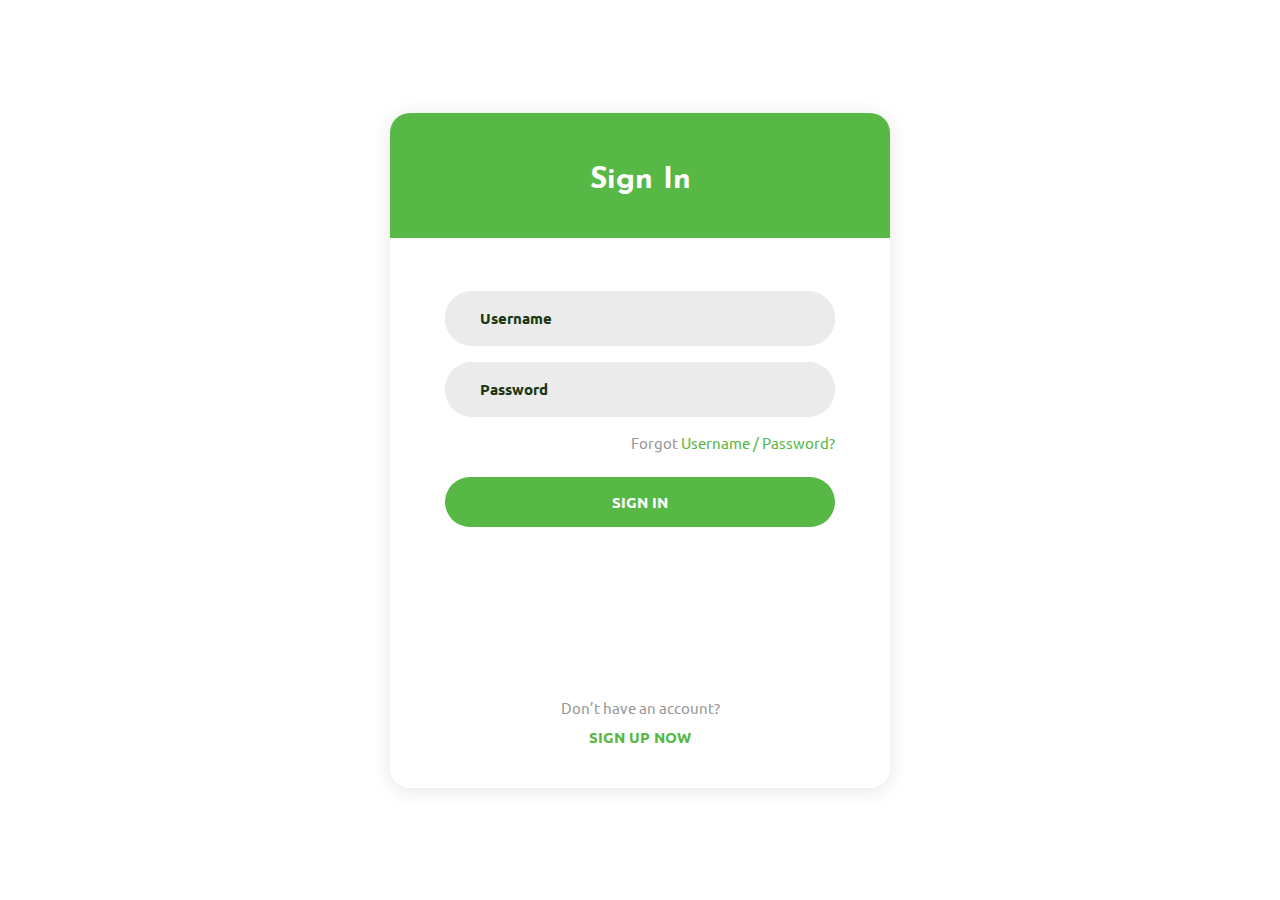
<file: Login_v8/index.html>
<!DOCTYPE html>
<html lang="en">
<head>
	<title>Login V8</title>
	<meta charset="UTF-8">
	<meta name="viewport" content="width=device-width, initial-scale=1">
<!--===============================================================================================-->	
	<link rel="icon" type="image/png" href="images/icons/favicon.ico"/>
<!--===============================================================================================-->
	<link rel="stylesheet" type="text/css" href="vendor/bootstrap/css/bootstrap.min.css">
<!--===============================================================================================-->
	<link rel="stylesheet" type="text/css" href="fonts/font-awesome-4.7.0/css/font-awesome.min.css">
<!--===============================================================================================-->
	<link rel="stylesheet" type="text/css" href="vendor/animate/animate.css">
<!--===============================================================================================-->	
	<link rel="stylesheet" type="text/css" href="vendor/css-hamburgers/hamburgers.min.css">
<!--===============================================================================================-->
	<link rel="stylesheet" type="text/css" href="vendor/animsition/css/animsition.min.css">
<!--===============================================================================================-->
	<link rel="stylesheet" type="text/css" href="vendor/select2/select2.min.css">
<!--===============================================================================================-->	
	<link rel="stylesheet" type="text/css" href="vendor/daterangepicker/daterangepicker.css">
<!--===============================================================================================-->
	<link rel="stylesheet" type="text/css" href="css/util.css">
	<link rel="stylesheet" type="text/css" href="css/main.css">
<!--===============================================================================================-->
</head>
<body>
	
	<div class="limiter">
		<div class="container-login100">
			<div class="wrap-login100">
				<form class="login100-form validate-form p-l-55 p-r-55 p-t-178">
					<span class="login100-form-title">
						Sign In
					</span>

					<div class="wrap-input100 validate-input m-b-16" data-validate="Please enter username">
						<input class="input100" type="text" name="username" placeholder="Username">
						<span class="focus-input100"></span>
					</div>

					<div class="wrap-input100 validate-input" data-validate = "Please enter password">
						<input class="input100" type="password" name="pass" placeholder="Password">
						<span class="focus-input100"></span>
					</div>

					<div class="text-right p-t-13 p-b-23">
						<span class="txt1">
							Forgot
						</span>

						<a href="#" class="txt2">
							Username / Password?
						</a>
					</div>

					<div class="container-login100-form-btn">
						<button class="login100-form-btn">
							Sign in
						</button>
					</div>

					<div class="flex-col-c p-t-170 p-b-40">
						<span class="txt1 p-b-9">
							Don’t have an account?
						</span>

						<a href="#" class="txt3">
							Sign up now
						</a>
					</div>
				</form>
			</div>
		</div>
	</div>
	
	
<!--===============================================================================================-->
	<script src="vendor/jquery/jquery-3.2.1.min.js"></script>
<!--===============================================================================================-->
	<script src="vendor/animsition/js/animsition.min.js"></script>
<!--===============================================================================================-->
	<script src="vendor/bootstrap/js/popper.js"></script>
	<script src="vendor/bootstrap/js/bootstrap.min.js"></script>
<!--===============================================================================================-->
	<script src="vendor/select2/select2.min.js"></script>
<!--===============================================================================================-->
	<script src="vendor/daterangepicker/moment.min.js"></script>
	<script src="vendor/daterangepicker/daterangepicker.js"></script>
<!--===============================================================================================-->
	<script src="vendor/countdowntime/countdowntime.js"></script>
<!--===============================================================================================-->
	<script src="js/main.js"></script>

</body>
</html>
</file>
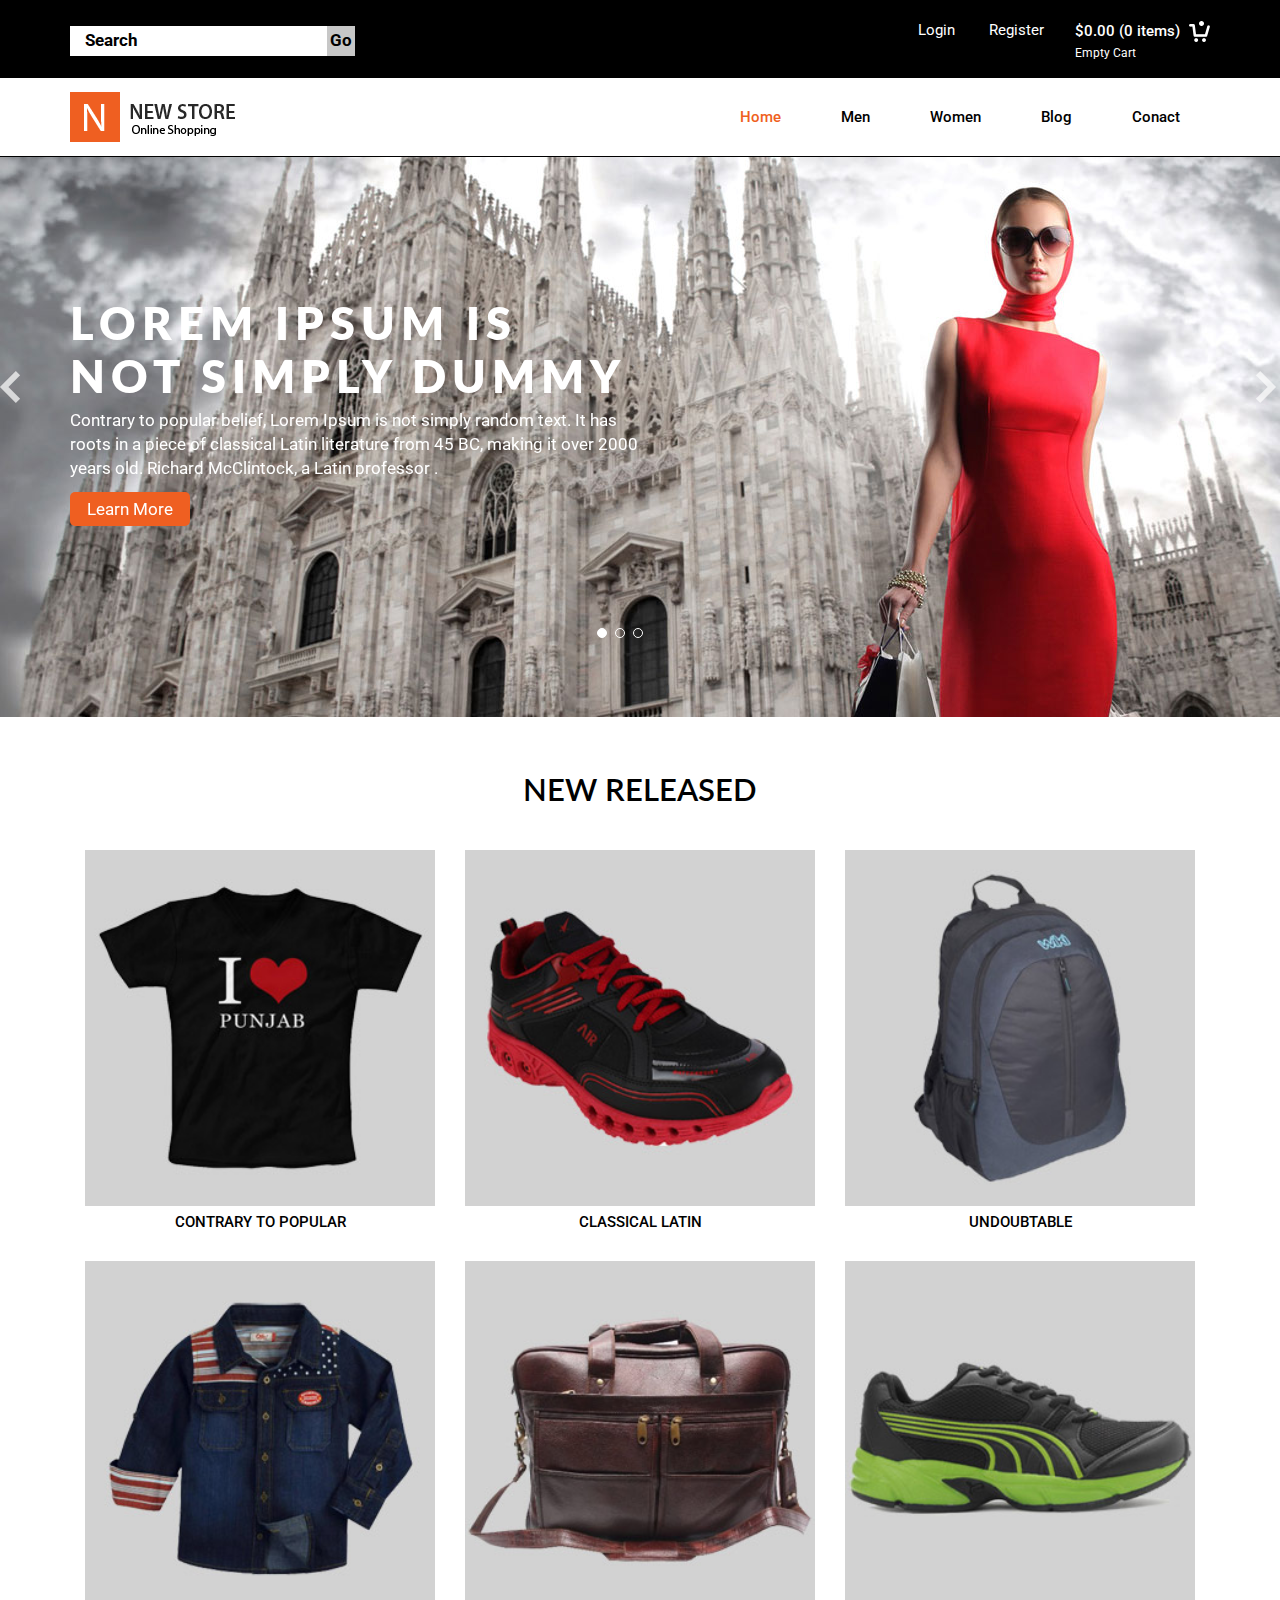
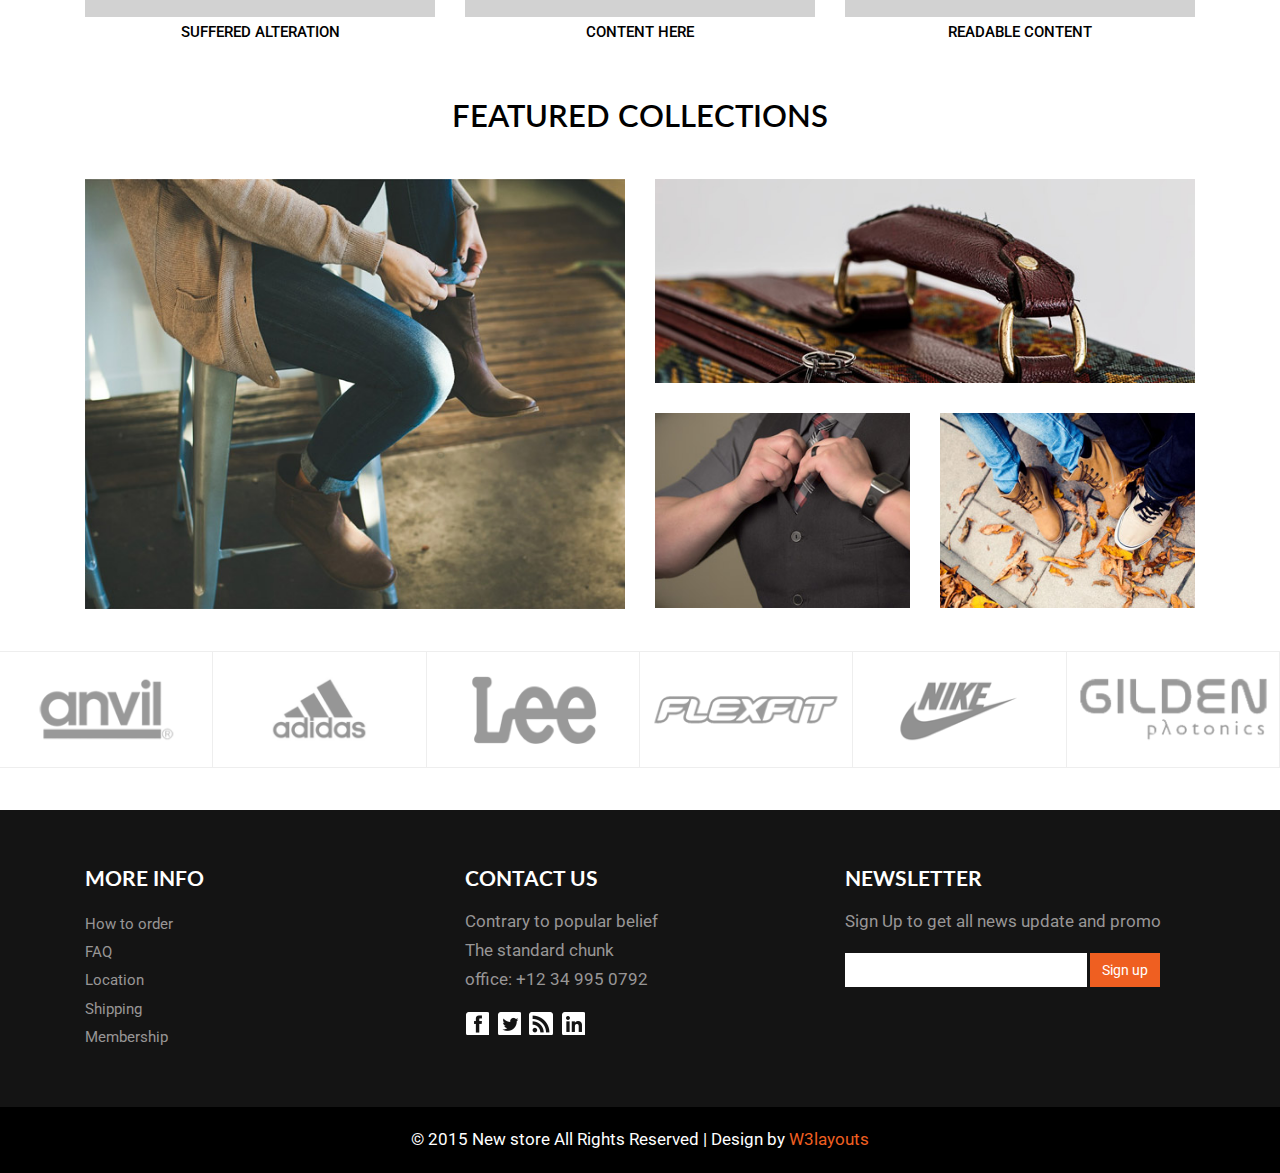
<file: web/index.html>
<!--A Design by W3layouts 
Author: W3layout
Author URL: http://w3layouts.com
License: Creative Commons Attribution 3.0 Unported
License URL: http://creativecommons.org/licenses/by/3.0/
-->
<!DOCTYPE html>
<html>
<head>
<title>New Store A Ecommerce Category Flat Bootstarp Resposive Website Template | Home :: w3layouts</title>
<link href="css/bootstrap.css" rel="stylesheet" type="text/css" media="all" />
<!-- jQuery (necessary for Bootstrap's JavaScript plugins) -->
<script src="js/jquery.min.js"></script>
<!-- Custom Theme files -->
<!--theme-style-->
<link href="css/style.css" rel="stylesheet" type="text/css" media="all" />	
<!--//theme-style-->
<meta name="viewport" content="width=device-width, initial-scale=1">
<meta http-equiv="Content-Type" content="text/html; charset=utf-8" />
<meta name="keywords" content="New Store Responsive web template, Bootstrap Web Templates, Flat Web Templates, Andriod Compatible web template, 
Smartphone Compatible web template, free webdesigns for Nokia, Samsung, LG, SonyErricsson, Motorola web design" />
<script type="application/x-javascript"> addEventListener("load", function() { setTimeout(hideURLbar, 0); }, false); function hideURLbar(){ window.scrollTo(0,1); } </script>
<!--fonts-->
<link href='http://fonts.googleapis.com/css?family=Lato:100,300,400,700,900' rel='stylesheet' type='text/css'>
<link href='http://fonts.googleapis.com/css?family=Roboto:400,100,300,500,700,900' rel='stylesheet' type='text/css'><!--//fonts-->
<!-- start menu -->
<link href="css/memenu.css" rel="stylesheet" type="text/css" media="all" />
<script type="text/javascript" src="js/memenu.js"></script>
<script>$(document).ready(function(){$(".memenu").memenu();});</script>
<script src="js/simpleCart.min.js"> </script>
</head>
<body>
<!--header-->
<div class="header">
	<div class="header-top">
		<div class="container">
			<div class="search">
					<form>
						<input type="text" value="Search " onfocus="this.value = '';" onblur="if (this.value == '') {this.value = 'Search';}">
						<input type="submit" value="Go">
					</form>
			</div>
			<div class="header-left">		
					<ul>
						<li ><a href="login.html"  >Login</a></li>
						<li><a  href="register.html"  >Register</a></li>

					</ul>
					<div class="cart box_1">
						<a href="checkout.html">
						<h3> <div class="total">
							<span class="simpleCart_total"></span> (<span id="simpleCart_quantity" class="simpleCart_quantity"></span> items)</div>
							<img src="images/cart.png" alt=""/></h3>
						</a>
						<p><a href="javascript:;" class="simpleCart_empty">Empty Cart</a></p>

					</div>
					<div class="clearfix"> </div>
			</div>
				<div class="clearfix"> </div>
		</div>
		</div>
		<div class="container">
			<div class="head-top">
				<div class="logo">
					<a href="index.html"><img src="images/logo.png" alt=""></a>	
				</div>
		  <div class=" h_menu4">
				<ul class="memenu skyblue">
					  <li class="active grid"><a class="color8" href="index.html">Home</a></li>	
				      <li><a class="color1" href="#">Men</a>
				      	<div class="mepanel">
						<div class="row">
							<div class="col1">
								<div class="h_nav">
									<ul>
										<li><a href="products.html">Accessories</a></li>
										<li><a href="products.html">Bags</a></li>
										<li><a href="products.html">Caps & Hats</a></li>
										<li><a href="products.html">Hoodies & Sweatshirts</a></li>
										<li><a href="products.html">Jackets & Coats</a></li>
										<li><a href="products.html">Jeans</a></li>
										<li><a href="products.html">Jewellery</a></li>
										<li><a href="products.html">Jumpers & Cardigans</a></li>
										<li><a href="products.html">Leather Jackets</a></li>
										<li><a href="products.html">Long Sleeve T-Shirts</a></li>
										<li><a href="products.html">Loungewear</a></li>
									</ul>	
								</div>							
							</div>
							<div class="col1">
								<div class="h_nav">
									<ul>
										<li><a href="products.html">Shirts</a></li>
										<li><a href="products.html">Shoes, Boots & Trainers</a></li>
										<li><a href="products.html">Shorts</a></li>
										<li><a href="products.html">Suits & Blazers</a></li>
										<li><a href="products.html">Sunglasses</a></li>
										<li><a href="products.html">Sweatpants</a></li>
										<li><a href="products.html">Swimwear</a></li>
										<li><a href="products.html">Trousers & Chinos</a></li>
										<li><a href="products.html">T-Shirts</a></li>
										<li><a href="products.html">Underwear & Socks</a></li>
										<li><a href="products.html">Vests</a></li>
									</ul>	
								</div>							
							</div>
							<div class="col1">
								<div class="h_nav">
									<h4>Popular Brands</h4>
									<ul>
										<li><a href="products.html">Levis</a></li>
										<li><a href="products.html">Persol</a></li>
										<li><a href="products.html">Nike</a></li>
										<li><a href="products.html">Edwin</a></li>
										<li><a href="products.html">New Balance</a></li>
										<li><a href="products.html">Jack & Jones</a></li>
										<li><a href="products.html">Paul Smith</a></li>
										<li><a href="products.html">Ray-Ban</a></li>
										<li><a href="products.html">Wood Wood</a></li>
									</ul>	
								</div>												
							</div>
						  </div>
						</div>
					</li>
				    <li class="grid"><a class="color2" href="#">	Women</a>
					  	<div class="mepanel">
						<div class="row">
							<div class="col1">
								<div class="h_nav">
									<ul>
										<li><a href="products.html">Accessories</a></li>
										<li><a href="products.html">Bags</a></li>
										<li><a href="products.html">Caps & Hats</a></li>
										<li><a href="products.html">Hoodies & Sweatshirts</a></li>
										<li><a href="products.html">Jackets & Coats</a></li>
										<li><a href="products.html">Jeans</a></li>
										<li><a href="products.html">Jewellery</a></li>
										<li><a href="products.html">Jumpers & Cardigans</a></li>
										<li><a href="products.html">Leather Jackets</a></li>
										<li><a href="products.html">Long Sleeve T-Shirts</a></li>
										<li><a href="products.html">Loungewear</a></li>
									</ul>	
								</div>							
							</div>
							<div class="col1">
								<div class="h_nav">
									<ul>
										<li><a href="products.html">Shirts</a></li>
										<li><a href="products.html">Shoes, Boots & Trainers</a></li>
										<li><a href="products.html">Shorts</a></li>
										<li><a href="products.html">Suits & Blazers</a></li>
										<li><a href="products.html">Sunglasses</a></li>
										<li><a href="products.html">Sweatpants</a></li>
										<li><a href="products.html">Swimwear</a></li>
										<li><a href="products.html">Trousers & Chinos</a></li>
										<li><a href="products.html">T-Shirts</a></li>
										<li><a href="products.html">Underwear & Socks</a></li>
										<li><a href="products.html">Vests</a></li>
									</ul>	
								</div>							
							</div>
							<div class="col1">
								<div class="h_nav">
									<h4>Popular Brands</h4>
									<ul>
										<li><a href="products.html">Levis</a></li>
										<li><a href="products.html">Persol</a></li>
										<li><a href="products.html">Nike</a></li>
										<li><a href="products.html">Edwin</a></li>
										<li><a href="products.html">New Balance</a></li>
										<li><a href="products.html">Jack & Jones</a></li>
										<li><a href="products.html">Paul Smith</a></li>
										<li><a href="products.html">Ray-Ban</a></li>
										<li><a href="products.html">Wood Wood</a></li>
									</ul>	
								</div>												
							</div>
						  </div>
						</div>
			    </li>
				<li><a class="color4" href="blog.html">Blog</a></li>				
				<li><a class="color6" href="contact.html">Conact</a></li>
			  </ul> 
			</div>
				
				<div class="clearfix"> </div>
		</div>
		</div>

	</div>

	<div class="banner">
		<div class="container">
			  <script src="js/responsiveslides.min.js"></script>
  <script>
    $(function () {
      $("#slider").responsiveSlides({
      	auto: true,
      	nav: true,
      	speed: 500,
        namespace: "callbacks",
        pager: true,
      });
    });
  </script>
			<div  id="top" class="callbacks_container">
			<ul class="rslides" id="slider">
			    <li>
					
						<div class="banner-text">
							<h3>Lorem Ipsum is not simply dummy  </h3>
						<p>Contrary to popular belief, Lorem Ipsum is not simply random text. It has roots in a piece of classical Latin literature from 45 BC, making it over 2000 years old. Richard McClintock, a Latin professor .</p>
						<a href="single.html">Learn More</a>
						</div>
				
				</li>
				<li>
					
						<div class="banner-text">
							<h3>There are many variations </h3>
						<p>Contrary to popular belief, Lorem Ipsum is not simply random text. It has roots in a piece of classical Latin literature from 45 BC, making it over 2000 years old. Richard McClintock, a Latin professor .</p>
												<a href="single.html">Learn More</a>

						</div>
					
				</li>
				<li>
						<div class="banner-text">
							<h3>Sed ut perspiciatis unde omnis</h3>
						<p>Contrary to popular belief, Lorem Ipsum is not simply random text. It has roots in a piece of classical Latin literature from 45 BC, making it over 2000 years old. Richard McClintock, a Latin professor .</p>
								<a href="single.html">Learn More</a>

						</div>
					
				</li>
			</ul>
		</div>

	</div>
	</div>

<!--content-->
<div class="content">
	<div class="container">
	<div class="content-top">
		<h1>NEW RELEASED</h1>
		<div class="grid-in">
			<div class="col-md-4 grid-top">
				<a href="single.html" class="b-link-stripe b-animate-go  thickbox"><img class="img-responsive" src="images/pi.jpg" alt="">
							<div class="b-wrapper">
									<h3 class="b-animate b-from-left    b-delay03 ">
										<span>T-Shirt</span>	
									</h3>
								</div>
				</a>
		

			<p><a href="single.html">Contrary to popular</a></p>
			</div>
			<div class="col-md-4 grid-top">
				<a href="single.html" class="b-link-stripe b-animate-go  thickbox"><img class="img-responsive" src="images/pi1.jpg" alt="">
					<div class="b-wrapper">
									<h3 class="b-animate b-from-left    b-delay03 ">
										<span>Shoe</span>	
									</h3>
								</div>
				</a>
			<p><a href="single.html">classical Latin</a></p>
			</div>
			<div class="col-md-4 grid-top">
				<a href="single.html" class="b-link-stripe b-animate-go  thickbox"><img class="img-responsive" src="images/pi2.jpg" alt="">
					<div class="b-wrapper">
									<h3 class="b-animate b-from-left    b-delay03 ">
										<span>Bag</span>	
									</h3>
								</div>
				</a>
			<p><a href="single.html">undoubtable</a></p>
			</div>
					<div class="clearfix"> </div>
		</div>
		<div class="grid-in">
			<div class="col-md-4 grid-top">
				<a href="single.html" class="b-link-stripe b-animate-go  thickbox"><img class="img-responsive" src="images/pi3.jpg" alt="">
					<div class="b-wrapper">
									<h3 class="b-animate b-from-left    b-delay03 ">
										<span>Shirt</span>	
									</h3>
								</div>
				</a>
			<p><a href="single.html">suffered alteration</a></p>
			</div>
			<div class="col-md-4 grid-top">
				<a href="single.html" class="b-link-stripe b-animate-go  thickbox"><img class="img-responsive" src="images/pi4.jpg" alt="">
					<div class="b-wrapper">
									<h3 class="b-animate b-from-left    b-delay03 ">
										<span>Bag</span>	
									</h3>
								</div>
				</a>
			<p><a href="single.html">Content here</a></p>
			</div>
			<div class="col-md-4 grid-top">
				<a href="single.html" class="b-link-stripe b-animate-go  thickbox"><img class="img-responsive" src="images/pi5.jpg" alt="">
					<div class="b-wrapper">
									<h3 class="b-animate b-from-left    b-delay03 ">
										<span>Shoe</span>	
									</h3>
								</div>
				</a>
			<p><a href="single.html">readable content</a></p>
			</div>
					<div class="clearfix"> </div>
		</div>
	</div>
	<!----->
	
	<div class="content-top-bottom">
		<h2>Featured Collections</h2>
		<div class="col-md-6 men">
			<a href="single.html" class="b-link-stripe b-animate-go  thickbox"><img class="img-responsive" src="images/t1.jpg" alt="">
				<div class="b-wrapper">
									<h3 class="b-animate b-from-top top-in   b-delay03 ">
										<span>Lorem</span>	
									</h3>
								</div>
			</a>
			
			
		</div>
		<div class="col-md-6">
			<div class="col-md1 ">
				<a href="single.html" class="b-link-stripe b-animate-go  thickbox"><img class="img-responsive" src="images/t2.jpg" alt="">
					<div class="b-wrapper">
									<h3 class="b-animate b-from-top top-in1   b-delay03 ">
										<span>Lorem</span>	
									</h3>
								</div>
				</a>
				
			</div>
			<div class="col-md2">
				<div class="col-md-6 men1">
					<a href="single.html" class="b-link-stripe b-animate-go  thickbox"><img class="img-responsive" src="images/t3.jpg" alt="">
							<div class="b-wrapper">
									<h3 class="b-animate b-from-top top-in2   b-delay03 ">
										<span>Lorem</span>	
									</h3>
								</div>
					</a>
					
				</div>
				<div class="col-md-6 men2">
					<a href="single.html" class="b-link-stripe b-animate-go  thickbox"><img class="img-responsive" src="images/t4.jpg" alt="">
							<div class="b-wrapper">
									<h3 class="b-animate b-from-top top-in2   b-delay03 ">
										<span>Lorem</span>	
									</h3>
								</div>
					</a>
					
				</div>
				<div class="clearfix"> </div>
			</div>
		</div>
		<div class="clearfix"> </div>
	</div>
	</div>
	<!---->
	<div class="content-bottom">
		<ul>
			<li><a href="#"><img class="img-responsive" src="images/lo.png" alt=""></a></li>
			<li><a href="#"><img class="img-responsive" src="images/lo1.png" alt=""></a></li>
			<li><a href="#"><img class="img-responsive" src="images/lo2.png" alt=""></a></li>
			<li><a href="#"><img class="img-responsive" src="images/lo3.png" alt=""></a></li>
			<li><a href="#"><img class="img-responsive" src="images/lo4.png" alt=""></a></li>
			<li><a href="#"><img class="img-responsive" src="images/lo5.png" alt=""></a></li>
		<div class="clearfix"> </div>
		</ul>
	</div>
</div>
<div class="footer">
				<div class="container">
			<div class="footer-top-at">
			
				<div class="col-md-4 amet-sed">
				<h4>MORE INFO</h4>
				<ul class="nav-bottom">
						<li><a href="#">How to order</a></li>
						<li><a href="#">FAQ</a></li>
						<li><a href="contact.html">Location</a></li>
						<li><a href="#">Shipping</a></li>
						<li><a href="#">Membership</a></li>	
					</ul>	
				</div>
				<div class="col-md-4 amet-sed ">
				<h4>CONTACT US</h4>
				
					<p>
Contrary to popular belief</p>
					<p>The standard chunk</p>
					<p>office:  +12 34 995 0792</p>
					<ul class="social">
						<li><a href="#"><i> </i></a></li>						
						<li><a href="#"><i class="twitter"> </i></a></li>
						<li><a href="#"><i class="rss"> </i></a></li>
						<li><a href="#"><i class="gmail"> </i></a></li>
						
					</ul>
				</div>
				<div class="col-md-4 amet-sed">
					<h4>Newsletter</h4>
					<p>Sign Up to get all news update
and promo</p>
					<form>
						<input type="text" value="" onfocus="this.value='';" onblur="if (this.value == '') {this.value ='';}">
						<input type="submit" value="Sign up">
					</form>
				</div>
				<div class="clearfix"> </div>
			</div>
		</div>
		<div class="footer-class">
		<p >© 2015 New store All Rights Reserved | Design by  <a href="http://w3layouts.com/" target="_blank">W3layouts</a> </p>
		</div>
		</div>
</body>
</html>
</file>
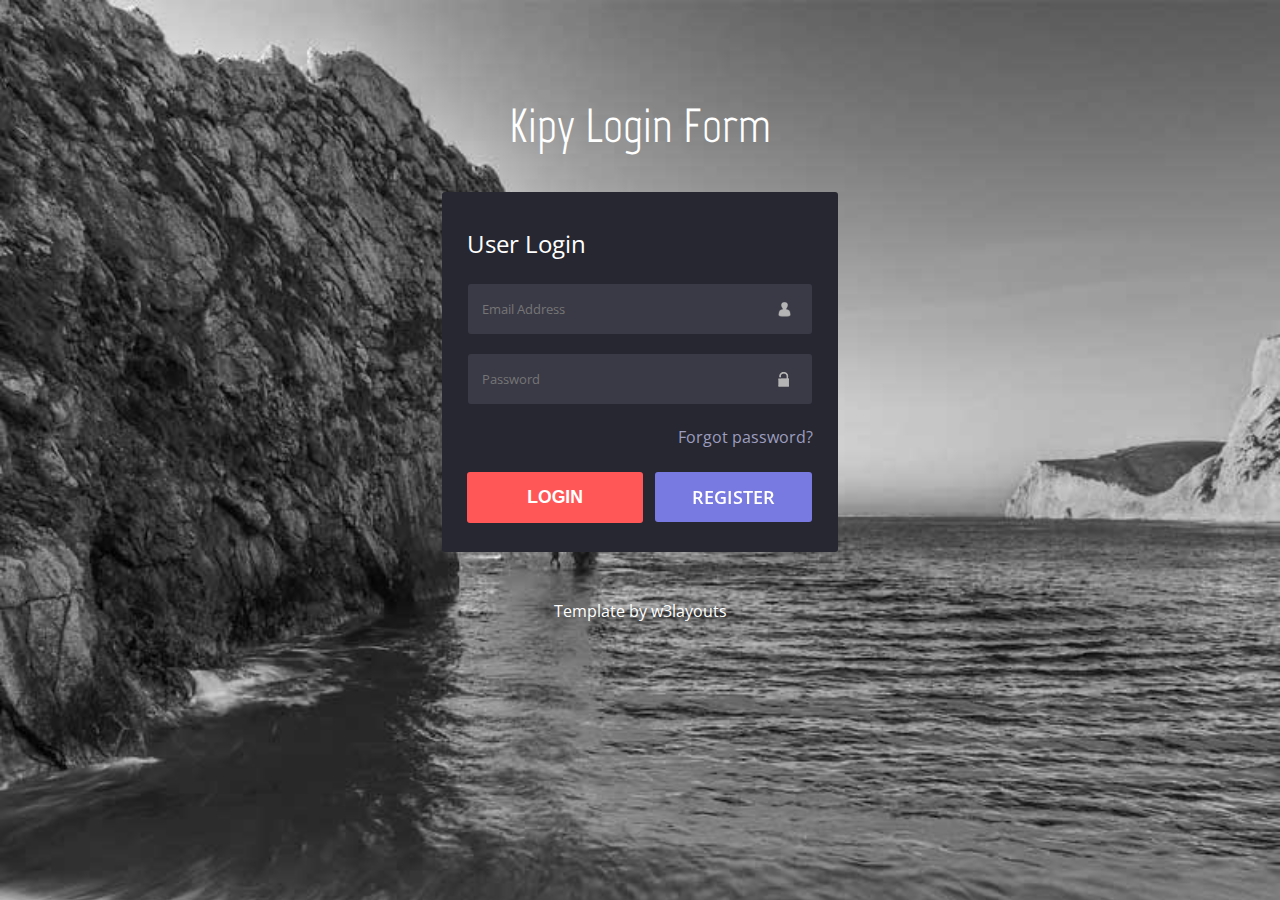
<file: kipy_login_form/web/index.html>
<!--
Author: W3layouts
Author URL: http://w3layouts.com
License: Creative Commons Attribution 3.0 Unported
License URL: http://creativecommons.org/licenses/by/3.0/
-->
<!DOCTYPE html>
<html>	
<head>
<title>Kipy Login Form Responsive Widget Template  : w3layouts</title>
<meta name="viewport" content="width=device-width, initial-scale=1">
<script type="application/x-javascript"> addEventListener("load", function() { setTimeout(hideURLbar, 0); }, false); function hideURLbar(){ window.scrollTo(0,1); } </script>
<meta name="keywords" content="Kipy Login Form Responsive Templates, Iphone Widget Template, Smartphone login forms,Login form, Widget Template, Responsive Templates, a Ipad 404 Templates, Flat Responsive Templates" />
<link href="css/style.css" rel='stylesheet' type='text/css' />
<!--webfonts-->
<link href='http://fonts.googleapis.com/css?family=Open+Sans:700,300,600,800,400' rel='stylesheet' type='text/css'>
<link href='http://fonts.googleapis.com/css?family=Marvel:400,700' rel='stylesheet' type='text/css'>
<!--//webfonts-->
</head>
<body>
<h1>Kipy Login Form</h1>
	<div class="login-form">
		<h2>User Login</h2>
			<div class="form-info">
					<form>
							<input type="text" class="email" placeholder="Email Address" required=""/>
							<input type="password" class="password" placeholder="Password" required=""/>
							<p><a href="#">Forgot password?</a></p>
						<ul class="login-buttons">
							<li><input type="submit" value="LOGIN"/></li>
							<li><a href="#" class="hvr-sweep-to-left">REGISTER</a></li>
							<div class="clear"> </div>
						</ul>
					</form>
			</div>
	</div>
<!--copyrights-->
<div class="copyrights">
	<p>Template by <a href="http://w3layouts.com">w3layouts</a></p>
</div>
<!--/copyrights-->
</body>
</html>
</file>
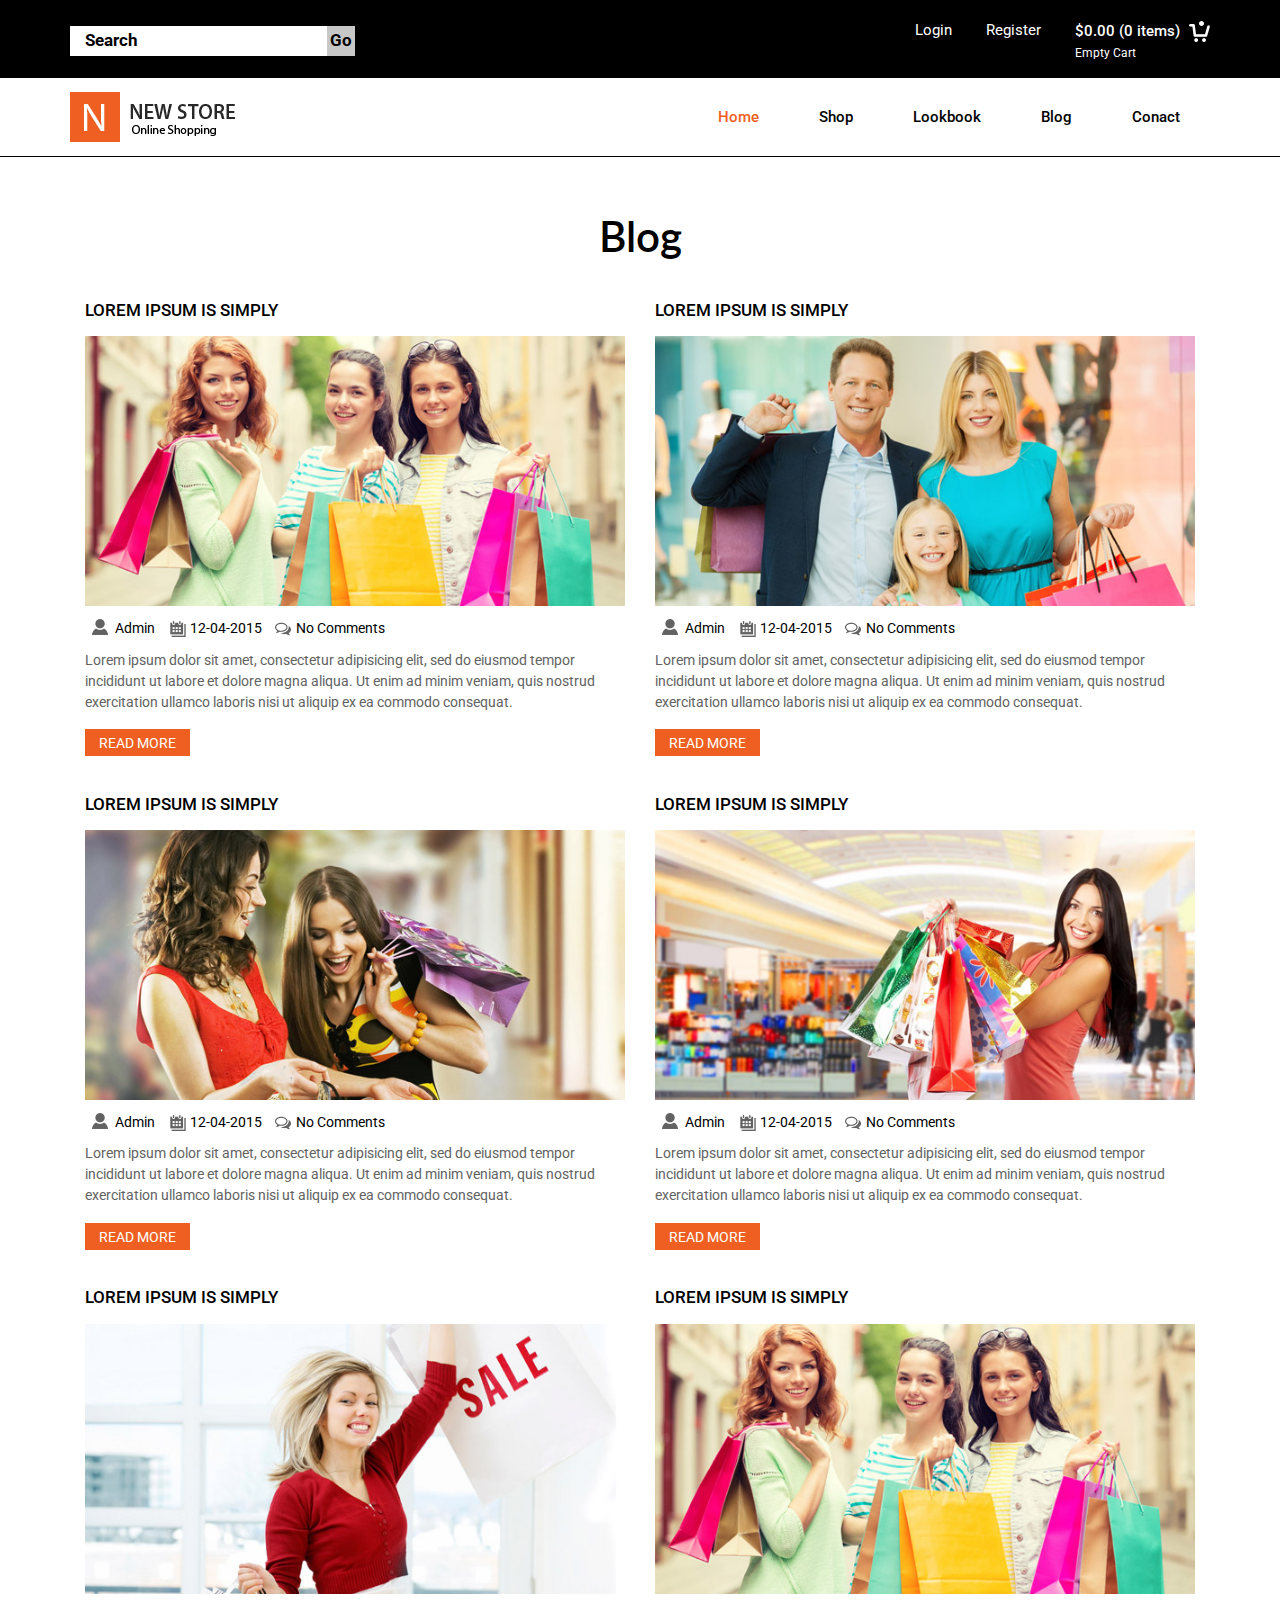
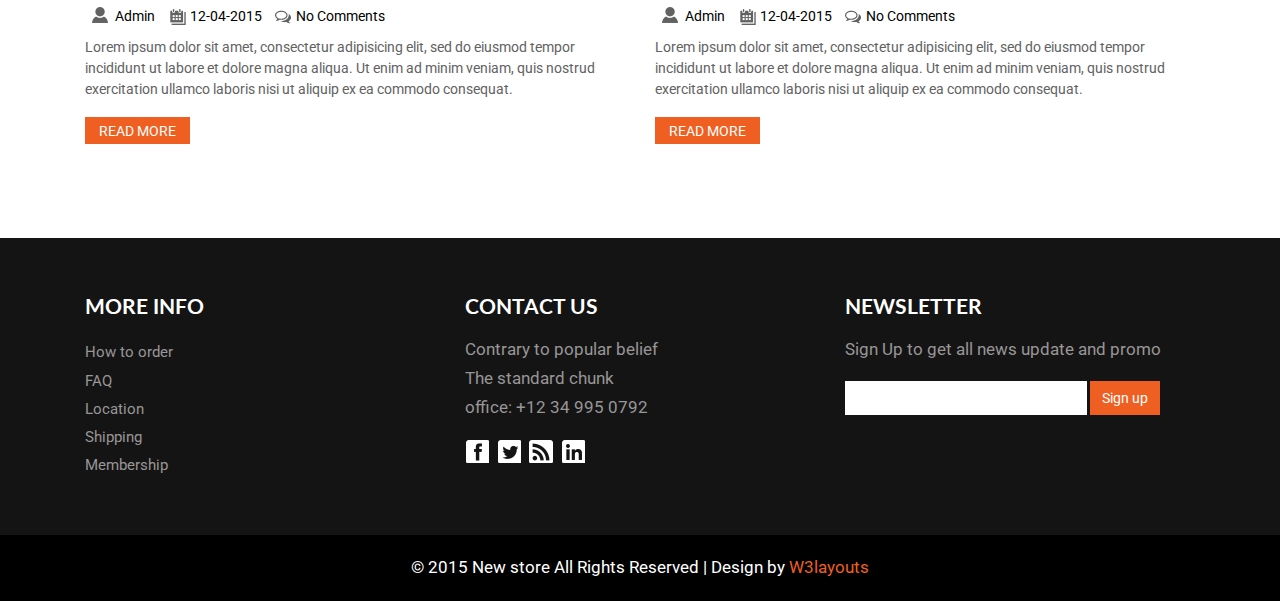
<file: web/blog.html>
<!--A Design by W3layouts 
Author: W3layout
Author URL: http://w3layouts.com
License: Creative Commons Attribution 3.0 Unported
License URL: http://creativecommons.org/licenses/by/3.0/
-->
<!DOCTYPE html>
<html>
<head>
<title>New Store A Ecommerce Category Flat Bootstarp Resposive Website Template | Blog :: w3layouts</title>
<link href="css/bootstrap.css" rel="stylesheet" type="text/css" media="all" />
<!-- jQuery (necessary for Bootstrap's JavaScript plugins) -->
<script src="js/jquery.min.js"></script>
<!-- Custom Theme files -->
<!--theme-style-->
<link href="css/style.css" rel="stylesheet" type="text/css" media="all" />	
<!--//theme-style-->
<meta name="viewport" content="width=device-width, initial-scale=1">
<meta http-equiv="Content-Type" content="text/html; charset=utf-8" />
<meta name="keywords" content="New Store Responsive web template, Bootstrap Web Templates, Flat Web Templates, Andriod Compatible web template, 
Smartphone Compatible web template, free webdesigns for Nokia, Samsung, LG, SonyErricsson, Motorola web design" />
<script type="application/x-javascript"> addEventListener("load", function() { setTimeout(hideURLbar, 0); }, false); function hideURLbar(){ window.scrollTo(0,1); } </script>
<!--fonts-->
<link href='http://fonts.googleapis.com/css?family=Lato:100,300,400,700,900' rel='stylesheet' type='text/css'>
<link href='http://fonts.googleapis.com/css?family=Roboto:400,100,300,500,700,900' rel='stylesheet' type='text/css'><!--//fonts-->
<!-- start menu -->
<link href="css/memenu.css" rel="stylesheet" type="text/css" media="all" />
<script type="text/javascript" src="js/memenu.js"></script>
<script>$(document).ready(function(){$(".memenu").memenu();});</script>
<script src="js/simpleCart.min.js"> </script>

</head>
<body>
<!--header-->
<div class="header">
	<div class="header-top">
		<div class="container">
			<div class="search">
					<form>
						<input type="text" value="Search " onfocus="this.value = '';" onblur="if (this.value == '') {this.value = 'Search';}">
						<input type="submit" value="Go">
					</form>
			</div>
		<div class="header-left">		
					<ul>
						<li ><a class="lock"  href="login.html"  >Login</a></li>
						<li><a class="lock" href="register.html"  >Register</a></li>
						<li>
</li>

					</ul>
					<div class="cart box_1">
						<a href="checkout.html">
						<h3> <div class="total">
							<span class="simpleCart_total"></span> (<span id="simpleCart_quantity" class="simpleCart_quantity"></span> items)</div>
							<img src="images/cart.png" alt=""/></h3>
						</a>
						<p><a href="javascript:;" class="simpleCart_empty">Empty Cart</a></p>

					</div>
					<div class="clearfix"> </div>
			</div>
				<div class="clearfix"> </div>
		</div>
		</div>
		<div class="container">
			<div class="head-top">
				<div class="logo">
					<a href="index.html"><img src="images/logo.png" alt=""></a>	
				</div>
		  <div class=" h_menu4">
				<ul class="memenu skyblue">
					  <li class="active grid"><a class="color8" href="index.html">Home</a></li>	
				      <li><a class="color1" href="#">Shop</a>
				      	<div class="mepanel">
						<div class="row">
							<div class="col1">
								<div class="h_nav">
									<ul>
										<li><a href="products.html">Accessories</a></li>
										<li><a href="products.html">Bags</a></li>
										<li><a href="products.html">Caps & Hats</a></li>
										<li><a href="products.html">Hoodies & Sweatshirts</a></li>
										<li><a href="products.html">Jackets & Coats</a></li>
										<li><a href="products.html">Jeans</a></li>
										<li><a href="products.html">Jewellery</a></li>
										<li><a href="products.html">Jumpers & Cardigans</a></li>
										<li><a href="products.html">Leather Jackets</a></li>
										<li><a href="products.html">Long Sleeve T-Shirts</a></li>
										<li><a href="products.html">Loungewear</a></li>
									</ul>	
								</div>							
							</div>
							<div class="col1">
								<div class="h_nav">
									<ul>
										<li><a href="products.html">Shirts</a></li>
										<li><a href="products.html">Shoes, Boots & Trainers</a></li>
										<li><a href="products.html">Shorts</a></li>
										<li><a href="products.html">Suits & Blazers</a></li>
										<li><a href="products.html">Sunglasses</a></li>
										<li><a href="products.html">Sweatpants</a></li>
										<li><a href="products.html">Swimwear</a></li>
										<li><a href="products.html">Trousers & Chinos</a></li>
										<li><a href="products.html">T-Shirts</a></li>
										<li><a href="products.html">Underwear & Socks</a></li>
										<li><a href="products.html">Vests</a></li>
									</ul>	
								</div>							
							</div>
							<div class="col1">
								<div class="h_nav">
									<h4>Popular Brands</h4>
									<ul>
										<li><a href="products.html">Levis</a></li>
										<li><a href="products.html">Persol</a></li>
										<li><a href="products.html">Nike</a></li>
										<li><a href="products.html">Edwin</a></li>
										<li><a href="products.html">New Balance</a></li>
										<li><a href="products.html">Jack & Jones</a></li>
										<li><a href="products.html">Paul Smith</a></li>
										<li><a href="products.html">Ray-Ban</a></li>
										<li><a href="products.html">Wood Wood</a></li>
									</ul>	
								</div>												
							</div>
						  </div>
						</div>
					</li>
				    <li class="grid"><a class="color2" href="#">	Lookbook</a>
					  	<div class="mepanel">
						<div class="row">
							<div class="col1">
								<div class="h_nav">
									<ul>
										<li><a href="products.html">Accessories</a></li>
										<li><a href="products.html">Bags</a></li>
										<li><a href="products.html">Caps & Hats</a></li>
										<li><a href="products.html">Hoodies & Sweatshirts</a></li>
										<li><a href="products.html">Jackets & Coats</a></li>
										<li><a href="products.html">Jeans</a></li>
										<li><a href="products.html">Jewellery</a></li>
										<li><a href="products.html">Jumpers & Cardigans</a></li>
										<li><a href="products.html">Leather Jackets</a></li>
										<li><a href="products.html">Long Sleeve T-Shirts</a></li>
										<li><a href="products.html">Loungewear</a></li>
									</ul>	
								</div>							
							</div>
							<div class="col1">
								<div class="h_nav">
									<ul>
										<li><a href="products.html">Shirts</a></li>
										<li><a href="products.html">Shoes, Boots & Trainers</a></li>
										<li><a href="products.html">Shorts</a></li>
										<li><a href="products.html">Suits & Blazers</a></li>
										<li><a href="products.html">Sunglasses</a></li>
										<li><a href="products.html">Sweatpants</a></li>
										<li><a href="products.html">Swimwear</a></li>
										<li><a href="products.html">Trousers & Chinos</a></li>
										<li><a href="products.html">T-Shirts</a></li>
										<li><a href="products.html">Underwear & Socks</a></li>
										<li><a href="products.html">Vests</a></li>
									</ul>	
								</div>							
							</div>
							<div class="col1">
								<div class="h_nav">
									<h4>Popular Brands</h4>
									<ul>
										<li><a href="products.html">Levis</a></li>
										<li><a href="products.html">Persol</a></li>
										<li><a href="products.html">Nike</a></li>
										<li><a href="products.html">Edwin</a></li>
										<li><a href="products.html">New Balance</a></li>
										<li><a href="products.html">Jack & Jones</a></li>
										<li><a href="products.html">Paul Smith</a></li>
										<li><a href="products.html">Ray-Ban</a></li>
										<li><a href="products.html">Wood Wood</a></li>
									</ul>	
								</div>												
							</div>
						  </div>
						</div>
			    </li>
				<li><a class="color4" href="blog.html">Blog</a></li>				
				<li><a class="color6" href="contact.html">Conact</a></li>
			  </ul> 
			</div>
				
				<div class="clearfix"> </div>
		</div>
		</div>

	</div>

	
<!--content-->
<div class="blog">
<div class="container">
	<h1>Blog</h1>
	       <div class="blog-top">
			  <div class="col-md-6 grid_3">
					<h3><a href="blog_single.html">Lorem Ipsum is simply</a></h3>
					<a href="blog_single.html"><img src="images/b1.jpg" class="img-responsive" alt=""/></a>
					
					<div class="blog-poast-info">
						<ul>
							<li><a class="admin" href="#"><i> </i> Admin </a></li>
							<li><span><i class="date"> </i>12-04-2015</span></li>
							<li><a class="p-blog" href="#"><i class="comment"> </i>No Comments</a></li>
						</ul>
				    </div>
					<p>Lorem ipsum dolor sit amet, consectetur adipisicing elit, sed do eiusmod tempor incididunt ut labore et dolore magna aliqua. Ut enim ad minim veniam, quis nostrud exercitation ullamco laboris nisi ut aliquip ex ea commodo consequat.</p>
					<div class="button"><a href="#">Read More</a></div>
				</div>
				<div class="col-md-6 grid_3">
					<h3><a href="blog_single.html">Lorem Ipsum is simply</a></h3>
					<a href="blog_single.html"><img src="images/b2.jpg" class="img-responsive" alt=""/></a>
					
					<div class="blog-poast-info">
						<ul>
							<li><a class="admin" href="#"><i> </i> Admin </a></li>
							<li><span><i class="date"> </i>12-04-2015</span></li>
							<li><a class="p-blog" href="#"><i class="comment"> </i>No Comments</a></li>
						</ul>
				    </div>
					<p>Lorem ipsum dolor sit amet, consectetur adipisicing elit, sed do eiusmod tempor incididunt ut labore et dolore magna aliqua. Ut enim ad minim veniam, quis nostrud exercitation ullamco laboris nisi ut aliquip ex ea commodo consequat.</p>
					<div class="button"><a href="#">Read More</a></div>
				</div>
				<div class="clearfix"> </div>
			  </div>
			 
			  <div class="blog-top">
			  <div class="col-md-6 grid_3">
					<h3><a href="blog_single.html">Lorem Ipsum is simply</a></h3>
					<a href="blog_single.html"><img src="images/b3.jpg" class="img-responsive" alt=""/></a>
					
					<div class="blog-poast-info">
						<ul>
							<li><a class="admin" href="#"><i> </i> Admin </a></li>
							<li><span><i class="date"> </i>12-04-2015</span></li>
							<li><a class="p-blog" href="#"><i class="comment"> </i>No Comments</a></li>
						</ul>
				    </div>
					<p>Lorem ipsum dolor sit amet, consectetur adipisicing elit, sed do eiusmod tempor incididunt ut labore et dolore magna aliqua. Ut enim ad minim veniam, quis nostrud exercitation ullamco laboris nisi ut aliquip ex ea commodo consequat.</p>
					<div class="button"><a href="#">Read More</a></div>
				</div>
				<div class="col-md-6 grid_3">
					<h3><a href="blog_single.html">Lorem Ipsum is simply</a></h3>
					<a href="blog_single.html"><img src="images/b4.jpg" class="img-responsive" alt=""/></a>
					
					<div class="blog-poast-info">
						<ul>
							<li><a class="admin" href="#"><i> </i> Admin </a></li>
							<li><span><i class="date"> </i>12-04-2015</span></li>
							<li><a class="p-blog" href="#"><i class="comment"> </i>No Comments</a></li>
						</ul>
				    </div>
					<p>Lorem ipsum dolor sit amet, consectetur adipisicing elit, sed do eiusmod tempor incididunt ut labore et dolore magna aliqua. Ut enim ad minim veniam, quis nostrud exercitation ullamco laboris nisi ut aliquip ex ea commodo consequat.</p>
					<div class="button"><a href="#">Read More</a></div>
				</div>
				<div class="clearfix"> </div>
			  </div>
			  <div class="blog-bottom">
			  <div class="col-md-6 grid_3">
					<h3><a href="blog_single.html">Lorem Ipsum is simply</a></h3>
					<a href="blog_single.html"><img src="images/b5.jpg" class="img-responsive" alt=""/></a>
					
					<div class="blog-poast-info">
						<ul>
							<li><a class="admin" href="#"><i> </i> Admin </a></li>
							<li><span><i class="date"> </i>12-04-2015</span></li>
							<li><a class="p-blog" href="#"><i class="comment"> </i>No Comments</a></li>
						</ul>
				    </div>
					<p>Lorem ipsum dolor sit amet, consectetur adipisicing elit, sed do eiusmod tempor incididunt ut labore et dolore magna aliqua. Ut enim ad minim veniam, quis nostrud exercitation ullamco laboris nisi ut aliquip ex ea commodo consequat.</p>
					<div class="button"><a href="#">Read More</a></div>
				</div>
				<div class="col-md-6 grid_3">
					<h3><a href="blog_single.html">Lorem Ipsum is simply</a></h3>
					<a href="blog_single.html"><img src="images/b1.jpg" class="img-responsive" alt=""/></a>
					
					<div class="blog-poast-info">
						<ul>
							<li><a class="admin" href="#"><i> </i> Admin </a></li>
							<li><span><i class="date"> </i>12-04-2015</span></li>
							<li><a class="p-blog" href="#"><i class="comment"> </i>No Comments</a></li>
						</ul>
				    </div>
					<p>Lorem ipsum dolor sit amet, consectetur adipisicing elit, sed do eiusmod tempor incididunt ut labore et dolore magna aliqua. Ut enim ad minim veniam, quis nostrud exercitation ullamco laboris nisi ut aliquip ex ea commodo consequat.</p>
					<div class="button"><a href="#">Read More</a></div>
				</div>
				<div class="clearfix"> </div>
			  </div>
      </div>
</div>
<!--//content-->
<div class="footer">
				<div class="container">
			<div class="footer-top-at">
			
				<div class="col-md-4 amet-sed">
				<h4>MORE INFO</h4>
				<ul class="nav-bottom">
						<li><a href="#">How to order</a></li>
						<li><a href="#">FAQ</a></li>
						<li><a href="contact.html">Location</a></li>
						<li><a href="#">Shipping</a></li>
						<li><a href="#">Membership</a></li>	
					</ul>	
				</div>
				<div class="col-md-4 amet-sed ">
				<h4>CONTACT US</h4>
				
					<p>
Contrary to popular belief</p>
					<p>The standard chunk</p>
					<p>office:  +12 34 995 0792</p>
					<ul class="social">
						<li><a href="#"><i> </i></a></li>						
						<li><a href="#"><i class="twitter"> </i></a></li>
						<li><a href="#"><i class="rss"> </i></a></li>
						<li><a href="#"><i class="gmail"> </i></a></li>
						
					</ul>
				</div>
				<div class="col-md-4 amet-sed">
					<h4>Newsletter</h4>
					<p>Sign Up to get all news update
and promo</p>
					<form>
						<input type="text" value="" onfocus="this.value='';" onblur="if (this.value == '') {this.value ='';}">
						<input type="submit" value="Sign up">
					</form>
				</div>
				<div class="clearfix"> </div>
			</div>
		</div>
		<div class="footer-class">
		<p >© 2015 New store All Rights Reserved | Design by  <a href="http://w3layouts.com/" target="_blank">W3layouts</a> </p>
		</div>
		</div>
</body>
</html>
</file>
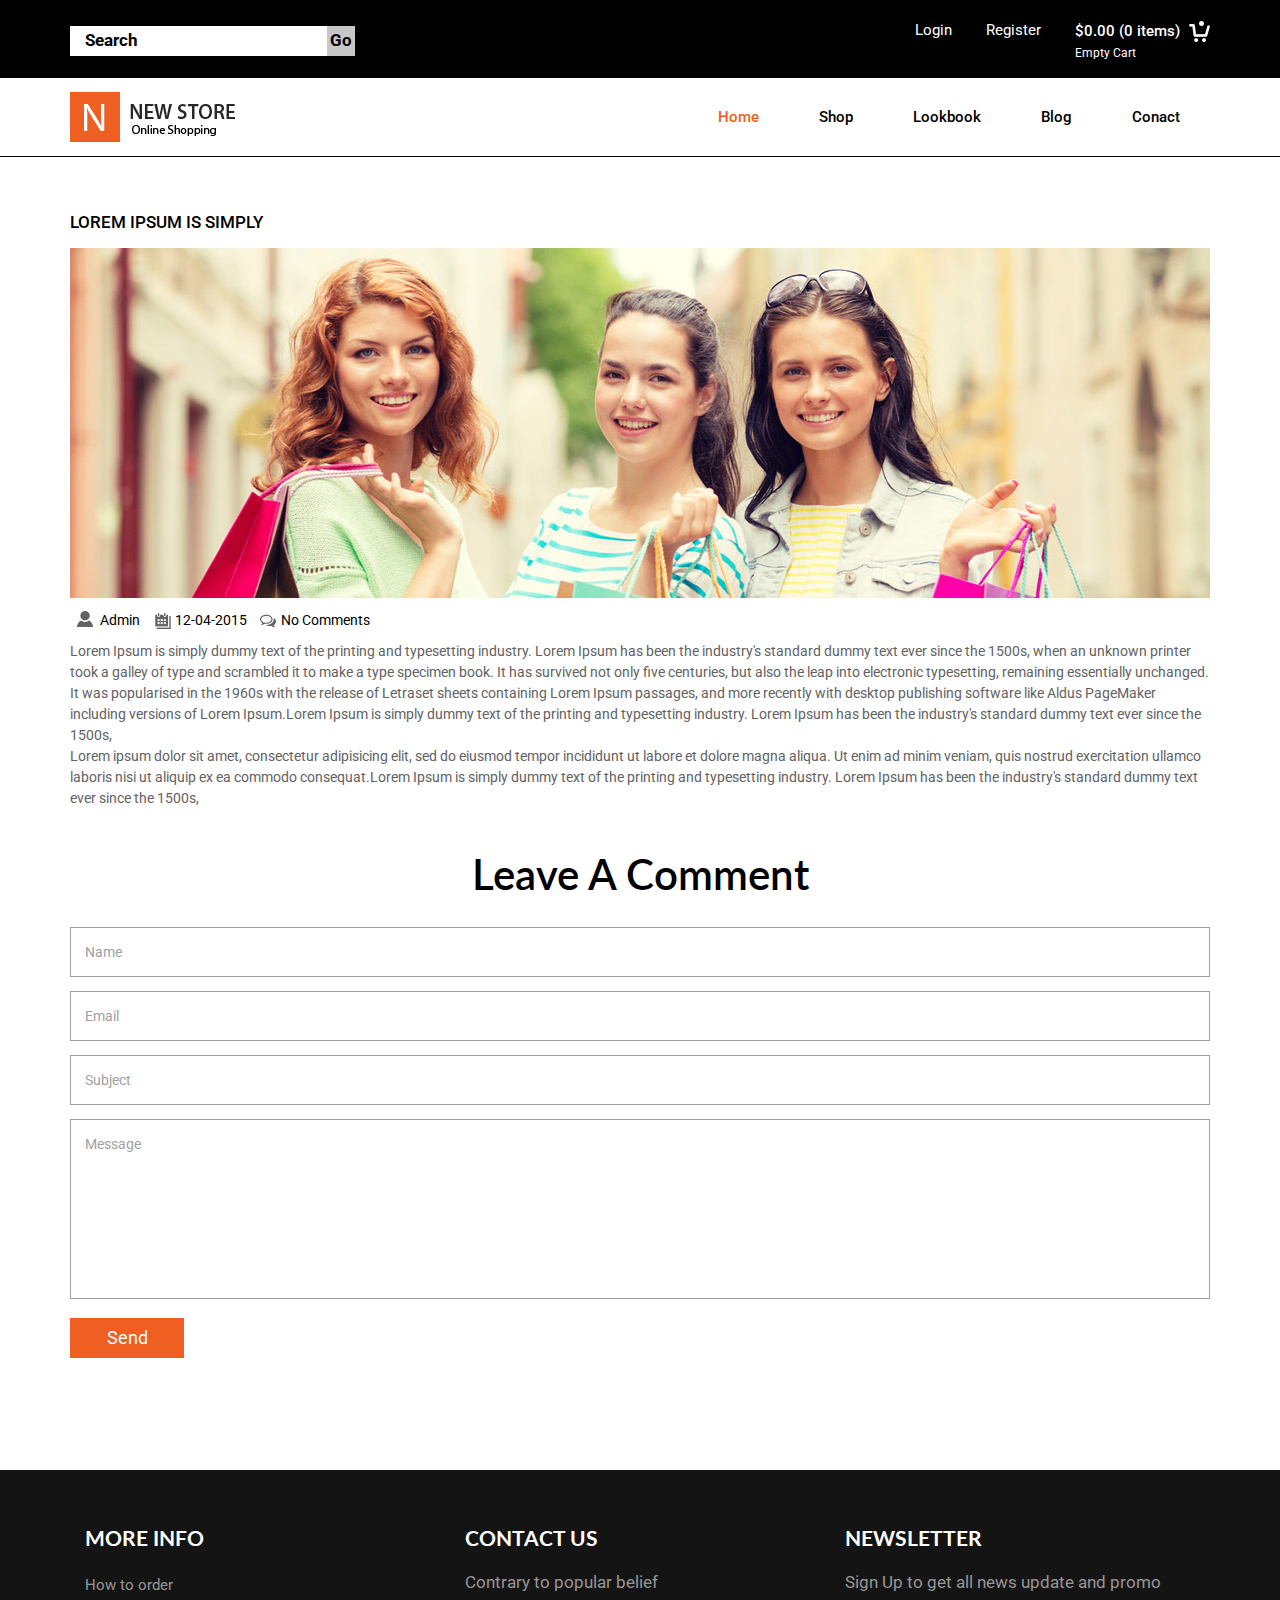
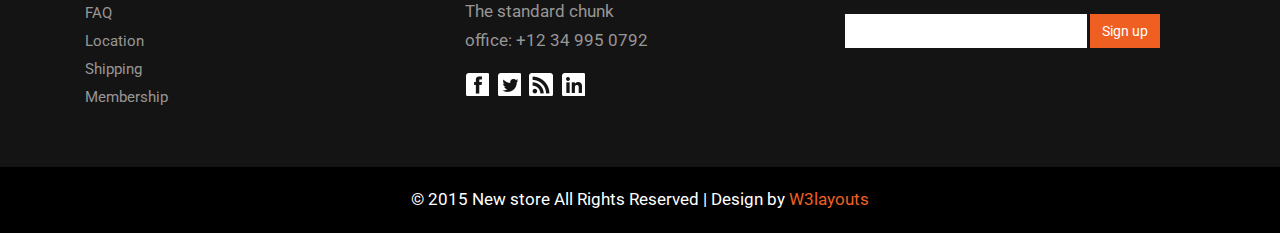
<file: web/blog_single.html>
<!--A Design by W3layouts 
Author: W3layout
Author URL: http://w3layouts.com
License: Creative Commons Attribution 3.0 Unported
License URL: http://creativecommons.org/licenses/by/3.0/
-->
<!DOCTYPE html>
<html>
<head>
<title>New Store A Ecommerce Category Flat Bootstarp Resposive Website Template | Blog_Single :: w3layouts</title>
<link href="css/bootstrap.css" rel="stylesheet" type="text/css" media="all" />
<!-- jQuery (necessary for Bootstrap's JavaScript plugins) -->
<script src="js/jquery.min.js"></script>
<!-- Custom Theme files -->
<!--theme-style-->
<link href="css/style.css" rel="stylesheet" type="text/css" media="all" />	
<!--//theme-style-->
<meta name="viewport" content="width=device-width, initial-scale=1">
<meta http-equiv="Content-Type" content="text/html; charset=utf-8" />
<meta name="keywords" content="New Store Responsive web template, Bootstrap Web Templates, Flat Web Templates, Andriod Compatible web template, 
Smartphone Compatible web template, free webdesigns for Nokia, Samsung, LG, SonyErricsson, Motorola web design" />
<script type="application/x-javascript"> addEventListener("load", function() { setTimeout(hideURLbar, 0); }, false); function hideURLbar(){ window.scrollTo(0,1); } </script>
<!--fonts-->
<link href='http://fonts.googleapis.com/css?family=Lato:100,300,400,700,900' rel='stylesheet' type='text/css'>
<link href='http://fonts.googleapis.com/css?family=Roboto:400,100,300,500,700,900' rel='stylesheet' type='text/css'><!--//fonts-->
<!-- start menu -->
<link href="css/memenu.css" rel="stylesheet" type="text/css" media="all" />
<script type="text/javascript" src="js/memenu.js"></script>
<script>$(document).ready(function(){$(".memenu").memenu();});</script>
<script src="js/simpleCart.min.js"> </script>
</head>
<body>
<!--header-->
<div class="header">
	<div class="header-top">
		<div class="container">
			<div class="search">
					<form>
						<input type="text" value="Search " onfocus="this.value = '';" onblur="if (this.value == '') {this.value = 'Search';}">
						<input type="submit" value="Go">
					</form>
			</div>
			<div class="header-left">		
					<ul>
						<li ><a class="lock"  href="login.html"  >Login</a></li>
						<li><a class="lock" href="register.html"  >Register</a></li>
						<li>
</li>

					</ul>
					<div class="cart box_1">
						<a href="checkout.html">
						<h3> <div class="total">
							<span class="simpleCart_total"></span> (<span id="simpleCart_quantity" class="simpleCart_quantity"></span> items)</div>
							<img src="images/cart.png" alt=""/></h3>
						</a>
						<p><a href="javascript:;" class="simpleCart_empty">Empty Cart</a></p>

					</div>
					<div class="clearfix"> </div>
			</div>
				<div class="clearfix"> </div>
		</div>
		</div>
		<div class="container">
			<div class="head-top">
				<div class="logo">
					<a href="index.html"><img src="images/logo.png" alt=""></a>	
				</div>
		  <div class=" h_menu4">
				<ul class="memenu skyblue">
					  <li class="active grid"><a class="color8" href="index.html">Home</a></li>	
				      <li><a class="color1" href="#">Shop</a>
				      	<div class="mepanel">
						<div class="row">
							<div class="col1">
								<div class="h_nav">
									<ul>
										<li><a href="products.html">Accessories</a></li>
										<li><a href="products.html">Bags</a></li>
										<li><a href="products.html">Caps & Hats</a></li>
										<li><a href="products.html">Hoodies & Sweatshirts</a></li>
										<li><a href="products.html">Jackets & Coats</a></li>
										<li><a href="products.html">Jeans</a></li>
										<li><a href="products.html">Jewellery</a></li>
										<li><a href="products.html">Jumpers & Cardigans</a></li>
										<li><a href="products.html">Leather Jackets</a></li>
										<li><a href="products.html">Long Sleeve T-Shirts</a></li>
										<li><a href="products.html">Loungewear</a></li>
									</ul>	
								</div>							
							</div>
							<div class="col1">
								<div class="h_nav">
									<ul>
										<li><a href="products.html">Shirts</a></li>
										<li><a href="products.html">Shoes, Boots & Trainers</a></li>
										<li><a href="products.html">Shorts</a></li>
										<li><a href="products.html">Suits & Blazers</a></li>
										<li><a href="products.html">Sunglasses</a></li>
										<li><a href="products.html">Sweatpants</a></li>
										<li><a href="products.html">Swimwear</a></li>
										<li><a href="products.html">Trousers & Chinos</a></li>
										<li><a href="products.html">T-Shirts</a></li>
										<li><a href="products.html">Underwear & Socks</a></li>
										<li><a href="products.html">Vests</a></li>
									</ul>	
								</div>							
							</div>
							<div class="col1">
								<div class="h_nav">
									<h4>Popular Brands</h4>
									<ul>
										<li><a href="products.html">Levis</a></li>
										<li><a href="products.html">Persol</a></li>
										<li><a href="products.html">Nike</a></li>
										<li><a href="products.html">Edwin</a></li>
										<li><a href="products.html">New Balance</a></li>
										<li><a href="products.html">Jack & Jones</a></li>
										<li><a href="products.html">Paul Smith</a></li>
										<li><a href="products.html">Ray-Ban</a></li>
										<li><a href="products.html">Wood Wood</a></li>
									</ul>	
								</div>												
							</div>
						  </div>
						</div>
					</li>
				    <li class="grid"><a class="color2" href="#">	Lookbook</a>
					  	<div class="mepanel">
						<div class="row">
							<div class="col1">
								<div class="h_nav">
									<ul>
										<li><a href="products.html">Accessories</a></li>
										<li><a href="products.html">Bags</a></li>
										<li><a href="products.html">Caps & Hats</a></li>
										<li><a href="products.html">Hoodies & Sweatshirts</a></li>
										<li><a href="products.html">Jackets & Coats</a></li>
										<li><a href="products.html">Jeans</a></li>
										<li><a href="products.html">Jewellery</a></li>
										<li><a href="products.html">Jumpers & Cardigans</a></li>
										<li><a href="products.html">Leather Jackets</a></li>
										<li><a href="products.html">Long Sleeve T-Shirts</a></li>
										<li><a href="products.html">Loungewear</a></li>
									</ul>	
								</div>							
							</div>
							<div class="col1">
								<div class="h_nav">
									<ul>
										<li><a href="products.html">Shirts</a></li>
										<li><a href="products.html">Shoes, Boots & Trainers</a></li>
										<li><a href="products.html">Shorts</a></li>
										<li><a href="products.html">Suits & Blazers</a></li>
										<li><a href="products.html">Sunglasses</a></li>
										<li><a href="products.html">Sweatpants</a></li>
										<li><a href="products.html">Swimwear</a></li>
										<li><a href="products.html">Trousers & Chinos</a></li>
										<li><a href="products.html">T-Shirts</a></li>
										<li><a href="products.html">Underwear & Socks</a></li>
										<li><a href="products.html">Vests</a></li>
									</ul>	
								</div>							
							</div>
							<div class="col1">
								<div class="h_nav">
									<h4>Popular Brands</h4>
									<ul>
										<li><a href="products.html">Levis</a></li>
										<li><a href="products.html">Persol</a></li>
										<li><a href="products.html">Nike</a></li>
										<li><a href="products.html">Edwin</a></li>
										<li><a href="products.html">New Balance</a></li>
										<li><a href="products.html">Jack & Jones</a></li>
										<li><a href="products.html">Paul Smith</a></li>
										<li><a href="products.html">Ray-Ban</a></li>
										<li><a href="products.html">Wood Wood</a></li>
									</ul>	
								</div>												
							</div>
						  </div>
						</div>
			    </li>
				<li><a class="color4" href="blog.html">Blog</a></li>				
				<li><a class="color6" href="contact.html">Conact</a></li>
			  </ul> 
			</div>
				
				<div class="clearfix"> </div>
		</div>
		</div>

	</div>

	
<!--content-->
<div class="blog">
<div class="container">
	       <div class="blog-top">
			  <div class=" grid_3 grid-1">
					<h3><a href="blog_single.html">Lorem Ipsum is simply</a></h3>
					<a href="blog_single.html"><img src="images/blo.jpg" class="img-responsive" alt=""/></a>
					
					<div class="blog-poast-info">
						<ul>
							<li><a class="admin" href="#"><i> </i> Admin </a></li>
							<li><span><i class="date"> </i>12-04-2015</span></li>
							<li><a class="p-blog" href="#"><i class="comment"> </i>No Comments</a></li>
						</ul>
				    </div>
				    <p>Lorem Ipsum is simply dummy text of the printing and typesetting industry. Lorem Ipsum has been the industry's standard dummy text ever since the 1500s, when an unknown printer took a galley of type and scrambled it to make a type specimen book. It has survived not only five centuries, but also the leap into electronic typesetting, remaining essentially unchanged. It was popularised in the 1960s with the release of Letraset sheets containing Lorem Ipsum passages, and more recently with desktop publishing software like Aldus PageMaker including versions of Lorem Ipsum.Lorem Ipsum is simply dummy text of the printing and typesetting industry. Lorem Ipsum has been the industry's standard dummy text ever since the 1500s,</p>
					<p>Lorem ipsum dolor sit amet, consectetur adipisicing elit, sed do eiusmod tempor incididunt ut labore et dolore magna aliqua. Ut enim ad minim veniam, quis nostrud exercitation ullamco laboris nisi ut aliquip ex ea commodo consequat.Lorem Ipsum is simply dummy text of the printing and typesetting industry. Lorem Ipsum has been the industry's standard dummy text ever since the 1500s,</p>
					</div>
				<div class="single-bottom">
		
			<h3>Leave A Comment</h3>
				<form>
						
						<input type="text" value="Name" onfocus="this.value='';" onblur="if (this.value == '') {this.value ='Name';}">
						
						<input type="text" value="Email" onfocus="this.value='';" onblur="if (this.value == '') {this.value ='Email';}">
						
						<input type="text" value="Subject" onfocus="this.value='';" onblur="if (this.value == '') {this.value ='Subject';}">
						
						
						<textarea cols="77" rows="6" value=" " onfocus="this.value='';" onblur="if (this.value == '') {this.value = 'Message';}">Message</textarea>
						
							<input type="submit" value="Send">
						
				</form>
			</div>
			  </div>
      </div>
</div>
<!--//content-->
<div class="footer">
				<div class="container">
			<div class="footer-top-at">
			
				<div class="col-md-4 amet-sed">
				<h4>MORE INFO</h4>
				<ul class="nav-bottom">
						<li><a href="#">How to order</a></li>
						<li><a href="#">FAQ</a></li>
						<li><a href="contact.html">Location</a></li>
						<li><a href="#">Shipping</a></li>
						<li><a href="#">Membership</a></li>	
					</ul>	
				</div>
				<div class="col-md-4 amet-sed ">
				<h4>CONTACT US</h4>
				
					<p>
Contrary to popular belief</p>
					<p>The standard chunk</p>
					<p>office:  +12 34 995 0792</p>
					<ul class="social">
						<li><a href="#"><i> </i></a></li>						
						<li><a href="#"><i class="twitter"> </i></a></li>
						<li><a href="#"><i class="rss"> </i></a></li>
						<li><a href="#"><i class="gmail"> </i></a></li>
						
					</ul>
				</div>
				<div class="col-md-4 amet-sed">
					<h4>Newsletter</h4>
					<p>Sign Up to get all news update
and promo</p>
					<form>
						<input type="text" value="" onfocus="this.value='';" onblur="if (this.value == '') {this.value ='';}">
						<input type="submit" value="Sign up">
					</form>
				</div>
				<div class="clearfix"> </div>
			</div>
		</div>
		<div class="footer-class">
		<p >© 2015 New store All Rights Reserved | Design by  <a href="http://w3layouts.com/" target="_blank">W3layouts</a> </p>
		</div>
		</div>
</body>
</html>
</file>
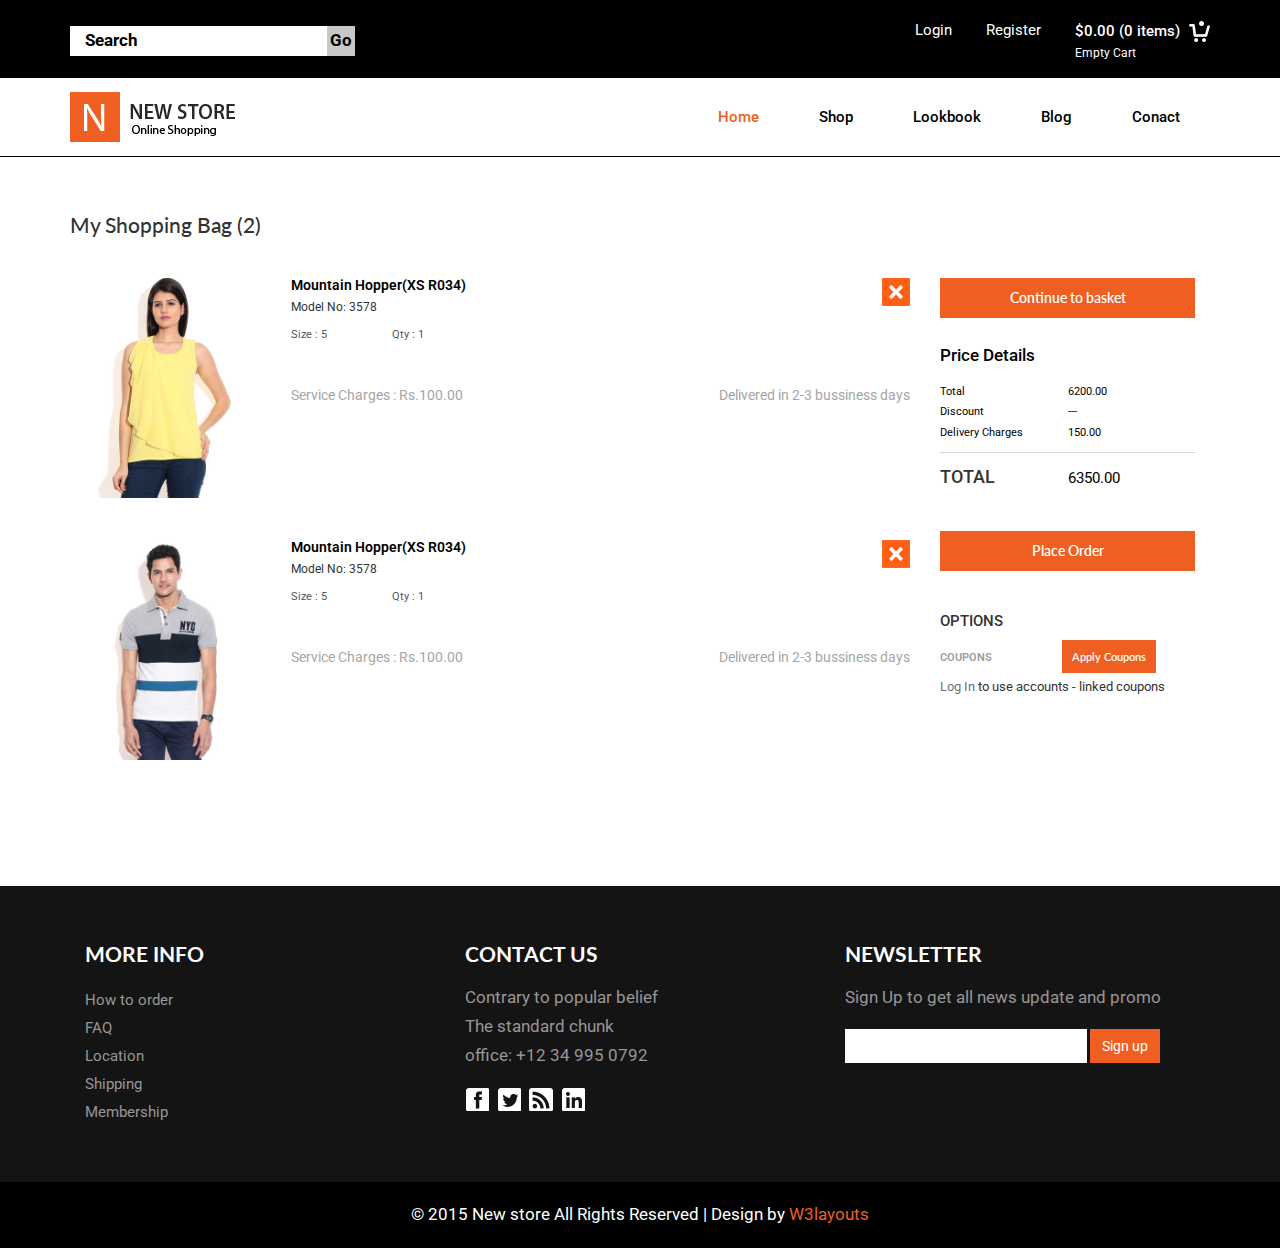
<file: web/checkout.html>
<!--A Design by W3layouts 
Author: W3layout
Author URL: http://w3layouts.com
License: Creative Commons Attribution 3.0 Unported
License URL: http://creativecommons.org/licenses/by/3.0/
-->
<!DOCTYPE html>
<html>
<head>
<title>New Store A Ecommerce Category Flat Bootstarp Resposive Website Template | Checkout :: w3layouts</title>
<link href="css/bootstrap.css" rel="stylesheet" type="text/css" media="all" />
<!-- jQuery (necessary for Bootstrap's JavaScript plugins) -->
<script src="js/jquery.min.js"></script>
<!-- Custom Theme files -->
<!--theme-style-->
<link href="css/style.css" rel="stylesheet" type="text/css" media="all" />	
<!--//theme-style-->
<meta name="viewport" content="width=device-width, initial-scale=1">
<meta http-equiv="Content-Type" content="text/html; charset=utf-8" />
<meta name="keywords" content="New Store Responsive web template, Bootstrap Web Templates, Flat Web Templates, Andriod Compatible web template, 
Smartphone Compatible web template, free webdesigns for Nokia, Samsung, LG, SonyErricsson, Motorola web design" />
<script type="application/x-javascript"> addEventListener("load", function() { setTimeout(hideURLbar, 0); }, false); function hideURLbar(){ window.scrollTo(0,1); } </script>
<!--fonts-->
<link href='http://fonts.googleapis.com/css?family=Lato:100,300,400,700,900' rel='stylesheet' type='text/css'>
<link href='http://fonts.googleapis.com/css?family=Roboto:400,100,300,500,700,900' rel='stylesheet' type='text/css'><!--//fonts-->
<!-- start menu -->
<link href="css/memenu.css" rel="stylesheet" type="text/css" media="all" />
<script type="text/javascript" src="js/memenu.js"></script>
<script>$(document).ready(function(){$(".memenu").memenu();});</script>
<script src="js/simpleCart.min.js"> </script>
</head>
<body>
<!--header-->
<div class="header">
	<div class="header-top">
		<div class="container">
			<div class="search">
					<form>
						<input type="text" value="Search " onfocus="this.value = '';" onblur="if (this.value == '') {this.value = 'Search';}">
						<input type="submit" value="Go">
					</form>
			</div>
			<div class="header-left">		
					<ul>
						<li ><a class="lock"  href="login.html"  >Login</a></li>
						<li><a class="lock" href="register.html"  >Register</a></li>
						<li>
</li>

					</ul>
					<div class="cart box_1">
						<a href="checkout.html">
						<h3> <div class="total">
							<span class="simpleCart_total"></span> (<span id="simpleCart_quantity" class="simpleCart_quantity"></span> items)</div>
							<img src="images/cart.png" alt=""/></h3>
						</a>
												<p><a href="javascript:;" class="simpleCart_empty">Empty Cart</a></p>

					</div>
					<div class="clearfix"> </div>
			</div>
				<div class="clearfix"> </div>
		</div>
		</div>
		<div class="container">
			<div class="head-top">
				<div class="logo">
					<a href="index.html"><img src="images/logo.png" alt=""></a>	
				</div>
		  <div class=" h_menu4">
					<ul class="memenu skyblue">
					  <li class="active grid"><a class="color8" href="index.html">Home</a></li>	
				      <li><a class="color1" href="#">Shop</a>
				      	<div class="mepanel">
						<div class="row">
							<div class="col1">
								<div class="h_nav">
									<ul>
										<li><a href="products.html">Accessories</a></li>
										<li><a href="products.html">Bags</a></li>
										<li><a href="products.html">Caps & Hats</a></li>
										<li><a href="products.html">Hoodies & Sweatshirts</a></li>
										<li><a href="products.html">Jackets & Coats</a></li>
										<li><a href="products.html">Jeans</a></li>
										<li><a href="products.html">Jewellery</a></li>
										<li><a href="products.html">Jumpers & Cardigans</a></li>
										<li><a href="products.html">Leather Jackets</a></li>
										<li><a href="products.html">Long Sleeve T-Shirts</a></li>
										<li><a href="products.html">Loungewear</a></li>
									</ul>	
								</div>							
							</div>
							<div class="col1">
								<div class="h_nav">
									<ul>
										<li><a href="products.html">Shirts</a></li>
										<li><a href="products.html">Shoes, Boots & Trainers</a></li>
										<li><a href="products.html">Shorts</a></li>
										<li><a href="products.html">Suits & Blazers</a></li>
										<li><a href="products.html">Sunglasses</a></li>
										<li><a href="products.html">Sweatpants</a></li>
										<li><a href="products.html">Swimwear</a></li>
										<li><a href="products.html">Trousers & Chinos</a></li>
										<li><a href="products.html">T-Shirts</a></li>
										<li><a href="products.html">Underwear & Socks</a></li>
										<li><a href="products.html">Vests</a></li>
									</ul>	
								</div>							
							</div>
							<div class="col1">
								<div class="h_nav">
									<h4>Popular Brands</h4>
									<ul>
										<li><a href="products.html">Levis</a></li>
										<li><a href="products.html">Persol</a></li>
										<li><a href="products.html">Nike</a></li>
										<li><a href="products.html">Edwin</a></li>
										<li><a href="products.html">New Balance</a></li>
										<li><a href="products.html">Jack & Jones</a></li>
										<li><a href="products.html">Paul Smith</a></li>
										<li><a href="products.html">Ray-Ban</a></li>
										<li><a href="products.html">Wood Wood</a></li>
									</ul>	
								</div>												
							</div>
						  </div>
						</div>
					</li>
				    <li class="grid"><a class="color2" href="#">	Lookbook</a>
					  	<div class="mepanel">
						<div class="row">
							<div class="col1">
								<div class="h_nav">
									<ul>
										<li><a href="products.html">Accessories</a></li>
										<li><a href="products.html">Bags</a></li>
										<li><a href="products.html">Caps & Hats</a></li>
										<li><a href="products.html">Hoodies & Sweatshirts</a></li>
										<li><a href="products.html">Jackets & Coats</a></li>
										<li><a href="products.html">Jeans</a></li>
										<li><a href="products.html">Jewellery</a></li>
										<li><a href="products.html">Jumpers & Cardigans</a></li>
										<li><a href="products.html">Leather Jackets</a></li>
										<li><a href="products.html">Long Sleeve T-Shirts</a></li>
										<li><a href="products.html">Loungewear</a></li>
									</ul>	
								</div>							
							</div>
							<div class="col1">
								<div class="h_nav">
									<ul>
										<li><a href="products.html">Shirts</a></li>
										<li><a href="products.html">Shoes, Boots & Trainers</a></li>
										<li><a href="products.html">Shorts</a></li>
										<li><a href="products.html">Suits & Blazers</a></li>
										<li><a href="products.html">Sunglasses</a></li>
										<li><a href="products.html">Sweatpants</a></li>
										<li><a href="products.html">Swimwear</a></li>
										<li><a href="products.html">Trousers & Chinos</a></li>
										<li><a href="products.html">T-Shirts</a></li>
										<li><a href="products.html">Underwear & Socks</a></li>
										<li><a href="products.html">Vests</a></li>
									</ul>	
								</div>							
							</div>
							<div class="col1">
								<div class="h_nav">
									<h4>Popular Brands</h4>
									<ul>
										<li><a href="products.html">Levis</a></li>
										<li><a href="products.html">Persol</a></li>
										<li><a href="products.html">Nike</a></li>
										<li><a href="products.html">Edwin</a></li>
										<li><a href="products.html">New Balance</a></li>
										<li><a href="products.html">Jack & Jones</a></li>
										<li><a href="products.html">Paul Smith</a></li>
										<li><a href="products.html">Ray-Ban</a></li>
										<li><a href="products.html">Wood Wood</a></li>
									</ul>	
								</div>												
							</div>
						  </div>
						</div>
			    </li>
				<li><a class="color4" href="blog.html">Blog</a></li>				
				<li><a class="color6" href="contact.html">Conact</a></li>
			  </ul> 
			</div>
				
				<div class="clearfix"> </div>
		</div>
		</div>

	</div>

	
<div class="container">
	<div class="check">	 
			 <h1>My Shopping Bag (2)</h1>
		 <div class="col-md-9 cart-items">
			
				<script>$(document).ready(function(c) {
					$('.close1').on('click', function(c){
						$('.cart-header').fadeOut('slow', function(c){
							$('.cart-header').remove();
						});
						});	  
					});
			   </script>
			 <div class="cart-header">
				 <div class="close1"> </div>
				 <div class="cart-sec simpleCart_shelfItem">
						<div class="cart-item cyc">
							 <img src="images/pic1.jpg" class="img-responsive" alt=""/>
						</div>
					   <div class="cart-item-info">
						<h3><a href="#">Mountain Hopper(XS R034)</a><span>Model No: 3578</span></h3>
						<ul class="qty">
							<li><p>Size : 5</p></li>
							<li><p>Qty : 1</p></li>
						</ul>
						
							 <div class="delivery">
							 <p>Service Charges : Rs.100.00</p>
							 <span>Delivered in 2-3 bussiness days</span>
							 <div class="clearfix"></div>
				        </div>	
					   </div>
					   <div class="clearfix"></div>
											
				  </div>
			 </div>
			 <script>$(document).ready(function(c) {
					$('.close2').on('click', function(c){
							$('.cart-header2').fadeOut('slow', function(c){
						$('.cart-header2').remove();
					});
					});	  
					});
			 </script>
			 <div class="cart-header2">
				 <div class="close2"> </div>
				  <div class="cart-sec simpleCart_shelfItem">
						<div class="cart-item cyc">
							 <img src="images/pic2.jpg" class="img-responsive" alt=""/>
						</div>
					   <div class="cart-item-info">
						<h3><a href="#">Mountain Hopper(XS R034)</a><span>Model No: 3578</span></h3>
						<ul class="qty">
							<li><p>Size : 5</p></li>
							<li><p>Qty : 1</p></li>
						</ul>
							 <div class="delivery">
							 <p>Service Charges : Rs.100.00</p>
							 <span>Delivered in 2-3 bussiness days</span>
							 <div class="clearfix"></div>
				        </div>	
					   </div>
					   <div class="clearfix"></div>
											
				  </div>
			  </div>		
		 </div>
		  <div class="col-md-3 cart-total">
			 <a class="continue" href="#">Continue to basket</a>
			 <div class="price-details">
				 <h3>Price Details</h3>
				 <span>Total</span>
				 <span class="total1">6200.00</span>
				 <span>Discount</span>
				 <span class="total1">---</span>
				 <span>Delivery Charges</span>
				 <span class="total1">150.00</span>
				 <div class="clearfix"></div>				 
			 </div>	
			 <ul class="total_price">
			   <li class="last_price"> <h4>TOTAL</h4></li>	
			   <li class="last_price"><span>6350.00</span></li>
			   <div class="clearfix"> </div>
			 </ul>
			
			 
			 <div class="clearfix"></div>
			 <a class="order" href="#">Place Order</a>
			 <div class="total-item">
				 <h3>OPTIONS</h3>
				 <h4>COUPONS</h4>
				 <a class="cpns" href="#">Apply Coupons</a>
				 <p><a href="#">Log In</a> to use accounts - linked coupons</p>
			 </div>
			</div>
		
			<div class="clearfix"> </div>
	 </div>
	 </div>


<!--//content-->
<div class="footer">
				<div class="container">
			<div class="footer-top-at">
			
				<div class="col-md-4 amet-sed">
				<h4>MORE INFO</h4>
				<ul class="nav-bottom">
						<li><a href="#">How to order</a></li>
						<li><a href="#">FAQ</a></li>
						<li><a href="contact.html">Location</a></li>
						<li><a href="#">Shipping</a></li>
						<li><a href="#">Membership</a></li>	
					</ul>	
				</div>
				<div class="col-md-4 amet-sed ">
				<h4>CONTACT US</h4>
				
					<p>
Contrary to popular belief</p>
					<p>The standard chunk</p>
					<p>office:  +12 34 995 0792</p>
					<ul class="social">
						<li><a href="#"><i> </i></a></li>						
						<li><a href="#"><i class="twitter"> </i></a></li>
						<li><a href="#"><i class="rss"> </i></a></li>
						<li><a href="#"><i class="gmail"> </i></a></li>
						
					</ul>
				</div>
				<div class="col-md-4 amet-sed">
					<h4>Newsletter</h4>
					<p>Sign Up to get all news update
and promo</p>
					<form>
						<input type="text" value="" onfocus="this.value='';" onblur="if (this.value == '') {this.value ='';}">
						<input type="submit" value="Sign up">
					</form>
				</div>
				<div class="clearfix"> </div>
			</div>
		</div>
		<div class="footer-class">
		<p >© 2015 New store All Rights Reserved | Design by  <a href="http://w3layouts.com/" target="_blank">W3layouts</a> </p>
		</div>
		</div>
</body>
</html>
</file>
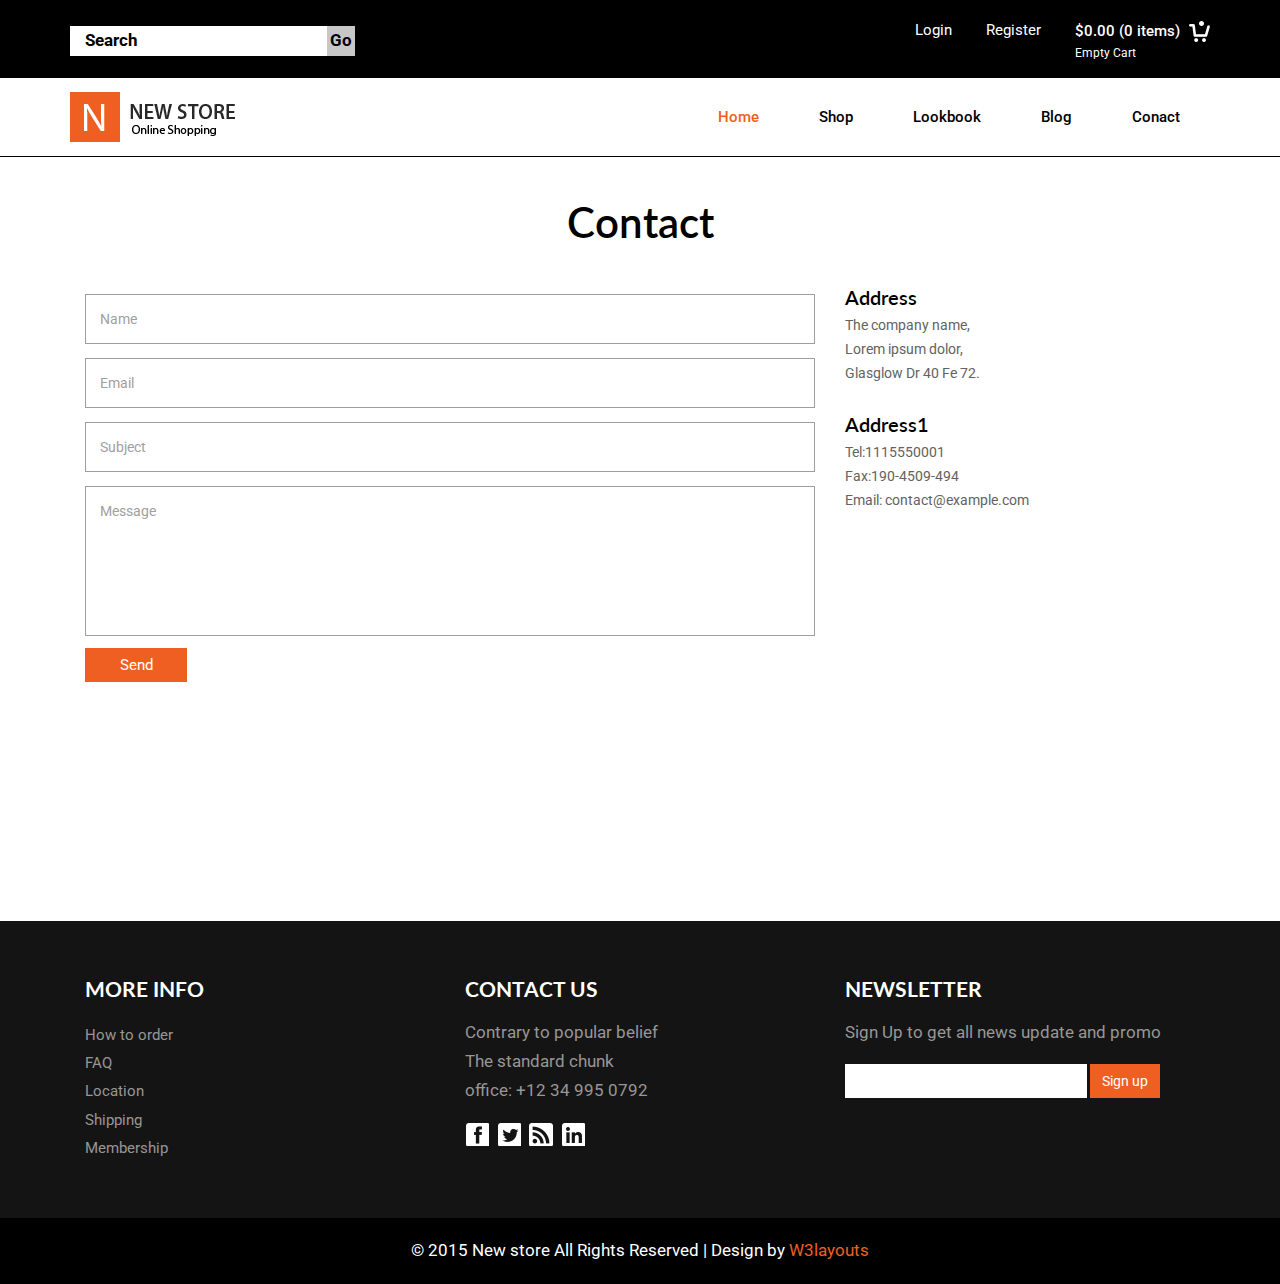
<file: web/contact.html>
<!--A Design by W3layouts 
Author: W3layout
Author URL: http://w3layouts.com
License: Creative Commons Attribution 3.0 Unported
License URL: http://creativecommons.org/licenses/by/3.0/
-->
<!DOCTYPE html>
<html>
<head>
<title>New Store A Ecommerce Category Flat Bootstarp Resposive Website Template | Contact :: w3layouts</title>
<link href="css/bootstrap.css" rel="stylesheet" type="text/css" media="all" />
<!-- jQuery (necessary for Bootstrap's JavaScript plugins) -->
<script src="js/jquery.min.js"></script>
<!-- Custom Theme files -->
<!--theme-style-->
<link href="css/style.css" rel="stylesheet" type="text/css" media="all" />	
<!--//theme-style-->
<meta name="viewport" content="width=device-width, initial-scale=1">
<meta http-equiv="Content-Type" content="text/html; charset=utf-8" />
<meta name="keywords" content="New Store Responsive web template, Bootstrap Web Templates, Flat Web Templates, Andriod Compatible web template, 
Smartphone Compatible web template, free webdesigns for Nokia, Samsung, LG, SonyErricsson, Motorola web design" />
<script type="application/x-javascript"> addEventListener("load", function() { setTimeout(hideURLbar, 0); }, false); function hideURLbar(){ window.scrollTo(0,1); } </script>
<!--fonts-->
<link href='http://fonts.googleapis.com/css?family=Lato:100,300,400,700,900' rel='stylesheet' type='text/css'>
<link href='http://fonts.googleapis.com/css?family=Roboto:400,100,300,500,700,900' rel='stylesheet' type='text/css'><!--//fonts-->
<!-- start menu -->
<link href="css/memenu.css" rel="stylesheet" type="text/css" media="all" />
<script type="text/javascript" src="js/memenu.js"></script>
<script>$(document).ready(function(){$(".memenu").memenu();});</script>
<script src="js/simpleCart.min.js"> </script>
</head>
<body>
<!--header-->
<div class="header">
	<div class="header-top">
		<div class="container">
			<div class="search">
					<form>
						<input type="text" value="Search " onfocus="this.value = '';" onblur="if (this.value == '') {this.value = 'Search';}">
						<input type="submit" value="Go">
					</form>
			</div>
			<div class="header-left">		
					<ul>
						<li ><a class="lock"  href="login.html"  >Login</a></li>
						<li><a class="lock" href="register.html"  >Register</a></li>
						<li>
</li>

					</ul>
					<div class="cart box_1">
						<a href="checkout.html">
						<h3> <div class="total">
							<span class="simpleCart_total"></span> (<span id="simpleCart_quantity" class="simpleCart_quantity"></span> items)</div>
							<img src="images/cart.png" alt=""/></h3>
						</a>
												<p><a href="javascript:;" class="simpleCart_empty">Empty Cart</a></p>

					</div>
					<div class="clearfix"> </div>
			</div>
				<div class="clearfix"> </div>
		</div>
		</div>
		<div class="container">
			<div class="head-top">
				<div class="logo">
					<a href="index.html"><img src="images/logo.png" alt=""></a>	
				</div>
		  <div class=" h_menu4">
					<ul class="memenu skyblue">
					  <li class="active grid"><a class="color8" href="index.html">Home</a></li>	
				      <li><a class="color1" href="#">Shop</a>
				      	<div class="mepanel">
						<div class="row">
							<div class="col1">
								<div class="h_nav">
									<ul>
										<li><a href="products.html">Accessories</a></li>
										<li><a href="products.html">Bags</a></li>
										<li><a href="products.html">Caps & Hats</a></li>
										<li><a href="products.html">Hoodies & Sweatshirts</a></li>
										<li><a href="products.html">Jackets & Coats</a></li>
										<li><a href="products.html">Jeans</a></li>
										<li><a href="products.html">Jewellery</a></li>
										<li><a href="products.html">Jumpers & Cardigans</a></li>
										<li><a href="products.html">Leather Jackets</a></li>
										<li><a href="products.html">Long Sleeve T-Shirts</a></li>
										<li><a href="products.html">Loungewear</a></li>
									</ul>	
								</div>							
							</div>
							<div class="col1">
								<div class="h_nav">
									<ul>
										<li><a href="products.html">Shirts</a></li>
										<li><a href="products.html">Shoes, Boots & Trainers</a></li>
										<li><a href="products.html">Shorts</a></li>
										<li><a href="products.html">Suits & Blazers</a></li>
										<li><a href="products.html">Sunglasses</a></li>
										<li><a href="products.html">Sweatpants</a></li>
										<li><a href="products.html">Swimwear</a></li>
										<li><a href="products.html">Trousers & Chinos</a></li>
										<li><a href="products.html">T-Shirts</a></li>
										<li><a href="products.html">Underwear & Socks</a></li>
										<li><a href="products.html">Vests</a></li>
									</ul>	
								</div>							
							</div>
							<div class="col1">
								<div class="h_nav">
									<h4>Popular Brands</h4>
									<ul>
										<li><a href="products.html">Levis</a></li>
										<li><a href="products.html">Persol</a></li>
										<li><a href="products.html">Nike</a></li>
										<li><a href="products.html">Edwin</a></li>
										<li><a href="products.html">New Balance</a></li>
										<li><a href="products.html">Jack & Jones</a></li>
										<li><a href="products.html">Paul Smith</a></li>
										<li><a href="products.html">Ray-Ban</a></li>
										<li><a href="products.html">Wood Wood</a></li>
									</ul>	
								</div>												
							</div>
						  </div>
						</div>
					</li>
				    <li class="grid"><a class="color2" href="#">	Lookbook</a>
					  	<div class="mepanel">
						<div class="row">
							<div class="col1">
								<div class="h_nav">
									<ul>
										<li><a href="products.html">Accessories</a></li>
										<li><a href="products.html">Bags</a></li>
										<li><a href="products.html">Caps & Hats</a></li>
										<li><a href="products.html">Hoodies & Sweatshirts</a></li>
										<li><a href="products.html">Jackets & Coats</a></li>
										<li><a href="products.html">Jeans</a></li>
										<li><a href="products.html">Jewellery</a></li>
										<li><a href="products.html">Jumpers & Cardigans</a></li>
										<li><a href="products.html">Leather Jackets</a></li>
										<li><a href="products.html">Long Sleeve T-Shirts</a></li>
										<li><a href="products.html">Loungewear</a></li>
									</ul>	
								</div>							
							</div>
							<div class="col1">
								<div class="h_nav">
									<ul>
										<li><a href="products.html">Shirts</a></li>
										<li><a href="products.html">Shoes, Boots & Trainers</a></li>
										<li><a href="products.html">Shorts</a></li>
										<li><a href="products.html">Suits & Blazers</a></li>
										<li><a href="products.html">Sunglasses</a></li>
										<li><a href="products.html">Sweatpants</a></li>
										<li><a href="products.html">Swimwear</a></li>
										<li><a href="products.html">Trousers & Chinos</a></li>
										<li><a href="products.html">T-Shirts</a></li>
										<li><a href="products.html">Underwear & Socks</a></li>
										<li><a href="products.html">Vests</a></li>
									</ul>	
								</div>							
							</div>
							<div class="col1">
								<div class="h_nav">
									<h4>Popular Brands</h4>
									<ul>
										<li><a href="products.html">Levis</a></li>
										<li><a href="products.html">Persol</a></li>
										<li><a href="products.html">Nike</a></li>
										<li><a href="products.html">Edwin</a></li>
										<li><a href="products.html">New Balance</a></li>
										<li><a href="products.html">Jack & Jones</a></li>
										<li><a href="products.html">Paul Smith</a></li>
										<li><a href="products.html">Ray-Ban</a></li>
										<li><a href="products.html">Wood Wood</a></li>
									</ul>	
								</div>												
							</div>
						  </div>
						</div>
			    </li>
				<li><a class="color4" href="blog.html">Blog</a></li>				
				<li><a class="color6" href="contact.html">Conact</a></li>
			  </ul> 
			</div>
				
				<div class="clearfix"> </div>
		</div>
		</div>

	</div>

	
<!--content-->
<div class="contact">
			
			<div class="container">
				<h1>Contact</h1>
			<div class="contact-form">
				
				<div class="col-md-8 contact-grid">
					<form>	
						<input type="text" value="Name" onfocus="this.value='';" onblur="if (this.value == '') {this.value ='Name';}">
					
						<input type="text" value="Email" onfocus="this.value='';" onblur="if (this.value == '') {this.value ='Email';}">
						<input type="text" value="Subject" onfocus="this.value='';" onblur="if (this.value == '') {this.value ='Subject';}">
						
						<textarea cols="77" rows="6" value=" " onfocus="this.value='';" onblur="if (this.value == '') {this.value = 'Message';}">Message</textarea>
						<div class="send">
							<input type="submit" value="Send">
						</div>
					</form>
				</div>
				<div class="col-md-4 contact-in">

						<div class="address-more">
						<h4>Address</h4>
							<p>The company name,</p>
							<p>Lorem ipsum dolor,</p>
							<p>Glasglow Dr 40 Fe 72. </p>
						</div>
						<div class="address-more">
						<h4>Address1</h4>
							<p>Tel:1115550001</p>
							<p>Fax:190-4509-494</p>
							<p>Email:<a href="mailto:contact@example.com"> contact@example.com</a></p>
						</div>
					
				</div>
				<div class="clearfix"> </div>
			</div>
			<div class="map">
				<iframe src="https://www.google.com/maps/embed?pb=!1m18!1m12!1m3!1d37494223.23909492!2d103!3d55!2m3!1f0!2f0!3f0!3m2!1i1024!2i768!4f13.1!3m3!1m2!1s0x453c569a896724fb%3A0x1409fdf86611f613!2sRussia!5e0!3m2!1sen!2sin!4v1415776049771"></iframe>
			</div>
		</div>
		
	</div>
<!--//content-->
<div class="footer">
				<div class="container">
			<div class="footer-top-at">
			
				<div class="col-md-4 amet-sed">
				<h4>MORE INFO</h4>
				<ul class="nav-bottom">
						<li><a href="#">How to order</a></li>
						<li><a href="#">FAQ</a></li>
						<li><a href="contact.html">Location</a></li>
						<li><a href="#">Shipping</a></li>
						<li><a href="#">Membership</a></li>	
					</ul>	
				</div>
				<div class="col-md-4 amet-sed ">
				<h4>CONTACT US</h4>
				
					<p>
Contrary to popular belief</p>
					<p>The standard chunk</p>
					<p>office:  +12 34 995 0792</p>
					<ul class="social">
						<li><a href="#"><i> </i></a></li>						
						<li><a href="#"><i class="twitter"> </i></a></li>
						<li><a href="#"><i class="rss"> </i></a></li>
						<li><a href="#"><i class="gmail"> </i></a></li>
						
					</ul>
				</div>
				<div class="col-md-4 amet-sed">
					<h4>Newsletter</h4>
					<p>Sign Up to get all news update
and promo</p>
					<form>
						<input type="text" value="" onfocus="this.value='';" onblur="if (this.value == '') {this.value ='';}">
						<input type="submit" value="Sign up">
					</form>
				</div>
				<div class="clearfix"> </div>
			</div>
		</div>
		<div class="footer-class">
		<p >© 2015 New store All Rights Reserved | Design by  <a href="http://w3layouts.com/" target="_blank">W3layouts</a> </p>
		</div>
		</div>
</body>
</html>
</file>
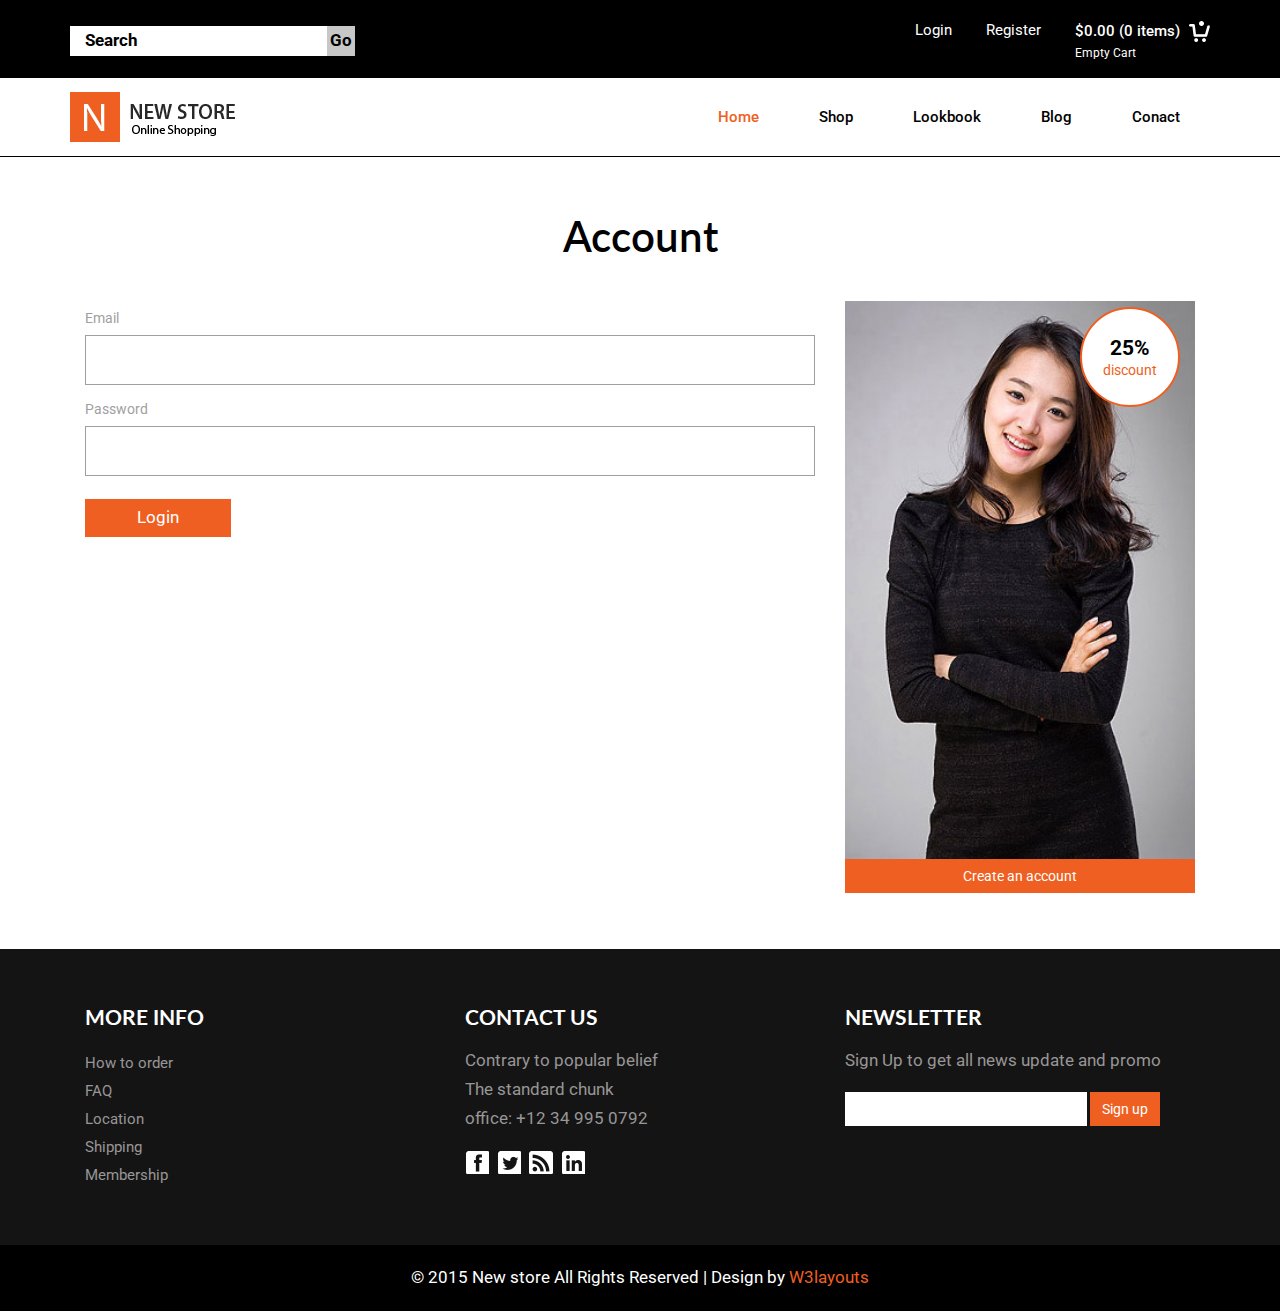
<file: web/login.html>
<!--A Design by W3layouts 
Author: W3layout
Author URL: http://w3layouts.com
License: Creative Commons Attribution 3.0 Unported
License URL: http://creativecommons.org/licenses/by/3.0/
-->
<!DOCTYPE html>
<html>
<head>
<title>New Store A Ecommerce Category Flat Bootstarp Resposive Website Template | Login :: w3layouts</title>
<link href="css/bootstrap.css" rel="stylesheet" type="text/css" media="all" />
<!-- jQuery (necessary for Bootstrap's JavaScript plugins) -->
<script src="js/jquery.min.js"></script>
<!-- Custom Theme files -->
<!--theme-style-->
<link href="css/style.css" rel="stylesheet" type="text/css" media="all" />	
<!--//theme-style-->
<meta name="viewport" content="width=device-width, initial-scale=1">
<meta http-equiv="Content-Type" content="text/html; charset=utf-8" />
<meta name="keywords" content="New Store Responsive web template, Bootstrap Web Templates, Flat Web Templates, Andriod Compatible web template, 
Smartphone Compatible web template, free webdesigns for Nokia, Samsung, LG, SonyErricsson, Motorola web design" />
<script type="application/x-javascript"> addEventListener("load", function() { setTimeout(hideURLbar, 0); }, false); function hideURLbar(){ window.scrollTo(0,1); } </script>
<!--fonts-->
<link href='http://fonts.googleapis.com/css?family=Lato:100,300,400,700,900' rel='stylesheet' type='text/css'>
<link href='http://fonts.googleapis.com/css?family=Roboto:400,100,300,500,700,900' rel='stylesheet' type='text/css'><!--//fonts-->
<!-- start menu -->
<link href="css/memenu.css" rel="stylesheet" type="text/css" media="all" />
<script type="text/javascript" src="js/memenu.js"></script>
<script>$(document).ready(function(){$(".memenu").memenu();});</script>
<script src="js/simpleCart.min.js"> </script>
</head>
<body>
<!--header-->
<div class="header">
	<div class="header-top">
		<div class="container">
			<div class="search">
					<form>
						<input type="text" value="Search " onfocus="this.value = '';" onblur="if (this.value == '') {this.value = 'Search';}">
						<input type="submit" value="Go">
					</form>
			</div>
			<div class="header-left">		
					<ul>
						<li ><a class="lock"  href="login.html"  >Login</a></li>
						<li><a class="lock" href="register.html"  >Register</a></li>
						<li>
</li>

					</ul>
					<div class="cart box_1">
						<a href="checkout.html">
						<h3> <div class="total">
							<span class="simpleCart_total"></span> (<span id="simpleCart_quantity" class="simpleCart_quantity"></span> items)</div>
							<img src="images/cart.png" alt=""/></h3>
						</a>
						<p><a href="javascript:;" class="simpleCart_empty">Empty Cart</a></p>

					</div>
					<div class="clearfix"> </div>
			</div>
				<div class="clearfix"> </div>
		</div>
		</div>
		<div class="container">
			<div class="head-top">
				<div class="logo">
					<a href="index.html"><img src="images/logo.png" alt=""></a>	
				</div>
		  <div class=" h_menu4">
					<ul class="memenu skyblue">
					  <li class="active grid"><a class="color8" href="index.html">Home</a></li>	
				      <li><a class="color1" href="#">Shop</a>
				      	<div class="mepanel">
						<div class="row">
							<div class="col1">
								<div class="h_nav">
									<ul>
										<li><a href="products.html">Accessories</a></li>
										<li><a href="products.html">Bags</a></li>
										<li><a href="products.html">Caps & Hats</a></li>
										<li><a href="products.html">Hoodies & Sweatshirts</a></li>
										<li><a href="products.html">Jackets & Coats</a></li>
										<li><a href="products.html">Jeans</a></li>
										<li><a href="products.html">Jewellery</a></li>
										<li><a href="products.html">Jumpers & Cardigans</a></li>
										<li><a href="products.html">Leather Jackets</a></li>
										<li><a href="products.html">Long Sleeve T-Shirts</a></li>
										<li><a href="products.html">Loungewear</a></li>
									</ul>	
								</div>							
							</div>
							<div class="col1">
								<div class="h_nav">
									<ul>
										<li><a href="products.html">Shirts</a></li>
										<li><a href="products.html">Shoes, Boots & Trainers</a></li>
										<li><a href="products.html">Shorts</a></li>
										<li><a href="products.html">Suits & Blazers</a></li>
										<li><a href="products.html">Sunglasses</a></li>
										<li><a href="products.html">Sweatpants</a></li>
										<li><a href="products.html">Swimwear</a></li>
										<li><a href="products.html">Trousers & Chinos</a></li>
										<li><a href="products.html">T-Shirts</a></li>
										<li><a href="products.html">Underwear & Socks</a></li>
										<li><a href="products.html">Vests</a></li>
									</ul>	
								</div>							
							</div>
							<div class="col1">
								<div class="h_nav">
									<h4>Popular Brands</h4>
									<ul>
										<li><a href="products.html">Levis</a></li>
										<li><a href="products.html">Persol</a></li>
										<li><a href="products.html">Nike</a></li>
										<li><a href="products.html">Edwin</a></li>
										<li><a href="products.html">New Balance</a></li>
										<li><a href="products.html">Jack & Jones</a></li>
										<li><a href="products.html">Paul Smith</a></li>
										<li><a href="products.html">Ray-Ban</a></li>
										<li><a href="products.html">Wood Wood</a></li>
									</ul>	
								</div>												
							</div>
						  </div>
						</div>
					</li>
				    <li class="grid"><a class="color2" href="#">	Lookbook</a>
					  	<div class="mepanel">
						<div class="row">
							<div class="col1">
								<div class="h_nav">
									<ul>
										<li><a href="products.html">Accessories</a></li>
										<li><a href="products.html">Bags</a></li>
										<li><a href="products.html">Caps & Hats</a></li>
										<li><a href="products.html">Hoodies & Sweatshirts</a></li>
										<li><a href="products.html">Jackets & Coats</a></li>
										<li><a href="products.html">Jeans</a></li>
										<li><a href="products.html">Jewellery</a></li>
										<li><a href="products.html">Jumpers & Cardigans</a></li>
										<li><a href="products.html">Leather Jackets</a></li>
										<li><a href="products.html">Long Sleeve T-Shirts</a></li>
										<li><a href="products.html">Loungewear</a></li>
									</ul>	
								</div>							
							</div>
							<div class="col1">
								<div class="h_nav">
									<ul>
										<li><a href="products.html">Shirts</a></li>
										<li><a href="products.html">Shoes, Boots & Trainers</a></li>
										<li><a href="products.html">Shorts</a></li>
										<li><a href="products.html">Suits & Blazers</a></li>
										<li><a href="products.html">Sunglasses</a></li>
										<li><a href="products.html">Sweatpants</a></li>
										<li><a href="products.html">Swimwear</a></li>
										<li><a href="products.html">Trousers & Chinos</a></li>
										<li><a href="products.html">T-Shirts</a></li>
										<li><a href="products.html">Underwear & Socks</a></li>
										<li><a href="products.html">Vests</a></li>
									</ul>	
								</div>							
							</div>
							<div class="col1">
								<div class="h_nav">
									<h4>Popular Brands</h4>
									<ul>
										<li><a href="products.html">Levis</a></li>
										<li><a href="products.html">Persol</a></li>
										<li><a href="products.html">Nike</a></li>
										<li><a href="products.html">Edwin</a></li>
										<li><a href="products.html">New Balance</a></li>
										<li><a href="products.html">Jack & Jones</a></li>
										<li><a href="products.html">Paul Smith</a></li>
										<li><a href="products.html">Ray-Ban</a></li>
										<li><a href="products.html">Wood Wood</a></li>
									</ul>	
								</div>												
							</div>
						  </div>
						</div>
			    </li>
				<li><a class="color4" href="blog.html">Blog</a></li>				
				<li><a class="color6" href="contact.html">Conact</a></li>
			  </ul> 
			</div>
				
				<div class="clearfix"> </div>
		</div>
		</div>

	</div>

	
<!--content-->
<div class="container">
		<div class="account">
		<h1>Account</h1>
		<div class="account-pass">
		<div class="col-md-8 account-top">
			<form>
				
			<div> 	
				<span>Email</span>
				<input type="text"> 
			</div>
			<div> 
				<span >Password</span>
				<input type="password">
			</div>				
				<input type="submit" value="Login"> 
			</form>
		</div>
		<div class="col-md-4 left-account ">
			<a href="single.html"><img class="img-responsive " src="images/s1.jpg" alt=""></a>
			<div class="five">
			<h2>25% </h2><span>discount</span>
			</div>
			<a href="register.html" class="create">Create an account</a>
<div class="clearfix"> </div>
		</div>
	<div class="clearfix"> </div>
	</div>
	</div>

</div>

<!--//content-->
<div class="footer">
				<div class="container">
			<div class="footer-top-at">
			
				<div class="col-md-4 amet-sed">
				<h4>MORE INFO</h4>
				<ul class="nav-bottom">
						<li><a href="#">How to order</a></li>
						<li><a href="#">FAQ</a></li>
						<li><a href="contact.html">Location</a></li>
						<li><a href="#">Shipping</a></li>
						<li><a href="#">Membership</a></li>	
					</ul>	
				</div>
				<div class="col-md-4 amet-sed ">
				<h4>CONTACT US</h4>
				
					<p>
Contrary to popular belief</p>
					<p>The standard chunk</p>
					<p>office:  +12 34 995 0792</p>
					<ul class="social">
						<li><a href="#"><i> </i></a></li>						
						<li><a href="#"><i class="twitter"> </i></a></li>
						<li><a href="#"><i class="rss"> </i></a></li>
						<li><a href="#"><i class="gmail"> </i></a></li>
						
					</ul>
				</div>
				<div class="col-md-4 amet-sed">
					<h4>Newsletter</h4>
					<p>Sign Up to get all news update
and promo</p>
					<form>
						<input type="text" value="" onfocus="this.value='';" onblur="if (this.value == '') {this.value ='';}">
						<input type="submit" value="Sign up">
					</form>
				</div>
				<div class="clearfix"> </div>
			</div>
		</div>
		<div class="footer-class">
		<p >© 2015 New store All Rights Reserved | Design by  <a href="http://w3layouts.com/" target="_blank">W3layouts</a> </p>
		</div>
		</div>
</body>
</html>
</file>
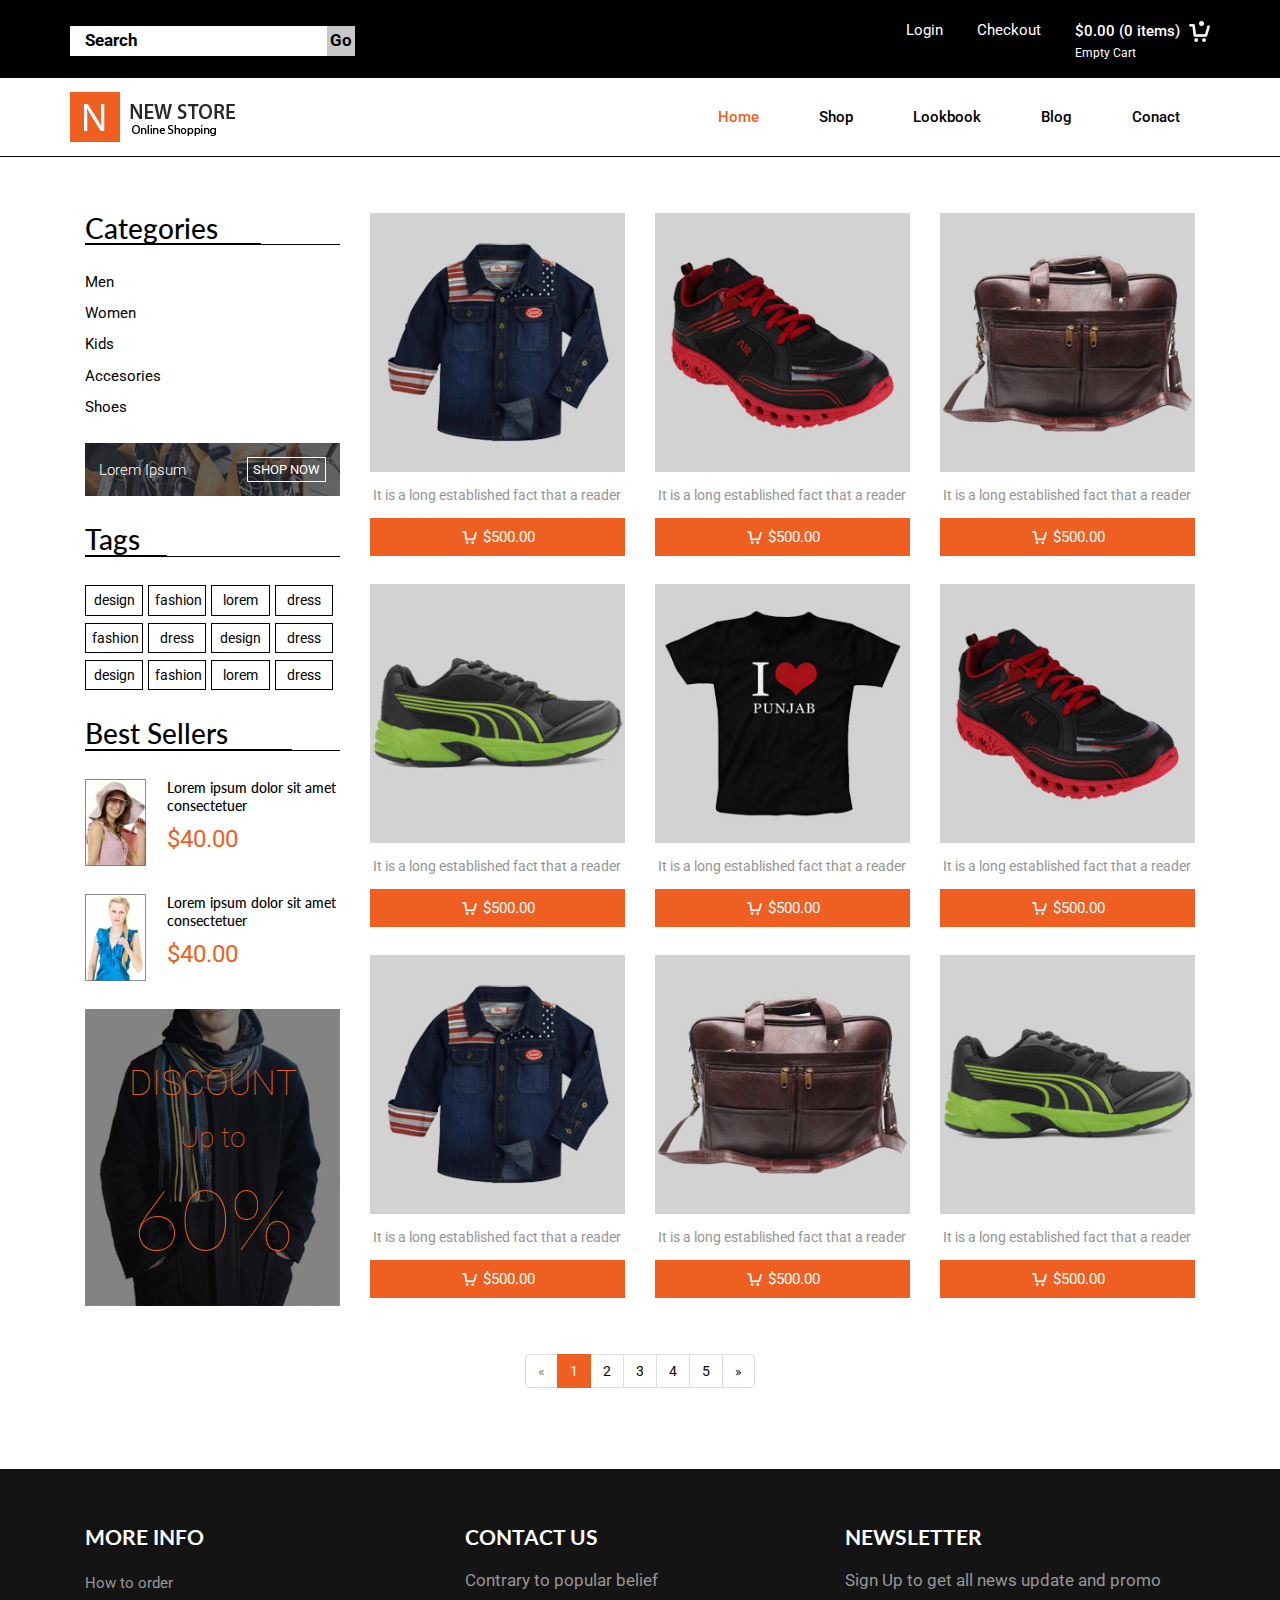
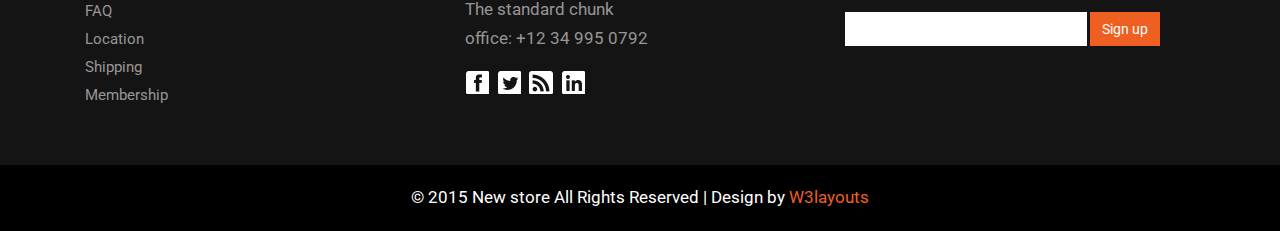
<file: web/products.html>
<!--A Design by W3layouts 
Author: W3layout
Author URL: http://w3layouts.com
License: Creative Commons Attribution 3.0 Unported
License URL: http://creativecommons.org/licenses/by/3.0/
-->
<!DOCTYPE html>
<html>
<head>
<title>New Store A Ecommerce Category Flat Bootstarp Resposive Website Template | Products :: w3layouts</title>
<link href="css/bootstrap.css" rel="stylesheet" type="text/css" media="all" />
<!-- jQuery (necessary for Bootstrap's JavaScript plugins) -->
<script src="js/jquery.min.js"></script>
<!-- Custom Theme files -->
<!--theme-style-->
<link href="css/style.css" rel="stylesheet" type="text/css" media="all" />	
<!--//theme-style-->
<meta name="viewport" content="width=device-width, initial-scale=1">
<meta http-equiv="Content-Type" content="text/html; charset=utf-8" />
<meta name="keywords" content="New Store Responsive web template, Bootstrap Web Templates, Flat Web Templates, Andriod Compatible web template, 
Smartphone Compatible web template, free webdesigns for Nokia, Samsung, LG, SonyErricsson, Motorola web design" />
<script type="application/x-javascript"> addEventListener("load", function() { setTimeout(hideURLbar, 0); }, false); function hideURLbar(){ window.scrollTo(0,1); } </script>
<!--fonts-->
<link href='http://fonts.googleapis.com/css?family=Lato:100,300,400,700,900' rel='stylesheet' type='text/css'>
<link href='http://fonts.googleapis.com/css?family=Roboto:400,100,300,500,700,900' rel='stylesheet' type='text/css'><!--//fonts-->
<!-- start menu -->
<link href="css/memenu.css" rel="stylesheet" type="text/css" media="all" />
<script type="text/javascript" src="js/memenu.js"></script>
<script>$(document).ready(function(){$(".memenu").memenu();});</script>
<script src="js/simpleCart.min.js"> </script>
</head>
<body>
<!--header-->
<div class="header">
	<div class="header-top">
		<div class="container">
			<div class="search">
					<form>
						<input type="text" value="Search " onfocus="this.value = '';" onblur="if (this.value == '') {this.value = 'Search';}">
						<input type="submit" value="Go">
					</form>
			</div>
			<div class="header-left">		
					<ul>
						<li ><a class="lock"  href="login.html"  >Login</a></li>
						<li><a class="lock" href="games.html"  >Checkout</a></li>
						<li>
</li>

					</ul>
					<div class="cart box_1">
						<a href="checkout.html">
						<h3> <div class="total">
							<span class="simpleCart_total"></span> (<span id="simpleCart_quantity" class="simpleCart_quantity"></span> items)</div>
							<img src="images/cart.png" alt=""/></h3>
						</a>
						<p><a href="javascript:;" class="simpleCart_empty">Empty Cart</a></p>

					</div>
					<div class="clearfix"> </div>
			</div>
				<div class="clearfix"> </div>
		</div>
		</div>
		<div class="container">
			<div class="head-top">
				<div class="logo">
					<a href="index.html"><img src="images/logo.png" alt=""></a>	
				</div>
		  <div class=" h_menu4">
				<ul class="memenu skyblue">
					  <li class="active grid"><a class="color8" href="index.html">Home</a></li>	
				      <li><a class="color1" href="#">Shop</a>
				      	<div class="mepanel">
						<div class="row">
							<div class="col1">
								<div class="h_nav">
									<ul>
										<li><a href="products.html">Accessories</a></li>
										<li><a href="products.html">Bags</a></li>
										<li><a href="products.html">Caps & Hats</a></li>
										<li><a href="products.html">Hoodies & Sweatshirts</a></li>
										<li><a href="products.html">Jackets & Coats</a></li>
										<li><a href="products.html">Jeans</a></li>
										<li><a href="products.html">Jewellery</a></li>
										<li><a href="products.html">Jumpers & Cardigans</a></li>
										<li><a href="products.html">Leather Jackets</a></li>
										<li><a href="products.html">Long Sleeve T-Shirts</a></li>
										<li><a href="products.html">Loungewear</a></li>
									</ul>	
								</div>							
							</div>
							<div class="col1">
								<div class="h_nav">
									<ul>
										<li><a href="products.html">Shirts</a></li>
										<li><a href="products.html">Shoes, Boots & Trainers</a></li>
										<li><a href="products.html">Shorts</a></li>
										<li><a href="products.html">Suits & Blazers</a></li>
										<li><a href="products.html">Sunglasses</a></li>
										<li><a href="products.html">Sweatpants</a></li>
										<li><a href="products.html">Swimwear</a></li>
										<li><a href="products.html">Trousers & Chinos</a></li>
										<li><a href="products.html">T-Shirts</a></li>
										<li><a href="products.html">Underwear & Socks</a></li>
										<li><a href="products.html">Vests</a></li>
									</ul>	
								</div>							
							</div>
							<div class="col1">
								<div class="h_nav">
									<h4>Popular Brands</h4>
									<ul>
										<li><a href="products.html">Levis</a></li>
										<li><a href="products.html">Persol</a></li>
										<li><a href="products.html">Nike</a></li>
										<li><a href="products.html">Edwin</a></li>
										<li><a href="products.html">New Balance</a></li>
										<li><a href="products.html">Jack & Jones</a></li>
										<li><a href="products.html">Paul Smith</a></li>
										<li><a href="products.html">Ray-Ban</a></li>
										<li><a href="products.html">Wood Wood</a></li>
									</ul>	
								</div>												
							</div>
						  </div>
						</div>
					</li>
				    <li class="grid"><a class="color2" href="#">	Lookbook</a>
					  	<div class="mepanel">
						<div class="row">
							<div class="col1">
								<div class="h_nav">
									<ul>
										<li><a href="products.html">Accessories</a></li>
										<li><a href="products.html">Bags</a></li>
										<li><a href="products.html">Caps & Hats</a></li>
										<li><a href="products.html">Hoodies & Sweatshirts</a></li>
										<li><a href="products.html">Jackets & Coats</a></li>
										<li><a href="products.html">Jeans</a></li>
										<li><a href="products.html">Jewellery</a></li>
										<li><a href="products.html">Jumpers & Cardigans</a></li>
										<li><a href="products.html">Leather Jackets</a></li>
										<li><a href="products.html">Long Sleeve T-Shirts</a></li>
										<li><a href="products.html">Loungewear</a></li>
									</ul>	
								</div>							
							</div>
							<div class="col1">
								<div class="h_nav">
									<ul>
										<li><a href="products.html">Shirts</a></li>
										<li><a href="products.html">Shoes, Boots & Trainers</a></li>
										<li><a href="products.html">Shorts</a></li>
										<li><a href="products.html">Suits & Blazers</a></li>
										<li><a href="products.html">Sunglasses</a></li>
										<li><a href="products.html">Sweatpants</a></li>
										<li><a href="products.html">Swimwear</a></li>
										<li><a href="products.html">Trousers & Chinos</a></li>
										<li><a href="products.html">T-Shirts</a></li>
										<li><a href="products.html">Underwear & Socks</a></li>
										<li><a href="products.html">Vests</a></li>
									</ul>	
								</div>							
							</div>
							<div class="col1">
								<div class="h_nav">
									<h4>Popular Brands</h4>
									<ul>
										<li><a href="products.html">Levis</a></li>
										<li><a href="products.html">Persol</a></li>
										<li><a href="products.html">Nike</a></li>
										<li><a href="products.html">Edwin</a></li>
										<li><a href="products.html">New Balance</a></li>
										<li><a href="products.html">Jack & Jones</a></li>
										<li><a href="products.html">Paul Smith</a></li>
										<li><a href="products.html">Ray-Ban</a></li>
										<li><a href="products.html">Wood Wood</a></li>
									</ul>	
								</div>												
							</div>
						  </div>
						</div>
			    </li>
				<li><a class="color4" href="blog.html">Blog</a></li>				
				<li><a class="color6" href="contact.html">Conact</a></li>
			  </ul> 
			</div>
				
				<div class="clearfix"> </div>
		</div>
		</div>

	</div>

	
<!--content-->
<!---->
		<div class="product">
			<div class="container">
				<div class="col-md-3 product-price">
					  
				<div class=" rsidebar span_1_of_left">
					<div class="of-left">
						<h3 class="cate">Categories</h3>
					</div>
		 <ul class="menu">
		<li class="item1"><a href="#">Men </a>
			<ul class="cute">
				<li class="subitem1"><a href="single.html">Cute Kittens </a></li>
				<li class="subitem2"><a href="single.html">Strange Stuff </a></li>
				<li class="subitem3"><a href="single.html">Automatic Fails </a></li>
			</ul>
		</li>
		<li class="item2"><a href="#">Women </a>
			<ul class="cute">
				<li class="subitem1"><a href="single.html">Cute Kittens </a></li>
				<li class="subitem2"><a href="single.html">Strange Stuff </a></li>
				<li class="subitem3"><a href="single.html">Automatic Fails </a></li>
			</ul>
		</li>
		<li class="item3"><a href="#">Kids</a>
			<ul class="cute">
				<li class="subitem1"><a href="single.html">Cute Kittens </a></li>
				<li class="subitem2"><a href="single.html">Strange Stuff </a></li>
				<li class="subitem3"><a href="single.html">Automatic Fails</a></li>
			</ul>
		</li>
		<li class="item4"><a href="#">Accesories</a>
			<ul class="cute">
				<li class="subitem1"><a href="single.html">Cute Kittens </a></li>
				<li class="subitem2"><a href="single.html">Strange Stuff </a></li>
				<li class="subitem3"><a href="single.html">Automatic Fails</a></li>
			</ul>
		</li>
				
		<li class="item4"><a href="#">Shoes</a>
			<ul class="cute">
				<li class="subitem1"><a href="product.html">Cute Kittens </a></li>
				<li class="subitem2"><a href="product.html">Strange Stuff </a></li>
				<li class="subitem3"><a href="product.html">Automatic Fails </a></li>
			</ul>
		</li>
	</ul>
					</div>
				<!--initiate accordion-->
		<script type="text/javascript">
			$(function() {
			    var menu_ul = $('.menu > li > ul'),
			           menu_a  = $('.menu > li > a');
			    menu_ul.hide();
			    menu_a.click(function(e) {
			        e.preventDefault();
			        if(!$(this).hasClass('active')) {
			            menu_a.removeClass('active');
			            menu_ul.filter(':visible').slideUp('normal');
			            $(this).addClass('active').next().stop(true,true).slideDown('normal');
			        } else {
			            $(this).removeClass('active');
			            $(this).next().stop(true,true).slideUp('normal');
			        }
			    });
			
			});
		</script>
<!---->
	<div class="product-middle">
		
					<div class="fit-top">
						<h6 class="shop-top">Lorem Ipsum</h6>
						<a href="single.html" class="shop-now">SHOP NOW</a>
<div class="clearfix"> </div>
	</div>
				</div>	 
						<div class="sellers">
							<div class="of-left-in">
								<h3 class="tag">Tags</h3>
							</div>
								<div class="tags">
									<ul>
										<li><a href="#">design</a></li>
										<li><a href="#">fashion</a></li>
										<li><a href="#">lorem</a></li>
										<li><a href="#">dress</a></li>
										<li><a href="#">fashion</a></li>
										<li><a href="#">dress</a></li>
										<li><a href="#">design</a></li>
										<li><a href="#">dress</a></li>
										<li><a href="#">design</a></li>
										<li><a href="#">fashion</a></li>
										<li><a href="#">lorem</a></li>
										<li><a href="#">dress</a></li>
										
										<div class="clearfix"> </div>
									</ul>
								
								</div>
								
		</div>
				<!---->
				<div class="product-bottom">
					<div class="of-left-in">
								<h3 class="best">Best Sellers</h3>
							</div>
					<div class="product-go">
						<div class=" fashion-grid">
									<a href="single.html"><img class="img-responsive " src="images/p1.jpg" alt=""></a>
									
								</div>
							<div class=" fashion-grid1">
								<h6 class="best2"><a href="single.html" >Lorem ipsum dolor sit
amet consectetuer  </a></h6>
								
								<span class=" price-in1"> $40.00</span>
							</div>
								
							<div class="clearfix"> </div>
							</div>
							<div class="product-go">
						<div class=" fashion-grid">
									<a href="single.html"><img class="img-responsive " src="images/p2.jpg" alt=""></a>
									
								</div>
							<div class="fashion-grid1">
								<h6 class="best2"><a href="single.html" >Lorem ipsum dolor sit
amet consectetuer </a></h6>
								
								<span class=" price-in1"> $40.00</span>
							</div>
								
							<div class="clearfix"> </div>
							</div>
					
				</div>
<div class=" per1">
				<a href="single.html" ><img class="img-responsive" src="images/pro.jpg" alt="">
				<div class="six1">
					<h4>DISCOUNT</h4>
					<p>Up to</p>
					<span>60%</span>
				</div></a>
			</div>
				</div>
				<div class="col-md-9 product1">
				<div class=" bottom-product">
					<div class="col-md-4 bottom-cd simpleCart_shelfItem">
						<div class="product-at ">
							<a href="single.html"><img class="img-responsive" src="images/pi3.jpg" alt="">
							<div class="pro-grid">
										<span class="buy-in">Buy Now</span>
							</div>
						</a>	
						</div>
						<p class="tun">It is a long established fact that a reader</p>
						<a href="#" class="item_add"><p class="number item_price"><i> </i>$500.00</p></a>						
					</div>
					<div class="col-md-4 bottom-cd simpleCart_shelfItem">
						<div class="product-at ">
							<a href="single.html"><img class="img-responsive" src="images/pi1.jpg" alt="">
							<div class="pro-grid">
										<span class="buy-in">Buy Now</span>
							</div>
						</a>	
						</div>
						<p class="tun">It is a long established fact that a reader</p>
<a href="#" class="item_add"><p class="number item_price"><i> </i>$500.00</p></a>					</div>
					<div class="col-md-4 bottom-cd simpleCart_shelfItem">
						<div class="product-at ">
							<a href="single.html"><img class="img-responsive" src="images/pi4.jpg" alt="">
							<div class="pro-grid">
										<span class="buy-in">Buy Now</span>
							</div>
						</a>	
						</div>
						<p class="tun">It is a long established fact that a reader</p>
<a href="#" class="item_add"><p class="number item_price"><i> </i>$500.00</p></a>					</div>
					<div class="clearfix"> </div>
				</div>
					<div class=" bottom-product">
					<div class="col-md-4 bottom-cd simpleCart_shelfItem">
						<div class="product-at ">
							<a href="single.html"><img class="img-responsive" src="images/pi5.jpg" alt="">
							<div class="pro-grid">
										<span class="buy-in">Buy Now</span>
							</div>
						</a>	
						</div>
						<p class="tun">It is a long established fact that a reader</p>
<a href="#" class="item_add"><p class="number item_price"><i> </i>$500.00</p></a>					</div>
					<div class="col-md-4 bottom-cd simpleCart_shelfItem">
						<div class="product-at ">
							<a href="single.html"><img class="img-responsive" src="images/pi.jpg" alt="">
							<div class="pro-grid">
										<span class="buy-in">Buy Now</span>
							</div>
						</a>	
						</div>
						<p class="tun">It is a long established fact that a reader</p>
<a href="#" class="item_add"><p class="number item_price"><i> </i>$500.00</p></a>					
</div>
					<div class="col-md-4 bottom-cd simpleCart_shelfItem">
						<div class="product-at ">
							<a href="single.html"><img class="img-responsive" src="images/pi1.jpg" alt="">
							<div class="pro-grid">
										<span class="buy-in">Buy Now</span>
							</div>
						</a>	
						</div>
						<p class="tun">It is a long established fact that a reader</p>
<a href="#" class="item_add"><p class="number item_price"><i> </i>$500.00</p></a>					</div>
					<div class="clearfix"> </div>
				</div>
					<div class=" bottom-product">
					<div class="col-md-4 bottom-cd simpleCart_shelfItem">
						<div class="product-at ">
							<a href="single.html"><img class="img-responsive" src="images/pi3.jpg" alt="">
							<div class="pro-grid">
										<span class="buy-in">Buy Now</span>
							</div>
						</a>	
						</div>
						<p class="tun">It is a long established fact that a reader</p>
					<a href="#" class="item_add"><p class="number item_price"><i> </i>$500.00</p></a>					

					</div>
					<div class="col-md-4 bottom-cd simpleCart_shelfItem">
						<div class="product-at ">
							<a href="single.html"><img class="img-responsive" src="images/pi4.jpg" alt="">
							<div class="pro-grid">
										<span class="buy-in">Buy Now</span>
							</div>
						</a>	
						</div>
						<p class="tun">It is a long established fact that a reader</p>
<a href="#" class="item_add"><p class="number item_price"><i> </i>$500.00</p></a>					
</div>
					<div class="col-md-4 bottom-cd simpleCart_shelfItem">
						<div class="product-at ">
							<a href="single.html"><img class="img-responsive" src="images/pi5.jpg" alt="">
							<div class="pro-grid">
										<span class="buy-in">Buy Now</span>
							</div>
						</a>	
						</div>
						<p class="tun">It is a long established fact that a reader</p>
<a href="#" class="item_add"><p class="number item_price"><i> </i>$500.00</p></a>					
</div>
					<div class="clearfix"> </div>
				</div>
				
				</div>
		<div class="clearfix"> </div>
		<nav class="in">
				  <ul class="pagination">
					<li class="disabled"><a href="#" aria-label="Previous"><span aria-hidden="true">«</span></a></li>
					<li class="active"><a href="#">1 <span class="sr-only">(current)</span></a></li>
					<li><a href="#">2 <span class="sr-only"></span></a></li>
					<li><a href="#">3 <span class="sr-only"></span></a></li>
					<li><a href="#">4 <span class="sr-only"></span></a></li>
					<li><a href="#">5 <span class="sr-only"></span></a></li>
					 <li> <a href="#" aria-label="Next"><span aria-hidden="true">»</span> </a> </li>
				  </ul>
				</nav>
		</div>
		
		</div>
			
				<!---->

<!--//content-->
<div class="footer">
				<div class="container">
			<div class="footer-top-at">
			
				<div class="col-md-4 amet-sed">
				<h4>MORE INFO</h4>
				<ul class="nav-bottom">
						<li><a href="#">How to order</a></li>
						<li><a href="#">FAQ</a></li>
						<li><a href="contact.html">Location</a></li>
						<li><a href="#">Shipping</a></li>
						<li><a href="#">Membership</a></li>	
					</ul>	
				</div>
				<div class="col-md-4 amet-sed ">
				<h4>CONTACT US</h4>
				
					<p>
Contrary to popular belief</p>
					<p>The standard chunk</p>
					<p>office:  +12 34 995 0792</p>
					<ul class="social">
						<li><a href="#"><i> </i></a></li>						
						<li><a href="#"><i class="twitter"> </i></a></li>
						<li><a href="#"><i class="rss"> </i></a></li>
						<li><a href="#"><i class="gmail"> </i></a></li>
						
					</ul>
				</div>
				<div class="col-md-4 amet-sed">
					<h4>Newsletter</h4>
					<p>Sign Up to get all news update
and promo</p>
					<form>
						<input type="text" value="" onfocus="this.value='';" onblur="if (this.value == '') {this.value ='';}">
						<input type="submit" value="Sign up">
					</form>
				</div>
				<div class="clearfix"> </div>
			</div>
		</div>
		<div class="footer-class">
		<p >© 2015 New store All Rights Reserved | Design by  <a href="http://w3layouts.com/" target="_blank">W3layouts</a> </p>
		</div>
		</div>
</body>
</html>
</file>
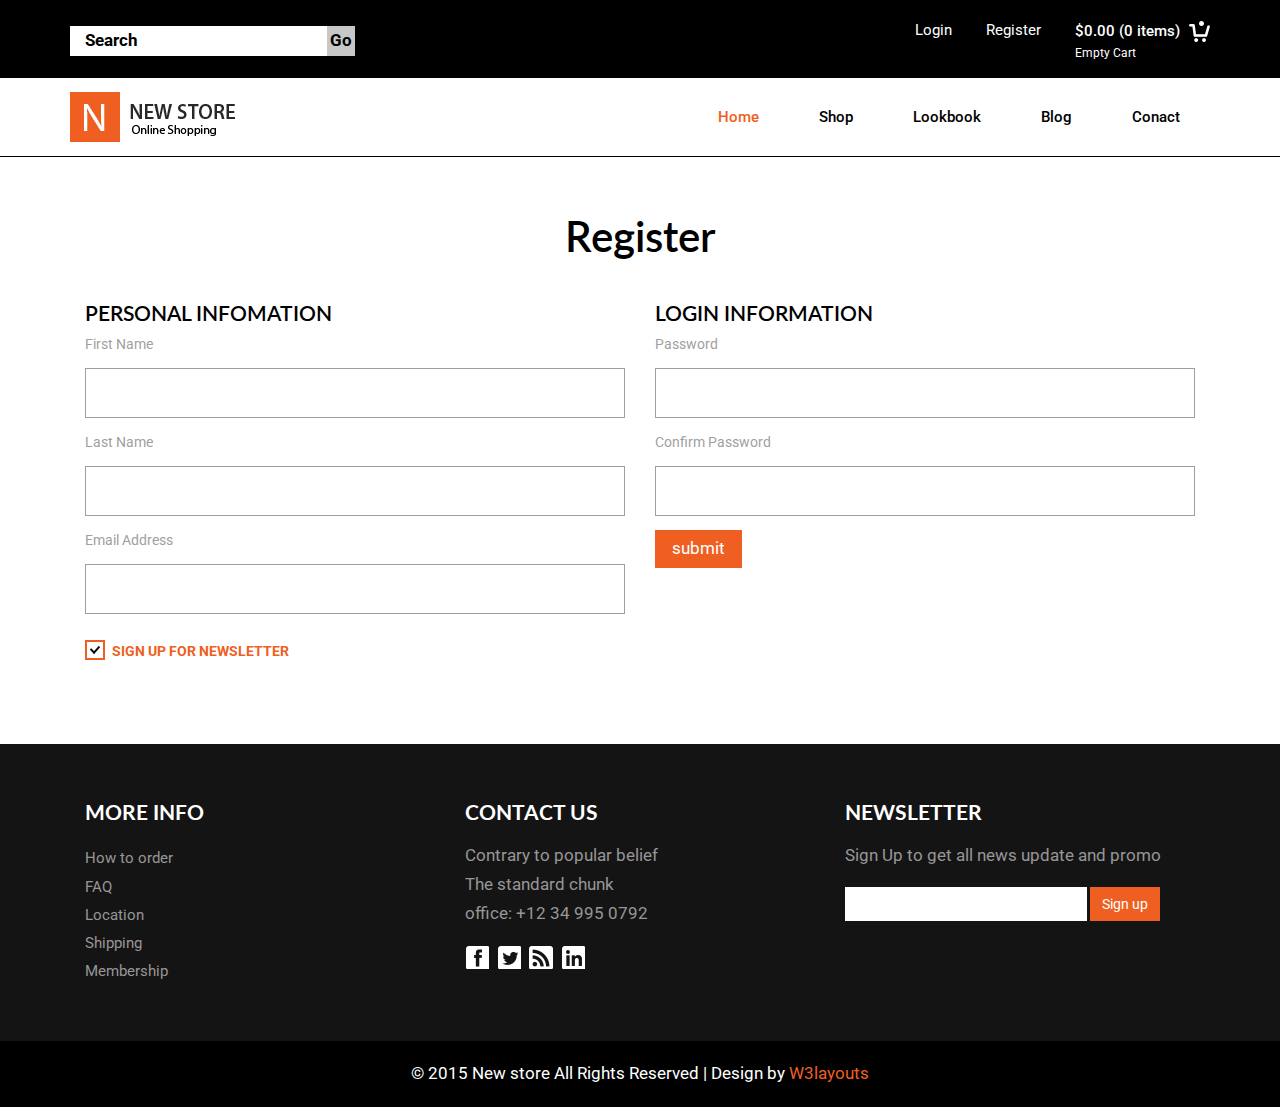
<file: web/register.html>
<!--A Design by W3layouts 
Author: W3layout
Author URL: http://w3layouts.com
License: Creative Commons Attribution 3.0 Unported
License URL: http://creativecommons.org/licenses/by/3.0/
-->
<!DOCTYPE html>
<html>
<head>
<title>New Store A Ecommerce Category Flat Bootstarp Resposive Website Template | Register :: w3layouts</title>
<link href="css/bootstrap.css" rel="stylesheet" type="text/css" media="all" />
<!-- jQuery (necessary for Bootstrap's JavaScript plugins) -->
<script src="js/jquery.min.js"></script>
<!-- Custom Theme files -->
<!--theme-style-->
<link href="css/style.css" rel="stylesheet" type="text/css" media="all" />	
<!--//theme-style-->
<meta name="viewport" content="width=device-width, initial-scale=1">
<meta http-equiv="Content-Type" content="text/html; charset=utf-8" />
<meta name="keywords" content="New Store Responsive web template, Bootstrap Web Templates, Flat Web Templates, Andriod Compatible web template, 
Smartphone Compatible web template, free webdesigns for Nokia, Samsung, LG, SonyErricsson, Motorola web design" />
<script type="application/x-javascript"> addEventListener("load", function() { setTimeout(hideURLbar, 0); }, false); function hideURLbar(){ window.scrollTo(0,1); } </script>
<!--fonts-->
<link href='http://fonts.googleapis.com/css?family=Lato:100,300,400,700,900' rel='stylesheet' type='text/css'>
<link href='http://fonts.googleapis.com/css?family=Roboto:400,100,300,500,700,900' rel='stylesheet' type='text/css'><!--//fonts-->
<!-- start menu -->
<link href="css/memenu.css" rel="stylesheet" type="text/css" media="all" />
<script type="text/javascript" src="js/memenu.js"></script>
<script>$(document).ready(function(){$(".memenu").memenu();});</script>
<script src="js/simpleCart.min.js"> </script>
</head>
<body>
<!--header-->
<div class="header">
	<div class="header-top">
		<div class="container">
			<div class="search">
					<form>
						<input type="text" value="Search " onfocus="this.value = '';" onblur="if (this.value == '') {this.value = 'Search';}">
						<input type="submit" value="Go">
					</form>
			</div>
			<div class="header-left">		
					<ul>
						<li ><a class="lock"  href="login.html"  >Login</a></li>
						<li><a class="lock" href="register.html"  >Register</a></li>
						<li>
</li>

					</ul>
					<div class="cart box_1">
						<a href="checkout.html">
						<h3> <div class="total">
							<span class="simpleCart_total"></span> (<span id="simpleCart_quantity" class="simpleCart_quantity"></span> items)</div>
							<img src="images/cart.png" alt=""/></h3>
						</a>
												<p><a href="javascript:;" class="simpleCart_empty">Empty Cart</a></p>

					</div>
					<div class="clearfix"> </div>
			</div>
				<div class="clearfix"> </div>
		</div>
		</div>
		<div class="container">
			<div class="head-top">
				<div class="logo">
					<a href="index.html"><img src="images/logo.png" alt=""></a>	
				</div>
		  <div class=" h_menu4">
					<ul class="memenu skyblue">
					  <li class="active grid"><a class="color8" href="index.html">Home</a></li>	
				      <li><a class="color1" href="#">Shop</a>
				      	<div class="mepanel">
						<div class="row">
							<div class="col1">
								<div class="h_nav">
									<ul>
										<li><a href="products.html">Accessories</a></li>
										<li><a href="products.html">Bags</a></li>
										<li><a href="products.html">Caps & Hats</a></li>
										<li><a href="products.html">Hoodies & Sweatshirts</a></li>
										<li><a href="products.html">Jackets & Coats</a></li>
										<li><a href="products.html">Jeans</a></li>
										<li><a href="products.html">Jewellery</a></li>
										<li><a href="products.html">Jumpers & Cardigans</a></li>
										<li><a href="products.html">Leather Jackets</a></li>
										<li><a href="products.html">Long Sleeve T-Shirts</a></li>
										<li><a href="products.html">Loungewear</a></li>
									</ul>	
								</div>							
							</div>
							<div class="col1">
								<div class="h_nav">
									<ul>
										<li><a href="products.html">Shirts</a></li>
										<li><a href="products.html">Shoes, Boots & Trainers</a></li>
										<li><a href="products.html">Shorts</a></li>
										<li><a href="products.html">Suits & Blazers</a></li>
										<li><a href="products.html">Sunglasses</a></li>
										<li><a href="products.html">Sweatpants</a></li>
										<li><a href="products.html">Swimwear</a></li>
										<li><a href="products.html">Trousers & Chinos</a></li>
										<li><a href="products.html">T-Shirts</a></li>
										<li><a href="products.html">Underwear & Socks</a></li>
										<li><a href="products.html">Vests</a></li>
									</ul>	
								</div>							
							</div>
							<div class="col1">
								<div class="h_nav">
									<h4>Popular Brands</h4>
									<ul>
										<li><a href="products.html">Levis</a></li>
										<li><a href="products.html">Persol</a></li>
										<li><a href="products.html">Nike</a></li>
										<li><a href="products.html">Edwin</a></li>
										<li><a href="products.html">New Balance</a></li>
										<li><a href="products.html">Jack & Jones</a></li>
										<li><a href="products.html">Paul Smith</a></li>
										<li><a href="products.html">Ray-Ban</a></li>
										<li><a href="products.html">Wood Wood</a></li>
									</ul>	
								</div>												
							</div>
						  </div>
						</div>
					</li>
				    <li class="grid"><a class="color2" href="#">	Lookbook</a>
					  	<div class="mepanel">
						<div class="row">
							<div class="col1">
								<div class="h_nav">
									<ul>
										<li><a href="products.html">Accessories</a></li>
										<li><a href="products.html">Bags</a></li>
										<li><a href="products.html">Caps & Hats</a></li>
										<li><a href="products.html">Hoodies & Sweatshirts</a></li>
										<li><a href="products.html">Jackets & Coats</a></li>
										<li><a href="products.html">Jeans</a></li>
										<li><a href="products.html">Jewellery</a></li>
										<li><a href="products.html">Jumpers & Cardigans</a></li>
										<li><a href="products.html">Leather Jackets</a></li>
										<li><a href="products.html">Long Sleeve T-Shirts</a></li>
										<li><a href="products.html">Loungewear</a></li>
									</ul>	
								</div>							
							</div>
							<div class="col1">
								<div class="h_nav">
									<ul>
										<li><a href="products.html">Shirts</a></li>
										<li><a href="products.html">Shoes, Boots & Trainers</a></li>
										<li><a href="products.html">Shorts</a></li>
										<li><a href="products.html">Suits & Blazers</a></li>
										<li><a href="products.html">Sunglasses</a></li>
										<li><a href="products.html">Sweatpants</a></li>
										<li><a href="products.html">Swimwear</a></li>
										<li><a href="products.html">Trousers & Chinos</a></li>
										<li><a href="products.html">T-Shirts</a></li>
										<li><a href="products.html">Underwear & Socks</a></li>
										<li><a href="products.html">Vests</a></li>
									</ul>	
								</div>							
							</div>
							<div class="col1">
								<div class="h_nav">
									<h4>Popular Brands</h4>
									<ul>
										<li><a href="products.html">Levis</a></li>
										<li><a href="products.html">Persol</a></li>
										<li><a href="products.html">Nike</a></li>
										<li><a href="products.html">Edwin</a></li>
										<li><a href="products.html">New Balance</a></li>
										<li><a href="products.html">Jack & Jones</a></li>
										<li><a href="products.html">Paul Smith</a></li>
										<li><a href="products.html">Ray-Ban</a></li>
										<li><a href="products.html">Wood Wood</a></li>
									</ul>	
								</div>												
							</div>
						  </div>
						</div>
			    </li>
				<li><a class="color4" href="blog.html">Blog</a></li>				
				<li><a class="color6" href="contact.html">Conact</a></li>
			  </ul> 
			</div>
				
				<div class="clearfix"> </div>
		</div>
		</div>

	</div>

	
<!--content-->
<div class=" container">
<div class=" register">
	<h1>Register</h1>
		  	  <form> 
				 <div class="col-md-6 register-top-grid">
					<h3>Personal infomation</h3>
					 <div>
						<span>First Name</span>
						<input type="text"> 
					 </div>
					 <div>
						<span>Last Name</span>
						<input type="text"> 
					 </div>
					 <div>
						 <span>Email Address</span>
						 <input type="text"> 
					 </div>
					   <a class="news-letter" href="#">
						 <label class="checkbox"><input type="checkbox" name="checkbox" checked=""><i> </i>Sign Up for Newsletter</label>
					   </a>
					 </div>
				     <div class="col-md-6 register-bottom-grid">
						    <h3>Login information</h3>
							 <div>
								<span>Password</span>
								<input type="password">
							 </div>
							 <div>
								<span>Confirm Password</span>
								<input type="password">
							 </div>
							 <input type="submit" value="submit">
							
					 </div>
					 <div class="clearfix"> </div>
				</form>
			</div>
</div>
<!--//content-->
<div class="footer">
				<div class="container">
			<div class="footer-top-at">
			
				<div class="col-md-4 amet-sed">
				<h4>MORE INFO</h4>
				<ul class="nav-bottom">
						<li><a href="#">How to order</a></li>
						<li><a href="#">FAQ</a></li>
						<li><a href="contact.html">Location</a></li>
						<li><a href="#">Shipping</a></li>
						<li><a href="#">Membership</a></li>	
					</ul>	
				</div>
				<div class="col-md-4 amet-sed ">
				<h4>CONTACT US</h4>
				
					<p>
Contrary to popular belief</p>
					<p>The standard chunk</p>
					<p>office:  +12 34 995 0792</p>
					<ul class="social">
						<li><a href="#"><i> </i></a></li>						
						<li><a href="#"><i class="twitter"> </i></a></li>
						<li><a href="#"><i class="rss"> </i></a></li>
						<li><a href="#"><i class="gmail"> </i></a></li>
						
					</ul>
				</div>
				<div class="col-md-4 amet-sed">
					<h4>Newsletter</h4>
					<p>Sign Up to get all news update
and promo</p>
					<form>
						<input type="text" value="" onfocus="this.value='';" onblur="if (this.value == '') {this.value ='';}">
						<input type="submit" value="Sign up">
					</form>
				</div>
				<div class="clearfix"> </div>
			</div>
		</div>
		<div class="footer-class">
		<p >© 2015 New store All Rights Reserved | Design by  <a href="http://w3layouts.com/" target="_blank">W3layouts</a> </p>
		</div>
		</div>
</body>
</html>
</file>
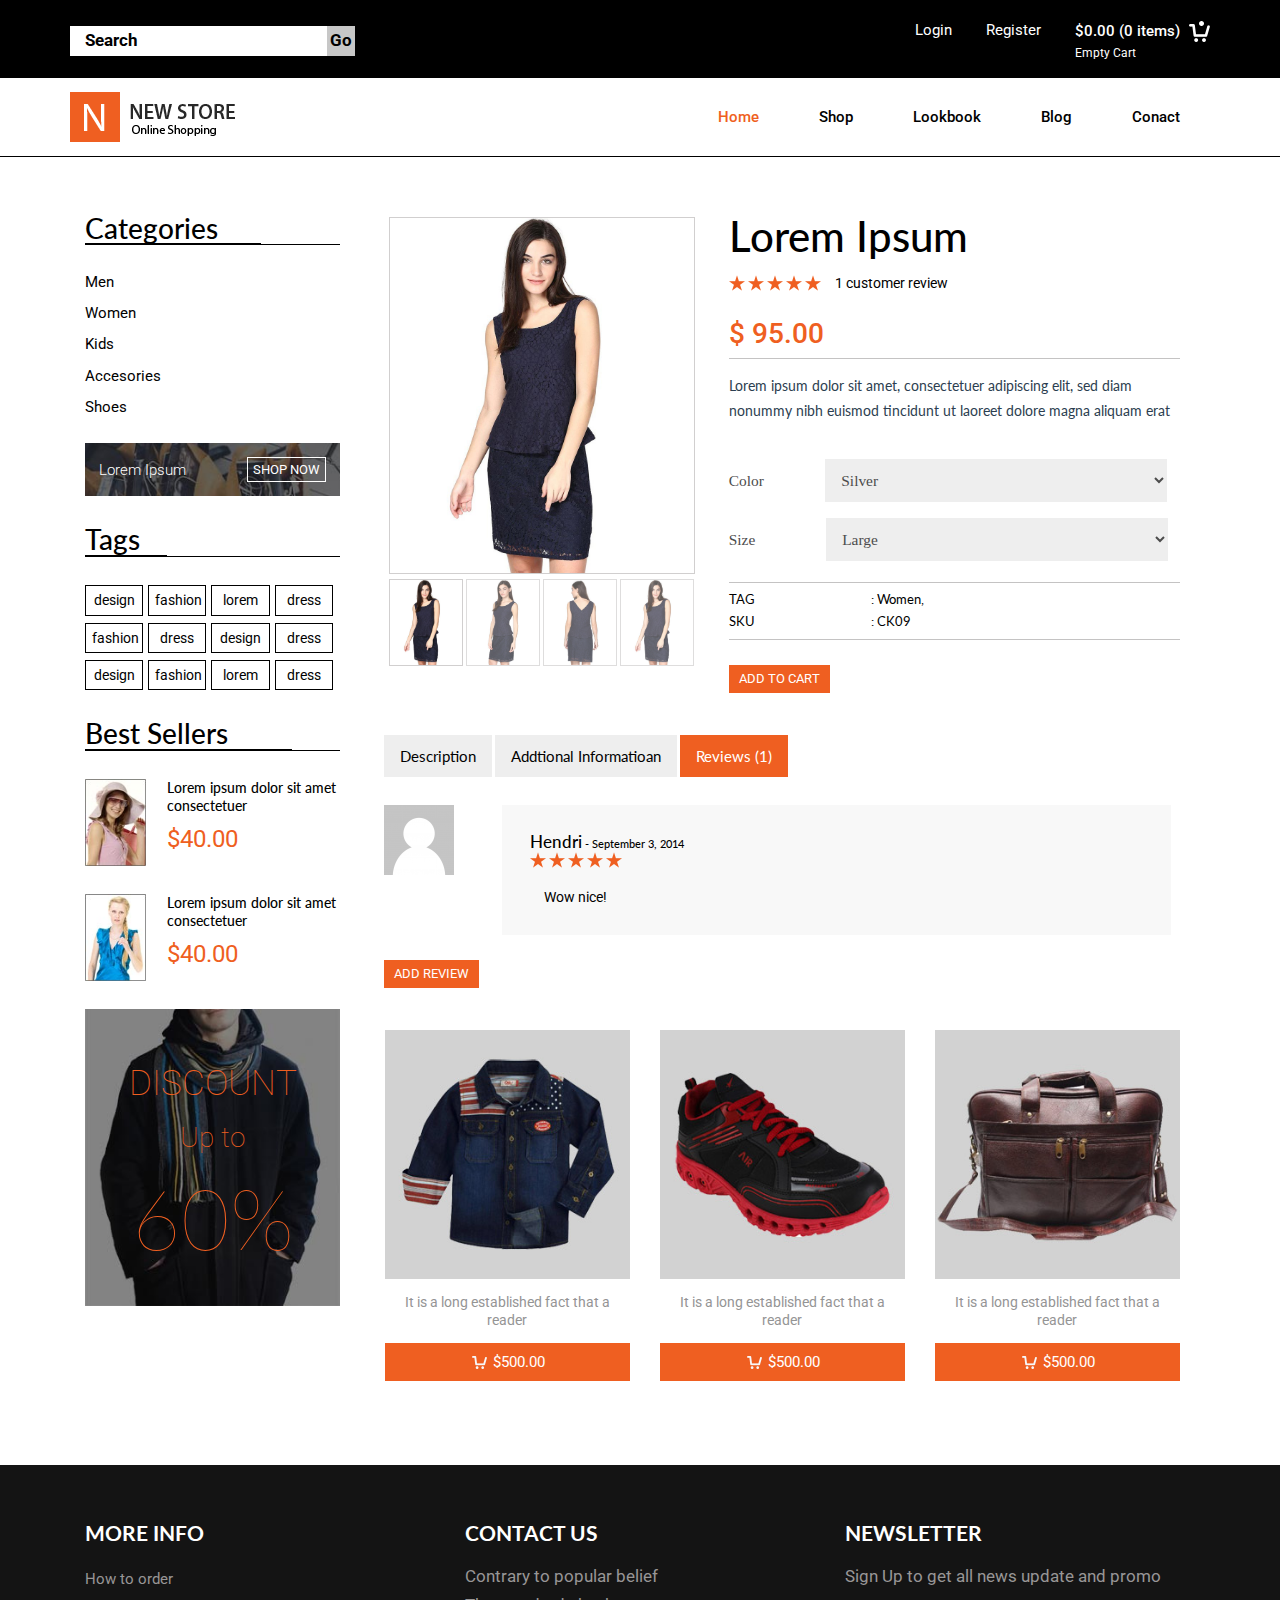
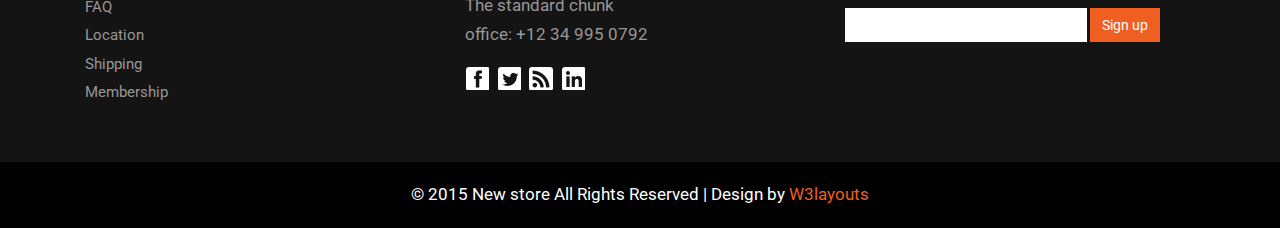
<file: web/single.html>
<!--A Design by W3layouts 
Author: W3layout
Author URL: http://w3layouts.com
License: Creative Commons Attribution 3.0 Unported
License URL: http://creativecommons.org/licenses/by/3.0/
-->
<!DOCTYPE html>
<html>
<head>
<title>New Store A Ecommerce Category Flat Bootstarp Resposive Website Template | Signle :: w3layouts</title>
<link href="css/bootstrap.css" rel="stylesheet" type="text/css" media="all" />
<!-- jQuery (necessary for Bootstrap's JavaScript plugins) -->
<script src="js/jquery.min.js"></script>
<!-- Custom Theme files -->
<!--theme-style-->
<link href="css/style.css" rel="stylesheet" type="text/css" media="all" />	
<!--//theme-style-->
<meta name="viewport" content="width=device-width, initial-scale=1">
<meta http-equiv="Content-Type" content="text/html; charset=utf-8" />
<meta name="keywords" content="New Store Responsive web template, Bootstrap Web Templates, Flat Web Templates, Andriod Compatible web template, 
Smartphone Compatible web template, free webdesigns for Nokia, Samsung, LG, SonyErricsson, Motorola web design" />
<script type="application/x-javascript"> addEventListener("load", function() { setTimeout(hideURLbar, 0); }, false); function hideURLbar(){ window.scrollTo(0,1); } </script>
<!--fonts-->
<link href='http://fonts.googleapis.com/css?family=Lato:100,300,400,700,900' rel='stylesheet' type='text/css'>
<link href='http://fonts.googleapis.com/css?family=Roboto:400,100,300,500,700,900' rel='stylesheet' type='text/css'><!--//fonts-->
<!-- start menu -->
<link href="css/memenu.css" rel="stylesheet" type="text/css" media="all" />
<script type="text/javascript" src="js/memenu.js"></script>
<script>$(document).ready(function(){$(".memenu").memenu();});</script>
 

<script src="js/main.js"></script>
<script src="js/simpleCart.min.js"> </script>
</head>
<body>
<!--header-->
<div class="header">
	<div class="header-top">
		<div class="container">
			<div class="search">
					<form>
						<input type="text" value="Search " onfocus="this.value = '';" onblur="if (this.value == '') {this.value = 'Search';}">
						<input type="submit" value="Go">
					</form>
			</div>
			<div class="header-left">		
					<ul>
						<li ><a class="lock"  href="login.html"  >Login</a></li>
						<li><a class="lock" href="register.html"  >Register</a></li>
						<li>
</li>

					</ul>
					<div class="cart box_1">
						<a href="checkout.html">
						<h3> <div class="total">
							<span class="simpleCart_total"></span> (<span id="simpleCart_quantity" class="simpleCart_quantity"></span> items)</div>
							<img src="images/cart.png" alt=""/></h3>
						</a>
				<p><a href="javascript:;" class="simpleCart_empty">Empty Cart</a></p>

					</div>
					<div class="clearfix"> </div>
			</div>
				<div class="clearfix"> </div>
		</div>
		</div>
		<div class="container">
			<div class="head-top">
				<div class="logo">
					<a href="index.html"><img src="images/logo.png" alt=""></a>	
				</div>
		  <div class=" h_menu4">
					<ul class="memenu skyblue">
					  <li class="active grid"><a class="color8" href="index.html">Home</a></li>	
				      <li><a class="color1" href="#">Shop</a>
				      	<div class="mepanel">
						<div class="row">
							<div class="col1">
								<div class="h_nav">
									<ul>
										<li><a href="products.html">Accessories</a></li>
										<li><a href="products.html">Bags</a></li>
										<li><a href="products.html">Caps & Hats</a></li>
										<li><a href="products.html">Hoodies & Sweatshirts</a></li>
										<li><a href="products.html">Jackets & Coats</a></li>
										<li><a href="products.html">Jeans</a></li>
										<li><a href="products.html">Jewellery</a></li>
										<li><a href="products.html">Jumpers & Cardigans</a></li>
										<li><a href="products.html">Leather Jackets</a></li>
										<li><a href="products.html">Long Sleeve T-Shirts</a></li>
										<li><a href="products.html">Loungewear</a></li>
									</ul>	
								</div>							
							</div>
							<div class="col1">
								<div class="h_nav">
									<ul>
										<li><a href="products.html">Shirts</a></li>
										<li><a href="products.html">Shoes, Boots & Trainers</a></li>
										<li><a href="products.html">Shorts</a></li>
										<li><a href="products.html">Suits & Blazers</a></li>
										<li><a href="products.html">Sunglasses</a></li>
										<li><a href="products.html">Sweatpants</a></li>
										<li><a href="products.html">Swimwear</a></li>
										<li><a href="products.html">Trousers & Chinos</a></li>
										<li><a href="products.html">T-Shirts</a></li>
										<li><a href="products.html">Underwear & Socks</a></li>
										<li><a href="products.html">Vests</a></li>
									</ul>	
								</div>							
							</div>
							<div class="col1">
								<div class="h_nav">
									<h4>Popular Brands</h4>
									<ul>
										<li><a href="products.html">Levis</a></li>
										<li><a href="products.html">Persol</a></li>
										<li><a href="products.html">Nike</a></li>
										<li><a href="products.html">Edwin</a></li>
										<li><a href="products.html">New Balance</a></li>
										<li><a href="products.html">Jack & Jones</a></li>
										<li><a href="products.html">Paul Smith</a></li>
										<li><a href="products.html">Ray-Ban</a></li>
										<li><a href="products.html">Wood Wood</a></li>
									</ul>	
								</div>												
							</div>
						  </div>
						</div>
					</li>
				    <li class="grid"><a class="color2" href="#">	Lookbook</a>
					  	<div class="mepanel">
						<div class="row">
							<div class="col1">
								<div class="h_nav">
									<ul>
										<li><a href="products.html">Accessories</a></li>
										<li><a href="products.html">Bags</a></li>
										<li><a href="products.html">Caps & Hats</a></li>
										<li><a href="products.html">Hoodies & Sweatshirts</a></li>
										<li><a href="products.html">Jackets & Coats</a></li>
										<li><a href="products.html">Jeans</a></li>
										<li><a href="products.html">Jewellery</a></li>
										<li><a href="products.html">Jumpers & Cardigans</a></li>
										<li><a href="products.html">Leather Jackets</a></li>
										<li><a href="products.html">Long Sleeve T-Shirts</a></li>
										<li><a href="products.html">Loungewear</a></li>
									</ul>	
								</div>							
							</div>
							<div class="col1">
								<div class="h_nav">
									<ul>
										<li><a href="products.html">Shirts</a></li>
										<li><a href="products.html">Shoes, Boots & Trainers</a></li>
										<li><a href="products.html">Shorts</a></li>
										<li><a href="products.html">Suits & Blazers</a></li>
										<li><a href="products.html">Sunglasses</a></li>
										<li><a href="products.html">Sweatpants</a></li>
										<li><a href="products.html">Swimwear</a></li>
										<li><a href="products.html">Trousers & Chinos</a></li>
										<li><a href="products.html">T-Shirts</a></li>
										<li><a href="products.html">Underwear & Socks</a></li>
										<li><a href="products.html">Vests</a></li>
									</ul>	
								</div>							
							</div>
							<div class="col1">
								<div class="h_nav">
									<h4>Popular Brands</h4>
									<ul>
										<li><a href="products.html">Levis</a></li>
										<li><a href="products.html">Persol</a></li>
										<li><a href="products.html">Nike</a></li>
										<li><a href="products.html">Edwin</a></li>
										<li><a href="products.html">New Balance</a></li>
										<li><a href="products.html">Jack & Jones</a></li>
										<li><a href="products.html">Paul Smith</a></li>
										<li><a href="products.html">Ray-Ban</a></li>
										<li><a href="products.html">Wood Wood</a></li>
									</ul>	
								</div>												
							</div>
						  </div>
						</div>
			    </li>
				<li><a class="color4" href="blog.html">Blog</a></li>				
				<li><a class="color6" href="contact.html">Conact</a></li>
			  </ul> 
			</div>
				
				<div class="clearfix"> </div>
		</div>
		</div>

	</div>

	
<!--content-->
<!---->
		<div class="product">
			<div class="container">
				<div class="col-md-3 product-price">
					  
				<div class=" rsidebar span_1_of_left">
					<div class="of-left">
						<h3 class="cate">Categories</h3>
					</div>
		 <ul class="menu">
		<li class="item1"><a href="#">Men </a>
			<ul class="cute">
				<li class="subitem1"><a href="#">Cute Kittens </a></li>
				<li class="subitem2"><a href="#">Strange Stuff </a></li>
				<li class="subitem3"><a href="#">Automatic Fails </a></li>
			</ul>
		</li>
		<li class="item2"><a href="#">Women </a>
			<ul class="cute">
				<li class="subitem1"><a href="#">Cute Kittens </a></li>
				<li class="subitem2"><a href="#">Strange Stuff </a></li>
				<li class="subitem3"><a href="#">Automatic Fails </a></li>
			</ul>
		</li>
		<li class="item3"><a href="#">Kids</a>
			<ul class="cute">
				<li class="subitem1"><a href="#">Cute Kittens </a></li>
				<li class="subitem2"><a href="#">Strange Stuff </a></li>
				<li class="subitem3"><a href="#">Automatic Fails</a></li>
			</ul>
		</li>
		<li class="item4"><a href="#">Accesories</a>
			<ul class="cute">
				<li class="subitem1"><a href="#">Cute Kittens </a></li>
				<li class="subitem2"><a href="#">Strange Stuff </a></li>
				<li class="subitem3"><a href="#">Automatic Fails</a></li>
			</ul>
		</li>
				
		<li class="item4"><a href="#">Shoes</a>
			<ul class="cute">
				<li class="subitem1"><a href="#">Cute Kittens </a></li>
				<li class="subitem2"><a href="#">Strange Stuff </a></li>
				<li class="subitem3"><a href="product.html">Automatic Fails </a></li>
			</ul>
		</li>
	</ul>
					</div>
				<!--initiate accordion-->
		<script type="text/javascript">
			$(function() {
			    var menu_ul = $('.menu > li > ul'),
			           menu_a  = $('.menu > li > a');
			    menu_ul.hide();
			    menu_a.click(function(e) {
			        e.preventDefault();
			        if(!$(this).hasClass('active')) {
			            menu_a.removeClass('active');
			            menu_ul.filter(':visible').slideUp('normal');
			            $(this).addClass('active').next().stop(true,true).slideDown('normal');
			        } else {
			            $(this).removeClass('active');
			            $(this).next().stop(true,true).slideUp('normal');
			        }
			    });
			
			});
		</script>
<!---->
	<div class="product-middle">
		
					<div class="fit-top">
						<h6 class="shop-top">Lorem Ipsum</h6>
						<a href="#" class="shop-now">SHOP NOW</a>
<div class="clearfix"> </div>
	</div>
				</div>	 
						<div class="sellers">
							<div class="of-left-in">
								<h3 class="tag">Tags</h3>
							</div>
								<div class="tags">
									<ul>
										<li><a href="#">design</a></li>
										<li><a href="#">fashion</a></li>
										<li><a href="#">lorem</a></li>
										<li><a href="#">dress</a></li>
										<li><a href="#">fashion</a></li>
										<li><a href="#">dress</a></li>
										<li><a href="#">design</a></li>
										<li><a href="#">dress</a></li>
										<li><a href="#">design</a></li>
										<li><a href="#">fashion</a></li>
										<li><a href="#">lorem</a></li>
										<li><a href="#">dress</a></li>
										
										<div class="clearfix"> </div>
									</ul>
								
								</div>
								
		</div>
				<!---->
				<div class="product-bottom">
					<div class="of-left-in">
								<h3 class="best">Best Sellers</h3>
							</div>
					<div class="product-go">
						<div class=" fashion-grid">
									<a href="#"><img class="img-responsive " src="images/p1.jpg" alt=""></a>
									
								</div>
							<div class=" fashion-grid1">
								<h6 class="best2"><a href="#" >Lorem ipsum dolor sit
amet consectetuer  </a></h6>
								
								<span class=" price-in1"> $40.00</span>
							</div>
								
							<div class="clearfix"> </div>
							</div>
							<div class="product-go">
						<div class=" fashion-grid">
									<a href="#"><img class="img-responsive " src="images/p2.jpg" alt=""></a>
									
								</div>
							<div class="fashion-grid1">
								<h6 class="best2"><a href="#" >Lorem ipsum dolor sit
amet consectetuer </a></h6>
								
								<span class=" price-in1"> $40.00</span>
							</div>
								
							<div class="clearfix"> </div>
							</div>
					
				</div>
<div class=" per1">
				<a href="#" ><img class="img-responsive" src="images/pro.jpg" alt="">
				<div class="six1">
					<h4>DISCOUNT</h4>
					<p>Up to</p>
					<span>60%</span>
				</div></a>
			</div>
				</div>
				<div class="col-md-9 product-price1">
				<div class="col-md-5 single-top">	
			<div class="flexslider">
  <ul class="slides">
    <li data-thumb="images/si.jpg">
      <img src="images/si.jpg" />
    </li>
    <li data-thumb="images/si1.jpg">
      <img src="images/si1.jpg" />
    </li>
    <li data-thumb="images/si2.jpg">
      <img src="images/si2.jpg" />
    </li>
    <li data-thumb="images/si.jpg">
      <img src="images/si.jpg" />
    </li>
  </ul>
</div>
<!-- FlexSlider -->
  <script defer src="js/jquery.flexslider.js"></script>
<link rel="stylesheet" href="css/flexslider.css" type="text/css" media="screen" />

<script>
// Can also be used with $(document).ready()
$(window).load(function() {
  $('.flexslider').flexslider({
    animation: "slide",
    controlNav: "thumbnails"
  });
});
</script>
					</div>	
					<div class="col-md-7 single-top-in simpleCart_shelfItem">
						<div class="single-para ">
						<h4>Lorem Ipsum</h4>
							<div class="star-on">
								<ul class="star-footer">
										<li><a href="#"><i> </i></a></li>
										<li><a href="#"><i> </i></a></li>
										<li><a href="#"><i> </i></a></li>
										<li><a href="#"><i> </i></a></li>
										<li><a href="#"><i> </i></a></li>
									</ul>
								<div class="review">
									<a href="#"> 1 customer review </a>
									
								</div>
							<div class="clearfix"> </div>
							</div>
							
							<h5 class="item_price">$ 95.00</h5>
							<p>Lorem ipsum dolor sit amet, consectetuer adipiscing elit, sed 
diam nonummy nibh euismod tincidunt ut laoreet dolore 
magna aliquam erat </p>
							<div class="available">
								<ul>
									<li>Color
										<select>
										<option>Silver</option>
										<option>Black</option>
										<option>Dark Black</option>
										<option>Red</option>
									</select></li>
								<li class="size-in">Size<select>
									<option>Large</option>
									<option>Medium</option>
									<option>small</option>
									<option>Large</option>
									<option>small</option>
								</select></li>
								<div class="clearfix"> </div>
							</ul>
						</div>
							<ul class="tag-men">
								<li><span>TAG</span>
								<span class="women1">: Women,</span></li>
								<li><span>SKU</span>
								<span class="women1">: CK09</span></li>
							</ul>
								<a href="#" class="add-cart item_add">ADD TO CART</a>
							
						</div>
					</div>
				<div class="clearfix"> </div>
			<!---->
					<div class="cd-tabs">
			<nav>
				<ul class="cd-tabs-navigation">
					<li><a data-content="fashion"  href="#0">Description </a></li>
					<li><a data-content="cinema" href="#0" >Addtional Informatioan</a></li>
					<li><a data-content="television" href="#0" class="selected ">Reviews (1)</a></li>
					
				</ul> 
			</nav>
	<ul class="cd-tabs-content">
		<li data-content="fashion" >
		<div class="facts">
									  <p > There are many variations of passages of Lorem Ipsum available, but the majority have suffered alteration in some form, by injected humour, or randomised words which don't look even slightly believable. If you are going to use a passage of Lorem Ipsum, you need to be sure there isn't anything embarrassing hidden in the middle of text. All the Lorem Ipsum generators on the Internet tend to repeat predefined chunks as necessary, making this the first true generator on the Internet. It uses a dictionary of over 200 Latin words, combined </p>
										<ul>
											<li>Research</li>
											<li>Design and Development</li>
											<li>Porting and Optimization</li>
											<li>System integration</li>
											<li>Verification, Validation and Testing</li>
											<li>Maintenance and Support</li>
										</ul>         
							        </div>

</li>
<li data-content="cinema" >
		<div class="facts1">
					
						<div class="color"><p>Color</p>
							<span >Blue, Black, Red</span>
							<div class="clearfix"></div>
						</div>
						<div class="color">
							<p>Size</p>
							<span >S, M, L, XL</span>
							<div class="clearfix"></div>
						</div>
					        
			 </div>

</li>
<li data-content="television" class="selected">
	<div class="comments-top-top">
				<div class="top-comment-left">
					<img class="img-responsive" src="images/co.png" alt="">
				</div>
				<div class="top-comment-right">
					<h6><a href="#">Hendri</a> - September 3, 2014</h6>
					<ul class="star-footer">
										<li><a href="#"><i> </i></a></li>
										<li><a href="#"><i> </i></a></li>
										<li><a href="#"><i> </i></a></li>
										<li><a href="#"><i> </i></a></li>
										<li><a href="#"><i> </i></a></li>
									</ul>
									<p>Wow nice!</p>
				</div>
				<div class="clearfix"> </div>
				<a class="add-re" href="#">ADD REVIEW</a>
			</div>

</li>
<div class="clearfix"></div>
	</ul> 
</div> 
		<div class=" bottom-product">
					<div class="col-md-4 bottom-cd simpleCart_shelfItem">
						<div class="product-at ">
							<a href="#"><img class="img-responsive" src="images/pi3.jpg" alt="">
							<div class="pro-grid">
										<span class="buy-in">Buy Now</span>
							</div>
						</a>	
						</div>
						<p class="tun">It is a long established fact that a reader</p>
						<a href="#" class="item_add"><p class="number item_price"><i> </i>$500.00</p></a>						
					</div>
					<div class="col-md-4 bottom-cd simpleCart_shelfItem">
						<div class="product-at ">
							<a href="#"><img class="img-responsive" src="images/pi1.jpg" alt="">
							<div class="pro-grid">
										<span class="buy-in">Buy Now</span>
							</div>
						</a>	
						</div>
						<p class="tun">It is a long established fact that a reader</p>
<a href="#" class="item_add"><p class="number item_price"><i> </i>$500.00</p></a>					</div>
					<div class="col-md-4 bottom-cd simpleCart_shelfItem">
						<div class="product-at ">
							<a href="#"><img class="img-responsive" src="images/pi4.jpg" alt="">
							<div class="pro-grid">
										<span class="buy-in">Buy Now</span>
							</div>
						</a>	
						</div>
						<p class="tun">It is a long established fact that a reader</p>
<a href="#" class="item_add"><p class="number item_price"><i> </i>$500.00</p></a>					</div>
					<div class="clearfix"> </div>
				</div>
</div>

		<div class="clearfix"> </div>
		</div>
		</div>
<!--//content-->
<div class="footer">
				<div class="container">
			<div class="footer-top-at">
			
				<div class="col-md-4 amet-sed">
				<h4>MORE INFO</h4>
				<ul class="nav-bottom">
						<li><a href="#">How to order</a></li>
						<li><a href="#">FAQ</a></li>
						<li><a href="contact.html">Location</a></li>
						<li><a href="#">Shipping</a></li>
						<li><a href="#">Membership</a></li>	
					</ul>	
				</div>
				<div class="col-md-4 amet-sed ">
				<h4>CONTACT US</h4>
				
					<p>
Contrary to popular belief</p>
					<p>The standard chunk</p>
					<p>office:  +12 34 995 0792</p>
					<ul class="social">
						<li><a href="#"><i> </i></a></li>						
						<li><a href="#"><i class="twitter"> </i></a></li>
						<li><a href="#"><i class="rss"> </i></a></li>
						<li><a href="#"><i class="gmail"> </i></a></li>
						
					</ul>
				</div>
				<div class="col-md-4 amet-sed">
					<h4>Newsletter</h4>
					<p>Sign Up to get all news update
and promo</p>
					<form>
						<input type="text" value="" onfocus="this.value='';" onblur="if (this.value == '') {this.value ='';}">
						<input type="submit" value="Sign up">
					</form>
				</div>
				<div class="clearfix"> </div>
			</div>
		</div>
		<div class="footer-class">
		<p >© 2015 New store All Rights Reserved | Design by  <a href="http://w3layouts.com/" target="_blank">W3layouts</a> </p>
		</div>
		</div>
</body>
</html>
</file>
<file: Login_v8/vendor/daterangepicker/daterangepicker.css>
.daterangepicker {
  position: absolute;
  color: inherit;
  background-color: #fff;
  border-radius: 4px;
  width: 278px;
  padding: 4px;
  margin-top: 1px;
  top: 100px;
  left: 20px;
  /* Calendars */ }
  .daterangepicker:before, .daterangepicker:after {
    position: absolute;
    display: inline-block;
    border-bottom-color: rgba(0, 0, 0, 0.2);
    content: ''; }
  .daterangepicker:before {
    top: -7px;
    border-right: 7px solid transparent;
    border-left: 7px solid transparent;
    border-bottom: 7px solid #ccc; }
  .daterangepicker:after {
    top: -6px;
    border-right: 6px solid transparent;
    border-bottom: 6px solid #fff;
    border-left: 6px solid transparent; }
  .daterangepicker.opensleft:before {
    right: 9px; }
  .daterangepicker.opensleft:after {
    right: 10px; }
  .daterangepicker.openscenter:before {
    left: 0;
    right: 0;
    width: 0;
    margin-left: auto;
    margin-right: auto; }
  .daterangepicker.openscenter:after {
    left: 0;
    right: 0;
    width: 0;
    margin-left: auto;
    margin-right: auto; }
  .daterangepicker.opensright:before {
    left: 9px; }
  .daterangepicker.opensright:after {
    left: 10px; }
  .daterangepicker.dropup {
    margin-top: -5px; }
    .daterangepicker.dropup:before {
      top: initial;
      bottom: -7px;
      border-bottom: initial;
      border-top: 7px solid #ccc; }
    .daterangepicker.dropup:after {
      top: initial;
      bottom: -6px;
      border-bottom: initial;
      border-top: 6px solid #fff; }
  .daterangepicker.dropdown-menu {
    max-width: none;
    z-index: 3001; }
  .daterangepicker.single .ranges, .daterangepicker.single .calendar {
    float: none; }
  .daterangepicker.show-calendar .calendar {
    display: block; }
  .daterangepicker .calendar {
    display: none;
    max-width: 270px;
    margin: 4px; }
    .daterangepicker .calendar.single .calendar-table {
      border: none; }
    .daterangepicker .calendar th, .daterangepicker .calendar td {
      white-space: nowrap;
      text-align: center;
      min-width: 32px; }
  .daterangepicker .calendar-table {
    border: 1px solid #fff;
    padding: 4px;
    border-radius: 4px;
    background-color: #fff; }
  .daterangepicker table {
    width: 100%;
    margin: 0; }
  .daterangepicker td, .daterangepicker th {
    text-align: center;
    width: 20px;
    height: 20px;
    border-radius: 4px;
    border: 1px solid transparent;
    white-space: nowrap;
    cursor: pointer; }
    .daterangepicker td.available:hover, .daterangepicker th.available:hover {
      background-color: #eee;
      border-color: transparent;
      color: inherit; }
    .daterangepicker td.week, .daterangepicker th.week {
      font-size: 80%;
      color: #ccc; }
  .daterangepicker td.off, .daterangepicker td.off.in-range, .daterangepicker td.off.start-date, .daterangepicker td.off.end-date {
    background-color: #fff;
    border-color: transparent;
    color: #999; }
  .daterangepicker td.in-range {
    background-color: #ebf4f8;
    border-color: transparent;
    color: #000;
    border-radius: 0; }
  .daterangepicker td.start-date {
    border-radius: 4px 0 0 4px; }
  .daterangepicker td.end-date {
    border-radius: 0 4px 4px 0; }
  .daterangepicker td.start-date.end-date {
    border-radius: 4px; }
  .daterangepicker td.active, .daterangepicker td.active:hover {
    background-color: #357ebd;
    border-color: transparent;
    color: #fff; }
  .daterangepicker th.month {
    width: auto; }
  .daterangepicker td.disabled, .daterangepicker option.disabled {
    color: #999;
    cursor: not-allowed;
    text-decoration: line-through; }
  .daterangepicker select.monthselect, .daterangepicker select.yearselect {
    font-size: 12px;
    padding: 1px;
    height: auto;
    margin: 0;
    cursor: default; }
  .daterangepicker select.monthselect {
    margin-right: 2%;
    width: 56%; }
  .daterangepicker select.yearselect {
    width: 40%; }
  .daterangepicker select.hourselect, .daterangepicker select.minuteselect, .daterangepicker select.secondselect, .daterangepicker select.ampmselect {
    width: 50px;
    margin-bottom: 0; }
  .daterangepicker .input-mini {
    border: 1px solid #ccc;
    border-radius: 4px;
    color: #555;
    height: 30px;
    line-height: 30px;
    display: block;
    vertical-align: middle;
    margin: 0 0 5px 0;
    padding: 0 6px 0 28px;
    width: 100%; }
    .daterangepicker .input-mini.active {
      border: 1px solid #08c;
      border-radius: 4px; }
  .daterangepicker .daterangepicker_input {
    position: relative; }
    .daterangepicker .daterangepicker_input i {
      position: absolute;
      left: 8px;
      top: 8px; }
  .daterangepicker.rtl .input-mini {
    padding-right: 28px;
    padding-left: 6px; }
  .daterangepicker.rtl .daterangepicker_input i {
    left: auto;
    right: 8px; }
  .daterangepicker .calendar-time {
    text-align: center;
    margin: 5px auto;
    line-height: 30px;
    position: relative;
    padding-left: 28px; }
    .daterangepicker .calendar-time select.disabled {
      color: #ccc;
      cursor: not-allowed; }

.ranges {
  font-size: 11px;
  float: none;
  margin: 4px;
  text-align: left; }
  .ranges ul {
    list-style: none;
    margin: 0 auto;
    padding: 0;
    width: 100%; }
  .ranges li {
    font-size: 13px;
    background-color: #f5f5f5;
    border: 1px solid #f5f5f5;
    border-radius: 4px;
    color: #08c;
    padding: 3px 12px;
    margin-bottom: 8px;
    cursor: pointer; }
    .ranges li:hover {
      background-color: #08c;
      border: 1px solid #08c;
      color: #fff; }
    .ranges li.active {
      background-color: #08c;
      border: 1px solid #08c;
      color: #fff; }

/*  Larger Screen Styling */
@media (min-width: 564px) {
  .daterangepicker {
    width: auto; }
    .daterangepicker .ranges ul {
      width: 160px; }
    .daterangepicker.single .ranges ul {
      width: 100%; }
    .daterangepicker.single .calendar.left {
      clear: none; }
    .daterangepicker.single.ltr .ranges, .daterangepicker.single.ltr .calendar {
      float: left; }
    .daterangepicker.single.rtl .ranges, .daterangepicker.single.rtl .calendar {
      float: right; }
    .daterangepicker.ltr {
      direction: ltr;
      text-align: left; }
      .daterangepicker.ltr .calendar.left {
        clear: left;
        margin-right: 0; }
        .daterangepicker.ltr .calendar.left .calendar-table {
          border-right: none;
          border-top-right-radius: 0;
          border-bottom-right-radius: 0; }
      .daterangepicker.ltr .calendar.right {
        margin-left: 0; }
        .daterangepicker.ltr .calendar.right .calendar-table {
          border-left: none;
          border-top-left-radius: 0;
          border-bottom-left-radius: 0; }
      .daterangepicker.ltr .left .daterangepicker_input {
        padding-right: 12px; }
      .daterangepicker.ltr .calendar.left .calendar-table {
        padding-right: 12px; }
      .daterangepicker.ltr .ranges, .daterangepicker.ltr .calendar {
        float: left; }
    .daterangepicker.rtl {
      direction: rtl;
      text-align: right; }
      .daterangepicker.rtl .calendar.left {
        clear: right;
        margin-left: 0; }
        .daterangepicker.rtl .calendar.left .calendar-table {
          border-left: none;
          border-top-left-radius: 0;
          border-bottom-left-radius: 0; }
      .daterangepicker.rtl .calendar.right {
        margin-right: 0; }
        .daterangepicker.rtl .calendar.right .calendar-table {
          border-right: none;
          border-top-right-radius: 0;
          border-bottom-right-radius: 0; }
      .daterangepicker.rtl .left .daterangepicker_input {
        padding-left: 12px; }
      .daterangepicker.rtl .calendar.left .calendar-table {
        padding-left: 12px; }
      .daterangepicker.rtl .ranges, .daterangepicker.rtl .calendar {
        text-align: right;
        float: right; } }
@media (min-width: 730px) {
  .daterangepicker .ranges {
    width: auto; }
  .daterangepicker.ltr .ranges {
    float: left; }
  .daterangepicker.rtl .ranges {
    float: right; }
  .daterangepicker .calendar.left {
    clear: none !important; } }
</file>
<file: Login_v8/css/util.css>
/*[ FONT SIZE ]
///////////////////////////////////////////////////////////
*/
.fs-1 {font-size: 1px;}
.fs-2 {font-size: 2px;}
.fs-3 {font-size: 3px;}
.fs-4 {font-size: 4px;}
.fs-5 {font-size: 5px;}
.fs-6 {font-size: 6px;}
.fs-7 {font-size: 7px;}
.fs-8 {font-size: 8px;}
.fs-9 {font-size: 9px;}
.fs-10 {font-size: 10px;}
.fs-11 {font-size: 11px;}
.fs-12 {font-size: 12px;}
.fs-13 {font-size: 13px;}
.fs-14 {font-size: 14px;}
.fs-15 {font-size: 15px;}
.fs-16 {font-size: 16px;}
.fs-17 {font-size: 17px;}
.fs-18 {font-size: 18px;}
.fs-19 {font-size: 19px;}
.fs-20 {font-size: 20px;}
.fs-21 {font-size: 21px;}
.fs-22 {font-size: 22px;}
.fs-23 {font-size: 23px;}
.fs-24 {font-size: 24px;}
.fs-25 {font-size: 25px;}
.fs-26 {font-size: 26px;}
.fs-27 {font-size: 27px;}
.fs-28 {font-size: 28px;}
.fs-29 {font-size: 29px;}
.fs-30 {font-size: 30px;}
.fs-31 {font-size: 31px;}
.fs-32 {font-size: 32px;}
.fs-33 {font-size: 33px;}
.fs-34 {font-size: 34px;}
.fs-35 {font-size: 35px;}
.fs-36 {font-size: 36px;}
.fs-37 {font-size: 37px;}
.fs-38 {font-size: 38px;}
.fs-39 {font-size: 39px;}
.fs-40 {font-size: 40px;}
.fs-41 {font-size: 41px;}
.fs-42 {font-size: 42px;}
.fs-43 {font-size: 43px;}
.fs-44 {font-size: 44px;}
.fs-45 {font-size: 45px;}
.fs-46 {font-size: 46px;}
.fs-47 {font-size: 47px;}
.fs-48 {font-size: 48px;}
.fs-49 {font-size: 49px;}
.fs-50 {font-size: 50px;}
.fs-51 {font-size: 51px;}
.fs-52 {font-size: 52px;}
.fs-53 {font-size: 53px;}
.fs-54 {font-size: 54px;}
.fs-55 {font-size: 55px;}
.fs-56 {font-size: 56px;}
.fs-57 {font-size: 57px;}
.fs-58 {font-size: 58px;}
.fs-59 {font-size: 59px;}
.fs-60 {font-size: 60px;}
.fs-61 {font-size: 61px;}
.fs-62 {font-size: 62px;}
.fs-63 {font-size: 63px;}
.fs-64 {font-size: 64px;}
.fs-65 {font-size: 65px;}
.fs-66 {font-size: 66px;}
.fs-67 {font-size: 67px;}
.fs-68 {font-size: 68px;}
.fs-69 {font-size: 69px;}
.fs-70 {font-size: 70px;}
.fs-71 {font-size: 71px;}
.fs-72 {font-size: 72px;}
.fs-73 {font-size: 73px;}
.fs-74 {font-size: 74px;}
.fs-75 {font-size: 75px;}
.fs-76 {font-size: 76px;}
.fs-77 {font-size: 77px;}
.fs-78 {font-size: 78px;}
.fs-79 {font-size: 79px;}
.fs-80 {font-size: 80px;}
.fs-81 {font-size: 81px;}
.fs-82 {font-size: 82px;}
.fs-83 {font-size: 83px;}
.fs-84 {font-size: 84px;}
.fs-85 {font-size: 85px;}
.fs-86 {font-size: 86px;}
.fs-87 {font-size: 87px;}
.fs-88 {font-size: 88px;}
.fs-89 {font-size: 89px;}
.fs-90 {font-size: 90px;}
.fs-91 {font-size: 91px;}
.fs-92 {font-size: 92px;}
.fs-93 {font-size: 93px;}
.fs-94 {font-size: 94px;}
.fs-95 {font-size: 95px;}
.fs-96 {font-size: 96px;}
.fs-97 {font-size: 97px;}
.fs-98 {font-size: 98px;}
.fs-99 {font-size: 99px;}
.fs-100 {font-size: 100px;}
.fs-101 {font-size: 101px;}
.fs-102 {font-size: 102px;}
.fs-103 {font-size: 103px;}
.fs-104 {font-size: 104px;}
.fs-105 {font-size: 105px;}
.fs-106 {font-size: 106px;}
.fs-107 {font-size: 107px;}
.fs-108 {font-size: 108px;}
.fs-109 {font-size: 109px;}
.fs-110 {font-size: 110px;}
.fs-111 {font-size: 111px;}
.fs-112 {font-size: 112px;}
.fs-113 {font-size: 113px;}
.fs-114 {font-size: 114px;}
.fs-115 {font-size: 115px;}
.fs-116 {font-size: 116px;}
.fs-117 {font-size: 117px;}
.fs-118 {font-size: 118px;}
.fs-119 {font-size: 119px;}
.fs-120 {font-size: 120px;}
.fs-121 {font-size: 121px;}
.fs-122 {font-size: 122px;}
.fs-123 {font-size: 123px;}
.fs-124 {font-size: 124px;}
.fs-125 {font-size: 125px;}
.fs-126 {font-size: 126px;}
.fs-127 {font-size: 127px;}
.fs-128 {font-size: 128px;}
.fs-129 {font-size: 129px;}
.fs-130 {font-size: 130px;}
.fs-131 {font-size: 131px;}
.fs-132 {font-size: 132px;}
.fs-133 {font-size: 133px;}
.fs-134 {font-size: 134px;}
.fs-135 {font-size: 135px;}
.fs-136 {font-size: 136px;}
.fs-137 {font-size: 137px;}
.fs-138 {font-size: 138px;}
.fs-139 {font-size: 139px;}
.fs-140 {font-size: 140px;}
.fs-141 {font-size: 141px;}
.fs-142 {font-size: 142px;}
.fs-143 {font-size: 143px;}
.fs-144 {font-size: 144px;}
.fs-145 {font-size: 145px;}
.fs-146 {font-size: 146px;}
.fs-147 {font-size: 147px;}
.fs-148 {font-size: 148px;}
.fs-149 {font-size: 149px;}
.fs-150 {font-size: 150px;}
.fs-151 {font-size: 151px;}
.fs-152 {font-size: 152px;}
.fs-153 {font-size: 153px;}
.fs-154 {font-size: 154px;}
.fs-155 {font-size: 155px;}
.fs-156 {font-size: 156px;}
.fs-157 {font-size: 157px;}
.fs-158 {font-size: 158px;}
.fs-159 {font-size: 159px;}
.fs-160 {font-size: 160px;}
.fs-161 {font-size: 161px;}
.fs-162 {font-size: 162px;}
.fs-163 {font-size: 163px;}
.fs-164 {font-size: 164px;}
.fs-165 {font-size: 165px;}
.fs-166 {font-size: 166px;}
.fs-167 {font-size: 167px;}
.fs-168 {font-size: 168px;}
.fs-169 {font-size: 169px;}
.fs-170 {font-size: 170px;}
.fs-171 {font-size: 171px;}
.fs-172 {font-size: 172px;}
.fs-173 {font-size: 173px;}
.fs-174 {font-size: 174px;}
.fs-175 {font-size: 175px;}
.fs-176 {font-size: 176px;}
.fs-177 {font-size: 177px;}
.fs-178 {font-size: 178px;}
.fs-179 {font-size: 179px;}
.fs-180 {font-size: 180px;}
.fs-181 {font-size: 181px;}
.fs-182 {font-size: 182px;}
.fs-183 {font-size: 183px;}
.fs-184 {font-size: 184px;}
.fs-185 {font-size: 185px;}
.fs-186 {font-size: 186px;}
.fs-187 {font-size: 187px;}
.fs-188 {font-size: 188px;}
.fs-189 {font-size: 189px;}
.fs-190 {font-size: 190px;}
.fs-191 {font-size: 191px;}
.fs-192 {font-size: 192px;}
.fs-193 {font-size: 193px;}
.fs-194 {font-size: 194px;}
.fs-195 {font-size: 195px;}
.fs-196 {font-size: 196px;}
.fs-197 {font-size: 197px;}
.fs-198 {font-size: 198px;}
.fs-199 {font-size: 199px;}
.fs-200 {font-size: 200px;}

/*[ PADDING ]
///////////////////////////////////////////////////////////
*/
.p-t-0 {padding-top: 0px;}
.p-t-1 {padding-top: 1px;}
.p-t-2 {padding-top: 2px;}
.p-t-3 {padding-top: 3px;}
.p-t-4 {padding-top: 4px;}
.p-t-5 {padding-top: 5px;}
.p-t-6 {padding-top: 6px;}
.p-t-7 {padding-top: 7px;}
.p-t-8 {padding-top: 8px;}
.p-t-9 {padding-top: 9px;}
.p-t-10 {padding-top: 10px;}
.p-t-11 {padding-top: 11px;}
.p-t-12 {padding-top: 12px;}
.p-t-13 {padding-top: 13px;}
.p-t-14 {padding-top: 14px;}
.p-t-15 {padding-top: 15px;}
.p-t-16 {padding-top: 16px;}
.p-t-17 {padding-top: 17px;}
.p-t-18 {padding-top: 18px;}
.p-t-19 {padding-top: 19px;}
.p-t-20 {padding-top: 20px;}
.p-t-21 {padding-top: 21px;}
.p-t-22 {padding-top: 22px;}
.p-t-23 {padding-top: 23px;}
.p-t-24 {padding-top: 24px;}
.p-t-25 {padding-top: 25px;}
.p-t-26 {padding-top: 26px;}
.p-t-27 {padding-top: 27px;}
.p-t-28 {padding-top: 28px;}
.p-t-29 {padding-top: 29px;}
.p-t-30 {padding-top: 30px;}
.p-t-31 {padding-top: 31px;}
.p-t-32 {padding-top: 32px;}
.p-t-33 {padding-top: 33px;}
.p-t-34 {padding-top: 34px;}
.p-t-35 {padding-top: 35px;}
.p-t-36 {padding-top: 36px;}
.p-t-37 {padding-top: 37px;}
.p-t-38 {padding-top: 38px;}
.p-t-39 {padding-top: 39px;}
.p-t-40 {padding-top: 40px;}
.p-t-41 {padding-top: 41px;}
.p-t-42 {padding-top: 42px;}
.p-t-43 {padding-top: 43px;}
.p-t-44 {padding-top: 44px;}
.p-t-45 {padding-top: 45px;}
.p-t-46 {padding-top: 46px;}
.p-t-47 {padding-top: 47px;}
.p-t-48 {padding-top: 48px;}
.p-t-49 {padding-top: 49px;}
.p-t-50 {padding-top: 50px;}
.p-t-51 {padding-top: 51px;}
.p-t-52 {padding-top: 52px;}
.p-t-53 {padding-top: 53px;}
.p-t-54 {padding-top: 54px;}
.p-t-55 {padding-top: 55px;}
.p-t-56 {padding-top: 56px;}
.p-t-57 {padding-top: 57px;}
.p-t-58 {padding-top: 58px;}
.p-t-59 {padding-top: 59px;}
.p-t-60 {padding-top: 60px;}
.p-t-61 {padding-top: 61px;}
.p-t-62 {padding-top: 62px;}
.p-t-63 {padding-top: 63px;}
.p-t-64 {padding-top: 64px;}
.p-t-65 {padding-top: 65px;}
.p-t-66 {padding-top: 66px;}
.p-t-67 {padding-top: 67px;}
.p-t-68 {padding-top: 68px;}
.p-t-69 {padding-top: 69px;}
.p-t-70 {padding-top: 70px;}
.p-t-71 {padding-top: 71px;}
.p-t-72 {padding-top: 72px;}
.p-t-73 {padding-top: 73px;}
.p-t-74 {padding-top: 74px;}
.p-t-75 {padding-top: 75px;}
.p-t-76 {padding-top: 76px;}
.p-t-77 {padding-top: 77px;}
.p-t-78 {padding-top: 78px;}
.p-t-79 {padding-top: 79px;}
.p-t-80 {padding-top: 80px;}
.p-t-81 {padding-top: 81px;}
.p-t-82 {padding-top: 82px;}
.p-t-83 {padding-top: 83px;}
.p-t-84 {padding-top: 84px;}
.p-t-85 {padding-top: 85px;}
.p-t-86 {padding-top: 86px;}
.p-t-87 {padding-top: 87px;}
.p-t-88 {padding-top: 88px;}
.p-t-89 {padding-top: 89px;}
.p-t-90 {padding-top: 90px;}
.p-t-91 {padding-top: 91px;}
.p-t-92 {padding-top: 92px;}
.p-t-93 {padding-top: 93px;}
.p-t-94 {padding-top: 94px;}
.p-t-95 {padding-top: 95px;}
.p-t-96 {padding-top: 96px;}
.p-t-97 {padding-top: 97px;}
.p-t-98 {padding-top: 98px;}
.p-t-99 {padding-top: 99px;}
.p-t-100 {padding-top: 100px;}
.p-t-101 {padding-top: 101px;}
.p-t-102 {padding-top: 102px;}
.p-t-103 {padding-top: 103px;}
.p-t-104 {padding-top: 104px;}
.p-t-105 {padding-top: 105px;}
.p-t-106 {padding-top: 106px;}
.p-t-107 {padding-top: 107px;}
.p-t-108 {padding-top: 108px;}
.p-t-109 {padding-top: 109px;}
.p-t-110 {padding-top: 110px;}
.p-t-111 {padding-top: 111px;}
.p-t-112 {padding-top: 112px;}
.p-t-113 {padding-top: 113px;}
.p-t-114 {padding-top: 114px;}
.p-t-115 {padding-top: 115px;}
.p-t-116 {padding-top: 116px;}
.p-t-117 {padding-top: 117px;}
.p-t-118 {padding-top: 118px;}
.p-t-119 {padding-top: 119px;}
.p-t-120 {padding-top: 120px;}
.p-t-121 {padding-top: 121px;}
.p-t-122 {padding-top: 122px;}
.p-t-123 {padding-top: 123px;}
.p-t-124 {padding-top: 124px;}
.p-t-125 {padding-top: 125px;}
.p-t-126 {padding-top: 126px;}
.p-t-127 {padding-top: 127px;}
.p-t-128 {padding-top: 128px;}
.p-t-129 {padding-top: 129px;}
.p-t-130 {padding-top: 130px;}
.p-t-131 {padding-top: 131px;}
.p-t-132 {padding-top: 132px;}
.p-t-133 {padding-top: 133px;}
.p-t-134 {padding-top: 134px;}
.p-t-135 {padding-top: 135px;}
.p-t-136 {padding-top: 136px;}
.p-t-137 {padding-top: 137px;}
.p-t-138 {padding-top: 138px;}
.p-t-139 {padding-top: 139px;}
.p-t-140 {padding-top: 140px;}
.p-t-141 {padding-top: 141px;}
.p-t-142 {padding-top: 142px;}
.p-t-143 {padding-top: 143px;}
.p-t-144 {padding-top: 144px;}
.p-t-145 {padding-top: 145px;}
.p-t-146 {padding-top: 146px;}
.p-t-147 {padding-top: 147px;}
.p-t-148 {padding-top: 148px;}
.p-t-149 {padding-top: 149px;}
.p-t-150 {padding-top: 150px;}
.p-t-151 {padding-top: 151px;}
.p-t-152 {padding-top: 152px;}
.p-t-153 {padding-top: 153px;}
.p-t-154 {padding-top: 154px;}
.p-t-155 {padding-top: 155px;}
.p-t-156 {padding-top: 156px;}
.p-t-157 {padding-top: 157px;}
.p-t-158 {padding-top: 158px;}
.p-t-159 {padding-top: 159px;}
.p-t-160 {padding-top: 160px;}
.p-t-161 {padding-top: 161px;}
.p-t-162 {padding-top: 162px;}
.p-t-163 {padding-top: 163px;}
.p-t-164 {padding-top: 164px;}
.p-t-165 {padding-top: 165px;}
.p-t-166 {padding-top: 166px;}
.p-t-167 {padding-top: 167px;}
.p-t-168 {padding-top: 168px;}
.p-t-169 {padding-top: 169px;}
.p-t-170 {padding-top: 170px;}
.p-t-171 {padding-top: 171px;}
.p-t-172 {padding-top: 172px;}
.p-t-173 {padding-top: 173px;}
.p-t-174 {padding-top: 174px;}
.p-t-175 {padding-top: 175px;}
.p-t-176 {padding-top: 176px;}
.p-t-177 {padding-top: 177px;}
.p-t-178 {padding-top: 178px;}
.p-t-179 {padding-top: 179px;}
.p-t-180 {padding-top: 180px;}
.p-t-181 {padding-top: 181px;}
.p-t-182 {padding-top: 182px;}
.p-t-183 {padding-top: 183px;}
.p-t-184 {padding-top: 184px;}
.p-t-185 {padding-top: 185px;}
.p-t-186 {padding-top: 186px;}
.p-t-187 {padding-top: 187px;}
.p-t-188 {padding-top: 188px;}
.p-t-189 {padding-top: 189px;}
.p-t-190 {padding-top: 190px;}
.p-t-191 {padding-top: 191px;}
.p-t-192 {padding-top: 192px;}
.p-t-193 {padding-top: 193px;}
.p-t-194 {padding-top: 194px;}
.p-t-195 {padding-top: 195px;}
.p-t-196 {padding-top: 196px;}
.p-t-197 {padding-top: 197px;}
.p-t-198 {padding-top: 198px;}
.p-t-199 {padding-top: 199px;}
.p-t-200 {padding-top: 200px;}
.p-t-201 {padding-top: 201px;}
.p-t-202 {padding-top: 202px;}
.p-t-203 {padding-top: 203px;}
.p-t-204 {padding-top: 204px;}
.p-t-205 {padding-top: 205px;}
.p-t-206 {padding-top: 206px;}
.p-t-207 {padding-top: 207px;}
.p-t-208 {padding-top: 208px;}
.p-t-209 {padding-top: 209px;}
.p-t-210 {padding-top: 210px;}
.p-t-211 {padding-top: 211px;}
.p-t-212 {padding-top: 212px;}
.p-t-213 {padding-top: 213px;}
.p-t-214 {padding-top: 214px;}
.p-t-215 {padding-top: 215px;}
.p-t-216 {padding-top: 216px;}
.p-t-217 {padding-top: 217px;}
.p-t-218 {padding-top: 218px;}
.p-t-219 {padding-top: 219px;}
.p-t-220 {padding-top: 220px;}
.p-t-221 {padding-top: 221px;}
.p-t-222 {padding-top: 222px;}
.p-t-223 {padding-top: 223px;}
.p-t-224 {padding-top: 224px;}
.p-t-225 {padding-top: 225px;}
.p-t-226 {padding-top: 226px;}
.p-t-227 {padding-top: 227px;}
.p-t-228 {padding-top: 228px;}
.p-t-229 {padding-top: 229px;}
.p-t-230 {padding-top: 230px;}
.p-t-231 {padding-top: 231px;}
.p-t-232 {padding-top: 232px;}
.p-t-233 {padding-top: 233px;}
.p-t-234 {padding-top: 234px;}
.p-t-235 {padding-top: 235px;}
.p-t-236 {padding-top: 236px;}
.p-t-237 {padding-top: 237px;}
.p-t-238 {padding-top: 238px;}
.p-t-239 {padding-top: 239px;}
.p-t-240 {padding-top: 240px;}
.p-t-241 {padding-top: 241px;}
.p-t-242 {padding-top: 242px;}
.p-t-243 {padding-top: 243px;}
.p-t-244 {padding-top: 244px;}
.p-t-245 {padding-top: 245px;}
.p-t-246 {padding-top: 246px;}
.p-t-247 {padding-top: 247px;}
.p-t-248 {padding-top: 248px;}
.p-t-249 {padding-top: 249px;}
.p-t-250 {padding-top: 250px;}
.p-b-0 {padding-bottom: 0px;}
.p-b-1 {padding-bottom: 1px;}
.p-b-2 {padding-bottom: 2px;}
.p-b-3 {padding-bottom: 3px;}
.p-b-4 {padding-bottom: 4px;}
.p-b-5 {padding-bottom: 5px;}
.p-b-6 {padding-bottom: 6px;}
.p-b-7 {padding-bottom: 7px;}
.p-b-8 {padding-bottom: 8px;}
.p-b-9 {padding-bottom: 9px;}
.p-b-10 {padding-bottom: 10px;}
.p-b-11 {padding-bottom: 11px;}
.p-b-12 {padding-bottom: 12px;}
.p-b-13 {padding-bottom: 13px;}
.p-b-14 {padding-bottom: 14px;}
.p-b-15 {padding-bottom: 15px;}
.p-b-16 {padding-bottom: 16px;}
.p-b-17 {padding-bottom: 17px;}
.p-b-18 {padding-bottom: 18px;}
.p-b-19 {padding-bottom: 19px;}
.p-b-20 {padding-bottom: 20px;}
.p-b-21 {padding-bottom: 21px;}
.p-b-22 {padding-bottom: 22px;}
.p-b-23 {padding-bottom: 23px;}
.p-b-24 {padding-bottom: 24px;}
.p-b-25 {padding-bottom: 25px;}
.p-b-26 {padding-bottom: 26px;}
.p-b-27 {padding-bottom: 27px;}
.p-b-28 {padding-bottom: 28px;}
.p-b-29 {padding-bottom: 29px;}
.p-b-30 {padding-bottom: 30px;}
.p-b-31 {padding-bottom: 31px;}
.p-b-32 {padding-bottom: 32px;}
.p-b-33 {padding-bottom: 33px;}
.p-b-34 {padding-bottom: 34px;}
.p-b-35 {padding-bottom: 35px;}
.p-b-36 {padding-bottom: 36px;}
.p-b-37 {padding-bottom: 37px;}
.p-b-38 {padding-bottom: 38px;}
.p-b-39 {padding-bottom: 39px;}
.p-b-40 {padding-bottom: 40px;}
.p-b-41 {padding-bottom: 41px;}
.p-b-42 {padding-bottom: 42px;}
.p-b-43 {padding-bottom: 43px;}
.p-b-44 {padding-bottom: 44px;}
.p-b-45 {padding-bottom: 45px;}
.p-b-46 {padding-bottom: 46px;}
.p-b-47 {padding-bottom: 47px;}
.p-b-48 {padding-bottom: 48px;}
.p-b-49 {padding-bottom: 49px;}
.p-b-50 {padding-bottom: 50px;}
.p-b-51 {padding-bottom: 51px;}
.p-b-52 {padding-bottom: 52px;}
.p-b-53 {padding-bottom: 53px;}
.p-b-54 {padding-bottom: 54px;}
.p-b-55 {padding-bottom: 55px;}
.p-b-56 {padding-bottom: 56px;}
.p-b-57 {padding-bottom: 57px;}
.p-b-58 {padding-bottom: 58px;}
.p-b-59 {padding-bottom: 59px;}
.p-b-60 {padding-bottom: 60px;}
.p-b-61 {padding-bottom: 61px;}
.p-b-62 {padding-bottom: 62px;}
.p-b-63 {padding-bottom: 63px;}
.p-b-64 {padding-bottom: 64px;}
.p-b-65 {padding-bottom: 65px;}
.p-b-66 {padding-bottom: 66px;}
.p-b-67 {padding-bottom: 67px;}
.p-b-68 {padding-bottom: 68px;}
.p-b-69 {padding-bottom: 69px;}
.p-b-70 {padding-bottom: 70px;}
.p-b-71 {padding-bottom: 71px;}
.p-b-72 {padding-bottom: 72px;}
.p-b-73 {padding-bottom: 73px;}
.p-b-74 {padding-bottom: 74px;}
.p-b-75 {padding-bottom: 75px;}
.p-b-76 {padding-bottom: 76px;}
.p-b-77 {padding-bottom: 77px;}
.p-b-78 {padding-bottom: 78px;}
.p-b-79 {padding-bottom: 79px;}
.p-b-80 {padding-bottom: 80px;}
.p-b-81 {padding-bottom: 81px;}
.p-b-82 {padding-bottom: 82px;}
.p-b-83 {padding-bottom: 83px;}
.p-b-84 {padding-bottom: 84px;}
.p-b-85 {padding-bottom: 85px;}
.p-b-86 {padding-bottom: 86px;}
.p-b-87 {padding-bottom: 87px;}
.p-b-88 {padding-bottom: 88px;}
.p-b-89 {padding-bottom: 89px;}
.p-b-90 {padding-bottom: 90px;}
.p-b-91 {padding-bottom: 91px;}
.p-b-92 {padding-bottom: 92px;}
.p-b-93 {padding-bottom: 93px;}
.p-b-94 {padding-bottom: 94px;}
.p-b-95 {padding-bottom: 95px;}
.p-b-96 {padding-bottom: 96px;}
.p-b-97 {padding-bottom: 97px;}
.p-b-98 {padding-bottom: 98px;}
.p-b-99 {padding-bottom: 99px;}
.p-b-100 {padding-bottom: 100px;}
.p-b-101 {padding-bottom: 101px;}
.p-b-102 {padding-bottom: 102px;}
.p-b-103 {padding-bottom: 103px;}
.p-b-104 {padding-bottom: 104px;}
.p-b-105 {padding-bottom: 105px;}
.p-b-106 {padding-bottom: 106px;}
.p-b-107 {padding-bottom: 107px;}
.p-b-108 {padding-bottom: 108px;}
.p-b-109 {padding-bottom: 109px;}
.p-b-110 {padding-bottom: 110px;}
.p-b-111 {padding-bottom: 111px;}
.p-b-112 {padding-bottom: 112px;}
.p-b-113 {padding-bottom: 113px;}
.p-b-114 {padding-bottom: 114px;}
.p-b-115 {padding-bottom: 115px;}
.p-b-116 {padding-bottom: 116px;}
.p-b-117 {padding-bottom: 117px;}
.p-b-118 {padding-bottom: 118px;}
.p-b-119 {padding-bottom: 119px;}
.p-b-120 {padding-bottom: 120px;}
.p-b-121 {padding-bottom: 121px;}
.p-b-122 {padding-bottom: 122px;}
.p-b-123 {padding-bottom: 123px;}
.p-b-124 {padding-bottom: 124px;}
.p-b-125 {padding-bottom: 125px;}
.p-b-126 {padding-bottom: 126px;}
.p-b-127 {padding-bottom: 127px;}
.p-b-128 {padding-bottom: 128px;}
.p-b-129 {padding-bottom: 129px;}
.p-b-130 {padding-bottom: 130px;}
.p-b-131 {padding-bottom: 131px;}
.p-b-132 {padding-bottom: 132px;}
.p-b-133 {padding-bottom: 133px;}
.p-b-134 {padding-bottom: 134px;}
.p-b-135 {padding-bottom: 135px;}
.p-b-136 {padding-bottom: 136px;}
.p-b-137 {padding-bottom: 137px;}
.p-b-138 {padding-bottom: 138px;}
.p-b-139 {padding-bottom: 139px;}
.p-b-140 {padding-bottom: 140px;}
.p-b-141 {padding-bottom: 141px;}
.p-b-142 {padding-bottom: 142px;}
.p-b-143 {padding-bottom: 143px;}
.p-b-144 {padding-bottom: 144px;}
.p-b-145 {padding-bottom: 145px;}
.p-b-146 {padding-bottom: 146px;}
.p-b-147 {padding-bottom: 147px;}
.p-b-148 {padding-bottom: 148px;}
.p-b-149 {padding-bottom: 149px;}
.p-b-150 {padding-bottom: 150px;}
.p-b-151 {padding-bottom: 151px;}
.p-b-152 {padding-bottom: 152px;}
.p-b-153 {padding-bottom: 153px;}
.p-b-154 {padding-bottom: 154px;}
.p-b-155 {padding-bottom: 155px;}
.p-b-156 {padding-bottom: 156px;}
.p-b-157 {padding-bottom: 157px;}
.p-b-158 {padding-bottom: 158px;}
.p-b-159 {padding-bottom: 159px;}
.p-b-160 {padding-bottom: 160px;}
.p-b-161 {padding-bottom: 161px;}
.p-b-162 {padding-bottom: 162px;}
.p-b-163 {padding-bottom: 163px;}
.p-b-164 {padding-bottom: 164px;}
.p-b-165 {padding-bottom: 165px;}
.p-b-166 {padding-bottom: 166px;}
.p-b-167 {padding-bottom: 167px;}
.p-b-168 {padding-bottom: 168px;}
.p-b-169 {padding-bottom: 169px;}
.p-b-170 {padding-bottom: 170px;}
.p-b-171 {padding-bottom: 171px;}
.p-b-172 {padding-bottom: 172px;}
.p-b-173 {padding-bottom: 173px;}
.p-b-174 {padding-bottom: 174px;}
.p-b-175 {padding-bottom: 175px;}
.p-b-176 {padding-bottom: 176px;}
.p-b-177 {padding-bottom: 177px;}
.p-b-178 {padding-bottom: 178px;}
.p-b-179 {padding-bottom: 179px;}
.p-b-180 {padding-bottom: 180px;}
.p-b-181 {padding-bottom: 181px;}
.p-b-182 {padding-bottom: 182px;}
.p-b-183 {padding-bottom: 183px;}
.p-b-184 {padding-bottom: 184px;}
.p-b-185 {padding-bottom: 185px;}
.p-b-186 {padding-bottom: 186px;}
.p-b-187 {padding-bottom: 187px;}
.p-b-188 {padding-bottom: 188px;}
.p-b-189 {padding-bottom: 189px;}
.p-b-190 {padding-bottom: 190px;}
.p-b-191 {padding-bottom: 191px;}
.p-b-192 {padding-bottom: 192px;}
.p-b-193 {padding-bottom: 193px;}
.p-b-194 {padding-bottom: 194px;}
.p-b-195 {padding-bottom: 195px;}
.p-b-196 {padding-bottom: 196px;}
.p-b-197 {padding-bottom: 197px;}
.p-b-198 {padding-bottom: 198px;}
.p-b-199 {padding-bottom: 199px;}
.p-b-200 {padding-bottom: 200px;}
.p-b-201 {padding-bottom: 201px;}
.p-b-202 {padding-bottom: 202px;}
.p-b-203 {padding-bottom: 203px;}
.p-b-204 {padding-bottom: 204px;}
.p-b-205 {padding-bottom: 205px;}
.p-b-206 {padding-bottom: 206px;}
.p-b-207 {padding-bottom: 207px;}
.p-b-208 {padding-bottom: 208px;}
.p-b-209 {padding-bottom: 209px;}
.p-b-210 {padding-bottom: 210px;}
.p-b-211 {padding-bottom: 211px;}
.p-b-212 {padding-bottom: 212px;}
.p-b-213 {padding-bottom: 213px;}
.p-b-214 {padding-bottom: 214px;}
.p-b-215 {padding-bottom: 215px;}
.p-b-216 {padding-bottom: 216px;}
.p-b-217 {padding-bottom: 217px;}
.p-b-218 {padding-bottom: 218px;}
.p-b-219 {padding-bottom: 219px;}
.p-b-220 {padding-bottom: 220px;}
.p-b-221 {padding-bottom: 221px;}
.p-b-222 {padding-bottom: 222px;}
.p-b-223 {padding-bottom: 223px;}
.p-b-224 {padding-bottom: 224px;}
.p-b-225 {padding-bottom: 225px;}
.p-b-226 {padding-bottom: 226px;}
.p-b-227 {padding-bottom: 227px;}
.p-b-228 {padding-bottom: 228px;}
.p-b-229 {padding-bottom: 229px;}
.p-b-230 {padding-bottom: 230px;}
.p-b-231 {padding-bottom: 231px;}
.p-b-232 {padding-bottom: 232px;}
.p-b-233 {padding-bottom: 233px;}
.p-b-234 {padding-bottom: 234px;}
.p-b-235 {padding-bottom: 235px;}
.p-b-236 {padding-bottom: 236px;}
.p-b-237 {padding-bottom: 237px;}
.p-b-238 {padding-bottom: 238px;}
.p-b-239 {padding-bottom: 239px;}
.p-b-240 {padding-bottom: 240px;}
.p-b-241 {padding-bottom: 241px;}
.p-b-242 {padding-bottom: 242px;}
.p-b-243 {padding-bottom: 243px;}
.p-b-244 {padding-bottom: 244px;}
.p-b-245 {padding-bottom: 245px;}
.p-b-246 {padding-bottom: 246px;}
.p-b-247 {padding-bottom: 247px;}
.p-b-248 {padding-bottom: 248px;}
.p-b-249 {padding-bottom: 249px;}
.p-b-250 {padding-bottom: 250px;}
.p-l-0 {padding-left: 0px;}
.p-l-1 {padding-left: 1px;}
.p-l-2 {padding-left: 2px;}
.p-l-3 {padding-left: 3px;}
.p-l-4 {padding-left: 4px;}
.p-l-5 {padding-left: 5px;}
.p-l-6 {padding-left: 6px;}
.p-l-7 {padding-left: 7px;}
.p-l-8 {padding-left: 8px;}
.p-l-9 {padding-left: 9px;}
.p-l-10 {padding-left: 10px;}
.p-l-11 {padding-left: 11px;}
.p-l-12 {padding-left: 12px;}
.p-l-13 {padding-left: 13px;}
.p-l-14 {padding-left: 14px;}
.p-l-15 {padding-left: 15px;}
.p-l-16 {padding-left: 16px;}
.p-l-17 {padding-left: 17px;}
.p-l-18 {padding-left: 18px;}
.p-l-19 {padding-left: 19px;}
.p-l-20 {padding-left: 20px;}
.p-l-21 {padding-left: 21px;}
.p-l-22 {padding-left: 22px;}
.p-l-23 {padding-left: 23px;}
.p-l-24 {padding-left: 24px;}
.p-l-25 {padding-left: 25px;}
.p-l-26 {padding-left: 26px;}
.p-l-27 {padding-left: 27px;}
.p-l-28 {padding-left: 28px;}
.p-l-29 {padding-left: 29px;}
.p-l-30 {padding-left: 30px;}
.p-l-31 {padding-left: 31px;}
.p-l-32 {padding-left: 32px;}
.p-l-33 {padding-left: 33px;}
.p-l-34 {padding-left: 34px;}
.p-l-35 {padding-left: 35px;}
.p-l-36 {padding-left: 36px;}
.p-l-37 {padding-left: 37px;}
.p-l-38 {padding-left: 38px;}
.p-l-39 {padding-left: 39px;}
.p-l-40 {padding-left: 40px;}
.p-l-41 {padding-left: 41px;}
.p-l-42 {padding-left: 42px;}
.p-l-43 {padding-left: 43px;}
.p-l-44 {padding-left: 44px;}
.p-l-45 {padding-left: 45px;}
.p-l-46 {padding-left: 46px;}
.p-l-47 {padding-left: 47px;}
.p-l-48 {padding-left: 48px;}
.p-l-49 {padding-left: 49px;}
.p-l-50 {padding-left: 50px;}
.p-l-51 {padding-left: 51px;}
.p-l-52 {padding-left: 52px;}
.p-l-53 {padding-left: 53px;}
.p-l-54 {padding-left: 54px;}
.p-l-55 {padding-left: 55px;}
.p-l-56 {padding-left: 56px;}
.p-l-57 {padding-left: 57px;}
.p-l-58 {padding-left: 58px;}
.p-l-59 {padding-left: 59px;}
.p-l-60 {padding-left: 60px;}
.p-l-61 {padding-left: 61px;}
.p-l-62 {padding-left: 62px;}
.p-l-63 {padding-left: 63px;}
.p-l-64 {padding-left: 64px;}
.p-l-65 {padding-left: 65px;}
.p-l-66 {padding-left: 66px;}
.p-l-67 {padding-left: 67px;}
.p-l-68 {padding-left: 68px;}
.p-l-69 {padding-left: 69px;}
.p-l-70 {padding-left: 70px;}
.p-l-71 {padding-left: 71px;}
.p-l-72 {padding-left: 72px;}
.p-l-73 {padding-left: 73px;}
.p-l-74 {padding-left: 74px;}
.p-l-75 {padding-left: 75px;}
.p-l-76 {padding-left: 76px;}
.p-l-77 {padding-left: 77px;}
.p-l-78 {padding-left: 78px;}
.p-l-79 {padding-left: 79px;}
.p-l-80 {padding-left: 80px;}
.p-l-81 {padding-left: 81px;}
.p-l-82 {padding-left: 82px;}
.p-l-83 {padding-left: 83px;}
.p-l-84 {padding-left: 84px;}
.p-l-85 {padding-left: 85px;}
.p-l-86 {padding-left: 86px;}
.p-l-87 {padding-left: 87px;}
.p-l-88 {padding-left: 88px;}
.p-l-89 {padding-left: 89px;}
.p-l-90 {padding-left: 90px;}
.p-l-91 {padding-left: 91px;}
.p-l-92 {padding-left: 92px;}
.p-l-93 {padding-left: 93px;}
.p-l-94 {padding-left: 94px;}
.p-l-95 {padding-left: 95px;}
.p-l-96 {padding-left: 96px;}
.p-l-97 {padding-left: 97px;}
.p-l-98 {padding-left: 98px;}
.p-l-99 {padding-left: 99px;}
.p-l-100 {padding-left: 100px;}
.p-l-101 {padding-left: 101px;}
.p-l-102 {padding-left: 102px;}
.p-l-103 {padding-left: 103px;}
.p-l-104 {padding-left: 104px;}
.p-l-105 {padding-left: 105px;}
.p-l-106 {padding-left: 106px;}
.p-l-107 {padding-left: 107px;}
.p-l-108 {padding-left: 108px;}
.p-l-109 {padding-left: 109px;}
.p-l-110 {padding-left: 110px;}
.p-l-111 {padding-left: 111px;}
.p-l-112 {padding-left: 112px;}
.p-l-113 {padding-left: 113px;}
.p-l-114 {padding-left: 114px;}
.p-l-115 {padding-left: 115px;}
.p-l-116 {padding-left: 116px;}
.p-l-117 {padding-left: 117px;}
.p-l-118 {padding-left: 118px;}
.p-l-119 {padding-left: 119px;}
.p-l-120 {padding-left: 120px;}
.p-l-121 {padding-left: 121px;}
.p-l-122 {padding-left: 122px;}
.p-l-123 {padding-left: 123px;}
.p-l-124 {padding-left: 124px;}
.p-l-125 {padding-left: 125px;}
.p-l-126 {padding-left: 126px;}
.p-l-127 {padding-left: 127px;}
.p-l-128 {padding-left: 128px;}
.p-l-129 {padding-left: 129px;}
.p-l-130 {padding-left: 130px;}
.p-l-131 {padding-left: 131px;}
.p-l-132 {padding-left: 132px;}
.p-l-133 {padding-left: 133px;}
.p-l-134 {padding-left: 134px;}
.p-l-135 {padding-left: 135px;}
.p-l-136 {padding-left: 136px;}
.p-l-137 {padding-left: 137px;}
.p-l-138 {padding-left: 138px;}
.p-l-139 {padding-left: 139px;}
.p-l-140 {padding-left: 140px;}
.p-l-141 {padding-left: 141px;}
.p-l-142 {padding-left: 142px;}
.p-l-143 {padding-left: 143px;}
.p-l-144 {padding-left: 144px;}
.p-l-145 {padding-left: 145px;}
.p-l-146 {padding-left: 146px;}
.p-l-147 {padding-left: 147px;}
.p-l-148 {padding-left: 148px;}
.p-l-149 {padding-left: 149px;}
.p-l-150 {padding-left: 150px;}
.p-l-151 {padding-left: 151px;}
.p-l-152 {padding-left: 152px;}
.p-l-153 {padding-left: 153px;}
.p-l-154 {padding-left: 154px;}
.p-l-155 {padding-left: 155px;}
.p-l-156 {padding-left: 156px;}
.p-l-157 {padding-left: 157px;}
.p-l-158 {padding-left: 158px;}
.p-l-159 {padding-left: 159px;}
.p-l-160 {padding-left: 160px;}
.p-l-161 {padding-left: 161px;}
.p-l-162 {padding-left: 162px;}
.p-l-163 {padding-left: 163px;}
.p-l-164 {padding-left: 164px;}
.p-l-165 {padding-left: 165px;}
.p-l-166 {padding-left: 166px;}
.p-l-167 {padding-left: 167px;}
.p-l-168 {padding-left: 168px;}
.p-l-169 {padding-left: 169px;}
.p-l-170 {padding-left: 170px;}
.p-l-171 {padding-left: 171px;}
.p-l-172 {padding-left: 172px;}
.p-l-173 {padding-left: 173px;}
.p-l-174 {padding-left: 174px;}
.p-l-175 {padding-left: 175px;}
.p-l-176 {padding-left: 176px;}
.p-l-177 {padding-left: 177px;}
.p-l-178 {padding-left: 178px;}
.p-l-179 {padding-left: 179px;}
.p-l-180 {padding-left: 180px;}
.p-l-181 {padding-left: 181px;}
.p-l-182 {padding-left: 182px;}
.p-l-183 {padding-left: 183px;}
.p-l-184 {padding-left: 184px;}
.p-l-185 {padding-left: 185px;}
.p-l-186 {padding-left: 186px;}
.p-l-187 {padding-left: 187px;}
.p-l-188 {padding-left: 188px;}
.p-l-189 {padding-left: 189px;}
.p-l-190 {padding-left: 190px;}
.p-l-191 {padding-left: 191px;}
.p-l-192 {padding-left: 192px;}
.p-l-193 {padding-left: 193px;}
.p-l-194 {padding-left: 194px;}
.p-l-195 {padding-left: 195px;}
.p-l-196 {padding-left: 196px;}
.p-l-197 {padding-left: 197px;}
.p-l-198 {padding-left: 198px;}
.p-l-199 {padding-left: 199px;}
.p-l-200 {padding-left: 200px;}
.p-l-201 {padding-left: 201px;}
.p-l-202 {padding-left: 202px;}
.p-l-203 {padding-left: 203px;}
.p-l-204 {padding-left: 204px;}
.p-l-205 {padding-left: 205px;}
.p-l-206 {padding-left: 206px;}
.p-l-207 {padding-left: 207px;}
.p-l-208 {padding-left: 208px;}
.p-l-209 {padding-left: 209px;}
.p-l-210 {padding-left: 210px;}
.p-l-211 {padding-left: 211px;}
.p-l-212 {padding-left: 212px;}
.p-l-213 {padding-left: 213px;}
.p-l-214 {padding-left: 214px;}
.p-l-215 {padding-left: 215px;}
.p-l-216 {padding-left: 216px;}
.p-l-217 {padding-left: 217px;}
.p-l-218 {padding-left: 218px;}
.p-l-219 {padding-left: 219px;}
.p-l-220 {padding-left: 220px;}
.p-l-221 {padding-left: 221px;}
.p-l-222 {padding-left: 222px;}
.p-l-223 {padding-left: 223px;}
.p-l-224 {padding-left: 224px;}
.p-l-225 {padding-left: 225px;}
.p-l-226 {padding-left: 226px;}
.p-l-227 {padding-left: 227px;}
.p-l-228 {padding-left: 228px;}
.p-l-229 {padding-left: 229px;}
.p-l-230 {padding-left: 230px;}
.p-l-231 {padding-left: 231px;}
.p-l-232 {padding-left: 232px;}
.p-l-233 {padding-left: 233px;}
.p-l-234 {padding-left: 234px;}
.p-l-235 {padding-left: 235px;}
.p-l-236 {padding-left: 236px;}
.p-l-237 {padding-left: 237px;}
.p-l-238 {padding-left: 238px;}
.p-l-239 {padding-left: 239px;}
.p-l-240 {padding-left: 240px;}
.p-l-241 {padding-left: 241px;}
.p-l-242 {padding-left: 242px;}
.p-l-243 {padding-left: 243px;}
.p-l-244 {padding-left: 244px;}
.p-l-245 {padding-left: 245px;}
.p-l-246 {padding-left: 246px;}
.p-l-247 {padding-left: 247px;}
.p-l-248 {padding-left: 248px;}
.p-l-249 {padding-left: 249px;}
.p-l-250 {padding-left: 250px;}
.p-r-0 {padding-right: 0px;}
.p-r-1 {padding-right: 1px;}
.p-r-2 {padding-right: 2px;}
.p-r-3 {padding-right: 3px;}
.p-r-4 {padding-right: 4px;}
.p-r-5 {padding-right: 5px;}
.p-r-6 {padding-right: 6px;}
.p-r-7 {padding-right: 7px;}
.p-r-8 {padding-right: 8px;}
.p-r-9 {padding-right: 9px;}
.p-r-10 {padding-right: 10px;}
.p-r-11 {padding-right: 11px;}
.p-r-12 {padding-right: 12px;}
.p-r-13 {padding-right: 13px;}
.p-r-14 {padding-right: 14px;}
.p-r-15 {padding-right: 15px;}
.p-r-16 {padding-right: 16px;}
.p-r-17 {padding-right: 17px;}
.p-r-18 {padding-right: 18px;}
.p-r-19 {padding-right: 19px;}
.p-r-20 {padding-right: 20px;}
.p-r-21 {padding-right: 21px;}
.p-r-22 {padding-right: 22px;}
.p-r-23 {padding-right: 23px;}
.p-r-24 {padding-right: 24px;}
.p-r-25 {padding-right: 25px;}
.p-r-26 {padding-right: 26px;}
.p-r-27 {padding-right: 27px;}
.p-r-28 {padding-right: 28px;}
.p-r-29 {padding-right: 29px;}
.p-r-30 {padding-right: 30px;}
.p-r-31 {padding-right: 31px;}
.p-r-32 {padding-right: 32px;}
.p-r-33 {padding-right: 33px;}
.p-r-34 {padding-right: 34px;}
.p-r-35 {padding-right: 35px;}
.p-r-36 {padding-right: 36px;}
.p-r-37 {padding-right: 37px;}
.p-r-38 {padding-right: 38px;}
.p-r-39 {padding-right: 39px;}
.p-r-40 {padding-right: 40px;}
.p-r-41 {padding-right: 41px;}
.p-r-42 {padding-right: 42px;}
.p-r-43 {padding-right: 43px;}
.p-r-44 {padding-right: 44px;}
.p-r-45 {padding-right: 45px;}
.p-r-46 {padding-right: 46px;}
.p-r-47 {padding-right: 47px;}
.p-r-48 {padding-right: 48px;}
.p-r-49 {padding-right: 49px;}
.p-r-50 {padding-right: 50px;}
.p-r-51 {padding-right: 51px;}
.p-r-52 {padding-right: 52px;}
.p-r-53 {padding-right: 53px;}
.p-r-54 {padding-right: 54px;}
.p-r-55 {padding-right: 55px;}
.p-r-56 {padding-right: 56px;}
.p-r-57 {padding-right: 57px;}
.p-r-58 {padding-right: 58px;}
.p-r-59 {padding-right: 59px;}
.p-r-60 {padding-right: 60px;}
.p-r-61 {padding-right: 61px;}
.p-r-62 {padding-right: 62px;}
.p-r-63 {padding-right: 63px;}
.p-r-64 {padding-right: 64px;}
.p-r-65 {padding-right: 65px;}
.p-r-66 {padding-right: 66px;}
.p-r-67 {padding-right: 67px;}
.p-r-68 {padding-right: 68px;}
.p-r-69 {padding-right: 69px;}
.p-r-70 {padding-right: 70px;}
.p-r-71 {padding-right: 71px;}
.p-r-72 {padding-right: 72px;}
.p-r-73 {padding-right: 73px;}
.p-r-74 {padding-right: 74px;}
.p-r-75 {padding-right: 75px;}
.p-r-76 {padding-right: 76px;}
.p-r-77 {padding-right: 77px;}
.p-r-78 {padding-right: 78px;}
.p-r-79 {padding-right: 79px;}
.p-r-80 {padding-right: 80px;}
.p-r-81 {padding-right: 81px;}
.p-r-82 {padding-right: 82px;}
.p-r-83 {padding-right: 83px;}
.p-r-84 {padding-right: 84px;}
.p-r-85 {padding-right: 85px;}
.p-r-86 {padding-right: 86px;}
.p-r-87 {padding-right: 87px;}
.p-r-88 {padding-right: 88px;}
.p-r-89 {padding-right: 89px;}
.p-r-90 {padding-right: 90px;}
.p-r-91 {padding-right: 91px;}
.p-r-92 {padding-right: 92px;}
.p-r-93 {padding-right: 93px;}
.p-r-94 {padding-right: 94px;}
.p-r-95 {padding-right: 95px;}
.p-r-96 {padding-right: 96px;}
.p-r-97 {padding-right: 97px;}
.p-r-98 {padding-right: 98px;}
.p-r-99 {padding-right: 99px;}
.p-r-100 {padding-right: 100px;}
.p-r-101 {padding-right: 101px;}
.p-r-102 {padding-right: 102px;}
.p-r-103 {padding-right: 103px;}
.p-r-104 {padding-right: 104px;}
.p-r-105 {padding-right: 105px;}
.p-r-106 {padding-right: 106px;}
.p-r-107 {padding-right: 107px;}
.p-r-108 {padding-right: 108px;}
.p-r-109 {padding-right: 109px;}
.p-r-110 {padding-right: 110px;}
.p-r-111 {padding-right: 111px;}
.p-r-112 {padding-right: 112px;}
.p-r-113 {padding-right: 113px;}
.p-r-114 {padding-right: 114px;}
.p-r-115 {padding-right: 115px;}
.p-r-116 {padding-right: 116px;}
.p-r-117 {padding-right: 117px;}
.p-r-118 {padding-right: 118px;}
.p-r-119 {padding-right: 119px;}
.p-r-120 {padding-right: 120px;}
.p-r-121 {padding-right: 121px;}
.p-r-122 {padding-right: 122px;}
.p-r-123 {padding-right: 123px;}
.p-r-124 {padding-right: 124px;}
.p-r-125 {padding-right: 125px;}
.p-r-126 {padding-right: 126px;}
.p-r-127 {padding-right: 127px;}
.p-r-128 {padding-right: 128px;}
.p-r-129 {padding-right: 129px;}
.p-r-130 {padding-right: 130px;}
.p-r-131 {padding-right: 131px;}
.p-r-132 {padding-right: 132px;}
.p-r-133 {padding-right: 133px;}
.p-r-134 {padding-right: 134px;}
.p-r-135 {padding-right: 135px;}
.p-r-136 {padding-right: 136px;}
.p-r-137 {padding-right: 137px;}
.p-r-138 {padding-right: 138px;}
.p-r-139 {padding-right: 139px;}
.p-r-140 {padding-right: 140px;}
.p-r-141 {padding-right: 141px;}
.p-r-142 {padding-right: 142px;}
.p-r-143 {padding-right: 143px;}
.p-r-144 {padding-right: 144px;}
.p-r-145 {padding-right: 145px;}
.p-r-146 {padding-right: 146px;}
.p-r-147 {padding-right: 147px;}
.p-r-148 {padding-right: 148px;}
.p-r-149 {padding-right: 149px;}
.p-r-150 {padding-right: 150px;}
.p-r-151 {padding-right: 151px;}
.p-r-152 {padding-right: 152px;}
.p-r-153 {padding-right: 153px;}
.p-r-154 {padding-right: 154px;}
.p-r-155 {padding-right: 155px;}
.p-r-156 {padding-right: 156px;}
.p-r-157 {padding-right: 157px;}
.p-r-158 {padding-right: 158px;}
.p-r-159 {padding-right: 159px;}
.p-r-160 {padding-right: 160px;}
.p-r-161 {padding-right: 161px;}
.p-r-162 {padding-right: 162px;}
.p-r-163 {padding-right: 163px;}
.p-r-164 {padding-right: 164px;}
.p-r-165 {padding-right: 165px;}
.p-r-166 {padding-right: 166px;}
.p-r-167 {padding-right: 167px;}
.p-r-168 {padding-right: 168px;}
.p-r-169 {padding-right: 169px;}
.p-r-170 {padding-right: 170px;}
.p-r-171 {padding-right: 171px;}
.p-r-172 {padding-right: 172px;}
.p-r-173 {padding-right: 173px;}
.p-r-174 {padding-right: 174px;}
.p-r-175 {padding-right: 175px;}
.p-r-176 {padding-right: 176px;}
.p-r-177 {padding-right: 177px;}
.p-r-178 {padding-right: 178px;}
.p-r-179 {padding-right: 179px;}
.p-r-180 {padding-right: 180px;}
.p-r-181 {padding-right: 181px;}
.p-r-182 {padding-right: 182px;}
.p-r-183 {padding-right: 183px;}
.p-r-184 {padding-right: 184px;}
.p-r-185 {padding-right: 185px;}
.p-r-186 {padding-right: 186px;}
.p-r-187 {padding-right: 187px;}
.p-r-188 {padding-right: 188px;}
.p-r-189 {padding-right: 189px;}
.p-r-190 {padding-right: 190px;}
.p-r-191 {padding-right: 191px;}
.p-r-192 {padding-right: 192px;}
.p-r-193 {padding-right: 193px;}
.p-r-194 {padding-right: 194px;}
.p-r-195 {padding-right: 195px;}
.p-r-196 {padding-right: 196px;}
.p-r-197 {padding-right: 197px;}
.p-r-198 {padding-right: 198px;}
.p-r-199 {padding-right: 199px;}
.p-r-200 {padding-right: 200px;}
.p-r-201 {padding-right: 201px;}
.p-r-202 {padding-right: 202px;}
.p-r-203 {padding-right: 203px;}
.p-r-204 {padding-right: 204px;}
.p-r-205 {padding-right: 205px;}
.p-r-206 {padding-right: 206px;}
.p-r-207 {padding-right: 207px;}
.p-r-208 {padding-right: 208px;}
.p-r-209 {padding-right: 209px;}
.p-r-210 {padding-right: 210px;}
.p-r-211 {padding-right: 211px;}
.p-r-212 {padding-right: 212px;}
.p-r-213 {padding-right: 213px;}
.p-r-214 {padding-right: 214px;}
.p-r-215 {padding-right: 215px;}
.p-r-216 {padding-right: 216px;}
.p-r-217 {padding-right: 217px;}
.p-r-218 {padding-right: 218px;}
.p-r-219 {padding-right: 219px;}
.p-r-220 {padding-right: 220px;}
.p-r-221 {padding-right: 221px;}
.p-r-222 {padding-right: 222px;}
.p-r-223 {padding-right: 223px;}
.p-r-224 {padding-right: 224px;}
.p-r-225 {padding-right: 225px;}
.p-r-226 {padding-right: 226px;}
.p-r-227 {padding-right: 227px;}
.p-r-228 {padding-right: 228px;}
.p-r-229 {padding-right: 229px;}
.p-r-230 {padding-right: 230px;}
.p-r-231 {padding-right: 231px;}
.p-r-232 {padding-right: 232px;}
.p-r-233 {padding-right: 233px;}
.p-r-234 {padding-right: 234px;}
.p-r-235 {padding-right: 235px;}
.p-r-236 {padding-right: 236px;}
.p-r-237 {padding-right: 237px;}
.p-r-238 {padding-right: 238px;}
.p-r-239 {padding-right: 239px;}
.p-r-240 {padding-right: 240px;}
.p-r-241 {padding-right: 241px;}
.p-r-242 {padding-right: 242px;}
.p-r-243 {padding-right: 243px;}
.p-r-244 {padding-right: 244px;}
.p-r-245 {padding-right: 245px;}
.p-r-246 {padding-right: 246px;}
.p-r-247 {padding-right: 247px;}
.p-r-248 {padding-right: 248px;}
.p-r-249 {padding-right: 249px;}
.p-r-250 {padding-right: 250px;}

/*[ MARGIN ]
///////////////////////////////////////////////////////////
*/
.m-t-0 {margin-top: 0px;}
.m-t-1 {margin-top: 1px;}
.m-t-2 {margin-top: 2px;}
.m-t-3 {margin-top: 3px;}
.m-t-4 {margin-top: 4px;}
.m-t-5 {margin-top: 5px;}
.m-t-6 {margin-top: 6px;}
.m-t-7 {margin-top: 7px;}
.m-t-8 {margin-top: 8px;}
.m-t-9 {margin-top: 9px;}
.m-t-10 {margin-top: 10px;}
.m-t-11 {margin-top: 11px;}
.m-t-12 {margin-top: 12px;}
.m-t-13 {margin-top: 13px;}
.m-t-14 {margin-top: 14px;}
.m-t-15 {margin-top: 15px;}
.m-t-16 {margin-top: 16px;}
.m-t-17 {margin-top: 17px;}
.m-t-18 {margin-top: 18px;}
.m-t-19 {margin-top: 19px;}
.m-t-20 {margin-top: 20px;}
.m-t-21 {margin-top: 21px;}
.m-t-22 {margin-top: 22px;}
.m-t-23 {margin-top: 23px;}
.m-t-24 {margin-top: 24px;}
.m-t-25 {margin-top: 25px;}
.m-t-26 {margin-top: 26px;}
.m-t-27 {margin-top: 27px;}
.m-t-28 {margin-top: 28px;}
.m-t-29 {margin-top: 29px;}
.m-t-30 {margin-top: 30px;}
.m-t-31 {margin-top: 31px;}
.m-t-32 {margin-top: 32px;}
.m-t-33 {margin-top: 33px;}
.m-t-34 {margin-top: 34px;}
.m-t-35 {margin-top: 35px;}
.m-t-36 {margin-top: 36px;}
.m-t-37 {margin-top: 37px;}
.m-t-38 {margin-top: 38px;}
.m-t-39 {margin-top: 39px;}
.m-t-40 {margin-top: 40px;}
.m-t-41 {margin-top: 41px;}
.m-t-42 {margin-top: 42px;}
.m-t-43 {margin-top: 43px;}
.m-t-44 {margin-top: 44px;}
.m-t-45 {margin-top: 45px;}
.m-t-46 {margin-top: 46px;}
.m-t-47 {margin-top: 47px;}
.m-t-48 {margin-top: 48px;}
.m-t-49 {margin-top: 49px;}
.m-t-50 {margin-top: 50px;}
.m-t-51 {margin-top: 51px;}
.m-t-52 {margin-top: 52px;}
.m-t-53 {margin-top: 53px;}
.m-t-54 {margin-top: 54px;}
.m-t-55 {margin-top: 55px;}
.m-t-56 {margin-top: 56px;}
.m-t-57 {margin-top: 57px;}
.m-t-58 {margin-top: 58px;}
.m-t-59 {margin-top: 59px;}
.m-t-60 {margin-top: 60px;}
.m-t-61 {margin-top: 61px;}
.m-t-62 {margin-top: 62px;}
.m-t-63 {margin-top: 63px;}
.m-t-64 {margin-top: 64px;}
.m-t-65 {margin-top: 65px;}
.m-t-66 {margin-top: 66px;}
.m-t-67 {margin-top: 67px;}
.m-t-68 {margin-top: 68px;}
.m-t-69 {margin-top: 69px;}
.m-t-70 {margin-top: 70px;}
.m-t-71 {margin-top: 71px;}
.m-t-72 {margin-top: 72px;}
.m-t-73 {margin-top: 73px;}
.m-t-74 {margin-top: 74px;}
.m-t-75 {margin-top: 75px;}
.m-t-76 {margin-top: 76px;}
.m-t-77 {margin-top: 77px;}
.m-t-78 {margin-top: 78px;}
.m-t-79 {margin-top: 79px;}
.m-t-80 {margin-top: 80px;}
.m-t-81 {margin-top: 81px;}
.m-t-82 {margin-top: 82px;}
.m-t-83 {margin-top: 83px;}
.m-t-84 {margin-top: 84px;}
.m-t-85 {margin-top: 85px;}
.m-t-86 {margin-top: 86px;}
.m-t-87 {margin-top: 87px;}
.m-t-88 {margin-top: 88px;}
.m-t-89 {margin-top: 89px;}
.m-t-90 {margin-top: 90px;}
.m-t-91 {margin-top: 91px;}
.m-t-92 {margin-top: 92px;}
.m-t-93 {margin-top: 93px;}
.m-t-94 {margin-top: 94px;}
.m-t-95 {margin-top: 95px;}
.m-t-96 {margin-top: 96px;}
.m-t-97 {margin-top: 97px;}
.m-t-98 {margin-top: 98px;}
.m-t-99 {margin-top: 99px;}
.m-t-100 {margin-top: 100px;}
.m-t-101 {margin-top: 101px;}
.m-t-102 {margin-top: 102px;}
.m-t-103 {margin-top: 103px;}
.m-t-104 {margin-top: 104px;}
.m-t-105 {margin-top: 105px;}
.m-t-106 {margin-top: 106px;}
.m-t-107 {margin-top: 107px;}
.m-t-108 {margin-top: 108px;}
.m-t-109 {margin-top: 109px;}
.m-t-110 {margin-top: 110px;}
.m-t-111 {margin-top: 111px;}
.m-t-112 {margin-top: 112px;}
.m-t-113 {margin-top: 113px;}
.m-t-114 {margin-top: 114px;}
.m-t-115 {margin-top: 115px;}
.m-t-116 {margin-top: 116px;}
.m-t-117 {margin-top: 117px;}
.m-t-118 {margin-top: 118px;}
.m-t-119 {margin-top: 119px;}
.m-t-120 {margin-top: 120px;}
.m-t-121 {margin-top: 121px;}
.m-t-122 {margin-top: 122px;}
.m-t-123 {margin-top: 123px;}
.m-t-124 {margin-top: 124px;}
.m-t-125 {margin-top: 125px;}
.m-t-126 {margin-top: 126px;}
.m-t-127 {margin-top: 127px;}
.m-t-128 {margin-top: 128px;}
.m-t-129 {margin-top: 129px;}
.m-t-130 {margin-top: 130px;}
.m-t-131 {margin-top: 131px;}
.m-t-132 {margin-top: 132px;}
.m-t-133 {margin-top: 133px;}
.m-t-134 {margin-top: 134px;}
.m-t-135 {margin-top: 135px;}
.m-t-136 {margin-top: 136px;}
.m-t-137 {margin-top: 137px;}
.m-t-138 {margin-top: 138px;}
.m-t-139 {margin-top: 139px;}
.m-t-140 {margin-top: 140px;}
.m-t-141 {margin-top: 141px;}
.m-t-142 {margin-top: 142px;}
.m-t-143 {margin-top: 143px;}
.m-t-144 {margin-top: 144px;}
.m-t-145 {margin-top: 145px;}
.m-t-146 {margin-top: 146px;}
.m-t-147 {margin-top: 147px;}
.m-t-148 {margin-top: 148px;}
.m-t-149 {margin-top: 149px;}
.m-t-150 {margin-top: 150px;}
.m-t-151 {margin-top: 151px;}
.m-t-152 {margin-top: 152px;}
.m-t-153 {margin-top: 153px;}
.m-t-154 {margin-top: 154px;}
.m-t-155 {margin-top: 155px;}
.m-t-156 {margin-top: 156px;}
.m-t-157 {margin-top: 157px;}
.m-t-158 {margin-top: 158px;}
.m-t-159 {margin-top: 159px;}
.m-t-160 {margin-top: 160px;}
.m-t-161 {margin-top: 161px;}
.m-t-162 {margin-top: 162px;}
.m-t-163 {margin-top: 163px;}
.m-t-164 {margin-top: 164px;}
.m-t-165 {margin-top: 165px;}
.m-t-166 {margin-top: 166px;}
.m-t-167 {margin-top: 167px;}
.m-t-168 {margin-top: 168px;}
.m-t-169 {margin-top: 169px;}
.m-t-170 {margin-top: 170px;}
.m-t-171 {margin-top: 171px;}
.m-t-172 {margin-top: 172px;}
.m-t-173 {margin-top: 173px;}
.m-t-174 {margin-top: 174px;}
.m-t-175 {margin-top: 175px;}
.m-t-176 {margin-top: 176px;}
.m-t-177 {margin-top: 177px;}
.m-t-178 {margin-top: 178px;}
.m-t-179 {margin-top: 179px;}
.m-t-180 {margin-top: 180px;}
.m-t-181 {margin-top: 181px;}
.m-t-182 {margin-top: 182px;}
.m-t-183 {margin-top: 183px;}
.m-t-184 {margin-top: 184px;}
.m-t-185 {margin-top: 185px;}
.m-t-186 {margin-top: 186px;}
.m-t-187 {margin-top: 187px;}
.m-t-188 {margin-top: 188px;}
.m-t-189 {margin-top: 189px;}
.m-t-190 {margin-top: 190px;}
.m-t-191 {margin-top: 191px;}
.m-t-192 {margin-top: 192px;}
.m-t-193 {margin-top: 193px;}
.m-t-194 {margin-top: 194px;}
.m-t-195 {margin-top: 195px;}
.m-t-196 {margin-top: 196px;}
.m-t-197 {margin-top: 197px;}
.m-t-198 {margin-top: 198px;}
.m-t-199 {margin-top: 199px;}
.m-t-200 {margin-top: 200px;}
.m-t-201 {margin-top: 201px;}
.m-t-202 {margin-top: 202px;}
.m-t-203 {margin-top: 203px;}
.m-t-204 {margin-top: 204px;}
.m-t-205 {margin-top: 205px;}
.m-t-206 {margin-top: 206px;}
.m-t-207 {margin-top: 207px;}
.m-t-208 {margin-top: 208px;}
.m-t-209 {margin-top: 209px;}
.m-t-210 {margin-top: 210px;}
.m-t-211 {margin-top: 211px;}
.m-t-212 {margin-top: 212px;}
.m-t-213 {margin-top: 213px;}
.m-t-214 {margin-top: 214px;}
.m-t-215 {margin-top: 215px;}
.m-t-216 {margin-top: 216px;}
.m-t-217 {margin-top: 217px;}
.m-t-218 {margin-top: 218px;}
.m-t-219 {margin-top: 219px;}
.m-t-220 {margin-top: 220px;}
.m-t-221 {margin-top: 221px;}
.m-t-222 {margin-top: 222px;}
.m-t-223 {margin-top: 223px;}
.m-t-224 {margin-top: 224px;}
.m-t-225 {margin-top: 225px;}
.m-t-226 {margin-top: 226px;}
.m-t-227 {margin-top: 227px;}
.m-t-228 {margin-top: 228px;}
.m-t-229 {margin-top: 229px;}
.m-t-230 {margin-top: 230px;}
.m-t-231 {margin-top: 231px;}
.m-t-232 {margin-top: 232px;}
.m-t-233 {margin-top: 233px;}
.m-t-234 {margin-top: 234px;}
.m-t-235 {margin-top: 235px;}
.m-t-236 {margin-top: 236px;}
.m-t-237 {margin-top: 237px;}
.m-t-238 {margin-top: 238px;}
.m-t-239 {margin-top: 239px;}
.m-t-240 {margin-top: 240px;}
.m-t-241 {margin-top: 241px;}
.m-t-242 {margin-top: 242px;}
.m-t-243 {margin-top: 243px;}
.m-t-244 {margin-top: 244px;}
.m-t-245 {margin-top: 245px;}
.m-t-246 {margin-top: 246px;}
.m-t-247 {margin-top: 247px;}
.m-t-248 {margin-top: 248px;}
.m-t-249 {margin-top: 249px;}
.m-t-250 {margin-top: 250px;}
.m-b-0 {margin-bottom: 0px;}
.m-b-1 {margin-bottom: 1px;}
.m-b-2 {margin-bottom: 2px;}
.m-b-3 {margin-bottom: 3px;}
.m-b-4 {margin-bottom: 4px;}
.m-b-5 {margin-bottom: 5px;}
.m-b-6 {margin-bottom: 6px;}
.m-b-7 {margin-bottom: 7px;}
.m-b-8 {margin-bottom: 8px;}
.m-b-9 {margin-bottom: 9px;}
.m-b-10 {margin-bottom: 10px;}
.m-b-11 {margin-bottom: 11px;}
.m-b-12 {margin-bottom: 12px;}
.m-b-13 {margin-bottom: 13px;}
.m-b-14 {margin-bottom: 14px;}
.m-b-15 {margin-bottom: 15px;}
.m-b-16 {margin-bottom: 16px;}
.m-b-17 {margin-bottom: 17px;}
.m-b-18 {margin-bottom: 18px;}
.m-b-19 {margin-bottom: 19px;}
.m-b-20 {margin-bottom: 20px;}
.m-b-21 {margin-bottom: 21px;}
.m-b-22 {margin-bottom: 22px;}
.m-b-23 {margin-bottom: 23px;}
.m-b-24 {margin-bottom: 24px;}
.m-b-25 {margin-bottom: 25px;}
.m-b-26 {margin-bottom: 26px;}
.m-b-27 {margin-bottom: 27px;}
.m-b-28 {margin-bottom: 28px;}
.m-b-29 {margin-bottom: 29px;}
.m-b-30 {margin-bottom: 30px;}
.m-b-31 {margin-bottom: 31px;}
.m-b-32 {margin-bottom: 32px;}
.m-b-33 {margin-bottom: 33px;}
.m-b-34 {margin-bottom: 34px;}
.m-b-35 {margin-bottom: 35px;}
.m-b-36 {margin-bottom: 36px;}
.m-b-37 {margin-bottom: 37px;}
.m-b-38 {margin-bottom: 38px;}
.m-b-39 {margin-bottom: 39px;}
.m-b-40 {margin-bottom: 40px;}
.m-b-41 {margin-bottom: 41px;}
.m-b-42 {margin-bottom: 42px;}
.m-b-43 {margin-bottom: 43px;}
.m-b-44 {margin-bottom: 44px;}
.m-b-45 {margin-bottom: 45px;}
.m-b-46 {margin-bottom: 46px;}
.m-b-47 {margin-bottom: 47px;}
.m-b-48 {margin-bottom: 48px;}
.m-b-49 {margin-bottom: 49px;}
.m-b-50 {margin-bottom: 50px;}
.m-b-51 {margin-bottom: 51px;}
.m-b-52 {margin-bottom: 52px;}
.m-b-53 {margin-bottom: 53px;}
.m-b-54 {margin-bottom: 54px;}
.m-b-55 {margin-bottom: 55px;}
.m-b-56 {margin-bottom: 56px;}
.m-b-57 {margin-bottom: 57px;}
.m-b-58 {margin-bottom: 58px;}
.m-b-59 {margin-bottom: 59px;}
.m-b-60 {margin-bottom: 60px;}
.m-b-61 {margin-bottom: 61px;}
.m-b-62 {margin-bottom: 62px;}
.m-b-63 {margin-bottom: 63px;}
.m-b-64 {margin-bottom: 64px;}
.m-b-65 {margin-bottom: 65px;}
.m-b-66 {margin-bottom: 66px;}
.m-b-67 {margin-bottom: 67px;}
.m-b-68 {margin-bottom: 68px;}
.m-b-69 {margin-bottom: 69px;}
.m-b-70 {margin-bottom: 70px;}
.m-b-71 {margin-bottom: 71px;}
.m-b-72 {margin-bottom: 72px;}
.m-b-73 {margin-bottom: 73px;}
.m-b-74 {margin-bottom: 74px;}
.m-b-75 {margin-bottom: 75px;}
.m-b-76 {margin-bottom: 76px;}
.m-b-77 {margin-bottom: 77px;}
.m-b-78 {margin-bottom: 78px;}
.m-b-79 {margin-bottom: 79px;}
.m-b-80 {margin-bottom: 80px;}
.m-b-81 {margin-bottom: 81px;}
.m-b-82 {margin-bottom: 82px;}
.m-b-83 {margin-bottom: 83px;}
.m-b-84 {margin-bottom: 84px;}
.m-b-85 {margin-bottom: 85px;}
.m-b-86 {margin-bottom: 86px;}
.m-b-87 {margin-bottom: 87px;}
.m-b-88 {margin-bottom: 88px;}
.m-b-89 {margin-bottom: 89px;}
.m-b-90 {margin-bottom: 90px;}
.m-b-91 {margin-bottom: 91px;}
.m-b-92 {margin-bottom: 92px;}
.m-b-93 {margin-bottom: 93px;}
.m-b-94 {margin-bottom: 94px;}
.m-b-95 {margin-bottom: 95px;}
.m-b-96 {margin-bottom: 96px;}
.m-b-97 {margin-bottom: 97px;}
.m-b-98 {margin-bottom: 98px;}
.m-b-99 {margin-bottom: 99px;}
.m-b-100 {margin-bottom: 100px;}
.m-b-101 {margin-bottom: 101px;}
.m-b-102 {margin-bottom: 102px;}
.m-b-103 {margin-bottom: 103px;}
.m-b-104 {margin-bottom: 104px;}
.m-b-105 {margin-bottom: 105px;}
.m-b-106 {margin-bottom: 106px;}
.m-b-107 {margin-bottom: 107px;}
.m-b-108 {margin-bottom: 108px;}
.m-b-109 {margin-bottom: 109px;}
.m-b-110 {margin-bottom: 110px;}
.m-b-111 {margin-bottom: 111px;}
.m-b-112 {margin-bottom: 112px;}
.m-b-113 {margin-bottom: 113px;}
.m-b-114 {margin-bottom: 114px;}
.m-b-115 {margin-bottom: 115px;}
.m-b-116 {margin-bottom: 116px;}
.m-b-117 {margin-bottom: 117px;}
.m-b-118 {margin-bottom: 118px;}
.m-b-119 {margin-bottom: 119px;}
.m-b-120 {margin-bottom: 120px;}
.m-b-121 {margin-bottom: 121px;}
.m-b-122 {margin-bottom: 122px;}
.m-b-123 {margin-bottom: 123px;}
.m-b-124 {margin-bottom: 124px;}
.m-b-125 {margin-bottom: 125px;}
.m-b-126 {margin-bottom: 126px;}
.m-b-127 {margin-bottom: 127px;}
.m-b-128 {margin-bottom: 128px;}
.m-b-129 {margin-bottom: 129px;}
.m-b-130 {margin-bottom: 130px;}
.m-b-131 {margin-bottom: 131px;}
.m-b-132 {margin-bottom: 132px;}
.m-b-133 {margin-bottom: 133px;}
.m-b-134 {margin-bottom: 134px;}
.m-b-135 {margin-bottom: 135px;}
.m-b-136 {margin-bottom: 136px;}
.m-b-137 {margin-bottom: 137px;}
.m-b-138 {margin-bottom: 138px;}
.m-b-139 {margin-bottom: 139px;}
.m-b-140 {margin-bottom: 140px;}
.m-b-141 {margin-bottom: 141px;}
.m-b-142 {margin-bottom: 142px;}
.m-b-143 {margin-bottom: 143px;}
.m-b-144 {margin-bottom: 144px;}
.m-b-145 {margin-bottom: 145px;}
.m-b-146 {margin-bottom: 146px;}
.m-b-147 {margin-bottom: 147px;}
.m-b-148 {margin-bottom: 148px;}
.m-b-149 {margin-bottom: 149px;}
.m-b-150 {margin-bottom: 150px;}
.m-b-151 {margin-bottom: 151px;}
.m-b-152 {margin-bottom: 152px;}
.m-b-153 {margin-bottom: 153px;}
.m-b-154 {margin-bottom: 154px;}
.m-b-155 {margin-bottom: 155px;}
.m-b-156 {margin-bottom: 156px;}
.m-b-157 {margin-bottom: 157px;}
.m-b-158 {margin-bottom: 158px;}
.m-b-159 {margin-bottom: 159px;}
.m-b-160 {margin-bottom: 160px;}
.m-b-161 {margin-bottom: 161px;}
.m-b-162 {margin-bottom: 162px;}
.m-b-163 {margin-bottom: 163px;}
.m-b-164 {margin-bottom: 164px;}
.m-b-165 {margin-bottom: 165px;}
.m-b-166 {margin-bottom: 166px;}
.m-b-167 {margin-bottom: 167px;}
.m-b-168 {margin-bottom: 168px;}
.m-b-169 {margin-bottom: 169px;}
.m-b-170 {margin-bottom: 170px;}
.m-b-171 {margin-bottom: 171px;}
.m-b-172 {margin-bottom: 172px;}
.m-b-173 {margin-bottom: 173px;}
.m-b-174 {margin-bottom: 174px;}
.m-b-175 {margin-bottom: 175px;}
.m-b-176 {margin-bottom: 176px;}
.m-b-177 {margin-bottom: 177px;}
.m-b-178 {margin-bottom: 178px;}
.m-b-179 {margin-bottom: 179px;}
.m-b-180 {margin-bottom: 180px;}
.m-b-181 {margin-bottom: 181px;}
.m-b-182 {margin-bottom: 182px;}
.m-b-183 {margin-bottom: 183px;}
.m-b-184 {margin-bottom: 184px;}
.m-b-185 {margin-bottom: 185px;}
.m-b-186 {margin-bottom: 186px;}
.m-b-187 {margin-bottom: 187px;}
.m-b-188 {margin-bottom: 188px;}
.m-b-189 {margin-bottom: 189px;}
.m-b-190 {margin-bottom: 190px;}
.m-b-191 {margin-bottom: 191px;}
.m-b-192 {margin-bottom: 192px;}
.m-b-193 {margin-bottom: 193px;}
.m-b-194 {margin-bottom: 194px;}
.m-b-195 {margin-bottom: 195px;}
.m-b-196 {margin-bottom: 196px;}
.m-b-197 {margin-bottom: 197px;}
.m-b-198 {margin-bottom: 198px;}
.m-b-199 {margin-bottom: 199px;}
.m-b-200 {margin-bottom: 200px;}
.m-b-201 {margin-bottom: 201px;}
.m-b-202 {margin-bottom: 202px;}
.m-b-203 {margin-bottom: 203px;}
.m-b-204 {margin-bottom: 204px;}
.m-b-205 {margin-bottom: 205px;}
.m-b-206 {margin-bottom: 206px;}
.m-b-207 {margin-bottom: 207px;}
.m-b-208 {margin-bottom: 208px;}
.m-b-209 {margin-bottom: 209px;}
.m-b-210 {margin-bottom: 210px;}
.m-b-211 {margin-bottom: 211px;}
.m-b-212 {margin-bottom: 212px;}
.m-b-213 {margin-bottom: 213px;}
.m-b-214 {margin-bottom: 214px;}
.m-b-215 {margin-bottom: 215px;}
.m-b-216 {margin-bottom: 216px;}
.m-b-217 {margin-bottom: 217px;}
.m-b-218 {margin-bottom: 218px;}
.m-b-219 {margin-bottom: 219px;}
.m-b-220 {margin-bottom: 220px;}
.m-b-221 {margin-bottom: 221px;}
.m-b-222 {margin-bottom: 222px;}
.m-b-223 {margin-bottom: 223px;}
.m-b-224 {margin-bottom: 224px;}
.m-b-225 {margin-bottom: 225px;}
.m-b-226 {margin-bottom: 226px;}
.m-b-227 {margin-bottom: 227px;}
.m-b-228 {margin-bottom: 228px;}
.m-b-229 {margin-bottom: 229px;}
.m-b-230 {margin-bottom: 230px;}
.m-b-231 {margin-bottom: 231px;}
.m-b-232 {margin-bottom: 232px;}
.m-b-233 {margin-bottom: 233px;}
.m-b-234 {margin-bottom: 234px;}
.m-b-235 {margin-bottom: 235px;}
.m-b-236 {margin-bottom: 236px;}
.m-b-237 {margin-bottom: 237px;}
.m-b-238 {margin-bottom: 238px;}
.m-b-239 {margin-bottom: 239px;}
.m-b-240 {margin-bottom: 240px;}
.m-b-241 {margin-bottom: 241px;}
.m-b-242 {margin-bottom: 242px;}
.m-b-243 {margin-bottom: 243px;}
.m-b-244 {margin-bottom: 244px;}
.m-b-245 {margin-bottom: 245px;}
.m-b-246 {margin-bottom: 246px;}
.m-b-247 {margin-bottom: 247px;}
.m-b-248 {margin-bottom: 248px;}
.m-b-249 {margin-bottom: 249px;}
.m-b-250 {margin-bottom: 250px;}
.m-l-0 {margin-left: 0px;}
.m-l-1 {margin-left: 1px;}
.m-l-2 {margin-left: 2px;}
.m-l-3 {margin-left: 3px;}
.m-l-4 {margin-left: 4px;}
.m-l-5 {margin-left: 5px;}
.m-l-6 {margin-left: 6px;}
.m-l-7 {margin-left: 7px;}
.m-l-8 {margin-left: 8px;}
.m-l-9 {margin-left: 9px;}
.m-l-10 {margin-left: 10px;}
.m-l-11 {margin-left: 11px;}
.m-l-12 {margin-left: 12px;}
.m-l-13 {margin-left: 13px;}
.m-l-14 {margin-left: 14px;}
.m-l-15 {margin-left: 15px;}
.m-l-16 {margin-left: 16px;}
.m-l-17 {margin-left: 17px;}
.m-l-18 {margin-left: 18px;}
.m-l-19 {margin-left: 19px;}
.m-l-20 {margin-left: 20px;}
.m-l-21 {margin-left: 21px;}
.m-l-22 {margin-left: 22px;}
.m-l-23 {margin-left: 23px;}
.m-l-24 {margin-left: 24px;}
.m-l-25 {margin-left: 25px;}
.m-l-26 {margin-left: 26px;}
.m-l-27 {margin-left: 27px;}
.m-l-28 {margin-left: 28px;}
.m-l-29 {margin-left: 29px;}
.m-l-30 {margin-left: 30px;}
.m-l-31 {margin-left: 31px;}
.m-l-32 {margin-left: 32px;}
.m-l-33 {margin-left: 33px;}
.m-l-34 {margin-left: 34px;}
.m-l-35 {margin-left: 35px;}
.m-l-36 {margin-left: 36px;}
.m-l-37 {margin-left: 37px;}
.m-l-38 {margin-left: 38px;}
.m-l-39 {margin-left: 39px;}
.m-l-40 {margin-left: 40px;}
.m-l-41 {margin-left: 41px;}
.m-l-42 {margin-left: 42px;}
.m-l-43 {margin-left: 43px;}
.m-l-44 {margin-left: 44px;}
.m-l-45 {margin-left: 45px;}
.m-l-46 {margin-left: 46px;}
.m-l-47 {margin-left: 47px;}
.m-l-48 {margin-left: 48px;}
.m-l-49 {margin-left: 49px;}
.m-l-50 {margin-left: 50px;}
.m-l-51 {margin-left: 51px;}
.m-l-52 {margin-left: 52px;}
.m-l-53 {margin-left: 53px;}
.m-l-54 {margin-left: 54px;}
.m-l-55 {margin-left: 55px;}
.m-l-56 {margin-left: 56px;}
.m-l-57 {margin-left: 57px;}
.m-l-58 {margin-left: 58px;}
.m-l-59 {margin-left: 59px;}
.m-l-60 {margin-left: 60px;}
.m-l-61 {margin-left: 61px;}
.m-l-62 {margin-left: 62px;}
.m-l-63 {margin-left: 63px;}
.m-l-64 {margin-left: 64px;}
.m-l-65 {margin-left: 65px;}
.m-l-66 {margin-left: 66px;}
.m-l-67 {margin-left: 67px;}
.m-l-68 {margin-left: 68px;}
.m-l-69 {margin-left: 69px;}
.m-l-70 {margin-left: 70px;}
.m-l-71 {margin-left: 71px;}
.m-l-72 {margin-left: 72px;}
.m-l-73 {margin-left: 73px;}
.m-l-74 {margin-left: 74px;}
.m-l-75 {margin-left: 75px;}
.m-l-76 {margin-left: 76px;}
.m-l-77 {margin-left: 77px;}
.m-l-78 {margin-left: 78px;}
.m-l-79 {margin-left: 79px;}
.m-l-80 {margin-left: 80px;}
.m-l-81 {margin-left: 81px;}
.m-l-82 {margin-left: 82px;}
.m-l-83 {margin-left: 83px;}
.m-l-84 {margin-left: 84px;}
.m-l-85 {margin-left: 85px;}
.m-l-86 {margin-left: 86px;}
.m-l-87 {margin-left: 87px;}
.m-l-88 {margin-left: 88px;}
.m-l-89 {margin-left: 89px;}
.m-l-90 {margin-left: 90px;}
.m-l-91 {margin-left: 91px;}
.m-l-92 {margin-left: 92px;}
.m-l-93 {margin-left: 93px;}
.m-l-94 {margin-left: 94px;}
.m-l-95 {margin-left: 95px;}
.m-l-96 {margin-left: 96px;}
.m-l-97 {margin-left: 97px;}
.m-l-98 {margin-left: 98px;}
.m-l-99 {margin-left: 99px;}
.m-l-100 {margin-left: 100px;}
.m-l-101 {margin-left: 101px;}
.m-l-102 {margin-left: 102px;}
.m-l-103 {margin-left: 103px;}
.m-l-104 {margin-left: 104px;}
.m-l-105 {margin-left: 105px;}
.m-l-106 {margin-left: 106px;}
.m-l-107 {margin-left: 107px;}
.m-l-108 {margin-left: 108px;}
.m-l-109 {margin-left: 109px;}
.m-l-110 {margin-left: 110px;}
.m-l-111 {margin-left: 111px;}
.m-l-112 {margin-left: 112px;}
.m-l-113 {margin-left: 113px;}
.m-l-114 {margin-left: 114px;}
.m-l-115 {margin-left: 115px;}
.m-l-116 {margin-left: 116px;}
.m-l-117 {margin-left: 117px;}
.m-l-118 {margin-left: 118px;}
.m-l-119 {margin-left: 119px;}
.m-l-120 {margin-left: 120px;}
.m-l-121 {margin-left: 121px;}
.m-l-122 {margin-left: 122px;}
.m-l-123 {margin-left: 123px;}
.m-l-124 {margin-left: 124px;}
.m-l-125 {margin-left: 125px;}
.m-l-126 {margin-left: 126px;}
.m-l-127 {margin-left: 127px;}
.m-l-128 {margin-left: 128px;}
.m-l-129 {margin-left: 129px;}
.m-l-130 {margin-left: 130px;}
.m-l-131 {margin-left: 131px;}
.m-l-132 {margin-left: 132px;}
.m-l-133 {margin-left: 133px;}
.m-l-134 {margin-left: 134px;}
.m-l-135 {margin-left: 135px;}
.m-l-136 {margin-left: 136px;}
.m-l-137 {margin-left: 137px;}
.m-l-138 {margin-left: 138px;}
.m-l-139 {margin-left: 139px;}
.m-l-140 {margin-left: 140px;}
.m-l-141 {margin-left: 141px;}
.m-l-142 {margin-left: 142px;}
.m-l-143 {margin-left: 143px;}
.m-l-144 {margin-left: 144px;}
.m-l-145 {margin-left: 145px;}
.m-l-146 {margin-left: 146px;}
.m-l-147 {margin-left: 147px;}
.m-l-148 {margin-left: 148px;}
.m-l-149 {margin-left: 149px;}
.m-l-150 {margin-left: 150px;}
.m-l-151 {margin-left: 151px;}
.m-l-152 {margin-left: 152px;}
.m-l-153 {margin-left: 153px;}
.m-l-154 {margin-left: 154px;}
.m-l-155 {margin-left: 155px;}
.m-l-156 {margin-left: 156px;}
.m-l-157 {margin-left: 157px;}
.m-l-158 {margin-left: 158px;}
.m-l-159 {margin-left: 159px;}
.m-l-160 {margin-left: 160px;}
.m-l-161 {margin-left: 161px;}
.m-l-162 {margin-left: 162px;}
.m-l-163 {margin-left: 163px;}
.m-l-164 {margin-left: 164px;}
.m-l-165 {margin-left: 165px;}
.m-l-166 {margin-left: 166px;}
.m-l-167 {margin-left: 167px;}
.m-l-168 {margin-left: 168px;}
.m-l-169 {margin-left: 169px;}
.m-l-170 {margin-left: 170px;}
.m-l-171 {margin-left: 171px;}
.m-l-172 {margin-left: 172px;}
.m-l-173 {margin-left: 173px;}
.m-l-174 {margin-left: 174px;}
.m-l-175 {margin-left: 175px;}
.m-l-176 {margin-left: 176px;}
.m-l-177 {margin-left: 177px;}
.m-l-178 {margin-left: 178px;}
.m-l-179 {margin-left: 179px;}
.m-l-180 {margin-left: 180px;}
.m-l-181 {margin-left: 181px;}
.m-l-182 {margin-left: 182px;}
.m-l-183 {margin-left: 183px;}
.m-l-184 {margin-left: 184px;}
.m-l-185 {margin-left: 185px;}
.m-l-186 {margin-left: 186px;}
.m-l-187 {margin-left: 187px;}
.m-l-188 {margin-left: 188px;}
.m-l-189 {margin-left: 189px;}
.m-l-190 {margin-left: 190px;}
.m-l-191 {margin-left: 191px;}
.m-l-192 {margin-left: 192px;}
.m-l-193 {margin-left: 193px;}
.m-l-194 {margin-left: 194px;}
.m-l-195 {margin-left: 195px;}
.m-l-196 {margin-left: 196px;}
.m-l-197 {margin-left: 197px;}
.m-l-198 {margin-left: 198px;}
.m-l-199 {margin-left: 199px;}
.m-l-200 {margin-left: 200px;}
.m-l-201 {margin-left: 201px;}
.m-l-202 {margin-left: 202px;}
.m-l-203 {margin-left: 203px;}
.m-l-204 {margin-left: 204px;}
.m-l-205 {margin-left: 205px;}
.m-l-206 {margin-left: 206px;}
.m-l-207 {margin-left: 207px;}
.m-l-208 {margin-left: 208px;}
.m-l-209 {margin-left: 209px;}
.m-l-210 {margin-left: 210px;}
.m-l-211 {margin-left: 211px;}
.m-l-212 {margin-left: 212px;}
.m-l-213 {margin-left: 213px;}
.m-l-214 {margin-left: 214px;}
.m-l-215 {margin-left: 215px;}
.m-l-216 {margin-left: 216px;}
.m-l-217 {margin-left: 217px;}
.m-l-218 {margin-left: 218px;}
.m-l-219 {margin-left: 219px;}
.m-l-220 {margin-left: 220px;}
.m-l-221 {margin-left: 221px;}
.m-l-222 {margin-left: 222px;}
.m-l-223 {margin-left: 223px;}
.m-l-224 {margin-left: 224px;}
.m-l-225 {margin-left: 225px;}
.m-l-226 {margin-left: 226px;}
.m-l-227 {margin-left: 227px;}
.m-l-228 {margin-left: 228px;}
.m-l-229 {margin-left: 229px;}
.m-l-230 {margin-left: 230px;}
.m-l-231 {margin-left: 231px;}
.m-l-232 {margin-left: 232px;}
.m-l-233 {margin-left: 233px;}
.m-l-234 {margin-left: 234px;}
.m-l-235 {margin-left: 235px;}
.m-l-236 {margin-left: 236px;}
.m-l-237 {margin-left: 237px;}
.m-l-238 {margin-left: 238px;}
.m-l-239 {margin-left: 239px;}
.m-l-240 {margin-left: 240px;}
.m-l-241 {margin-left: 241px;}
.m-l-242 {margin-left: 242px;}
.m-l-243 {margin-left: 243px;}
.m-l-244 {margin-left: 244px;}
.m-l-245 {margin-left: 245px;}
.m-l-246 {margin-left: 246px;}
.m-l-247 {margin-left: 247px;}
.m-l-248 {margin-left: 248px;}
.m-l-249 {margin-left: 249px;}
.m-l-250 {margin-left: 250px;}
.m-r-0 {margin-right: 0px;}
.m-r-1 {margin-right: 1px;}
.m-r-2 {margin-right: 2px;}
.m-r-3 {margin-right: 3px;}
.m-r-4 {margin-right: 4px;}
.m-r-5 {margin-right: 5px;}
.m-r-6 {margin-right: 6px;}
.m-r-7 {margin-right: 7px;}
.m-r-8 {margin-right: 8px;}
.m-r-9 {margin-right: 9px;}
.m-r-10 {margin-right: 10px;}
.m-r-11 {margin-right: 11px;}
.m-r-12 {margin-right: 12px;}
.m-r-13 {margin-right: 13px;}
.m-r-14 {margin-right: 14px;}
.m-r-15 {margin-right: 15px;}
.m-r-16 {margin-right: 16px;}
.m-r-17 {margin-right: 17px;}
.m-r-18 {margin-right: 18px;}
.m-r-19 {margin-right: 19px;}
.m-r-20 {margin-right: 20px;}
.m-r-21 {margin-right: 21px;}
.m-r-22 {margin-right: 22px;}
.m-r-23 {margin-right: 23px;}
.m-r-24 {margin-right: 24px;}
.m-r-25 {margin-right: 25px;}
.m-r-26 {margin-right: 26px;}
.m-r-27 {margin-right: 27px;}
.m-r-28 {margin-right: 28px;}
.m-r-29 {margin-right: 29px;}
.m-r-30 {margin-right: 30px;}
.m-r-31 {margin-right: 31px;}
.m-r-32 {margin-right: 32px;}
.m-r-33 {margin-right: 33px;}
.m-r-34 {margin-right: 34px;}
.m-r-35 {margin-right: 35px;}
.m-r-36 {margin-right: 36px;}
.m-r-37 {margin-right: 37px;}
.m-r-38 {margin-right: 38px;}
.m-r-39 {margin-right: 39px;}
.m-r-40 {margin-right: 40px;}
.m-r-41 {margin-right: 41px;}
.m-r-42 {margin-right: 42px;}
.m-r-43 {margin-right: 43px;}
.m-r-44 {margin-right: 44px;}
.m-r-45 {margin-right: 45px;}
.m-r-46 {margin-right: 46px;}
.m-r-47 {margin-right: 47px;}
.m-r-48 {margin-right: 48px;}
.m-r-49 {margin-right: 49px;}
.m-r-50 {margin-right: 50px;}
.m-r-51 {margin-right: 51px;}
.m-r-52 {margin-right: 52px;}
.m-r-53 {margin-right: 53px;}
.m-r-54 {margin-right: 54px;}
.m-r-55 {margin-right: 55px;}
.m-r-56 {margin-right: 56px;}
.m-r-57 {margin-right: 57px;}
.m-r-58 {margin-right: 58px;}
.m-r-59 {margin-right: 59px;}
.m-r-60 {margin-right: 60px;}
.m-r-61 {margin-right: 61px;}
.m-r-62 {margin-right: 62px;}
.m-r-63 {margin-right: 63px;}
.m-r-64 {margin-right: 64px;}
.m-r-65 {margin-right: 65px;}
.m-r-66 {margin-right: 66px;}
.m-r-67 {margin-right: 67px;}
.m-r-68 {margin-right: 68px;}
.m-r-69 {margin-right: 69px;}
.m-r-70 {margin-right: 70px;}
.m-r-71 {margin-right: 71px;}
.m-r-72 {margin-right: 72px;}
.m-r-73 {margin-right: 73px;}
.m-r-74 {margin-right: 74px;}
.m-r-75 {margin-right: 75px;}
.m-r-76 {margin-right: 76px;}
.m-r-77 {margin-right: 77px;}
.m-r-78 {margin-right: 78px;}
.m-r-79 {margin-right: 79px;}
.m-r-80 {margin-right: 80px;}
.m-r-81 {margin-right: 81px;}
.m-r-82 {margin-right: 82px;}
.m-r-83 {margin-right: 83px;}
.m-r-84 {margin-right: 84px;}
.m-r-85 {margin-right: 85px;}
.m-r-86 {margin-right: 86px;}
.m-r-87 {margin-right: 87px;}
.m-r-88 {margin-right: 88px;}
.m-r-89 {margin-right: 89px;}
.m-r-90 {margin-right: 90px;}
.m-r-91 {margin-right: 91px;}
.m-r-92 {margin-right: 92px;}
.m-r-93 {margin-right: 93px;}
.m-r-94 {margin-right: 94px;}
.m-r-95 {margin-right: 95px;}
.m-r-96 {margin-right: 96px;}
.m-r-97 {margin-right: 97px;}
.m-r-98 {margin-right: 98px;}
.m-r-99 {margin-right: 99px;}
.m-r-100 {margin-right: 100px;}
.m-r-101 {margin-right: 101px;}
.m-r-102 {margin-right: 102px;}
.m-r-103 {margin-right: 103px;}
.m-r-104 {margin-right: 104px;}
.m-r-105 {margin-right: 105px;}
.m-r-106 {margin-right: 106px;}
.m-r-107 {margin-right: 107px;}
.m-r-108 {margin-right: 108px;}
.m-r-109 {margin-right: 109px;}
.m-r-110 {margin-right: 110px;}
.m-r-111 {margin-right: 111px;}
.m-r-112 {margin-right: 112px;}
.m-r-113 {margin-right: 113px;}
.m-r-114 {margin-right: 114px;}
.m-r-115 {margin-right: 115px;}
.m-r-116 {margin-right: 116px;}
.m-r-117 {margin-right: 117px;}
.m-r-118 {margin-right: 118px;}
.m-r-119 {margin-right: 119px;}
.m-r-120 {margin-right: 120px;}
.m-r-121 {margin-right: 121px;}
.m-r-122 {margin-right: 122px;}
.m-r-123 {margin-right: 123px;}
.m-r-124 {margin-right: 124px;}
.m-r-125 {margin-right: 125px;}
.m-r-126 {margin-right: 126px;}
.m-r-127 {margin-right: 127px;}
.m-r-128 {margin-right: 128px;}
.m-r-129 {margin-right: 129px;}
.m-r-130 {margin-right: 130px;}
.m-r-131 {margin-right: 131px;}
.m-r-132 {margin-right: 132px;}
.m-r-133 {margin-right: 133px;}
.m-r-134 {margin-right: 134px;}
.m-r-135 {margin-right: 135px;}
.m-r-136 {margin-right: 136px;}
.m-r-137 {margin-right: 137px;}
.m-r-138 {margin-right: 138px;}
.m-r-139 {margin-right: 139px;}
.m-r-140 {margin-right: 140px;}
.m-r-141 {margin-right: 141px;}
.m-r-142 {margin-right: 142px;}
.m-r-143 {margin-right: 143px;}
.m-r-144 {margin-right: 144px;}
.m-r-145 {margin-right: 145px;}
.m-r-146 {margin-right: 146px;}
.m-r-147 {margin-right: 147px;}
.m-r-148 {margin-right: 148px;}
.m-r-149 {margin-right: 149px;}
.m-r-150 {margin-right: 150px;}
.m-r-151 {margin-right: 151px;}
.m-r-152 {margin-right: 152px;}
.m-r-153 {margin-right: 153px;}
.m-r-154 {margin-right: 154px;}
.m-r-155 {margin-right: 155px;}
.m-r-156 {margin-right: 156px;}
.m-r-157 {margin-right: 157px;}
.m-r-158 {margin-right: 158px;}
.m-r-159 {margin-right: 159px;}
.m-r-160 {margin-right: 160px;}
.m-r-161 {margin-right: 161px;}
.m-r-162 {margin-right: 162px;}
.m-r-163 {margin-right: 163px;}
.m-r-164 {margin-right: 164px;}
.m-r-165 {margin-right: 165px;}
.m-r-166 {margin-right: 166px;}
.m-r-167 {margin-right: 167px;}
.m-r-168 {margin-right: 168px;}
.m-r-169 {margin-right: 169px;}
.m-r-170 {margin-right: 170px;}
.m-r-171 {margin-right: 171px;}
.m-r-172 {margin-right: 172px;}
.m-r-173 {margin-right: 173px;}
.m-r-174 {margin-right: 174px;}
.m-r-175 {margin-right: 175px;}
.m-r-176 {margin-right: 176px;}
.m-r-177 {margin-right: 177px;}
.m-r-178 {margin-right: 178px;}
.m-r-179 {margin-right: 179px;}
.m-r-180 {margin-right: 180px;}
.m-r-181 {margin-right: 181px;}
.m-r-182 {margin-right: 182px;}
.m-r-183 {margin-right: 183px;}
.m-r-184 {margin-right: 184px;}
.m-r-185 {margin-right: 185px;}
.m-r-186 {margin-right: 186px;}
.m-r-187 {margin-right: 187px;}
.m-r-188 {margin-right: 188px;}
.m-r-189 {margin-right: 189px;}
.m-r-190 {margin-right: 190px;}
.m-r-191 {margin-right: 191px;}
.m-r-192 {margin-right: 192px;}
.m-r-193 {margin-right: 193px;}
.m-r-194 {margin-right: 194px;}
.m-r-195 {margin-right: 195px;}
.m-r-196 {margin-right: 196px;}
.m-r-197 {margin-right: 197px;}
.m-r-198 {margin-right: 198px;}
.m-r-199 {margin-right: 199px;}
.m-r-200 {margin-right: 200px;}
.m-r-201 {margin-right: 201px;}
.m-r-202 {margin-right: 202px;}
.m-r-203 {margin-right: 203px;}
.m-r-204 {margin-right: 204px;}
.m-r-205 {margin-right: 205px;}
.m-r-206 {margin-right: 206px;}
.m-r-207 {margin-right: 207px;}
.m-r-208 {margin-right: 208px;}
.m-r-209 {margin-right: 209px;}
.m-r-210 {margin-right: 210px;}
.m-r-211 {margin-right: 211px;}
.m-r-212 {margin-right: 212px;}
.m-r-213 {margin-right: 213px;}
.m-r-214 {margin-right: 214px;}
.m-r-215 {margin-right: 215px;}
.m-r-216 {margin-right: 216px;}
.m-r-217 {margin-right: 217px;}
.m-r-218 {margin-right: 218px;}
.m-r-219 {margin-right: 219px;}
.m-r-220 {margin-right: 220px;}
.m-r-221 {margin-right: 221px;}
.m-r-222 {margin-right: 222px;}
.m-r-223 {margin-right: 223px;}
.m-r-224 {margin-right: 224px;}
.m-r-225 {margin-right: 225px;}
.m-r-226 {margin-right: 226px;}
.m-r-227 {margin-right: 227px;}
.m-r-228 {margin-right: 228px;}
.m-r-229 {margin-right: 229px;}
.m-r-230 {margin-right: 230px;}
.m-r-231 {margin-right: 231px;}
.m-r-232 {margin-right: 232px;}
.m-r-233 {margin-right: 233px;}
.m-r-234 {margin-right: 234px;}
.m-r-235 {margin-right: 235px;}
.m-r-236 {margin-right: 236px;}
.m-r-237 {margin-right: 237px;}
.m-r-238 {margin-right: 238px;}
.m-r-239 {margin-right: 239px;}
.m-r-240 {margin-right: 240px;}
.m-r-241 {margin-right: 241px;}
.m-r-242 {margin-right: 242px;}
.m-r-243 {margin-right: 243px;}
.m-r-244 {margin-right: 244px;}
.m-r-245 {margin-right: 245px;}
.m-r-246 {margin-right: 246px;}
.m-r-247 {margin-right: 247px;}
.m-r-248 {margin-right: 248px;}
.m-r-249 {margin-right: 249px;}
.m-r-250 {margin-right: 250px;}
.m-l-r-auto {margin-left: auto;	margin-right: auto;}
.m-l-auto {margin-left: auto;}
.m-r-auto {margin-right: auto;}



/*[ TEXT ]
///////////////////////////////////////////////////////////
*/
/* ------------------------------------ */
.text-white {color: white;}
.text-black {color: black;}

.text-hov-white:hover {color: white;}

/* ------------------------------------ */
.text-up {text-transform: uppercase;}

/* ------------------------------------ */
.text-center {text-align: center;}
.text-left {text-align: left;}
.text-right {text-align: right;}
.text-middle {vertical-align: middle;}

/* ------------------------------------ */
.lh-1-0 {line-height: 1.0;}
.lh-1-1 {line-height: 1.1;}
.lh-1-2 {line-height: 1.2;}
.lh-1-3 {line-height: 1.3;}
.lh-1-4 {line-height: 1.4;}
.lh-1-5 {line-height: 1.5;}
.lh-1-6 {line-height: 1.6;}
.lh-1-7 {line-height: 1.7;}
.lh-1-8 {line-height: 1.8;}
.lh-1-9 {line-height: 1.9;}
.lh-2-0 {line-height: 2.0;}
.lh-2-1 {line-height: 2.1;}
.lh-2-2 {line-height: 2.2;}
.lh-2-3 {line-height: 2.3;}
.lh-2-4 {line-height: 2.4;}
.lh-2-5 {line-height: 2.5;}
.lh-2-6 {line-height: 2.6;}
.lh-2-7 {line-height: 2.7;}
.lh-2-8 {line-height: 2.8;}
.lh-2-9 {line-height: 2.9;}





/*[ SHAPE ]
///////////////////////////////////////////////////////////
*/

/*[ Display ]
-----------------------------------------------------------
*/
.dis-none {display: none;}
.dis-block {display: block;}
.dis-inline {display: inline;}
.dis-inline-block {display: inline-block;}
.dis-flex {
	display: -webkit-box;
	display: -webkit-flex;
	display: -moz-box;
	display: -ms-flexbox;
	display: flex;
}

/*[ Position ]
-----------------------------------------------------------
*/
.pos-relative {position: relative;}
.pos-absolute {position: absolute;}
.pos-fixed {position: fixed;}

/*[ float ]
-----------------------------------------------------------
*/
.float-l {float: left;}
.float-r {float: right;}


/*[ Width & Height ]
-----------------------------------------------------------
*/
.sizefull {
	width: 100%;
	height: 100%;
}
.w-full {width: 100%;}
.h-full {height: 100%;}
.max-w-full {max-width: 100%;}
.max-h-full {max-height: 100%;}
.min-w-full {min-width: 100%;}
.min-h-full {min-height: 100%;}

/*[ Top Bottom Left Right ]
-----------------------------------------------------------
*/
.top-0 {top: 0;}
.bottom-0 {bottom: 0;}
.left-0 {left: 0;}
.right-0 {right: 0;}

.top-auto {top: auto;}
.bottom-auto {bottom: auto;}
.left-auto {left: auto;}
.right-auto {right: auto;}


/*[ Opacity ]
-----------------------------------------------------------
*/
.op-0-0 {opacity: 0;}
.op-0-1 {opacity: 0.1;}
.op-0-2 {opacity: 0.2;}
.op-0-3 {opacity: 0.3;}
.op-0-4 {opacity: 0.4;}
.op-0-5 {opacity: 0.5;}
.op-0-6 {opacity: 0.6;}
.op-0-7 {opacity: 0.7;}
.op-0-8 {opacity: 0.8;}
.op-0-9 {opacity: 0.9;}
.op-1-0 {opacity: 1;}

/*[ Background ]
-----------------------------------------------------------
*/
.bgwhite {background-color: white;}
.bgblack {background-color: black;}



/*[ Wrap Picture ]
-----------------------------------------------------------
*/
.wrap-pic-w img {width: 100%;}
.wrap-pic-max-w img {max-width: 100%;}

/* ------------------------------------ */
.wrap-pic-h img {height: 100%;}
.wrap-pic-max-h img {max-height: 100%;}

/* ------------------------------------ */
.wrap-pic-cir {
	border-radius: 50%;
	overflow: hidden;
}
.wrap-pic-cir img {
	width: 100%;
}



/*[ Hover ]
-----------------------------------------------------------
*/
.hov-pointer:hover {cursor: pointer;}

/* ------------------------------------ */
.hov-img-zoom {
	display: block;
	overflow: hidden;
}
.hov-img-zoom img{
	width: 100%;
	-webkit-transition: all 0.6s;
    -o-transition: all 0.6s;
    -moz-transition: all 0.6s;
    transition: all 0.6s;
}
.hov-img-zoom:hover img {
	-webkit-transform: scale(1.1);
  	-moz-transform: scale(1.1);
  	-ms-transform: scale(1.1);
  	-o-transform: scale(1.1);
	transform: scale(1.1);
}



/*[  ]
-----------------------------------------------------------
*/
.bo-cir {border-radius: 50%;}

.of-hidden {overflow: hidden;}

.visible-false {visibility: hidden;}
.visible-true {visibility: visible;}




/*[ Transition ]
-----------------------------------------------------------
*/
.trans-0-1 {
	-webkit-transition: all 0.1s;
    -o-transition: all 0.1s;
    -moz-transition: all 0.1s;
    transition: all 0.1s;
}
.trans-0-2 {
	-webkit-transition: all 0.2s;
    -o-transition: all 0.2s;
    -moz-transition: all 0.2s;
    transition: all 0.2s;
}
.trans-0-3 {
	-webkit-transition: all 0.3s;
    -o-transition: all 0.3s;
    -moz-transition: all 0.3s;
    transition: all 0.3s;
}
.trans-0-4 {
	-webkit-transition: all 0.4s;
    -o-transition: all 0.4s;
    -moz-transition: all 0.4s;
    transition: all 0.4s;
}
.trans-0-5 {
	-webkit-transition: all 0.5s;
    -o-transition: all 0.5s;
    -moz-transition: all 0.5s;
    transition: all 0.5s;
}
.trans-0-6 {
	-webkit-transition: all 0.6s;
    -o-transition: all 0.6s;
    -moz-transition: all 0.6s;
    transition: all 0.6s;
}
.trans-0-9 {
	-webkit-transition: all 0.9s;
    -o-transition: all 0.9s;
    -moz-transition: all 0.9s;
    transition: all 0.9s;
}
.trans-1-0 {
	-webkit-transition: all 1s;
    -o-transition: all 1s;
    -moz-transition: all 1s;
    transition: all 1s;
}



/*[ Layout ]
///////////////////////////////////////////////////////////
*/

/*[ Flex ]
-----------------------------------------------------------
*/
/* ------------------------------------ */
.flex-w {
	display: -webkit-box;
	display: -webkit-flex;
	display: -moz-box;
	display: -ms-flexbox;
	display: flex;
	-webkit-flex-wrap: wrap;
	-moz-flex-wrap: wrap;
	-ms-flex-wrap: wrap;
	-o-flex-wrap: wrap;
	flex-wrap: wrap;
}

/* ------------------------------------ */
.flex-l {
	display: -webkit-box;
	display: -webkit-flex;
	display: -moz-box;
	display: -ms-flexbox;
	display: flex;
	justify-content: flex-start;
}

.flex-r {
	display: -webkit-box;
	display: -webkit-flex;
	display: -moz-box;
	display: -ms-flexbox;
	display: flex;
	justify-content: flex-end;
}

.flex-c {
	display: -webkit-box;
	display: -webkit-flex;
	display: -moz-box;
	display: -ms-flexbox;
	display: flex;
	justify-content: center;
}

.flex-sa {
	display: -webkit-box;
	display: -webkit-flex;
	display: -moz-box;
	display: -ms-flexbox;
	display: flex;
	justify-content: space-around;
}

.flex-sb {
	display: -webkit-box;
	display: -webkit-flex;
	display: -moz-box;
	display: -ms-flexbox;
	display: flex;
	justify-content: space-between;
}

/* ------------------------------------ */
.flex-t {
	display: -webkit-box;
	display: -webkit-flex;
	display: -moz-box;
	display: -ms-flexbox;
	display: flex;
	-ms-align-items: flex-start;
	align-items: flex-start;
}

.flex-b {
	display: -webkit-box;
	display: -webkit-flex;
	display: -moz-box;
	display: -ms-flexbox;
	display: flex;
	-ms-align-items: flex-end;
	align-items: flex-end;
}

.flex-m {
	display: -webkit-box;
	display: -webkit-flex;
	display: -moz-box;
	display: -ms-flexbox;
	display: flex;
	-ms-align-items: center;
	align-items: center;
}

.flex-str {
	display: -webkit-box;
	display: -webkit-flex;
	display: -moz-box;
	display: -ms-flexbox;
	display: flex;
	-ms-align-items: stretch;
	align-items: stretch;
}

/* ------------------------------------ */
.flex-row {
	display: -webkit-box;
	display: -webkit-flex;
	display: -moz-box;
	display: -ms-flexbox;
	display: flex;
	-webkit-flex-direction: row;
	-moz-flex-direction: row;
	-ms-flex-direction: row;
	-o-flex-direction: row;
	flex-direction: row;
}

.flex-row-rev {
	display: -webkit-box;
	display: -webkit-flex;
	display: -moz-box;
	display: -ms-flexbox;
	display: flex;
	-webkit-flex-direction: row-reverse;
	-moz-flex-direction: row-reverse;
	-ms-flex-direction: row-reverse;
	-o-flex-direction: row-reverse;
	flex-direction: row-reverse;
}

.flex-col {
	display: -webkit-box;
	display: -webkit-flex;
	display: -moz-box;
	display: -ms-flexbox;
	display: flex;
	-webkit-flex-direction: column;
	-moz-flex-direction: column;
	-ms-flex-direction: column;
	-o-flex-direction: column;
	flex-direction: column;
}

.flex-col-rev {
	display: -webkit-box;
	display: -webkit-flex;
	display: -moz-box;
	display: -ms-flexbox;
	display: flex;
	-webkit-flex-direction: column-reverse;
	-moz-flex-direction: column-reverse;
	-ms-flex-direction: column-reverse;
	-o-flex-direction: column-reverse;
	flex-direction: column-reverse;
}

/* ------------------------------------ */
.flex-c-m {
	display: -webkit-box;
	display: -webkit-flex;
	display: -moz-box;
	display: -ms-flexbox;
	display: flex;
	justify-content: center;
	-ms-align-items: center;
	align-items: center;
}

.flex-c-t {
	display: -webkit-box;
	display: -webkit-flex;
	display: -moz-box;
	display: -ms-flexbox;
	display: flex;
	justify-content: center;
	-ms-align-items: flex-start;
	align-items: flex-start;
}

.flex-c-b {
	display: -webkit-box;
	display: -webkit-flex;
	display: -moz-box;
	display: -ms-flexbox;
	display: flex;
	justify-content: center;
	-ms-align-items: flex-end;
	align-items: flex-end;
}

.flex-c-str {
	display: -webkit-box;
	display: -webkit-flex;
	display: -moz-box;
	display: -ms-flexbox;
	display: flex;
	justify-content: center;
	-ms-align-items: stretch;
	align-items: stretch;
}

.flex-l-m {
	display: -webkit-box;
	display: -webkit-flex;
	display: -moz-box;
	display: -ms-flexbox;
	display: flex;
	justify-content: flex-start;
	-ms-align-items: center;
	align-items: center;
}

.flex-r-m {
	display: -webkit-box;
	display: -webkit-flex;
	display: -moz-box;
	display: -ms-flexbox;
	display: flex;
	justify-content: flex-end;
	-ms-align-items: center;
	align-items: center;
}

.flex-sa-m {
	display: -webkit-box;
	display: -webkit-flex;
	display: -moz-box;
	display: -ms-flexbox;
	display: flex;
	justify-content: space-around;
	-ms-align-items: center;
	align-items: center;
}

.flex-sb-m {
	display: -webkit-box;
	display: -webkit-flex;
	display: -moz-box;
	display: -ms-flexbox;
	display: flex;
	justify-content: space-between;
	-ms-align-items: center;
	align-items: center;
}

/* ------------------------------------ */
.flex-col-l {
	display: -webkit-box;
	display: -webkit-flex;
	display: -moz-box;
	display: -ms-flexbox;
	display: flex;
	-webkit-flex-direction: column;
	-moz-flex-direction: column;
	-ms-flex-direction: column;
	-o-flex-direction: column;
	flex-direction: column;
	-ms-align-items: flex-start;
	align-items: flex-start;
}

.flex-col-r {
	display: -webkit-box;
	display: -webkit-flex;
	display: -moz-box;
	display: -ms-flexbox;
	display: flex;
	-webkit-flex-direction: column;
	-moz-flex-direction: column;
	-ms-flex-direction: column;
	-o-flex-direction: column;
	flex-direction: column;
	-ms-align-items: flex-end;
	align-items: flex-end;
}

.flex-col-c {
	display: -webkit-box;
	display: -webkit-flex;
	display: -moz-box;
	display: -ms-flexbox;
	display: flex;
	-webkit-flex-direction: column;
	-moz-flex-direction: column;
	-ms-flex-direction: column;
	-o-flex-direction: column;
	flex-direction: column;
	-ms-align-items: center;
	align-items: center;
}

.flex-col-l-m {
	display: -webkit-box;
	display: -webkit-flex;
	display: -moz-box;
	display: -ms-flexbox;
	display: flex;
	-webkit-flex-direction: column;
	-moz-flex-direction: column;
	-ms-flex-direction: column;
	-o-flex-direction: column;
	flex-direction: column;
	-ms-align-items: flex-start;
	align-items: flex-start;
	justify-content: center;
}

.flex-col-r-m {
	display: -webkit-box;
	display: -webkit-flex;
	display: -moz-box;
	display: -ms-flexbox;
	display: flex;
	-webkit-flex-direction: column;
	-moz-flex-direction: column;
	-ms-flex-direction: column;
	-o-flex-direction: column;
	flex-direction: column;
	-ms-align-items: flex-end;
	align-items: flex-end;
	justify-content: center;
}

.flex-col-c-m {
	display: -webkit-box;
	display: -webkit-flex;
	display: -moz-box;
	display: -ms-flexbox;
	display: flex;
	-webkit-flex-direction: column;
	-moz-flex-direction: column;
	-ms-flex-direction: column;
	-o-flex-direction: column;
	flex-direction: column;
	-ms-align-items: center;
	align-items: center;
	justify-content: center;
}

.flex-col-str {
	display: -webkit-box;
	display: -webkit-flex;
	display: -moz-box;
	display: -ms-flexbox;
	display: flex;
	-webkit-flex-direction: column;
	-moz-flex-direction: column;
	-ms-flex-direction: column;
	-o-flex-direction: column;
	flex-direction: column;
	-ms-align-items: stretch;
	align-items: stretch;
}

.flex-col-sb {
	display: -webkit-box;
	display: -webkit-flex;
	display: -moz-box;
	display: -ms-flexbox;
	display: flex;
	-webkit-flex-direction: column;
	-moz-flex-direction: column;
	-ms-flex-direction: column;
	-o-flex-direction: column;
	flex-direction: column;
	justify-content: space-between;
}

/* ------------------------------------ */
.flex-col-rev-l {
	display: -webkit-box;
	display: -webkit-flex;
	display: -moz-box;
	display: -ms-flexbox;
	display: flex;
	-webkit-flex-direction: column-reverse;
	-moz-flex-direction: column-reverse;
	-ms-flex-direction: column-reverse;
	-o-flex-direction: column-reverse;
	flex-direction: column-reverse;
	-ms-align-items: flex-start;
	align-items: flex-start;
}

.flex-col-rev-r {
	display: -webkit-box;
	display: -webkit-flex;
	display: -moz-box;
	display: -ms-flexbox;
	display: flex;
	-webkit-flex-direction: column-reverse;
	-moz-flex-direction: column-reverse;
	-ms-flex-direction: column-reverse;
	-o-flex-direction: column-reverse;
	flex-direction: column-reverse;
	-ms-align-items: flex-end;
	align-items: flex-end;
}

.flex-col-rev-c {
	display: -webkit-box;
	display: -webkit-flex;
	display: -moz-box;
	display: -ms-flexbox;
	display: flex;
	-webkit-flex-direction: column-reverse;
	-moz-flex-direction: column-reverse;
	-ms-flex-direction: column-reverse;
	-o-flex-direction: column-reverse;
	flex-direction: column-reverse;
	-ms-align-items: center;
	align-items: center;
}

.flex-col-rev-str {
	display: -webkit-box;
	display: -webkit-flex;
	display: -moz-box;
	display: -ms-flexbox;
	display: flex;
	-webkit-flex-direction: column-reverse;
	-moz-flex-direction: column-reverse;
	-ms-flex-direction: column-reverse;
	-o-flex-direction: column-reverse;
	flex-direction: column-reverse;
	-ms-align-items: stretch;
	align-items: stretch;
}


/*[ Absolute ]
-----------------------------------------------------------
*/
.ab-c-m {
	position: absolute;
	top: 50%;
	left: 50%;
	-webkit-transform: translate(-50%, -50%);
  	-moz-transform: translate(-50%, -50%);
  	-ms-transform: translate(-50%, -50%);
  	-o-transform: translate(-50%, -50%);
	transform: translate(-50%, -50%);
}

.ab-c-t {
	position: absolute;
	top: 0px;
	left: 50%;
	-webkit-transform: translateX(-50%);
  	-moz-transform: translateX(-50%);
  	-ms-transform: translateX(-50%);
  	-o-transform: translateX(-50%);
	transform: translateX(-50%);
}

.ab-c-b {
	position: absolute;
	bottom: 0px;
	left: 50%;
	-webkit-transform: translateX(-50%);
  	-moz-transform: translateX(-50%);
  	-ms-transform: translateX(-50%);
  	-o-transform: translateX(-50%);
	transform: translateX(-50%);
}

.ab-l-m {
	position: absolute;
	left: 0px;
	top: 50%;
	-webkit-transform: translateY(-50%);
  	-moz-transform: translateY(-50%);
  	-ms-transform: translateY(-50%);
  	-o-transform: translateY(-50%);
	transform: translateY(-50%);
}

.ab-r-m {
	position: absolute;
	right: 0px;
	top: 50%;
	-webkit-transform: translateY(-50%);
  	-moz-transform: translateY(-50%);
  	-ms-transform: translateY(-50%);
  	-o-transform: translateY(-50%);
	transform: translateY(-50%);
}

.ab-t-l {
	position: absolute;
	left: 0px;
	top: 0px;
}

.ab-t-r {
	position: absolute;
	right: 0px;
	top: 0px;
}

.ab-b-l {
	position: absolute;
	left: 0px;
	bottom: 0px;
}

.ab-b-r {
	position: absolute;
	right: 0px;
	bottom: 0px;
}
</file>
<file: Login_v8/css/main.css>
/*//////////////////////////////////////////////////////////////////
[ FONT ]*/

@font-face {
  font-family: Ubuntu-Regular;
  src: url('../fonts/ubuntu/Ubuntu-Regular.ttf'); 
}

@font-face {
  font-family: Ubuntu-Bold;
  src: url('../fonts/ubuntu/Ubuntu-Bold.ttf'); 
}

@font-face {
  font-family: JosefinSans-Bold;
  src: url('../fonts/JosefinSans/JosefinSans-Bold.ttf'); 
}



/*//////////////////////////////////////////////////////////////////
[ RESTYLE TAG ]*/

* {
	margin: 0px; 
	padding: 0px; 
	box-sizing: border-box;
}

body, html {
	height: 100%;
	font-family: Ubuntu-Regular, sans-serif;
}

/*---------------------------------------------*/
a {
	font-family: Ubuntu-Regular;
	font-size: 14px;
	line-height: 1.7;
	color: #666666;
	margin: 0px;
	transition: all 0.4s;
	-webkit-transition: all 0.4s;
  -o-transition: all 0.4s;
  -moz-transition: all 0.4s;
}

a:focus {
	outline: none !important;
}

a:hover {
	text-decoration: none;
  color: #1b3815;
}

/*---------------------------------------------*/
h1,h2,h3,h4,h5,h6 {
	margin: 0px;
}

p {
	font-family: Ubuntu-Regular;
	font-size: 14px;
	line-height: 1.7;
	color: #666666;
	margin: 0px;
}

ul, li {
	margin: 0px;
	list-style-type: none;
}


/*---------------------------------------------*/
input {
	outline: none;
	border: none;
}

input[type="number"] {
    -moz-appearance: textfield;
    appearance: none;
    -webkit-appearance: none;
}

input[type="number"]::-webkit-outer-spin-button,
input[type="number"]::-webkit-inner-spin-button {
    -webkit-appearance: none;
}

textarea {
  outline: none;
  border: none;
}

textarea:focus, input:focus {
  border-color: transparent !important;
}


input::-webkit-input-placeholder { color: #1b3815;}
input:-moz-placeholder { color: #1b3815;}
input::-moz-placeholder { color: #1b3815;}
input:-ms-input-placeholder { color: #1b3815;}

textarea::-webkit-input-placeholder { color: #1b3815;}
textarea:-moz-placeholder { color: #1b3815;}
textarea::-moz-placeholder { color: #1b3815;}
textarea:-ms-input-placeholder { color: #1b3815;}

/*---------------------------------------------*/
button {
	outline: none !important;
	border: none;
	background: transparent;
}

button:hover {
	cursor: pointer;
}

iframe {
	border: none !important;
}

/*//////////////////////////////////////////////////////////////////
[ Utility ]*/
.txt1 {
  font-family: Ubuntu-Regular;
  font-size: 15px;
  color: #999999;
  line-height: 1.4;
}

.txt2 {
  font-family: Ubuntu-Regular;
  font-size: 15px;
  color: #57b846;
  line-height: 1.4;
}

.txt3 {
  font-family: Ubuntu-Bold;
  font-size: 15px;
  color: #57b846;
  line-height: 1.4;
  text-transform: uppercase;
}


/*//////////////////////////////////////////////////////////////////
[ login ]*/

.limiter {
  width: 100%;
  margin: 0 auto;
}

.container-login100 {
  width: 100%;  
  min-height: 100vh;
  display: -webkit-box;
  display: -webkit-flex;
  display: -moz-box;
  display: -ms-flexbox;
  display: flex;
  flex-wrap: wrap;
  justify-content: center;
  align-items: center;
  padding: 15px;
  position: relative;
  background-color: #fff;
}

.wrap-login100 {
  width: 500px;
  background: #fff;
  border-radius: 20px;
  overflow: hidden;
  box-shadow: 0 3px 20px 0px rgba(0, 0, 0, 0.1);
  -moz-box-shadow: 0 3px 20px 0px rgba(0, 0, 0, 0.1);
  -webkit-box-shadow: 0 3px 20px 0px rgba(0, 0, 0, 0.1);
  -o-box-shadow: 0 3px 20px 0px rgba(0, 0, 0, 0.1);
  -ms-box-shadow: 0 3px 20px 0px rgba(0, 0, 0, 0.1);
}


/*==================================================================
[ Form ]*/

.login100-form {
  width: 100%;
  position: relative;
}

.login100-form-title {
  font-family: JosefinSans-Bold;
  font-size: 30px;
  color: #fff;
  line-height: 1.2;
  text-align: center;

  display: block;
  position: absolute;
  width: 100%;
  top: 0;
  left: 0;
  background-color: #57b846;
  padding-top: 50px;
  padding-bottom: 39px;
}

/*------------------------------------------------------------------
[ Input ]*/

.wrap-input100 {
  width: 100%;
  background-color: #fff;
  border-radius: 27px;
  position: relative;
  z-index: 1;
}

.input100 {
  font-family: Ubuntu-Bold;
  font-size: 15px;
  color: #1b3815;
  line-height: 1.2;

  position: relative;
  display: block;
  width: 100%;
  height: 55px;
  background: #ebebeb;
  border-radius: 27px;
  padding: 0 35px 0 35px;
}


/*------------------------------------------------------------------
[ Focus Input ]*/

.focus-input100 {
  display: block;
  position: absolute;
  z-index: -1;
  width: 100%;
  height: 100%;
  top: 0;
  left: 50%;
  -webkit-transform: translateX(-50%);
  -moz-transform: translateX(-50%);
  -ms-transform: translateX(-50%);
  -o-transform: translateX(-50%);
  transform: translateX(-50%);
  border-radius: 31px;
  background-color: #ebebeb;
  pointer-events: none;
  
  -webkit-transition: all 0.4s;
  -o-transition: all 0.4s;
  -moz-transition: all 0.4s;
  transition: all 0.4s;
}

.input100:focus + .focus-input100 {
  width: calc(100% + 20px);
}

/*------------------------------------------------------------------
[ Button ]*/
.container-login100-form-btn {
  width: 100%;
  display: -webkit-box;
  display: -webkit-flex;
  display: -moz-box;
  display: -ms-flexbox;
  display: flex;
  flex-wrap: wrap;
  justify-content: center;
}

.login100-form-btn {
  display: -webkit-box;
  display: -webkit-flex;
  display: -moz-box;
  display: -ms-flexbox;
  display: flex;
  justify-content: center;
  align-items: center;
  padding: 0 20px;
  width: 100%;
  height: 50px;
  background-color: #57b846;
  border-radius: 25px;

  font-family: Ubuntu-Bold;
  font-size: 15px;
  color: #fff;
  line-height: 1.2;
  text-transform: uppercase;

  -webkit-transition: all 0.4s;
  -o-transition: all 0.4s;
  -moz-transition: all 0.4s;
  transition: all 0.4s;
}

.login100-form-btn:hover {
  background-color: #1b3815;
}


/*------------------------------------------------------------------
[ Alert validate ]*/

.validate-input {
  position: relative;
}

.alert-validate::before {
  content: attr(data-validate);
  position: absolute;
  z-index: 1000;
  max-width: 70%;
  background-color: #fff;
  border: 1px solid #c80000;
  border-radius: 14px;
  padding: 4px 25px 4px 10px;
  top: 50%;
  -webkit-transform: translateY(-50%);
  -moz-transform: translateY(-50%);
  -ms-transform: translateY(-50%);
  -o-transform: translateY(-50%);
  transform: translateY(-50%);
  right: 10px;
  pointer-events: none;

  font-family: Ubuntu-Bold;
  color: #c80000;
  font-size: 13px;
  line-height: 1.4;
  text-align: left;

  visibility: hidden;
  opacity: 0;

  -webkit-transition: opacity 0.4s;
  -o-transition: opacity 0.4s;
  -moz-transition: opacity 0.4s;
  transition: opacity 0.4s;
}

.alert-validate::after {
  content: "\f06a";
  font-family: FontAwesome;
  display: block;
  position: absolute;
  z-index: 1100;
  color: #c80000;
  font-size: 16px;
  top: 50%;
  -webkit-transform: translateY(-50%);
  -moz-transform: translateY(-50%);
  -ms-transform: translateY(-50%);
  -o-transform: translateY(-50%);
  transform: translateY(-50%);
  right: 16px;
}

.alert-validate:hover:before {
  visibility: visible;
  opacity: 1;
}

@media (max-width: 992px) {
  .alert-validate::before {
    visibility: visible;
    opacity: 1;
  }
}

/*//////////////////////////////////////////////////////////////////
[ Responsive ]*/
@media (max-width: 576px) {
  .login100-form {
    padding-left: 15px;
    padding-right: 15px;
  }
}
</file>
<file: web/css/style.css>
/*--A Design by W3layouts 
Author: W3layout
Author URL: http://w3layouts.com
License: Creative Commons Attribution 3.0 Unported
License URL: http://creativecommons.org/licenses/by/3.0/
--*/
body{
	background:#fff;
	font-family: 'Roboto', sans-serif;
}
 a{
	transition: 0.5s all;
	-webkit-transition: 0.5s all;
	-o-transition: 0.5s all;
	-moz-transition: 0.5s all;
	-ms-transition: 0.5s all;
}
ul{
	padding: 0;
	margin: 0;	
}
h1,h2,h3,h4,h5,h6,label,p{
	margin:0;	
}
/*----*/
.itemContainer{
			width:100%;
			float:left;
		}

		.itemContainer div{
			float:left;
			margin: 5px 20px 5px 20px ;
		}

		.itemContainer a{
			text-decoration:none;
		}

		.cartHeaders{
			width:100%;
			float:left;
		}

		.cartHeaders div{
			float:left;
			margin: 5px 20px 5px 20px ;
		}
.item_add {
  color: #fff;
  border:none;
}	
a.item_add {
 text-decoration: none;
}		
.grid_1 img{
	margin-bottom:1em;
}
.box_1 h3{
  color: #fff;
  font-size: 1.1em;

}
.box_1 h3 img{
	margin-left: 5px;
}

.box_1 p a{
  color:#fff;
  font-size: 0.875em;
}
.total {
  display: inline-block;
}
.cart.box_1{
	float: right;
	  margin-top: 2px;
}
/*----*/
.header {
  border-bottom: 1px solid #000;
}
.header-top{
	background: #000;
	  padding: 15px 0;
}
.search{
	position:relative;
	  float: left;
  width: 25%;
  background-color: #fff;
    margin-top: 11px;
}
.search input[type="text"] {
	outline: none;
  padding: 3px 15px;
  background: none;
  width: 91%;
  border: none;
  font-size: 1.2em;
  color: #000; 
   font-weight: 700; 	
}
.search input[type="submit"] {	
	border: none;
	cursor: pointer;
	position: absolute;
	outline: none;
	 top: 0px;
  right: 0px;
  background: #c7c7c7;
  font-size: 1.2em;
  color: #000;
  padding: 3px;
  font-weight: 700;
}
.search input[type="submit"]:hover {
  background: #EF5F21;  
  color: #fff;
    transition: 0.5s all;
  -webkit-transition: 0.5s all;
  -o-transition: 0.5s all;
  -moz-transition: 0.5s all;
  -ms-transition: 0.5s all;
}
.header-left{
	float: right;
	  margin-top: 4px;
}
.header-left ul{
	float: left;
}
.header-left ul li{
	display: inline-block;	
}
.header-left ul li a{
	text-decoration: none;
	color:#fff;
	  font-size: 1.1em;
	  margin: 0 2em 0 0;
}
.header-left ul li a:hover{
		color:  #EF5F21; 
}
.logo{
	float: left;
}
.head-top {
  padding: 1em 0;
}
/* start menu */
.h_menu4 {
  margin: 7px 0 0px;
  float: right;
}
.h_nav h4{
	border-bottom:1px solid rgb(236, 236, 236);
	font-size: 1.3em;
	color:#000;
	line-height: 1.8em;
	margin-bottom: 4%;
}
.h_nav h4.top{
	margin-top:1%;
}
.h_nav ul li{
	display: block;
}
.h_nav ul li a{
	display: block;
  font-size: 0.85em;
  color: #000;
  text-transform: capitalize;
  line-height: 3em;
  -webkit-transition: all 0.3s ease-in-out;
  -moz-transition: all 0.3s ease-in-out;
  -o-transition: all 0.3s ease-in-out;
  transition: all 0.3s ease-in-out;
}
.h_nav ul li a:hover{
	color:#EF5F21;
	text-decoration:underline;
}
/*--banner--*/

.banner{
	background: url(../images/1.jpg) no-repeat ;
	background-size: cover;
	width:100%;
	min-height: 560px;
	  position: relative;
}
/*--- slider-css --*/

.rslides {
  position: relative;
  list-style: none;
  overflow: hidden;
  width: 100%;
  padding: 0;
  margin: 0;
  }
.rslides li {
  -webkit-backface-visibility: hidden;
  position: absolute;
  display: none;
  width: 100%;
  left: 0;
  top: 0;
  }
.rslides li:first-child {
  position: relative;
  display: block;
  float: left;
  }
.rslides img {
  display: block;
  height: auto;
  float: left;
  width: 100%;
  border: 0;
  }

.callbacks_tabs a:after {
	content: "\f111";
	font-size: 0;
	font-family: FontAwesome;
	visibility: visible;
	display: block;
	height: 10px;
	width: 10px;
	display: inline-block;
	border: 1px solid #fff;
	background:none;
	border-radius:50px;
}
.callbacks_here a:after{
	background:#fff;
}
.callbacks_tabs a{
	visibility:hidden;
}
.callbacks_tabs li{
	display:inline-block;
}
ul.callbacks_tabs.callbacks1_tabs {
	position: absolute;
	bottom: 14%;
	z-index: 999;
	left: 46%;
}
.callbacks_nav {
  position: absolute;
  -webkit-tap-highlight-color: rgba(0,0,0,0);
  top: 38%;
  left: 0;
  opacity: 0.7;
  z-index: 3;
  text-indent: -9999px;
  overflow: hidden;
  text-decoration: none;
height: 35px;
  width: 35px;
  background: url("../images/img-sprite.png") no-repeat -13px -98px ;
 }
.callbacks_nav.next {
  left: auto;
  background-position:-91px -98px;
  right: 0;
 } 
.banner-text{
 padding:10em 0 1em;
 color:#fff;
   width: 50%;
}
.banner-text h3 {
  font-size: 3.2em;
  font-weight: 800;
  font-family: 'Lato', sans-serif;
  text-transform: uppercase;
  letter-spacing: 6px;
  line-height: 1.2em;
}
.banner-text p{
	font-size:1.2em;
	margin: 0.3em 0 1em;
}
.banner-text a{
	text-decoration: none;
	color:#fff;
	font-size:1.2em;
	background: #EF5F21;
	padding: 0.4em 1em;
	border-radius:5px;
}
.banner-text a:hover{
	color: #EF5F21;
	background: #fff;
}
/*--content-top--*/
.content-top h1{
	color:#000;
	font-size: 2.2em;
  font-family: 'Lato', sans-serif;
  font-weight: 600;
    margin-bottom: 0.5em;
}
.content-top {
	text-align:center;
	padding:4em 0;
}
.grid-top img{
	width:100%;
}
.grid-top p{
  font-size: 1.1em;
  margin: 0.3em 0 0;
  font-weight: 500;
  text-transform: uppercase;
}
.grid-top p a{
	  color: #000;
  text-decoration: none;
}
.grid-top p a:hover{
	  color: #EF5F21;
}
.grid-in {
  padding: 2em 0 0;
}
/*--//content-top--*/
/*---content-middle--*/
.grid-mid{
	position:relative;
}
.twit {
	position: absolute;
  top: 48%;
  width:100%;
  	text-align:center;
}
.twit h4{
  color: #fff;
  font-size: 2em;
  font-weight: 600;
  margin: 0 auto;

  text-transform: uppercase;
  font-family: 'Lato', sans-serif;
}
.grid-mid img{
	width:100%;
}
.grid-middle {
  padding: 2em 0 0;
}
/*--content-bottom--*/
.content-bottom ul li{
	display:inline-block;
	border:1px solid #eee;
	float:left;
  border-left: none;
  width: 16.666%;
}
.content-bottom {
  padding: 3em 0;
}
/*--//content--*/
.col-md2 {
  padding: 30px 0 0;
}
.men1{
	padding: 0 15px 0 0;
}
.men2{
	padding: 0 0px 0 15px;
}
.content-top-bottom h2{
	  color: #000;
  font-size: 2.2em;
  font-family: 'Lato', sans-serif;
  font-weight: 600;
  margin-bottom: 1.5em;
  text-align: center;
    text-transform: uppercase;
}
.b-link-stripe{
	position:relative;
	display:inline-block;
	vertical-align:top;
	font-weight: 300;
	overflow:hidden;
	width: 100%;
}
.b-link-stripe .b-wrapper{
	position:absolute;
	width:100%;
	height:100%;
	top:0;
	left:0;
	text-align:center;
	color:#ffffff;
	overflow:hidden;
}

.b-animate-go{
	text-decoration:none;
}
.b-animate{
	transition: all 0.5s;
	-moz-transition: all 0.5s;
	-ms-transition: all 0.5s;
	-o-transition: all 0.5s;
	-webkit-transition: all 0.5s;
	visibility: hidden;
	font-size:1.1em;
	font-weight:700;
}
.b-animate img{
	margin-top: 4%;
	display: -webkit-inline-box;
}
.b-animate span{
	display:block;
	font-size: 2em;
	padding-top: 5em;
	display: block;
	font-weight: 500;
}

/* lt-ie9 */
.b-animate-go:hover .b-animate{
	visibility:visible;
}
.b-from-left{
	position: relative;
	left: -100%;
	background: rgba(239, 95, 33, 0.64);
  background-size: 100% 100%;
  top: 0px;
  margin: 0;
  min-height: 356px;
}
.grid-top:hover .b-from-left{
	left:0;
}
.grid-top{
	position: relative;
}
/*----*/
.col-md1 {
  position: relative;
}

.b-from-top{
	position: relative;
	top: -100%;
	background: rgba(239, 95, 33, 0.64);
  background-size: 100% 100%;
 
  margin: 0;
  min-height: 429px;
}
.col-md1:hover .b-from-top{
	top:0;
}
.men:hover .b-from-top{
	top:0;
}
.men1:hover .b-from-top{
	top:0;
}
.men2:hover .b-from-top{
	top:0;
}
.top-in1{
	min-height: 204px;
}
.top-in1 span{
	padding: 3em 0 0;
}
.top-in2 span{
	padding: 2.8em 0 0;
}
.top-in2{
	min-height: 196px;
}
.top-in span{
	padding: 6em 0 0;
}
/*----*/
.content-grid{
	position: absolute;
	top:0;
	display: none;
	  text-align: center;
  width: 100%;
}
.content-grid h5{
	color:#fff;
	font-size: 2em;
}
.men{
	position: relative;
}
.men:hover .content-grid{
	display: block;
}
	
/*--//content--*/
/*--footer--*/
.footer{
	background:#141414;
}
.amet-sed h4{
	font-size: 1.5em;
  	color: #fff;
     font-family: 'Lato', sans-serif;
	margin: 0 0 1em;
	  text-transform: uppercase;
  font-weight: 700;
}
.footer-top-at {
  padding: 4em 0;
}
 ul.nav-bottom li{
	list-style:none;
}
ul.nav-bottom li  a{
	text-decoration:none;
	color:#989696;
	font-size:1.1em;
	display: inline-block;
	  margin: 0.2em 0;
}
ul.nav-bottom li  a:hover{
	color:#EF5F21;
}
.amet-sed p{
	color:#989696;
	font-size: 1.2em;
	  margin: 0 0 0.3em;
}

.footer-class  p{
	color:#fff;
	font-size:1.2em;

}
.footer-class  p a{
	color:#EF5F21;
	text-decoration:none;
}
.footer-class  p a:hover{
	color:#fff;
}
.footer-class {
  padding: 1.5em 0;
  text-align:center;
  background:#000;
}
.amet-sed form{
padding:1em 0 0;
}
.amet-sed input[type="text"], .amet-sed input[type="submit"] {
  width: 69%;
  padding: 0.5em;
  outline: none;
  color: #000;
  font-size: 1em;
  background: #fff;
  border: none;
 }
 .amet-sed input[type="submit"] {
  width: 20%;
  color: #FFF;
  font-size: 1em;
  background:#EF5F21;
  border: none;
  outline:none;
  padding: 0.5em;
}
.amet-sed input[type="submit"]:hover {
background: #fff;
color:#EF5F21;
}
ul.social{
	padding:1em 0 0;
}
ul.social li{
	display: inline-block;	
}
ul.social li i{
	background: url(../images/img-sprite.png)no-repeat -9px -14px ;
  width: 24px;
  height: 24px;
	display: inline-block;
	vertical-align: middle;
	margin: 0 5px 0 0;
}
ul.social li  i.twitter{
	background-position:  -43px -14px;
}
ul.social li  i.rss{
	background-position: -77px -14px;
}
ul.social li  i.gmail{
	background-position:-110px -14px;
}
ul.social li i:hover{
	transform: rotate(360deg);
  -webkit-transform: rotate(360deg);
  -moz-transform: rotate(360deg);
  -o-transform: rotate(360deg);
  -ms-transform: rotate(360deg);
    transition: 0.5s all ease;
  -webkit-transition: 0.5s all ease;
  -moz-transition: 0.5s all ease;
  -o-transition: 0.5s all ease;
  -ms-transition: 0.5s all ease;
}
/*--//footer--*/
/*--contact--*/
.contact {
  padding: 3em 0 ;
}
.contact h1{
	font-size: 3em;
	font-family: 'Lato', sans-serif;
	color:#000;
	text-align: center;
	  font-weight: 600;
}
.map iframe{
	width: 100%;
	height:150px;
	border:none;
	padding: 0 15px;
}
.contact-grid input[type="text"],.contact-grid textarea{
	width: 100%;
	padding: 1em;
	margin: 0.5em 0;
	background:none;
	outline:none;
	  border: 1px solid #A09F9F;
	  font-size:1em;
	  color:#A09F9F;
	-webkit-appearance: none;
}
.contact-grid textarea{
	resize:none;
}
.send input[type="submit"]{
	width: 14%;
	font-size: 1.1em;
	background:#EF5F21;
	padding: 0.4em 0.8em;
	text-align: center;
	color: #fff;
	border: none;
	outline:none;
	-webkit-appearance: none;
}
.send input[type="submit"]:hover{
	background:#2d2d2d;
}
.contact-form {
	padding: 3em 0;
}
.address-more {
  padding: 0 0 2em;
}
.contact-in p{
	font-size:1em;
	color: #626262;
	width: 72%;
	line-height: 1.7em;	
}
.address-more h4{
	color:#000;
	font-size:1.4em;
	  font-family: 'Lato', sans-serif;
	margin: 0 0 0.3em;
	  font-weight: 600;
}
.address-more p a{
	text-decoration:none;
	color: #626262;
}
.address-more p a:hover{
	color: #EF5F21;
}
/*--//contact--*/
/*--blog--*/
.grid_3{
	position:relative;
}
.blog-poast-admin {
	position: absolute;
	bottom:8.6em;
	left: 1.2em;
}
.blog-poast-info {
	padding: 0.8em 0em;
}
.blog-poast-info ul li {
	display:inline-block;
	  padding: 0 0.3em;
}
.blog-poast-info ul li span{
	color: #000;
	font-size:1em;
}
.blog-poast-info ul li a {
	color: #000;
	font-size:1em;	
}
.blog-poast-info ul li a:hover{
	text-decoration:none;
}
.blog-poast-info ul li a:hover {
	text-decoration:none;
	color:#EF5F21;
}
.blog-poast-info ul li  i {
	width: 20px;
	height: 20px;
	background:  url(../images/img-sprite.png) no-repeat -150px -104px ;
	display: inline-block;
	vertical-align: sub;
	margin: 0 3px 0 0;
}
.blog-poast-info ul li  i.date {	
	background-position: -186px -104px;
}
.blog-poast-info ul li  i.comment {	
	background-position:-226px -101px;	
}
.blog {
  padding: 4em 0;
}
.grid_3 p {
	color: #626262;
	font-size: 1em;
	line-height:1.5em;
}
.grid_3 h3{
	text-transform:uppercase;
	font-size:1.2em;
	margin-bottom:1em;
}
.grid_3 h3 a{
	color:#000;
	text-decoration: none;
}
.grid_3 h3 a:hover {
  color: #EF5F21;
}
.button {
	margin-top: 20px;
}
.button a {
	color:#fff;
	font-size: 1em;
	text-transform: uppercase;
	background: #EF5F21;
	padding: 0.4em 1em;
	text-decoration: none;
		text-decoration:none;
}
.button a:hover{

	color:#fff;
	background: #000
}
.grid_3{
	margin-bottom:3em;
}
p.m_10 {
	font-size: 0.85em;
	color: #555;
	line-height: 1.8em;
	padding: 2% 0;
}
p.m_11 {
	font-size: 0.85em;
	color: #555;
	line-height: 1.8em;
}
.blog h1 {
  font-size: 3em;
  font-family: 'Lato', sans-serif;
  color: #000;
  text-align: center;
  font-weight: 600;
    margin: 0 0 1em;
}
/*--//blog--*/
/*--product--*/
.tags ul li {
	display: inline-block;
	float:left;
	    width: 22.8%;
  margin: 0.5em 2% 0 0;
  text-align: center;
}
.tags li a {
	font-size: 1em;
	display:block;
	padding: 0.3em 0.4em;
	text-decoration: none;
	color: #000;
	border: 1px solid #000;
}
.tags li a:hover {
	color: #fff;
	background:#EF5F21;
	border: 1px solid #EF5F21;
}

.tags ul li:nth-child(4),.tags ul li:nth-child(8),.tags ul li:nth-child(12){
	margin:0.5em 0 0;
}
/*----*/
h3.cate {
	color: #000;
	  border-bottom: 1px solid #000;
  width: 69%;
	font-size: 2em;
    font-family: 'Lato', sans-serif;
}
.of-left{
	 border-bottom: 1px solid #000;
}
.product-go {
  margin-top: 2em;
}
.product {
  padding: 4em 0;
}
.bottom-product {
  margin-bottom: 2em;
}
nav.in{
  text-align: center;
}
.pagination > li > a:hover, .pagination > li > span:hover, .pagination > li > a:focus, .pagination > li > span:focus {
  color: #fff;
  background-color:#EF5F21;
  border-color: #EF5F21;
}
.pagination > li > a, .pagination > li > span {

  color: #000;
}
/*----*/
ul.kid-menu{
	display: block !important;
}
.menu {
	width: auto;
	height: auto;
	padding: 0;
	list-style: none;
	margin: 1.5em 0;	
}
.menu > li > a {
	width: 100%;
  margin: 0.3em 0;
	display:inline-block;
	position: relative;
	color: #000;
	font-size: 1.1em;
	text-decoration:none;
	
}
.menu > li > a:hover{
	color:#EF5F21;
}
.menu ul li a {	
	width: 100%;
	display: inline-block;
	position: relative;
	font-size:1.1em;
	margin:0.3em 0;
	color: #000;
	text-decoration:none;
	
	text-indent: 1.2em;
}
.menu ul li a:hover{
	color:#EF5F21;
}
ul.kid-menu li,.menu ul li{
	list-style: none;	
}
.sellers {
  padding: 2em 0;
}
.tags {
  padding: 1.5em 0 0;
}
h3.best {
  color: #000;
  border-bottom: 1px solid #000;
  width: 81%;
  font-size: 2em;
    font-family: 'Lato', sans-serif;
}
.pagination > .active > a, .pagination > .active > a:hover {
  background: #EF5F21;
  border-color: #EF5F21;
}
/*----*/
.product-middle{
	background: url(../images/product1.jpg) center;
  width: 100%;
  min-height: 45px;
  display: block;
  background-size: cover;
}
.fit-top{
	
  width: 100%;
	padding: 1em 1em;
}
 h6.shop-top{
	font-size:1.1em;
	font-weight:300;
	float:left;
	color: #fff;
	  margin-top: 0.3em;
}
a.shop-now{
	font-size:0.9em;
	  float: right;
	  text-decoration: none;
	  border: 1px solid #ffffff;
	  padding: 0.2em 0.4em;
	  color:#fff;
}
a.shop-now:hover{
	  border: 1px solid #EF5F21;
	  background:#EF5F21;
}
h3.tag {
	color: #000;
	  border-bottom: 1px solid #000;
  width: 32%;
	font-size: 2em;
    font-family: 'Lato', sans-serif;
}
.of-left-in{
	 border-bottom: 1px solid #000;
}

/*----*/
.fashion-grid{
	float:left;
	  width: 24%;
}
.fashion-grid1{
	float: right;
	  width: 68%;
}
 h6.best2 {
  font-size: 1em;
  font-family: 'Lato', serif;
  line-height: 1.3em;
 }
 h6.best2 a{
 	color:#000;
 	text-decoration: none;
 }
 h6.best2 a:hover{
	color:#EF5F21;
 }
 span.price-in1 {
  font-size: 1.7em;
  padding: 0.3em 0 0;
  display: block;
  color:#EF5F21;
}
span.price-in1 small {
  text-decoration: line-through;
}
.six1{
	position: absolute;
	top:0;
	font-weight: 100;
	  padding: 4em 1em 0;
	  width: 100%;
  height: 100%;
  text-align: center;
}
.six1 h4{
	font-size:2.5em;
	color:#EF5F21;
font-weight: 100;	
}
.six1 p{
	font-size:2em;
	color:#EF5F21;
	  margin: 0.5em 0 0;
}
.six1 span{
	font-size:6em;
	color:#EF5F21;
	font-weight: 100;
	  font-family: 'Lato', sans-serif;
}
.per1 {
  position: relative;
    margin: 2em 0;
}
/*---*/

a.item_add p.number{	
	font-size: 1.1em;
  color: #FFF;
  text-align: center;
  background: #EF5F21;
  padding: 0.5em 1em;
}
a.item_add p.number:hover{
		background: #000;
		transition: 0.5s all;
  -webkit-transition: 0.5s all;
  -o-transition: 0.5s all;
  -moz-transition: 0.5s all;
  -ms-transition: 0.5s all;
}
a.item_add p.number i{	
	 background: url(../images/img-sprite.png)no-repeat -291px -104px ;
  width: 18px;
  height: 18px;
  display: inline-block;
  vertical-align: middle;
  margin: 0 5px 0 0;
}
p.tun{
	font-size:1em;
	  color: #949494;
  text-align: center;
  line-height: 1.3em;
  padding: 1em 0;
}

.product-at{
	position: relative;
}
.product-at:hover .pro-grid{
	display:block;
}
.product1 {
  padding: 0;
}
.pro-grid{
	text-align:center;
	position:absolute;
	top:0;
	width:100%;
	height:100%;
	display:none;
	padding: 8em 0 0;
}
.pro-grid span{
	text-decoration:none;
	color:#fff;
	font-size:1.1em;
	font-weight:600;
	background:#EF5F21;
	padding: 0.5em 1.5em;
	text-transform: uppercase;
}
.pro-grid span:hover{
	background:#fff;
	color:#EF5F21;
}
/*--//product--*/
/*--single--*/
 ul.star-footer li{
	display:inline-block;
	
}
 ul.star-footer li i{
	height: 16px;
	width: 16px;
	background: url("../images/img-sprite.png") no-repeat -261px -106px  ;
	display: inline-block;
}
.single-para h4 {
    color: #000;
  font-size: 3em;
  font-family: 'Lato', serif;
}
.single-para p {
  font-size: 1em;
  color: #2c3e50;
  font-family: 'Lato', serif;
  line-height: 1.8em;
    margin: 1em 0;
}
.single-para h5 {
  color: #EF5F21;
  font-size: 2em;
  border-bottom: 1px solid #C4C3C3;
  padding: 0.3em 0;
}

.available ul li{
	list-style:none;
	padding:0 0.5em 0 0;
	color:#4c4c4c;
	font-size:1.1em;
	float:left;
	width:100%;
	 font-family: 'Roboto Slab', serif;
	   margin: 0.5em 0;
}
.available ul li select {
  outline: none;
  padding: 12px;
  border: none;
  background: #eeeeee;
 width: 77%;
  margin-left: 13%;
  cursor:pointer;
}
.available ul li.size-in select {
	  margin-left: 16%;
}
.available {
  padding:  1em 0;
}
ul.tag-men {
	padding:0.3em 0;
	 border-top: 1px solid #C4C3C3;
	  border-bottom: 1px solid #C4C3C3;
}
ul.tag-men li{
	list-style:none;
	color:#000;
	 font-family: 'Lato', serif;
	 margin: 0.3em 0;
	font-size:0.9em; 
}
ul.tag-men li span.women1{
	  margin-left: 9em;
}
a.add-cart {
  text-decoration: none;
  color: #fff;
  background: #EF5F21;
  padding: 0.4em 0.8em;
  font-size:0.9em;
  text-transform: uppercase;
  margin-top: 2em;
  display: inline-block;
}
a.add-cart:hover {
  background:#000;
  
}
h3.real{
  color: #000;
  border-bottom: 1px solid #000;
   margin: 0 0.5em 1em;
  font-size: 2em;
  font-family: 'Lato', serif;
}
/*----*/
.star-on {
  padding: 1em 0;
}
.star-on ul {
  float:left;
}
.star-on ul li{
	vertical-align: sub;
}

.review{
	float:left;
	  padding: 0 1em;
}
.star-on a{
	text-decoration:none;
	font-size:1em;
	color:#000;
}
.star-on a:hover{
	color:#EF5F21;
}
/*----*/
.cd-tabs-navigation {
  width: 100%;
}
.cd-tabs-navigation li {
    display: inline-block;
  list-style:none;
}
.cd-tabs-navigation a {
  position: relative;
  display: block;
  text-align: center;
  -webkit-font-smoothing: antialiased;
  -moz-osx-font-smoothing: grayscale;
	font-size:1.1em;
	color:#000;
	background:#eee ;
	padding:10px 16px;
	  font-family: 'Lato', serif;
	text-decoration: none;
}

.cd-tabs-navigation a.selected  {
	background:#EF5F21;
  color:#fff;
}

.cd-tabs-content li {
  display: none;
}
.cd-tabs-content li.selected {
  display: block;
  -webkit-animation: cd-fade-in 0.5s;
  -moz-animation: cd-fade-in 0.5s;
  animation: cd-fade-in 0.5s;
  
}
.cd-tabs.is-ended {
  margin: 3em 0 1em;
  padding: 0 1em;
}
.facts{
	
padding: 1em 0;
}
.facts p{
	color:#999;
	font-size:1em;
	line-height:1.7em;
	padding:0 0 1em;
	  font-family: 'Lato', serif;
}
.facts ul li{
	list-style:none;
	color:#767676;
	font-size:1em;
	padding:0.3em 0;
}
.color {
	background:#eee;
	  margin: 1em 0;
  padding: 1em;
}
.color p,.color span{
	color:#000;
	font-size:1em;
	  font-family: 'Lato', serif;
	    float: left;
		
}
.color p{
	width:40%;
}
.top-comment-left{
	float: left;
	width: 13%;
}
.top-comment-right{
	float: left;
	width:84%;
	margin-left:1em;
	background:#f8f8f8;
	padding:2em ;
}
.top-comment-right h6{
	color:#000;
	font-size:0.8em;
	font-family: 'Lato', serif;
}
.top-comment-right p{
	color:#000;
	font-size:1em;
	  margin: 1em 0em 0 1em;
}
a.add-re{
	text-decoration: none;
  color: #fff;
  background: #EF5F21;
  padding: 0.4em 0.8em;
  font-size: 0.9em;
  text-transform: uppercase;
  margin-top: 2em;
  display: inline-block;
}
a.add-re:hover{
	
  background: #000;
  }
.top-comment-right h6 a{
	color:#000;
	font-size:1.5em;
	text-decoration:none;
}
.comments-top-top {
	margin: 2em 0;
	
}
/*--//single--*/
.register {
	padding: 4em 0 ;
}
/*--register--*/
.register h1{
	font-size: 3em;
  font-family: 'Lato', sans-serif;
  color: #000;
  text-align: center;
  font-weight: 600;
  margin-bottom: 1em;
}
.register-top-grid h3, .register-bottom-grid h3 {
	font-size: 1.5em;
  font-family: 'Lato', sans-serif;
  color: #000;
  margin-bottom: 0.5em;
  text-transform: uppercase;
  font-weight: 600;
}
.register-top-grid span, .register-bottom-grid span {
	  font-size: 1em;
  display: block;
  color: #A09F9F;
}
.register-top-grid input[type="text"], .register-bottom-grid input[type="password"] {
	width: 100%;
	padding: 1em;
	margin: 1em 0;
	background: none;
	outline:none;
	border: 1px solid #A09F9F;
	-webkit-appearance: none;
}
.checkbox {
	margin-bottom: 4px;
	padding-left: 27px;
	line-height: 27px;
	cursor: pointer;
	float: left;
	position: relative;
}
.news-letter {
	color: #EF5F21;
	font-size: 1em;
	margin-bottom: 1em;
	display:inline-block;
	text-transform: uppercase;
	transition: 0.5s all;
	-webkit-transition: 0.5s all;
	-moz-transition: 0.5s all;
	-o-transition: 0.5s all;
	font-weight:400;
}
.checkbox i {
	position: absolute;
	bottom: 5px;
	left: 0;
	display: block;
	width:20px;
	height:20px;
	outline: none;
	border: 2px solid #EF5F21;
}
.checkbox input + i:after {
	content: '';
	background: url("../images/tick1.png") no-repeat 1px 2px;
	top: -1px;
	left: -1px;
	width: 15px;
	height: 15px;
	font: normal 12px/16px FontAwesome;
	text-align: center;
}
.checkbox input + i:after {
	position: absolute;
	opacity: 0;
	transition: opacity 0.1s;
	-o-transition: opacity 0.1s;
	-ms-transition: opacity 0.1s;
	-moz-transition: opacity 0.1s;
	-webkit-transition: opacity 0.1s;
}
.checkbox input {
	position: absolute;
	left: -9999px;
}
.checkbox input:checked + i:after {
	opacity: 1;
}
.news-letter:hover {
	color:#000;
}
.register-bottom-grid input[type="submit"] {
	background: #EF5F21;
	padding: 0.4em 1em;
	color: #fff;
	font-size:1.2em;
	transition: 0.5s all;
	-webkit-transition: 0.5s all;
	-moz-transition: 0.5s all;
	-o-transition: 0.5s all;
	display: inline-block;
	border:none;
	outline:none;
}
.register-bottom-grid input[type="submit"]:hover{
	background:#000;
	
}
/*--//register--*/
/*--account--*/
.account h1{
	font-size: 3em;
  font-family: 'Lato', sans-serif;
  color: #000;
  text-align: center;
  font-weight: 600;
  margin-bottom: 1em;
}
.account-top span{
	font-size:1em;
	display: block;
	padding: 0 0 0.5em;
	color:#A09F9F;
}
.account-top div{
	padding:0.5em 0;
}
.account-top input[type="text"],
.account-top textarea,.account-top input[type="password"]{
	padding:1em;
	width:100%;
	background:none;
	border: 1px solid #A09F9F;	
	outline:none;
	
	font-size:1em;	
}

.account-top textarea{
	resize:none;
	height:60px;		
}
.account-top input[type="submit"]{
	outline:none;
	padding:7px 20px;
	color:#FFF;
	cursor:pointer;
	background:#EF5F21;
	border:none;
	width:20%;
   margin:1em auto 0;
   transition: 0.5s all;
	-webkit-transition: 0.5s all;
	-o-transition: 0.5s all;
	-moz-transition: 0.5s all;
	-ms-transition: 0.5s all;	
	font-size: 1.2em;
}
.account-top input[type="submit"]:hover{
	background:#000;
}

.account{
	padding: 4em 0;
}
.five {
  background: #fff;
  border-radius: 100px;
  border: 2px solid #EF5F21;
  width: 100px;
  height: 100px;
  position: absolute;
  top: 1%;
  right: 8%;
  padding: 2em 0 0;
  text-align: center;
}
.five span {
  font-size: 1em;
  color: #EF5F21;
}
.five h2 {
  font-size: 1.5em;
  font-weight: 700;
  color: #000;
}
a.create {
  text-decoration: none;
  color: #fff;
  padding: 7px 20px;
  background: #EF5F21;
  text-align: center;
  display: block;
 }
.left-account img{
 	width:100%;
 }
/*--single--*/
.single-bottom h3 {
  font-size: 3em;
  font-family: 'Lato', sans-serif;
  color: #000;
  text-align: center;
  font-weight: 600;
  margin-bottom: 0.7em;
}
.single-bottom {
  padding: 0em 0 4em;
}
.single-bottom input[type="text"], .single-bottom textarea {
  width: 100%;
  padding: 1em;
  background: none;
  outline: none;
  border: 1px solid #A09F9F;
  font-size: 1em;
  color:#A09F9F;
  -webkit-appearance: none;
  margin: 0 0 1em;
}
.single-bottom  input[type="submit"]{
	width: 10%;
	font-size: 1.3em;
	background: #EF5F21;
	padding: 0.4em 0.8em;
	text-align: center;
	color: #fff;
	border: none;
	outline:none;
	-webkit-appearance: none;
	 
}
.single-bottom  input[type="submit"]:hover{
	background:#000;
}
 .single-bottom textarea {
	resize:none;
	min-height:180px;
	 margin: 0em 0em 1em;
	width: 100%;
 }
 /*--//single--*/
/*--checkout--*/
/*--
.cart h3{
	font-size:1.5em;
}
--*/
.cart-sec{	
	margin-bottom:3em;
}
.cart-item{
	width:20%;
	float:left;
	margin-right:5%;
	
}
.cart-item img{
	width:100%;
}
.cart-item-info{
	width:75%;
	float:left;
	 
}
.check{
	padding:4em 0;
}
.cart-item-info h3{
	font-size:1em;
	font-weight:600;
}
.cart-item-info h3 a{
	color:#000;
}
.cart-item-info h3 span{
	display:block;
	font-weight:400;
	font-size: 0.85em;
  margin: 0.7em 0;
}
.size_3 {
  width:100%;
}
.delivery {
  margin-top: 3em;
}
.delivery p {
  color: #A6A6A6;
  font-size: 1em;
  font-weight: 400;
  float: left;
}
.delivery span {
  color: #A6A6A6;
  font-size: 1em;
  font-weight: 400;
  float: right;
}
.cart-item-info h4 span{
	font-size:0.65em;
	font-weight:400;
} 

.close1,.close2{
  background: url('../images/close_1.png') no-repeat 0px 0px;
  cursor: pointer;
  width: 28px;
  height: 28px;
  position: absolute;
  right: 0px;
  top: 0px;
  -webkit-transition: color 0.2s ease-in-out;
  -moz-transition: color 0.2s ease-in-out;
  -o-transition: color 0.2s ease-in-out;
  transition: color 0.2s ease-in-out;
}
.cart-header {  
  position: relative;  
}
.cart-header2 {  
  position: relative;  
}
a.order {
  background:#EF5F21;
  padding: 10px 20px;
   font-family: 'Lato', sans-serif;
  font-size: 1em;
  color: #fff;
  text-decoration: none;
  display: block;
  font-weight: 600;
  text-align: center;
  margin:3em 0;
}
a.order:hover{
	background:#000;
}
.total-item,.cart-items{
	margin-top:0em;
	padding-bottom:2em;
}

.total-item h3 {
  color: #333;
  font-size: 1.1em;
  margin-bottom: 1em;
}
.total-item h4{
	font-size:0.8em;
	font-weight:600;
	color:#9C9C9C;
	display:inline-block;
	margin-right:6em;
}
a.cpns{
	background:#EF5F21;
	color:#fff;
	 font-family: 'Lato', sans-serif;
	padding: 10px;
  font-size: 0.8em;
	font-weight:600;
}
a.cpns:hover{
	background: #000;
}
.total-item p{
	font-size:0.9em;
	font-weight:400;
	margin-top:1em;	
}
.total-item p a{
	color:#727272;	
}
.total-item p a:hover{
	color:#000;
	text-decoration:underline;
}
a.continue{
	background:#EF5F21;
	padding:10px 20px;
	  font-family: 'Lato', sans-serif;
	font-size:1em;
	color:#fff;
	text-decoration:none;
	display: block;
   font-weight: 600;  
   text-align: center;
   margin-bottom:2em;
}
a.continue:hover{
	background:#000;
}
ul.total_price{
	padding: 0;
  margin: 1em 0 0 0;
  list-style: none;
}
ul.total_price li.last_price{
	width: 50%;
  float: left;
  
}
ul.total_price li.last_price span{
	font-size: 1.1em;
  color: #000;
}
.price-details{
	border-bottom: 1px solid #DDD9D9;
  padding-bottom: 10px;
}
.price-details h3{
	color:#000;
	font-size:1.2em;
	margin-bottom:1em;
}
.price-details span{
	width: 50%;
  float: left;
 
  font-size: 0.8125em;
  color: #000;
  line-height: 1.8em;
}


.check h1 {
  font-size: 1.5em;
  margin-bottom:2em;
    font-family: 'Lato', sans-serif;
}
a.item_add1 {
  border-top-left-radius: 0;
  border-top-right-radius: 0;
  border-top-right-radius: 0;
 
  border-bottom-left-radius: 0;
  border-bottom-right-radius: 0;
  border-top-left-radius: 0;
  border-bottom-left-radius: 0;
  padding: 10px 15px;
  background: url(0) #f54d56;
}
a.item_add1:hover{
	background:rgb(3, 193, 167);
	text-decoration:none;
	color:#fff;
}
.btn_5{
	padding:25px 40px;
	font-size:1.1em;
}
ul.qty{
	padding:0;
	margin:0;
	list-style:none;
}
ul.qty li{
   display: inline-block;
   margin-right: 10%;
}
ul.qty li p{
	font-size:0.8125em;
	color:#555;
}
 /*--responsive--*/
@media(max-width:1366px){
	
}
@media(max-width:1280px){
	
}
@media(max-width:1024px){
.banner-text {
  width: 70%;
  margin: 0 0 0 3em;
}	
.banner {
  min-height: 492px;
}
.b-animate span {
  padding-top: 4em;
}
.b-from-left {
  min-height: 288px;
}
.top-in span {
  padding: 5em 0 0;
}
.b-from-top {
  min-height: 350px;
}
.top-in1 span {
  padding: 2.3em 0 0;
}
.top-in1 {
  min-height: 166px;
}
.top-in2 span {
  padding: 2em 0 0;
}
.top-in2 {
  min-height: 157px;
}
/*--banner--*/
h6.shop-top {
  font-size: 1em;
}
.tags li a {
  font-size: 0.8em;
}
 h3.best,h3.tag,h3.cate {
  font-size: 1.7em;
}
h6.best2 {
  font-size: 1em;
  font-family: 'Lato', serif;
  line-height: 1.3em;
}
.six1 {
  padding: 2em 1em 0;
}
/*--single--*/
.single-top {
  width: 48%;
}
.single-top-in {
  width: 52%;
}
.available ul li select {
  margin-left: 9%;
}
.available ul li.size-in select {
  margin-left: 13%;
}
}
@media(max-width:768px){
.h_menu4 {
  width: 50%;
}
.banner-text {
  width: 90%;
  margin: 0 0 0 3em;
}
.banner-text h3 {
  font-size: 2.5em;
}
.grid-top {
  float: left;
  width: 33.3%;
}
.grid-mid {
  float: left;
  width: 50%;
}
.twit {
  top: 45%;
}
.amet-sed {
  margin-bottom: 2em;
}
.footer-top-at {
  padding: 3em 0px 2em;
}
.men img,.col-md1 img,.men1 img,.men2 img{
	width:100%
}
.men1,.men2 {
  float: left;
  width: 50%;
}
.b-from-left {
  min-height: 213px;
}
.b-from-top {
  min-height: 553px;
}
.b-animate span {
  padding-top: 3em;
}
.top-in span {
  padding: 8em 0 0;
}
.top-in1 {
  min-height: 261px;
}
.top-in1 span {
  padding: 3.3em 0 0;
}
.top-in2 {
  min-height: 254px;
}
.top-in2 span {
  padding: 3.5em 0 0;
}
/*--contact--*/
.contact-in {
  margin: 1em 0 0;
}

/*--blog--*/
.grid_3 {
  float: left;
  width: 50%;
}
.grid-1{
	float:none;
	width:100%;
}
/*--product--*/
.bottom-cd{
float:left;
width:33.3%;
}
.product-price {
  width: 50%;
}
.six1 {
  width: 87%;
  padding: 4.5em 1em 0;
}

/*--single--*/
.single-top-in {
  width: 100%;
  margin-left: 0%;
    float: left;
}
.single-top {
  width: 100%;
}
.single-para h4 {
  font-size: 2em;
}
.available ul li select {
  margin-left: 14.5%;
}
.available ul li.size-in select {
  margin-left: 16.5%;
}
.left-account {
  margin-top: 2em;
}
a.cpns {
  padding: 7px;
  font-size: 0.7em;
}
.men {
  margin-bottom: 2em;
}
}
@media(max-width:640px){
.banner-text {
  padding: 7em 0 1em;
}	
.grid-top p {
  font-size: 0.9em;
}
.pro-grid {
  padding: 5.5em 0 0;
}
.blog {
  padding: 2em 0;
}
.contact {
  padding: 2em 0;
}
.account {
  padding: 2em 0;
}
.register {
  padding: 2em 0;
}
.b-animate span {
  padding-top: 2.5em;
}
.banner {
  min-height: 400px;
}
ul.callbacks_tabs.callbacks1_tabs {
  left: 42%;
}
.b-from-left {
  min-height: 170px;
}
.top-in span {
  padding: 6.5em 0 0;
}
.b-from-top {
  min-height: 448px;
}
.top-in1 {
  min-height: 214px;
}
.top-in1 span {
  padding: 3em 0 0;
}
.top-in2 span {
  padding: 3em 0 0;
}
.top-in2 {
  min-height: 204px;
}
}
@media(max-width:480px){	
.search {
 display: none;
}
.header-left {
  float: none;
  margin-top: 0px;
  text-align: center;
}
.banner-text h3 {
  font-size: 1.5em;
}
.banner-text p {
  font-size: 1em;
}
.banner {
  min-height: 294px;
}
.banner-text {
  padding: 3em 0 1em;
}
.grid-top {
  width: 100%;
    margin-bottom: 1em;
}
.grid-top p {
  font-size: 1.2em;
}
.content-top {
  padding: 2em 0;
}
.grid-in {
  padding: 0em 0 0;
}
.content-bottom ul li {
  border: none;
  width: 33%;
}
.product-price {
  width: 63%;
}
.banner-text {
  margin: 0 0 0 2em;
}
.pro-grid span {
  font-size: 0.9em;
}
.pro-grid {
  padding: 3.5em 0 0;
}
a.item_add p.number {
  font-size: 0.9em;
}
.b-from-left {
  min-height: 440px;
}
.b-animate span {
  padding-top: 6em;
}
.top-in span {
  padding: 4.5em 0 0;
}
.b-from-top {
  min-height: 321px;
}
.top-in1 span {
  padding: 2em 0 0;
}
.top-in1 {
  min-height: 154px;
}
.top-in2 span {
  padding: 1.5em 0 0;
}
.top-in2 {
  min-height: 144px;
}
/*--single--*/
.cd-tabs-navigation a {
  font-size: 0.9em;
}
.top-comment-right {
  width: 81%;
}
.grid_3 {
  float: left;
  width: 100%;
}
.blog h1 {
  font-size: 2em;
  margin: 0 0 0.5em;
}
.single-bottom h3 {
  font-size: 2em;
}
.single-bottom input[type="submit"] {
  width: 18%;
}
.contact h1 {
  font-size: 2em;
}
.contact-form {
  padding: 1em 0;
}
.account h1 ,.register h1 {
  font-size: 2em;
  margin-bottom: 0.3em;
}
.register-top-grid h3, .register-bottom-grid h3 {
  font-size: 1.2em;
}
}
@media(max-width:320px){
.logo {
  width: 45%;
}
.logo img{
  width: 100%;
}
}
@media(max-width:320px){
.header-left ul li a {
  margin: 0 1em 0 0;
 font-size: 1em;
}
.box_1 h3 {
  font-size: 1em;
}
.header-top {
  padding: 10px 0;
}
.logo {
  width: 41%;
}
.h_menu4 {
  margin: 1px 0 0px;
}
.logo img{
	width:100%;
}
.head-top {
  padding: 0.6em 0;
}
.banner-text h3 {
  font-size: 0.9em;
  line-height:1.5em;
    letter-spacing: 3px;
    margin-bottom: 0.2em;
}
.banner-text p {
 font-size: 0.8em;
}
.banner-text a {
  font-size: 0.9em;
  padding: 0.3em 0.5em;
}
.banner {
  min-height: 158px;
}
.content-top h1 {
  font-size: 1.3em;
    margin-bottom: 0.8em;
}
.grid-mid {
  padding: 5px;
}
.twit h4 {
  font-size: 1em;
}
.amet-sed {
  margin-bottom: 1em;
  padding: 0;
}
.amet-sed h4 {
  font-size: 1.2em;
  margin: 0 0 0.3em;
}
ul.nav-bottom li a {
  font-size: 0.9em;
}
.amet-sed input[type="submit"] {
  width: 24%;
}
.content-bottom {
  padding: 1em 0;
}
.grid-middle {
  padding: 0.1em 0 0;
}
.content-top {
  padding: 1em 0 0;
}
.grid-top p {
  font-size: 1.1em;
}
.banner-text {
  padding: 1.5em 0 1em;
  margin: 0 0 0 1em;
}
ul.callbacks_tabs.callbacks1_tabs {
  left: 36%;
}
.banner {
  min-height: 203px;
}
ul.callbacks_tabs.callbacks1_tabs {
  bottom: 8%;
}

.box_1 p a {
  font-size: 0.9em;
}
.header-left ul {
  margin-top: 13px;
}
.content-top-bottom h2 {
  font-size: 1.5em;
  margin-bottom: 1em;
}
.men {
  margin-bottom: 1em;
}
.col-md2 {
  padding: 15px 0 0;
}
.product {
  padding: 2em 0;
}
.product-price {
  width: 100%;
  padding: 0;
}
.bottom-cd {
  padding: 0 3px;
}
p.tun {
  font-size: 0.8em;
}
a.item_add p.number {
  font-size: 0.8em;
  padding: 0.5em 0.5em;
}
.pro-grid span {
  font-size: 0.8em;
  padding: 0.4em 0.8em;
}
.pro-grid {
  padding: 2.5em 0 0;
}
.bottom-product {
  margin-bottom: 1em;
}
.pagination {
  margin: 10px 0 0;
}
.footer-top-at {
  padding: 2em 0px 2em;
}
.grid_3 {
  padding: 0;
}
.blog-poast-info ul li a,.blog-poast-info ul li span{
  font-size: 0.8em;
}
.grid_3 {
  margin-bottom: 1em;
}
.single-bottom h3 {
  font-size: 1.5em;
}
.single-bottom input[type="text"], .single-bottom textarea {
  padding: 0.6em;
}
.single-bottom textarea {
  min-height: 100px;
}
.single-bottom input[type="submit"] {
  width: 25%;
}
.single-bottom {
  padding: 0em 0 0em;
}
.contact-grid ,.contact-in{
  padding: 0;
}
.contact-grid input[type="text"], .contact-grid textarea {
  padding: 0.8em;
}
.send input[type="submit"] {
  width: 24%;
}
.account-top input[type="text"], .account-top textarea, .account-top input[type="password"]
,.register-top-grid input[type="text"], .register-bottom-grid input[type="password"] {
  padding: 0.5em;
}
.account-top input[type="submit"] {
  width: 33%;
}
.register-top-grid h3, .register-bottom-grid h3 {
  font-size: 1.1em;
}
.product-price1,.single-top,.single-top-in {
  padding: 0;
}
.single-para h4 {
  font-size: 1.5em;
}
.available ul li select {
  margin-left: 6.5%;
}
.available ul li.size-in select {
  margin-left: 10.5%;
}
.cd-tabs.is-ended {
  margin: 1em 0 1em;
  padding: 0 0em;
}
.footer-class p {
  font-size: 1em;
}
.button a {
  font-size: 0.9em;
}
.cart-items,.cart-total {
  padding: 0;
}
.account-top input[type="submit"],.register-bottom-grid input[type="submit"] {
  font-size: 1em;
}
.account-top,.left-account,.register-top-grid,.register-bottom-grid {
  padding: 0;
}
.b-animate span {
  padding-top: 4.2em;
  font-size: 1.6em;
}
.b-from-left {
  min-height: 247px;
}
.top-in span {
  padding: 2.5em 0 0;
}
.b-from-top {
  min-height: 194px;
}

 .top-in1 span {
  padding: 1.8em 0 0;
}
.top-in1 {
  min-height: 92px;
}
.top-in2 span {
  padding: 1.15em 0 0;
}
.top-in2 {
  min-height: 81px;
}
}
</file>
<file: web/css/memenu.css>
.memenu{margin-bottom:0px;padding:0;width:100%;list-style:none;display:inline-block;position:relative;font-size:15px}
.memenu li{margin-bottom:-5px;display:inline}
.memenu>li>a{float:left;padding:8px 30px;text-decoration:none;text-transform:capitalize;font-size:1em; font-weight: 500; -webkit-transition: all 0.3s ease-in-out;
	-moz-transition: all 0.3s ease-in-out;
	-o-transition: all 0.3s ease-in-out;
	transition: all 0.3s ease-in-out;
	

}
.memenu>li.active>a{color:#00405d;}
.memenu>li.right{float:right}
.memenu .dropdown,.memenu .dropdown li .dropdown{list-style:none;margin:0;padding:0;display:none;position:absolute;z-index:999;width:160px;border:solid 1px rgba(0,0,0,0.1);background:#fff}
.memenu .dropdown{top:59px}
.memenu .dropdown li .dropdown{left:160px;top:inherit}
.memenu .dropdown li{clear:both;width:100%;border-bottom:solid 1px rgba(0,0,0,0.1)}
.memenu .dropdown li:last-child{border-bottom:0}
.memenu .dropdown li a{float:left;width:100%;padding:10px 25px;text-decoration:none;display:block;border:0 none;font-size:14px;color:#444;background:0;-webkit-box-sizing:border-box;-moz-box-sizing:border-box;box-sizing:border-box;transition:color .4s ease-in-out;-moz-transition:color .4s ease-in-out;-webkit-transition:color .4s ease-in-out;-o-transition:color .4s ease-in-out}
.memenu .dropdown li:hover>a{background:#dbdbdb}
.memenu>li>.mepanel{position:absolute;display:none;background:#ffffff;box-shadow: 0px 2px 4px #777; width:100.2%;top:57px;left:-1px;z-index:99;padding:20px 30px 20px;-webkit-box-sizing:border-box;-moz-box-sizing:border-box;box-sizing:border-box}
.memenu .mepanel ul{margin:0;padding:0}
.memenu .mepanel img{width:100%;border:solid 1px #dedede;cursor:pointer;-webkit-transition:border .3s linear;-moz-transition:border .3s linear;-o-transition:border .3s linear;transition:border .3s linear}.memenu .mepanel img:hover{border:solid 1px #777}.memenu form.contact input,.memenu form.contact textarea{font-family:Calibri,Arial;font-size:16px;color:#444;outline:0}
.memenu form.contact input[type="text"],
.memenu form.contact textarea{resize:none;width:100%;margin:10px 0;padding:5px 10px;border:solid 1px #dedede;-webkit-box-sizing:border-box;-moz-box-sizing:border-box;box-sizing:border-box;-webkit-transition:border .3s linear;-moz-transition:border .3s linear;-o-transition:border .3s linear;transition:border .3s linear}
.memenu form.contact input[type="text"]{height:40px}
.memenu form.contact input[type="text"]:focus,
.memenu form.contact textarea:focus{border:solid 1px #999}
.memenu form.contact input[type="submit"]{width:100px;height:35px;border:0;color:#fff;cursor:pointer;background:#999}
.mepanel .row{width:100%;margin-top:15px}
.mepanel .row:first-child{margin-top:0}
.mepanel .row:before,.mepanel .row:after{display:table;content:"";line-height:0}
.mepanel .row:after{clear:both}
.mepanel .row .col1,.mepanel .row .col2,.mepanel .row .col3,.mepanel .row .col4,.mepanel .row .col5,.mepanel .row .col6{display:block;width:100%;min-height:20px;float:left;margin-left:2.127659574468085%;-webkit-box-sizing:border-box;-moz-box-sizing:border-box;box-sizing:border-box}
.mepanel .row [class*="col"]:first-child{margin-left:0}
.mepanel .row .col1{width:31.893617021276595%}
.mepanel .row .col2{width:31.914893617021278%}
.mepanel .row .col3{width:48.93617021276595%}
.mepanel .row .col4{width:65.95744680851064%}
.mepanel .row .col5{width:82.97872340425532%}
.mepanel .row .col6{width:100%}
.memenu>li.showhide{display:none;width:100%;height:50px;cursor:pointer;color:#555;border-bottom:solid 1px rgba(0,0,0,0.1);background:#EF5F21;}
.memenu>li.showhide span.title{margin:15px 0 0 25px;float:left}.memenu>li.showhide span.icon1:after{position:absolute;content:"";right:25px;top:15px;height:3px;width:25px;font-size:50px;border-top:3px solid #fff;border-bottom:3px solid #fff;z-index:1}
.memenu>li.showhide span.icon2:after{position:absolute;content:"";right:25px;top:27px;height:3px;width:25px;font-size:50px;border-top:3px solid #fff;border-bottom:3px solid #fff;z-index:1}
.skyblue,.skyblue>li.showhide{
}
.memenu>li.active>a {
color:#EF5F21;

}	
.skyblue li>a,.skyblue>li.showhide span{color:#000}
.skyblue>li:hover>a,.skyblue .dropdown li:hover>a{color:#555; background:#ffffff;}.
skyblue .mepanel img:hover,.skyblue form.contact input[type="text"]:focus,.skyblue form.contact textarea:focus{}
.skyblue form.contact input[type="submit"]{background:#00405d;text-transform:uppercase;}
@media(max-width:1024px){
	.memenu>li>a {
		padding: 8px 16px;
	}
}
@media(max-width:920px){
	.memenu>li>a {
		padding: 8px 10px;
	}
}
@media(max-width:800px){
	.memenu>li>a {
		padding: 8px 8px;
	}
}
@media(max-width:768px){
	.memenu>li{display:block;width:100%;border-bottom:none;box-sizing:border-box;-moz-box-sizing:border-box;-webkit-box-sizing:border-box}
	.memenu>li:hover,.memenu>li.active{border-top:0}
	.memenu>li>a{padding:15px 25px}
	.memenu>li:hover>a,.memenu>li.active>a{padding:15px 25px}
	.memenu a{width:100%;box-sizing:border-box;-moz-box-sizing:border-box;-webkit-box-sizing:border-box}
	.memenu .dropdown,.memenu .dropdown li .dropdown{width:100%;display:none;left:0;border-left:0;position:static;border:0;box-sizing:border-box;-moz-box-sizing:border-box;-webkit-box-sizing:border-box}
	.memenu .dropdown li{background:#fff!important;border:0}
	.memenu .dropdown>li>a{padding-left:40px!important}
	.memenu>li>.mepanel{position:static;margin-top:50px}
	.mepanel .row [class*="col"]{float:none;display:block;width:100%;margin-left:0;margin-top:15px;-webkit-box-sizing:border-box;-moz-box-sizing:border-box;box-sizing:border-box}
	.mepanel .row:first-child [class*="col"]:first-child{margin-top:0}
	.mepanel .row{margin-top:0}.black{background:#222}
	.memenu>li.showhide span.title {
		margin: 10px 0 0 15px;
		color:#fff;
	}
	.memenu>li.showhide span.icon1:after {
		top: 12px;
		right:15px;
	}
	.memenu>li.showhide span.icon2:after {
	    top:23px;
	    right:15px;
	}
	.memenu>li.showhide {
		height: 40px;
	}
}
@media(max-width:320px){
.memenu>li.showhide {
  height: 35px;
}
.memenu>li.showhide span.title {
  font-size: 13px;
}
.memenu>li.showhide span.icon1:after {
  top: 9px;
}
.memenu>li.showhide span.icon2:after {
  top: 20px;
}
.memenu>li:hover>a, .memenu>li.active>a {
  padding: 10px 25px;
}
.memenu>li>a {
  padding: 10px 25px;
    font-size: 0.9em;
}
}
/* start memenu colors */

.skyblue li a.color1:hover{
	background:#EF5F21;
	color: #ffffff;
}
.skyblue li a.color2:hover{
	background:#589D3E;
	color: #ffffff;
}
.skyblue li a.color3:hover{
	background:#00ACED;
	color: #ffffff;
}
.skyblue li a.color4:hover{
	background:#D61F85;
	color: #ffffff;
}

.skyblue li a.color6:hover{
	background:#00677C;
	color: #ffffff;
}
</file>
<file: Login_v8/vendor/css-hamburgers/hamburgers.min.css>
/*!
 * Hamburgers
 * @description Tasty CSS-animated hamburgers
 * @author Jonathan Suh @jonsuh
 * @site https://jonsuh.com/hamburgers
 * @link https://github.com/jonsuh/hamburgers
 */.hamburger{font:inherit;display:inline-block;overflow:visible;margin:0;padding:15px;cursor:pointer;transition-timing-function:linear;transition-duration:.15s;transition-property:opacity,filter;text-transform:none;color:inherit;border:0;background-color:transparent}.hamburger:hover{opacity:.7}.hamburger-box{position:relative;display:inline-block;width:40px;height:24px}.hamburger-inner{top:50%;display:block;margin-top:-2px}.hamburger-inner,.hamburger-inner:after,.hamburger-inner:before{position:absolute;width:40px;height:4px;transition-timing-function:ease;transition-duration:.15s;transition-property:transform;border-radius:4px;background-color:#000}.hamburger-inner:after,.hamburger-inner:before{display:block;content:''}.hamburger-inner:before{top:-10px}.hamburger-inner:after{bottom:-10px}.hamburger--3dx .hamburger-box{perspective:80px}.hamburger--3dx .hamburger-inner{transition:transform .2s cubic-bezier(.645,.045,.355,1),background-color 0s cubic-bezier(.645,.045,.355,1) .1s}.hamburger--3dx .hamburger-inner:after,.hamburger--3dx .hamburger-inner:before{transition:transform 0s cubic-bezier(.645,.045,.355,1) .1s}.hamburger--3dx.is-active .hamburger-inner{transform:rotateY(180deg);background-color:transparent}.hamburger--3dx.is-active .hamburger-inner:before{transform:translate3d(0,10px,0) rotate(45deg)}.hamburger--3dx.is-active .hamburger-inner:after{transform:translate3d(0,-10px,0) rotate(-45deg)}.hamburger--3dx-r .hamburger-box{perspective:80px}.hamburger--3dx-r .hamburger-inner{transition:transform .2s cubic-bezier(.645,.045,.355,1),background-color 0s cubic-bezier(.645,.045,.355,1) .1s}.hamburger--3dx-r .hamburger-inner:after,.hamburger--3dx-r .hamburger-inner:before{transition:transform 0s cubic-bezier(.645,.045,.355,1) .1s}.hamburger--3dx-r.is-active .hamburger-inner{transform:rotateY(-180deg);background-color:transparent}.hamburger--3dx-r.is-active .hamburger-inner:before{transform:translate3d(0,10px,0) rotate(45deg)}.hamburger--3dx-r.is-active .hamburger-inner:after{transform:translate3d(0,-10px,0) rotate(-45deg)}.hamburger--3dy .hamburger-box{perspective:80px}.hamburger--3dy .hamburger-inner{transition:transform .2s cubic-bezier(.645,.045,.355,1),background-color 0s cubic-bezier(.645,.045,.355,1) .1s}.hamburger--3dy .hamburger-inner:after,.hamburger--3dy .hamburger-inner:before{transition:transform 0s cubic-bezier(.645,.045,.355,1) .1s}.hamburger--3dy.is-active .hamburger-inner{transform:rotateX(-180deg);background-color:transparent}.hamburger--3dy.is-active .hamburger-inner:before{transform:translate3d(0,10px,0) rotate(45deg)}.hamburger--3dy.is-active .hamburger-inner:after{transform:translate3d(0,-10px,0) rotate(-45deg)}.hamburger--3dy-r .hamburger-box{perspective:80px}.hamburger--3dy-r .hamburger-inner{transition:transform .2s cubic-bezier(.645,.045,.355,1),background-color 0s cubic-bezier(.645,.045,.355,1) .1s}.hamburger--3dy-r .hamburger-inner:after,.hamburger--3dy-r .hamburger-inner:before{transition:transform 0s cubic-bezier(.645,.045,.355,1) .1s}.hamburger--3dy-r.is-active .hamburger-inner{transform:rotateX(180deg);background-color:transparent}.hamburger--3dy-r.is-active .hamburger-inner:before{transform:translate3d(0,10px,0) rotate(45deg)}.hamburger--3dy-r.is-active .hamburger-inner:after{transform:translate3d(0,-10px,0) rotate(-45deg)}.hamburger--arrow.is-active .hamburger-inner:before{transform:translate3d(-8px,0,0) rotate(-45deg) scaleX(.7)}.hamburger--arrow.is-active .hamburger-inner:after{transform:translate3d(-8px,0,0) rotate(45deg) scaleX(.7)}.hamburger--arrow-r.is-active .hamburger-inner:before{transform:translate3d(8px,0,0) rotate(45deg) scaleX(.7)}.hamburger--arrow-r.is-active .hamburger-inner:after{transform:translate3d(8px,0,0) rotate(-45deg) scaleX(.7)}.hamburger--arrowalt .hamburger-inner:before{transition:top .1s ease .15s,transform .15s cubic-bezier(.165,.84,.44,1)}.hamburger--arrowalt .hamburger-inner:after{transition:bottom .1s ease .15s,transform .15s cubic-bezier(.165,.84,.44,1)}.hamburger--arrowalt.is-active .hamburger-inner:before{top:0;transition:top .1s ease,transform .15s cubic-bezier(.895,.03,.685,.22) .1s;transform:translate3d(-8px,-10px,0) rotate(-45deg) scaleX(.7)}.hamburger--arrowalt.is-active .hamburger-inner:after{bottom:0;transition:bottom .1s ease,transform .15s cubic-bezier(.895,.03,.685,.22) .1s;transform:translate3d(-8px,10px,0) rotate(45deg) scaleX(.7)}.hamburger--arrowalt-r .hamburger-inner:before{transition:top .1s ease .15s,transform .15s cubic-bezier(.165,.84,.44,1)}.hamburger--arrowalt-r .hamburger-inner:after{transition:bottom .1s ease .15s,transform .15s cubic-bezier(.165,.84,.44,1)}.hamburger--arrowalt-r.is-active .hamburger-inner:before{top:0;transition:top .1s ease,transform .15s cubic-bezier(.895,.03,.685,.22) .1s;transform:translate3d(8px,-10px,0) rotate(45deg) scaleX(.7)}.hamburger--arrowalt-r.is-active .hamburger-inner:after{bottom:0;transition:bottom .1s ease,transform .15s cubic-bezier(.895,.03,.685,.22) .1s;transform:translate3d(8px,10px,0) rotate(-45deg) scaleX(.7)}.hamburger--boring .hamburger-inner,.hamburger--boring .hamburger-inner:after,.hamburger--boring .hamburger-inner:before{transition-property:none}.hamburger--boring.is-active .hamburger-inner{transform:rotate(45deg)}.hamburger--boring.is-active .hamburger-inner:before{top:0;opacity:0}.hamburger--boring.is-active .hamburger-inner:after{bottom:0;transform:rotate(-90deg)}.hamburger--collapse .hamburger-inner{top:auto;bottom:0;transition-delay:.15s;transition-timing-function:cubic-bezier(.55,.055,.675,.19);transition-duration:.15s}.hamburger--collapse .hamburger-inner:after{top:-20px;transition:top .3s cubic-bezier(.33333,.66667,.66667,1) .3s,opacity .1s linear}.hamburger--collapse .hamburger-inner:before{transition:top .12s cubic-bezier(.33333,.66667,.66667,1) .3s,transform .15s cubic-bezier(.55,.055,.675,.19)}.hamburger--collapse.is-active .hamburger-inner{transition-delay:.32s;transition-timing-function:cubic-bezier(.215,.61,.355,1);transform:translate3d(0,-10px,0) rotate(-45deg)}.hamburger--collapse.is-active .hamburger-inner:after{top:0;transition:top .3s cubic-bezier(.33333,0,.66667,.33333),opacity .1s linear .27s;opacity:0}.hamburger--collapse.is-active .hamburger-inner:before{top:0;transition:top .12s cubic-bezier(.33333,0,.66667,.33333) .18s,transform .15s cubic-bezier(.215,.61,.355,1) .42s;transform:rotate(-90deg)}.hamburger--collapse-r .hamburger-inner{top:auto;bottom:0;transition-delay:.15s;transition-timing-function:cubic-bezier(.55,.055,.675,.19);transition-duration:.15s}.hamburger--collapse-r .hamburger-inner:after{top:-20px;transition:top .3s cubic-bezier(.33333,.66667,.66667,1) .3s,opacity .1s linear}.hamburger--collapse-r .hamburger-inner:before{transition:top .12s cubic-bezier(.33333,.66667,.66667,1) .3s,transform .15s cubic-bezier(.55,.055,.675,.19)}.hamburger--collapse-r.is-active .hamburger-inner{transition-delay:.32s;transition-timing-function:cubic-bezier(.215,.61,.355,1);transform:translate3d(0,-10px,0) rotate(45deg)}.hamburger--collapse-r.is-active .hamburger-inner:after{top:0;transition:top .3s cubic-bezier(.33333,0,.66667,.33333),opacity .1s linear .27s;opacity:0}.hamburger--collapse-r.is-active .hamburger-inner:before{top:0;transition:top .12s cubic-bezier(.33333,0,.66667,.33333) .18s,transform .15s cubic-bezier(.215,.61,.355,1) .42s;transform:rotate(90deg)}.hamburger--elastic .hamburger-inner{top:2px;transition-timing-function:cubic-bezier(.68,-.55,.265,1.55);transition-duration:.4s}.hamburger--elastic .hamburger-inner:before{top:10px;transition:opacity .15s ease .4s}.hamburger--elastic .hamburger-inner:after{top:20px;transition:transform .4s cubic-bezier(.68,-.55,.265,1.55)}.hamburger--elastic.is-active .hamburger-inner{transition-delay:.1s;transform:translate3d(0,10px,0) rotate(135deg)}.hamburger--elastic.is-active .hamburger-inner:before{transition-delay:0s;opacity:0}.hamburger--elastic.is-active .hamburger-inner:after{transition-delay:.1s;transform:translate3d(0,-20px,0) rotate(-270deg)}.hamburger--elastic-r .hamburger-inner{top:2px;transition-timing-function:cubic-bezier(.68,-.55,.265,1.55);transition-duration:.4s}.hamburger--elastic-r .hamburger-inner:before{top:10px;transition:opacity .15s ease .4s}.hamburger--elastic-r .hamburger-inner:after{top:20px;transition:transform .4s cubic-bezier(.68,-.55,.265,1.55)}.hamburger--elastic-r.is-active .hamburger-inner{transition-delay:.1s;transform:translate3d(0,10px,0) rotate(-135deg)}.hamburger--elastic-r.is-active .hamburger-inner:before{transition-delay:0s;opacity:0}.hamburger--elastic-r.is-active .hamburger-inner:after{transition-delay:.1s;transform:translate3d(0,-20px,0) rotate(270deg)}.hamburger--emphatic{overflow:hidden}.hamburger--emphatic .hamburger-inner{transition:background-color .2s ease-in .25s}.hamburger--emphatic .hamburger-inner:before{left:0;transition:transform .2s cubic-bezier(.6,.04,.98,.335),top .05s linear .2s,left .2s ease-in .25s}.hamburger--emphatic .hamburger-inner:after{top:10px;right:0;transition:transform .2s cubic-bezier(.6,.04,.98,.335),top .05s linear .2s,right .2s ease-in .25s}.hamburger--emphatic.is-active .hamburger-inner{transition-delay:0s;transition-timing-function:ease-out;background-color:transparent}.hamburger--emphatic.is-active .hamburger-inner:before{top:-80px;left:-80px;transition:left .2s ease-out,top .05s linear .2s,transform .2s cubic-bezier(.075,.82,.165,1) .25s;transform:translate3d(80px,80px,0) rotate(45deg)}.hamburger--emphatic.is-active .hamburger-inner:after{top:-80px;right:-80px;transition:right .2s ease-out,top .05s linear .2s,transform .2s cubic-bezier(.075,.82,.165,1) .25s;transform:translate3d(-80px,80px,0) rotate(-45deg)}.hamburger--emphatic-r{overflow:hidden}.hamburger--emphatic-r .hamburger-inner{transition:background-color .2s ease-in .25s}.hamburger--emphatic-r .hamburger-inner:before{left:0;transition:transform .2s cubic-bezier(.6,.04,.98,.335),top .05s linear .2s,left .2s ease-in .25s}.hamburger--emphatic-r .hamburger-inner:after{top:10px;right:0;transition:transform .2s cubic-bezier(.6,.04,.98,.335),top .05s linear .2s,right .2s ease-in .25s}.hamburger--emphatic-r.is-active .hamburger-inner{transition-delay:0s;transition-timing-function:ease-out;background-color:transparent}.hamburger--emphatic-r.is-active .hamburger-inner:before{top:80px;left:-80px;transition:left .2s ease-out,top .05s linear .2s,transform .2s cubic-bezier(.075,.82,.165,1) .25s;transform:translate3d(80px,-80px,0) rotate(-45deg)}.hamburger--emphatic-r.is-active .hamburger-inner:after{top:80px;right:-80px;transition:right .2s ease-out,top .05s linear .2s,transform .2s cubic-bezier(.075,.82,.165,1) .25s;transform:translate3d(-80px,-80px,0) rotate(45deg)}.hamburger--slider .hamburger-inner{top:2px}.hamburger--slider .hamburger-inner:before{top:10px;transition-timing-function:ease;transition-duration:.2s;transition-property:transform,opacity}.hamburger--slider .hamburger-inner:after{top:20px}.hamburger--slider.is-active .hamburger-inner{transform:translate3d(0,10px,0) rotate(45deg)}.hamburger--slider.is-active .hamburger-inner:before{transform:rotate(-45deg) translate3d(-5.71429px,-6px,0);opacity:0}.hamburger--slider.is-active .hamburger-inner:after{transform:translate3d(0,-20px,0) rotate(-90deg)}.hamburger--slider-r .hamburger-inner{top:2px}.hamburger--slider-r .hamburger-inner:before{top:10px;transition-timing-function:ease;transition-duration:.2s;transition-property:transform,opacity}.hamburger--slider-r .hamburger-inner:after{top:20px}.hamburger--slider-r.is-active .hamburger-inner{transform:translate3d(0,10px,0) rotate(-45deg)}.hamburger--slider-r.is-active .hamburger-inner:before{transform:rotate(45deg) translate3d(5.71429px,-6px,0);opacity:0}.hamburger--slider-r.is-active .hamburger-inner:after{transform:translate3d(0,-20px,0) rotate(90deg)}.hamburger--spring .hamburger-inner{top:2px;transition:background-color 0s linear .15s}.hamburger--spring .hamburger-inner:before{top:10px;transition:top .12s cubic-bezier(.33333,.66667,.66667,1) .3s,transform .15s cubic-bezier(.55,.055,.675,.19)}.hamburger--spring .hamburger-inner:after{top:20px;transition:top .3s cubic-bezier(.33333,.66667,.66667,1) .3s,transform .15s cubic-bezier(.55,.055,.675,.19)}.hamburger--spring.is-active .hamburger-inner{transition-delay:.32s;background-color:transparent}.hamburger--spring.is-active .hamburger-inner:before{top:0;transition:top .12s cubic-bezier(.33333,0,.66667,.33333) .18s,transform .15s cubic-bezier(.215,.61,.355,1) .32s;transform:translate3d(0,10px,0) rotate(45deg)}.hamburger--spring.is-active .hamburger-inner:after{top:0;transition:top .3s cubic-bezier(.33333,0,.66667,.33333),transform .15s cubic-bezier(.215,.61,.355,1) .32s;transform:translate3d(0,10px,0) rotate(-45deg)}.hamburger--spring-r .hamburger-inner{top:auto;bottom:0;transition-delay:0s;transition-timing-function:cubic-bezier(.55,.055,.675,.19);transition-duration:.15s}.hamburger--spring-r .hamburger-inner:after{top:-20px;transition:top .3s cubic-bezier(.33333,.66667,.66667,1) .3s,opacity 0s linear}.hamburger--spring-r .hamburger-inner:before{transition:top .12s cubic-bezier(.33333,.66667,.66667,1) .3s,transform .15s cubic-bezier(.55,.055,.675,.19)}.hamburger--spring-r.is-active .hamburger-inner{transition-delay:.32s;transition-timing-function:cubic-bezier(.215,.61,.355,1);transform:translate3d(0,-10px,0) rotate(-45deg)}.hamburger--spring-r.is-active .hamburger-inner:after{top:0;transition:top .3s cubic-bezier(.33333,0,.66667,.33333),opacity 0s linear .32s;opacity:0}.hamburger--spring-r.is-active .hamburger-inner:before{top:0;transition:top .12s cubic-bezier(.33333,0,.66667,.33333) .18s,transform .15s cubic-bezier(.215,.61,.355,1) .32s;transform:rotate(90deg)}.hamburger--stand .hamburger-inner{transition:transform .1s cubic-bezier(.55,.055,.675,.19) .22s,background-color 0s linear .1s}.hamburger--stand .hamburger-inner:before{transition:top .1s ease-in .1s,transform .1s cubic-bezier(.55,.055,.675,.19) 0s}.hamburger--stand .hamburger-inner:after{transition:bottom .1s ease-in .1s,transform .1s cubic-bezier(.55,.055,.675,.19) 0s}.hamburger--stand.is-active .hamburger-inner{transition:transform .1s cubic-bezier(.215,.61,.355,1) 0s,background-color 0s linear .22s;transform:rotate(90deg);background-color:transparent}.hamburger--stand.is-active .hamburger-inner:before{top:0;transition:top .1s ease-out .12s,transform .1s cubic-bezier(.215,.61,.355,1) .22s;transform:rotate(-45deg)}.hamburger--stand.is-active .hamburger-inner:after{bottom:0;transition:bottom .1s ease-out .12s,transform .1s cubic-bezier(.215,.61,.355,1) .22s;transform:rotate(45deg)}.hamburger--stand-r .hamburger-inner{transition:transform .1s cubic-bezier(.55,.055,.675,.19) .22s,background-color 0s linear .1s}.hamburger--stand-r .hamburger-inner:before{transition:top .1s ease-in .1s,transform .1s cubic-bezier(.55,.055,.675,.19) 0s}.hamburger--stand-r .hamburger-inner:after{transition:bottom .1s ease-in .1s,transform .1s cubic-bezier(.55,.055,.675,.19) 0s}.hamburger--stand-r.is-active .hamburger-inner{transition:transform .1s cubic-bezier(.215,.61,.355,1) 0s,background-color 0s linear .22s;transform:rotate(-90deg);background-color:transparent}.hamburger--stand-r.is-active .hamburger-inner:before{top:0;transition:top .1s ease-out .12s,transform .1s cubic-bezier(.215,.61,.355,1) .22s;transform:rotate(-45deg)}.hamburger--stand-r.is-active .hamburger-inner:after{bottom:0;transition:bottom .1s ease-out .12s,transform .1s cubic-bezier(.215,.61,.355,1) .22s;transform:rotate(45deg)}.hamburger--spin .hamburger-inner{transition-timing-function:cubic-bezier(.55,.055,.675,.19);transition-duration:.3s}.hamburger--spin .hamburger-inner:before{transition:top .1s ease-in .34s,opacity .1s ease-in}.hamburger--spin .hamburger-inner:after{transition:bottom .1s ease-in .34s,transform .3s cubic-bezier(.55,.055,.675,.19)}.hamburger--spin.is-active .hamburger-inner{transition-delay:.14s;transition-timing-function:cubic-bezier(.215,.61,.355,1);transform:rotate(225deg)}.hamburger--spin.is-active .hamburger-inner:before{top:0;transition:top .1s ease-out,opacity .1s ease-out .14s;opacity:0}.hamburger--spin.is-active .hamburger-inner:after{bottom:0;transition:bottom .1s ease-out,transform .3s cubic-bezier(.215,.61,.355,1) .14s;transform:rotate(-90deg)}.hamburger--spin-r .hamburger-inner{transition-timing-function:cubic-bezier(.55,.055,.675,.19);transition-duration:.3s}.hamburger--spin-r .hamburger-inner:before{transition:top .1s ease-in .34s,opacity .1s ease-in}.hamburger--spin-r .hamburger-inner:after{transition:bottom .1s ease-in .34s,transform .3s cubic-bezier(.55,.055,.675,.19)}.hamburger--spin-r.is-active .hamburger-inner{transition-delay:.14s;transition-timing-function:cubic-bezier(.215,.61,.355,1);transform:rotate(-225deg)}.hamburger--spin-r.is-active .hamburger-inner:before{top:0;transition:top .1s ease-out,opacity .1s ease-out .14s;opacity:0}.hamburger--spin-r.is-active .hamburger-inner:after{bottom:0;transition:bottom .1s ease-out,transform .3s cubic-bezier(.215,.61,.355,1) .14s;transform:rotate(90deg)}.hamburger--squeeze .hamburger-inner{transition-timing-function:cubic-bezier(.55,.055,.675,.19);transition-duration:.1s}.hamburger--squeeze .hamburger-inner:before{transition:top .1s ease .14s,opacity .1s ease}.hamburger--squeeze .hamburger-inner:after{transition:bottom .1s ease .14s,transform .1s cubic-bezier(.55,.055,.675,.19)}.hamburger--squeeze.is-active .hamburger-inner{transition-delay:.14s;transition-timing-function:cubic-bezier(.215,.61,.355,1);transform:rotate(45deg)}.hamburger--squeeze.is-active .hamburger-inner:before{top:0;transition:top .1s ease,opacity .1s ease .14s;opacity:0}.hamburger--squeeze.is-active .hamburger-inner:after{bottom:0;transition:bottom .1s ease,transform .1s cubic-bezier(.215,.61,.355,1) .14s;transform:rotate(-90deg)}.hamburger--vortex .hamburger-inner{transition-timing-function:cubic-bezier(.19,1,.22,1);transition-duration:.3s}.hamburger--vortex .hamburger-inner:after,.hamburger--vortex .hamburger-inner:before{transition-delay:.1s;transition-timing-function:linear;transition-duration:0s}.hamburger--vortex .hamburger-inner:before{transition-property:top,opacity}.hamburger--vortex .hamburger-inner:after{transition-property:bottom,transform}.hamburger--vortex.is-active .hamburger-inner{transition-timing-function:cubic-bezier(.19,1,.22,1);transform:rotate(765deg)}.hamburger--vortex.is-active .hamburger-inner:after,.hamburger--vortex.is-active .hamburger-inner:before{transition-delay:0s}.hamburger--vortex.is-active .hamburger-inner:before{top:0;opacity:0}.hamburger--vortex.is-active .hamburger-inner:after{bottom:0;transform:rotate(90deg)}.hamburger--vortex-r .hamburger-inner{transition-timing-function:cubic-bezier(.19,1,.22,1);transition-duration:.3s}.hamburger--vortex-r .hamburger-inner:after,.hamburger--vortex-r .hamburger-inner:before{transition-delay:.1s;transition-timing-function:linear;transition-duration:0s}.hamburger--vortex-r .hamburger-inner:before{transition-property:top,opacity}.hamburger--vortex-r .hamburger-inner:after{transition-property:bottom,transform}.hamburger--vortex-r.is-active .hamburger-inner{transition-timing-function:cubic-bezier(.19,1,.22,1);transform:rotate(-765deg)}.hamburger--vortex-r.is-active .hamburger-inner:after,.hamburger--vortex-r.is-active .hamburger-inner:before{transition-delay:0s}.hamburger--vortex-r.is-active .hamburger-inner:before{top:0;opacity:0}.hamburger--vortex-r.is-active .hamburger-inner:after{bottom:0;transform:rotate(-90deg)}
</file>
<file: kipy_login_form/web/css/style.css>
/*--
Author: W3layouts
Author URL: http://w3layouts.com
License: Creative Commons Attribution 3.0 Unported
License URL: http://creativecommons.org/licenses/by/3.0/
--*/
/* reset */
html,body,div,span,applet,object,iframe,h1,h2,h3,h4,h5,h6,p,blockquote,pre,a,abbr,acronym,address,big,cite,code,del,dfn,em,img,ins,kbd,q,s,samp,small,strike,strong,sub,sup,tt,var,b,u,i,dl,dt,dd,ol,nav ul,nav li,fieldset,form,label,legend,table,caption,tbody,tfoot,thead,tr,th,td,article,aside,canvas,details,embed,figure,figcaption,footer,header,hgroup,menu,nav,output,ruby,section,summary,time,mark,audio,video{margin:0;padding:0;border:0;font-size:100%;font:inherit;vertical-align:baseline;}
article, aside, details, figcaption, figure,footer, header, hgroup, menu, nav, section {display: block;}
ol,ul{list-style:none;margin:0px;padding:0px;}
blockquote,q{quotes:none;}
blockquote:before,blockquote:after,q:before,q:after{content:'';content:none;}
table{border-collapse:collapse;border-spacing:0;}
/* start editing from here */
a{text-decoration:none;}
.txt-rt{text-align:right;}/* text align right */
.txt-lt{text-align:left;}/* text align left */
.txt-center{text-align:center;}/* text align center */
.float-rt{float:right;}/* float right */
.float-lt{float:left;}/* float left */
.clear{clear:both;}/* clear float */
.pos-relative{position:relative;}/* Position Relative */
.pos-absolute{position:absolute;}/* Position Absolute */
.vertical-base{	vertical-align:baseline;}/* vertical align baseline */
.vertical-top{	vertical-align:top;}/* vertical align top */
nav.vertical ul li{	display:block;}/* vertical menu */
nav.horizontal ul li{	display: inline-block;}/* horizontal menu */
img{max-width:100%;}
/*end reset*/
body{
	background: url(../images/bg.jpg) no-repeat 0px 0px;
	font-family: 'Open Sans', sans-serif;
	text-align: center;
	background-size:cover;
	-webkit-background-size:cover;
	-moz-background-size:cover;
	-o-background-size:cover;
}
.wrap{
	margin: 0 auto;
	width: 90%;
}
body a,form li,input[type="submit"],input[type="text"],.sixth-login input[type="submit"],.third-login input[type="submit"]{
	transition: 0.1s all;
	-webkit-transition: 0.1s all;
	-moz-transition: 0.1s all;
	-o-transition: 0.1s all;
}
.form-info {
  	padding-top: 1.5em;
}
h1 {
	  font-family: 'Marvel', sans-serif;
	  color: #fff;
	  font-size: 3em;
	  padding-top: 2em;
	  font-weight: 400;
}
.login-form {
	  background: #262730;
	  width: 25%;
	  margin: 3% auto 0;
	  padding: 25px;
	  height: 310px;
	  border-radius: 3px;
	-webkit-border-radius: 3px;
	-moz-border-radius: 3px;
	-o-border-radius: 3px;
}
.login-form h2 {
	  text-align: left;
	  color: #fff;
	  font-size: 1.5em;
	  font-weight: 400;
	  padding-top: .4em;
}
input.email {
	  font-family: 'Open Sans', sans-serif;
	  outline: none;
	  border: none;
	  width: 86%;
	  margin: 0 auto;
	  background: #3a3a46 url(../images/adm.png)no-repeat 390px 17px;
	  margin-bottom: 20px;
	  padding: 1.2em 3em 1.2em 1em;
	  color: #B4B4B4;
		 border-radius: 3px;
		-webkit-border-radius: 3px;
		-moz-border-radius: 3px;
		-o-border-radius: 3px;
}
input.password {
	  font-family: 'Open Sans', sans-serif;
	  outline: none;
	  border: none;
	  width: 86%;
	  margin: 0 auto;
	  padding: 1.2em 3em 1.2em 1em;
	  background: #3a3a46 url(../images/key.png)no-repeat 390px 16px;
	  color: #B4B4B4;
	  	  border-radius: 3px;
		-webkit-border-radius: 3px;
		-moz-border-radius: 3px;
		-o-border-radius: 3px;
}
ul.login-buttons {
 	padding-top: 1.5em;
}
ul.login-buttons li {
	  display: inline-block;
	  float: left;
	  width: 50%;
}
.form-info p {
	  text-align: right;
	  padding-top: 22px;
}
.form-info p a {
		color:#9D9DBF;
}
.form-info p a:hover {
		color:#ff5757;
}
a.hvr-sweep-to-left {
	  background: #7979e2;
	  color: #fff;
	  padding: 13px 46px;
	  font-size: 1.1em;
	  font-weight: 600;
	  margin-left: 27px;
	  	  border-radius: 3px;
		-webkit-border-radius: 3px;
		-moz-border-radius: 3px;
		-o-border-radius: 3px;
}
/*--hover-buttons--*/
/* Sweep To Right */
input[type="submit"] {
	  background: #ff5757;
	  color: #fff;
  padding: 15px 60px;
	  font-size: 1.1em;
	  font-weight: 600;
	  margin-right: 27px;
	  	  border-radius: 3px;
		-webkit-border-radius: 3px;
		-moz-border-radius: 3px;
		-o-border-radius: 3px;
  outline: none;
  border: none;
  cursor: pointer; 
}
input[type="submit"]:hover {
		  background: #7979e2;
	  color: #fff;
	  	transition: 0.6s all;
	-webkit-transition: 0.6s all;
	-moz-transition: 0.6s all;
	-o-transition: 0.6s all;
}
/* Sweep To Left */
.hvr-sweep-to-left {
	  display: inline-block;
	  vertical-align: middle;
	  -webkit-transform: translateZ(0);
	  transform: translateZ(0);
	  box-shadow: 0 0 1px rgba(0, 0, 0, 0);
	  -webkit-backface-visibility: hidden;
	  backface-visibility: hidden;
	  -moz-osx-font-smoothing: grayscale;
	  position: relative;
	  -webkit-transition-property: color;
	  transition-property: color;
	  -webkit-transition-duration: 0.3s;
	  transition-duration: 0.3s;
}
.hvr-sweep-to-left:before {
	  content: "";
	  position: absolute;
	  z-index: -1;
	  top: 0;
	  left: 0;
	  right: 0;
	  bottom: 0;
	  background: #FF5757;
	  -webkit-transform: scaleX(0);
	  transform: scaleX(0);
	  -webkit-transform-origin: 100% 50%;
	  transform-origin: 100% 50%;
	  -webkit-transition-property: transform;
	  transition-property: transform;
	  -webkit-transition-duration: 0.3s;
	  transition-duration: 0.3s;
	  -webkit-transition-timing-function: ease-out;
	  transition-timing-function: ease-out;
	  	  border-radius: 3px;
	-webkit-border-radius: 3px;
	-moz-border-radius: 3px;
	-o-border-radius: 3px;
}
.hvr-sweep-to-left:hover, .hvr-sweep-to-left:focus, .hvr-sweep-to-left:active {
 	 color: white;
}
.hvr-sweep-to-left:hover:before, .hvr-sweep-to-left:focus:before, .hvr-sweep-to-left:active:before {
  -webkit-transform: scaleX(1);
  	transform: scaleX(1);
}
/* Sweep To Left */
/*--hover-buttons--*/
.copyrights {
 	 padding: 3em 0;
}
.copyrights p {
 	 color: #fff;
}
.copyrights p a {
 	 color: #fff;
}
.copyrights p a:hover {
 	 color: #FF5757;
}
/*--start-responsive-design--*/
@media (max-width:1600px){
	.login-form {
	  width: 27%;
	 }
 }
@media (max-width:1440px){
	.login-form {
	  width: 25%;
	}
	input.email {
	  width: 85%;
	  background: #3a3a46 url(../images/adm.png)no-repeat 331px 18px;
	}
	input.password {
	  width: 85%;
	  background: #3a3a46 url(../images/key.png)no-repeat 331px 18px;
	}
	a.hvr-sweep-to-left {
	  margin-left: 6px;
	    padding: 14px 46px;
	}
}
@media (max-width:1366px){
	a.hvr-sweep-to-left {
	  margin-left: 15px;
	  padding: 13px 37px;
	}
	input.email {
	  width: 84%;
	  background: #3a3a46 url(../images/adm.png)no-repeat 310px 18px;
	}
	input.password {
	  width: 84%;
	  background: #3a3a46 url(../images/key.png)no-repeat 310px 18px;
	}
}
@media (max-width:1280px){
	.login-form {
	  width: 27%;
	}
}
@media (max-width:1024px){
	.login-form {
	  width: 33%;
	}
	input[type="submit"] {
	  padding: 15px 55px;
	}
}
@media (max-width:768px){
	body {
	  height: 929px;
	}
	h1 {
	  padding-top: 4.5em;
	}
	.login-form {
	  width: 45%;
	}
}
@media (max-width:640px){
	.login-form {
	  width: 55%;
	}
	input[type="submit"] {
	  padding: 15px 50px;
	}
}
@media (max-width:480px){
	h1 {
	  padding-top: 3em;
	}
	.login-form {
	  width: 75%;
	}
	input.email {
	  background: #3a3a46 url(../images/adm.png)no-repeat 318px 18px;
	}
	input.password {
	  background: #3a3a46 url(../images/key.png)no-repeat 318px 18px;
	}
	input[type="submit"] {
	  padding: 15px 56px;
	}
}
@media (max-width:414px){
		input[type="submit"] {
	  padding: 12px 35px;
	}
	a.hvr-sweep-to-left {
	  padding: 10px 24px;
	}
	h1 {
	  padding-top: 1em;
	}
	input.email {
	  background: #3a3a46 url(../images/adm.png)no-repeat 274px 18px;
	}
	input.password {
	  background: #3a3a46 url(../images/key.png)no-repeat 274px 18px;
	}
}
@media (max-width:375px){
	input[type="submit"] {
	  padding: 12px 35px;
	}
	a.hvr-sweep-to-left {
	  padding: 10px 24px;
	}
	h1 {
	  padding-top: 1em;
	}
	input.email {
	  background: #3a3a46 url(../images/adm.png)no-repeat 274px 18px;
	}
	input.password {
	  background: #3a3a46 url(../images/key.png)no-repeat 274px 18px;
	}
}
@media (max-width:320px){
	body {
	   height: 535px;
	}
	h1 {
	  padding-top: 1.5em;
	    font-size: 2.2em;
	  font-weight: 700;
	}
	.login-form {
	  width: 82%;
	  margin: 5% auto 0;
	  padding: 12px;
	  height: 320px;
	}
	input.email {
	  background: #3a3a46 url(../images/adm.png)no-repeat 223px 18px;
	  width: 78%;
	}
	input.password {
	  background: #3a3a46 url(../images/key.png)no-repeat 223px 18px;
	  width: 78%;
	}
	.form-info p a {
	  font-size: 13px;
	}
	input[type="submit"] {
	  margin-left: 4px;
	  padding: 14px 38px;
	  font-size: 13px;
	}
	a.hvr-sweep-to-left {
		margin-left: 9px;
		padding: 13px 30px;
		font-size: 12px;
	}
	.copyrights {
	  padding: 1.5em 0 2em;
	}
	.login-form h2 {
	  font-size: 1.1em;
	}
}
</file>
